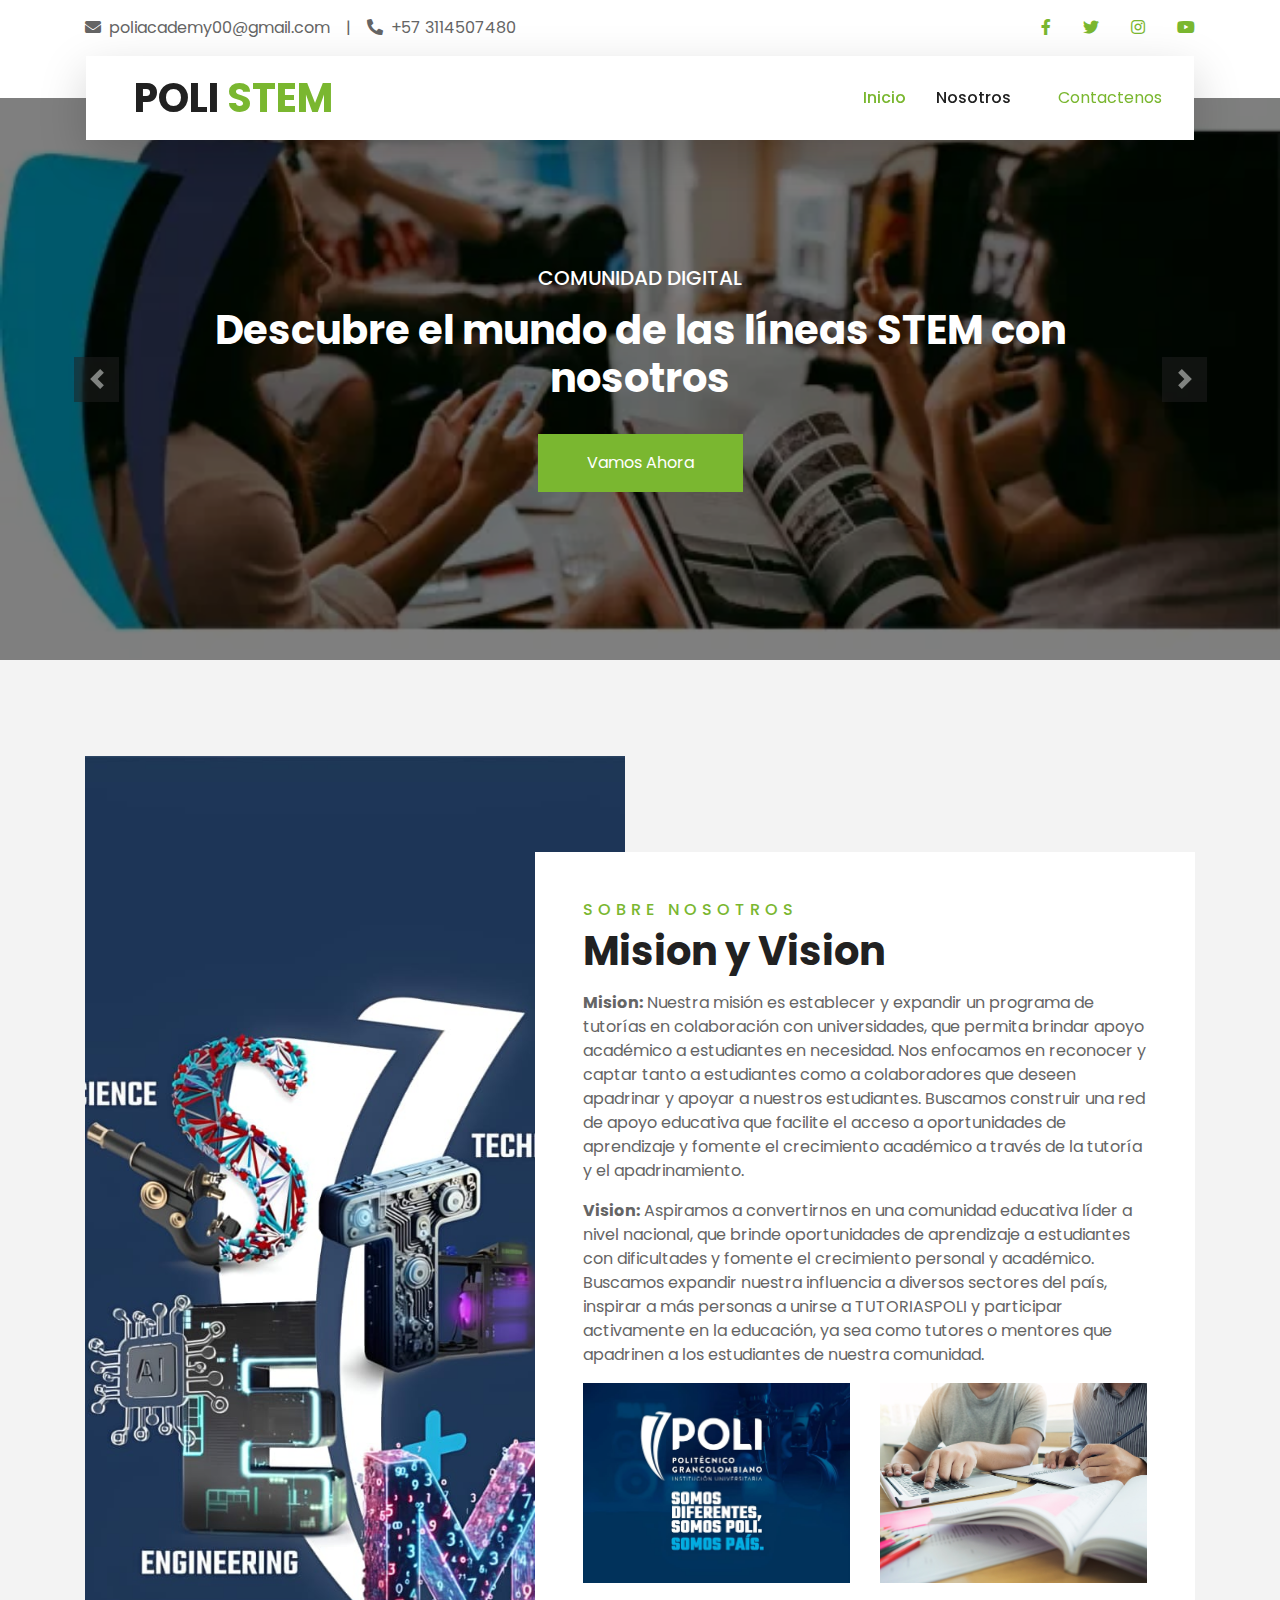
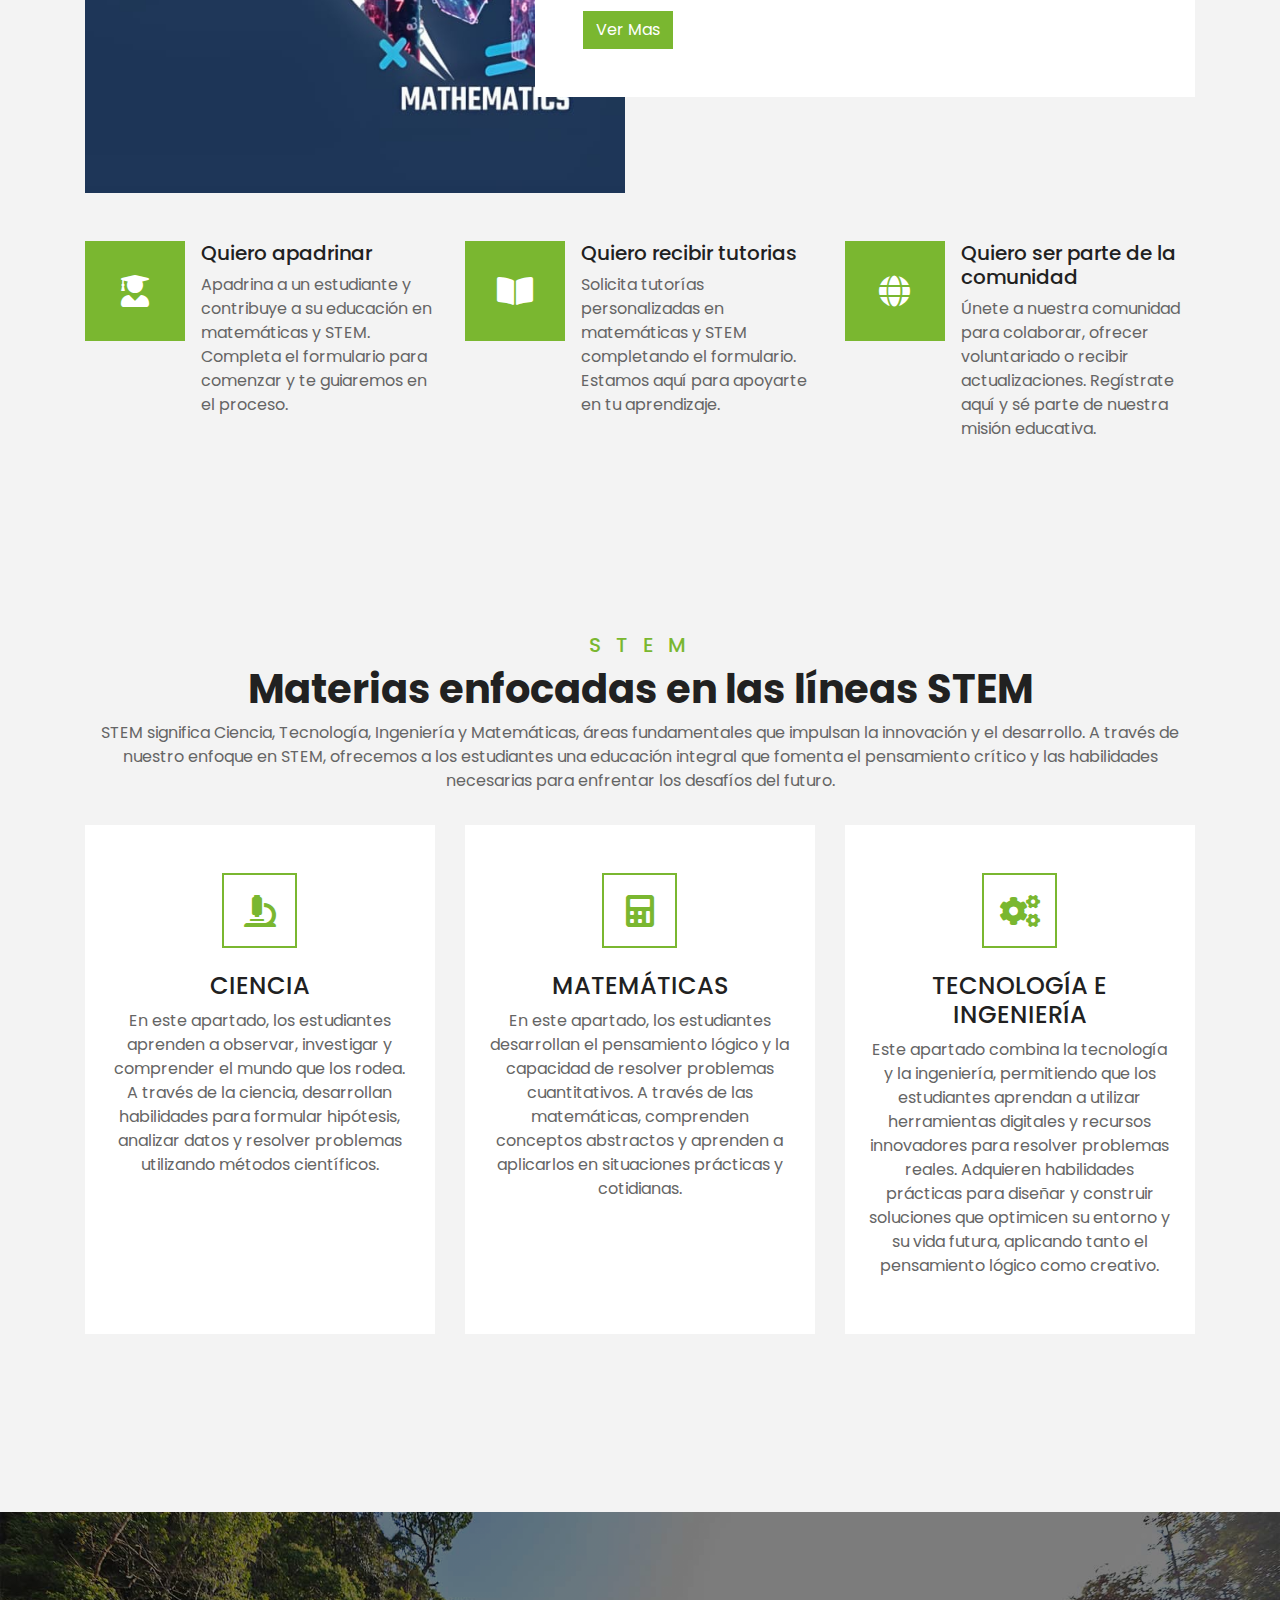
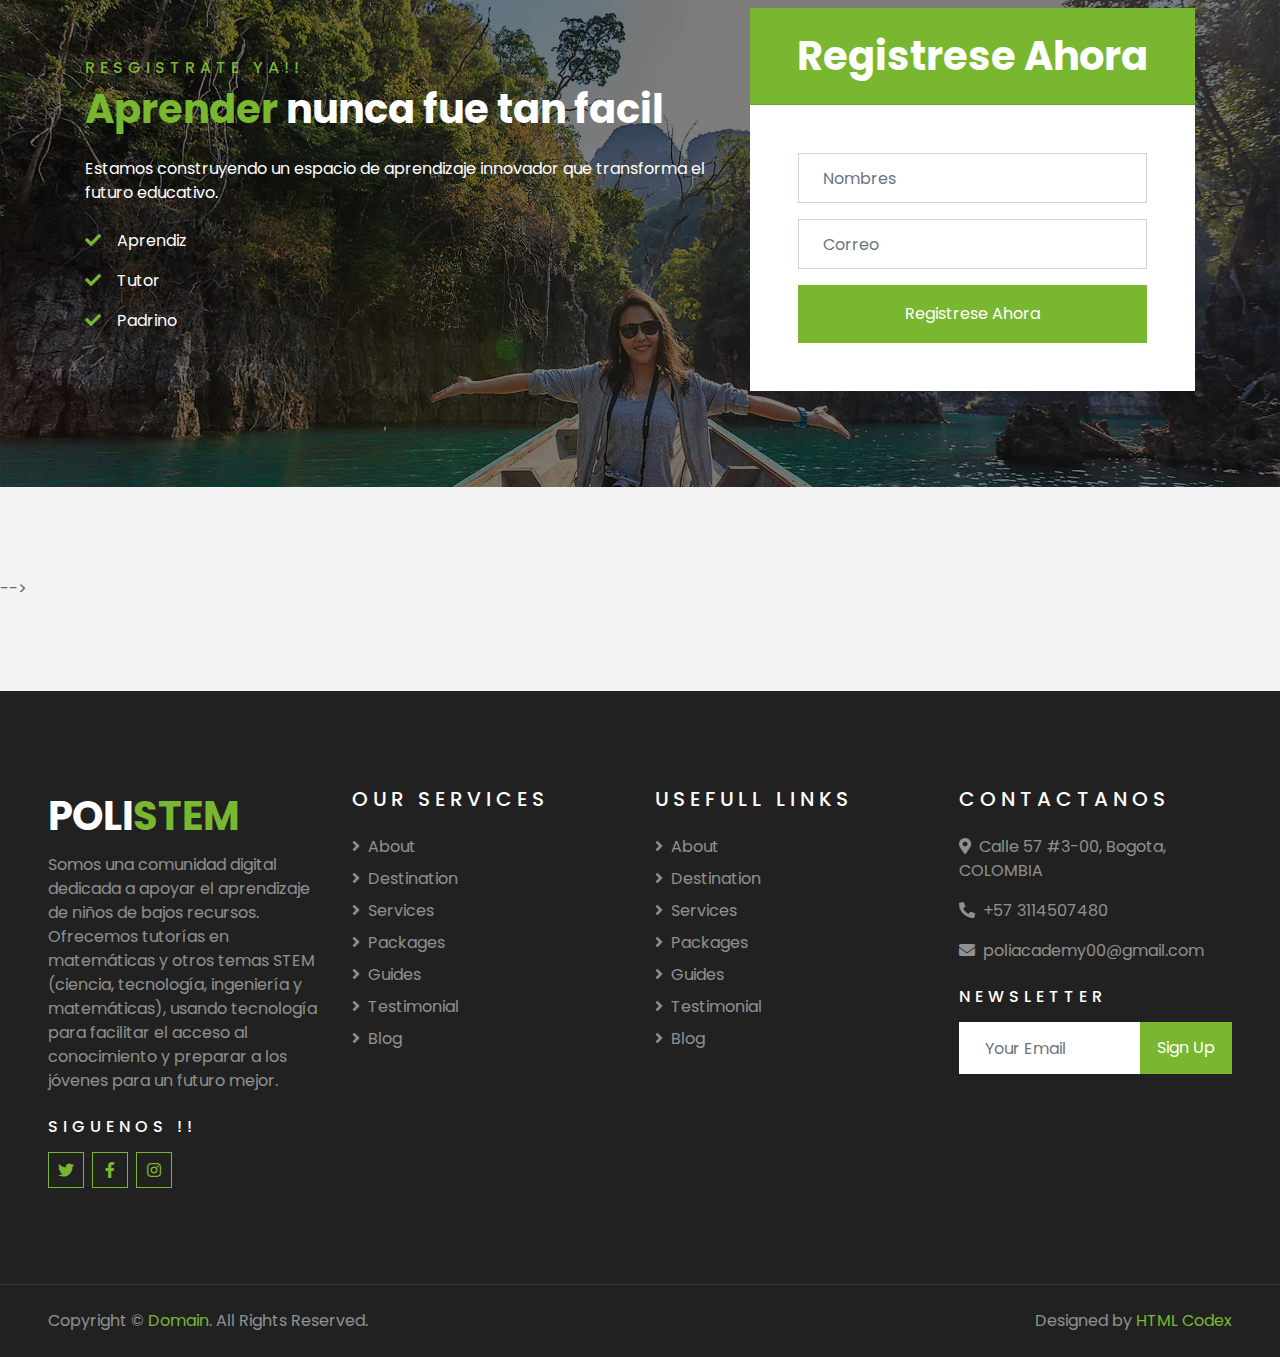
<file: index.html>
<!DOCTYPE html>
<html lang="en">

<head>
    <meta charset="utf-8">
    <title>PoliAcademy</title>
    <meta content="width=device-width, initial-scale=1.0" name="viewport">
    <meta content="Free HTML Templates" name="keywords">
    <meta content="Free HTML Templates" name="description">

    <!-- Favicon -->
    <link href="img/favicon.ico" rel="icon">

    <!-- Google Web Fonts -->
    <link rel="preconnect" href="https://fonts.gstatic.com">
    <link href="https://fonts.googleapis.com/css2?family=Poppins:wght@400;500;600;700&display=swap" rel="stylesheet"> 

    <!-- Font Awesome -->
    <link href="https://cdnjs.cloudflare.com/ajax/libs/font-awesome/5.10.0/css/all.min.css" rel="stylesheet">

    <!-- Libraries Stylesheet -->
    <link href="lib/owlcarousel/assets/owl.carousel.min.css" rel="stylesheet">
    <link href="lib/tempusdominus/css/tempusdominus-bootstrap-4.min.css" rel="stylesheet" />

    <!-- Customized Bootstrap Stylesheet -->
    <link href="css/style.css" rel="stylesheet">
</head>

<body>
    <!-- Topbar Start -->
    <div class="container-fluid bg-light pt-3 d-none d-lg-block">
        <div class="container">
            <div class="row">
                <div class="col-lg-6 text-center text-lg-left mb-2 mb-lg-0">
                    <div class="d-inline-flex align-items-center">
                        <p><i class="fa fa-envelope mr-2"></i>poliacademy00@gmail.com</p>
                        <p class="text-body px-3">|</p>
                        <p><i class="fa fa-phone-alt mr-2"></i>+57 3114507480</p>
                    </div>
                </div>
                <div class="col-lg-6 text-center text-lg-right">
                    <div class="d-inline-flex align-items-center">
                        <a class="text-primary px-3" href="https://www.facebook.com/profile.php?id=61565500289996&mibextid=ZbWKwL">
                            <i class="fab fa-facebook-f"></i>
                        </a>
                        <a class="text-primary px-3" href="https://x.com/PoliAcademyy?t=mWsxfijS2VxIQdJvoJW9Tg&s=09">
                            <i class="fab fa-twitter"></i>
                        </a>
                        <!--<a class="text-primary px-3" href="">
                            <i class="fab fa-linkedin-in"></i>-->
                        </a>
                        <a class="text-primary px-3" href="https://www.instagram.com/poli.academy/">
                            <i class="fab fa-instagram"></i>
                        </a>
                        <a class="text-primary pl-3" href="https://www.youtube.com/channel/UCZsr05iquvbP9ihlYIdxH9g">
                            <i class="fab fa-youtube"></i>
                        </a>
                    </div>
                </div>
            </div>
        </div>
    </div>
    <!-- Topbar End -->


    <!-- Navbar Start -->
    <div class="container-fluid position-relative nav-bar p-0">
        <div class="container-lg position-relative p-0 px-lg-3" style="z-index: 9;">
            <nav class="navbar navbar-expand-lg bg-light navbar-light shadow-lg py-3 py-lg-0 pl-3 pl-lg-5">
                <a href="" class="navbar-brand">
                    <h1 class="m-0 text-primary"><span class="text-dark">POLI </span>STEM</h1>
                </a>
                <button type="button" class="navbar-toggler" data-toggle="collapse" data-target="#navbarCollapse">
                    <span class="navbar-toggler-icon"></span>
                </button>
                <div class="collapse navbar-collapse justify-content-between px-3" id="navbarCollapse">
                    <div class="navbar-nav ml-auto py-0">
                        <a href="index.html" class="nav-item nav-link active">Inicio</a>
                        <a href="about.html" class="nav-item nav-link">Nosotros</a>
                        <!--<a href="service.html" class="nav-item nav-link">Tutorias</a>-->
                        <!--<a href="package.html" class="nav-item nav-link">Somos comunidad</a>-->
                        <!--<a href="package.html" class="nav-item nav-link">Quiero apadrinar</a>-->
						<!--<div class="nav-item dropdown">
                            <a href="#" class="nav-link dropdown-toggle" data-toggle="dropdown">Pages</a>
                            <div class="dropdown-menu border-0 rounded-0 m-0">
                                <a href="blog.html" class="dropdown-item">Blog Grid</a>
                                <a href="single.html" class="dropdown-item">Blog Detail</a>
                                <a href="destination.html" class="dropdown-item">Destination</a>
                                <a href="guide.html" class="dropdown-item">Travel Guides</a>
                                <a href="testimonial.html" class="dropdown-item">Testimonial</a>-->
                            </div>
                        </div>
                        <a href="contact.html" class="nav-item nav-link">Contactenos</a>
                    </div>
                </div>
            </nav>
        </div>
    </div>
    <!-- Navbar End -->


    <!-- Carousel Start -->
    <div class="container-fluid p-0">
        <div id="header-carousel" class="carousel slide" data-ride="carousel">
            <div class="carousel-inner">
                <div class="carousel-item active">
                    <img class="w-100" src="img/inicio1.0.webp" alt="Image">
                    <div class="carousel-caption d-flex flex-column align-items-center justify-content-center">
                        <div class="p-3" style="max-width: 900px;">
                            <h5 class="text-white text-uppercase mb-md-3">COMUNIDAD DIGITAL</h5>
                            <h1 class="display-3 text-white mb-md-4">Descubre el mundo de las líneas STEM con nosotros</h1>
                            <a href="" class="btn btn-primary py-md-3 px-md-5 mt-2">Vamos Ahora</a>
                        </div>
                    </div>
                </div>
                <div class="carousel-item">
                    <img class="w-100" src="img/inicio-1.webp" alt="Image">
                    <div class="carousel-caption d-flex flex-column align-items-center justify-content-center">
                        <div class="p-3" style="max-width: 900px;">
                            <h4 class="text-white text-uppercase mb-md-3">COMUNIDAD DIGITAL</h4>
                            <h1 class="display-3 text-white mb-md-4">Aprende y domina los conceptos matematicos con nuestras tutorias</h1>
                            <a href="" class="btn btn-primary py-md-3 px-md-5 mt-2">Vamos Ahora</a>
                        </div>
                    </div>
                </div>
            </div>
            <a class="carousel-control-prev" href="#header-carousel" data-slide="prev">
                <div class="btn btn-dark" style="width: 45px; height: 45px;">
                    <span class="carousel-control-prev-icon mb-n2"></span>
                </div>
            </a>
            <a class="carousel-control-next" href="#header-carousel" data-slide="next">
                <div class="btn btn-dark" style="width: 45px; height: 45px;">
                    <span class="carousel-control-next-icon mb-n2"></span>
                </div>
            </a>
        </div>
    </div>
    <!-- Carousel End -->


    <!-- Booking Start
    <div class="container-fluid booking mt-5 pb-5">
        <div class="container pb-5">
            <div class="bg-light shadow" style="padding: 30px;">
                <div class="row align-items-center" style="min-height: 60px;">
                    <div class="col-md-10">
                        <div class="row">
                            <div class="col-md-3">
                                <div class="mb-3 mb-md-0">
                                    <select class="custom-select px-4" style="height: 47px;">
                                        <option selected>Destination</option>
                                        <option value="1">Destination 1</option>
                                        <option value="2">Destination 1</option>
                                        <option value="3">Destination 1</option>
                                    </select>
                                </div>
                            </div>
                            <div class="col-md-3">
                                <div class="mb-3 mb-md-0">
                                    <div class="date" id="date1" data-target-input="nearest">
                                        <input type="text" class="form-control p-4 datetimepicker-input" placeholder="Depart Date" data-target="#date1" data-toggle="datetimepicker"/>
                                    </div>
                                </div>
                            </div>
                            <div class="col-md-3">
                                <div class="mb-3 mb-md-0">
                                    <div class="date" id="date2" data-target-input="nearest">
                                        <input type="text" class="form-control p-4 datetimepicker-input" placeholder="Return Date" data-target="#date2" data-toggle="datetimepicker"/>
                                    </div>
                                </div>
                            </div>
                            <div class="col-md-3">
                                <div class="mb-3 mb-md-0">
                                    <select class="custom-select px-4" style="height: 47px;">
                                        <option selected>Duration</option>
                                        <option value="1">Duration 1</option>
                                        <option value="2">Duration 1</option>
                                        <option value="3">Duration 1</option>
                                    </select>
                                </div>
                            </div>
                        </div>
                    </div>
                    <div class="col-md-2">
                        <button class="btn btn-primary btn-block" type="submit" style="height: 47px; margin-top: -2px;">Submit</button>
                    </div>
                </div>
            </div>
        </div>
    </div>
	
	
	
     Booking End -->


    <!-- About Start -->
    <div class="container-fluid py-5">
        <div class="container pt-5">
            <div class="row">
                <div class="col-lg-6" style="min-height: 500px;">
                    <div class="position-relative h-100">
                        <img class="position-absolute w-100 h-100" src="img/img.1.1.jpg" style="object-fit: cover;">
                    </div>
                </div>
                <div class="col-lg-6 pt-5 pb-lg-5">
                    <div class="about-text bg-white p-4 p-lg-5 my-lg-5">
                        <h6 class="text-primary text-uppercase" style="letter-spacing: 5px;">Sobre Nosotros</h6>
                        <h1 class="mb-3">Mision y Vision</h1>
                        <p><strong>Mision:</strong> Nuestra misión es establecer y expandir un programa de tutorías en colaboración con universidades, que permita brindar apoyo académico a estudiantes en necesidad. Nos enfocamos en reconocer y captar tanto a estudiantes como a colaboradores que deseen apadrinar y apoyar a nuestros estudiantes. Buscamos construir una red de apoyo educativa que facilite el acceso a oportunidades de aprendizaje y fomente el crecimiento académico a través de la tutoría y el apadrinamiento.</p>
						<p><strong>Vision:</strong> Aspiramos a convertirnos en una comunidad educativa líder a nivel nacional, que brinde oportunidades de aprendizaje a estudiantes con dificultades y fomente el crecimiento personal y académico. Buscamos expandir nuestra influencia a diversos sectores del país, inspirar a más personas a unirse a TUTORIASPOLI y participar activamente en la educación, ya sea como tutores o mentores que apadrinen a los estudiantes de nuestra comunidad.</p>
                        <!--<div class="row mb-4">
                            <div class="col-6">
                                <img class="img-fluid" src="img/poli.1.jpg" alt="">
                            </div>
                            <div class="col-6">
                                <img class="img-fluid" src="img/teaching-teacher-book.jpg" alt="">
                            </div>
                        </div>-->
						
<html lang="es">
<head>
    <meta charset="UTF-8">
    <meta name="viewport" content="width=device-width, initial-scale=1.0">
    <title>Imágenes del mismo tamaño</title>
    <style>
        .img-same-size {
            width: 100%;
            height: 200px;
            object-fit: cover;
        }
    </style>
</head>
<body>
    <div class="row mb-4">
        <div class="col-6">
            <img class="img-fluid img-same-size" src="img/poli.1.jpg" alt="">
        </div>
        <div class="col-6">
            <img class="img-fluid img-same-size" src="img/teaching-teacher-book.jpg" alt="">
        </div>
    </div>
</body>
</html>

 
                        <a href="" class="btn btn-primary mt-1">Ver Mas</a>
                    </div>
                </div>
            </div>
        </div>
    </div>
    <!-- About End -->


    <!-- Feature Start -->
    <div class="container-fluid pb-5">
        <div class="container pb-5">
            <div class="row">
                <div class="col-md-4">
                    <div class="d-flex mb-4 mb-lg-0">
                        <div class="d-flex flex-shrink-0 align-items-center justify-content-center bg-primary mr-3" style="height: 100px; width: 100px;">
                            <i class="fa fa-2x fa-user-graduate text-white"></i>
                        </div>
                        <div class="d-flex flex-column">
                            <h5 class="">Quiero apadrinar</h5>
                            <p class="m-0">Apadrina a un estudiante y contribuye a su educación en matemáticas y STEM. Completa el formulario para comenzar y te guiaremos en el proceso.</p>
                        </div>
                    </div>
                </div>
                <div class="col-md-4">
                    <div class="d-flex mb-4 mb-lg-0">
                        <div class="d-flex flex-shrink-0 align-items-center justify-content-center bg-primary mr-3" style="height: 100px; width: 100px;">
                            <i class="fa fa-2x fa-book-open text-white"></i>
                        </div>
                        <div class="d-flex flex-column">
                            <h5 class="">Quiero recibir tutorias</h5>
                            <p class="m-0">Solicita tutorías personalizadas en matemáticas y STEM completando el formulario. Estamos aquí para apoyarte en tu aprendizaje.</p>
                        </div>
                    </div>
                </div>
                <div class="col-md-4">
                    <div class="d-flex mb-4 mb-lg-0">
                        <div class="d-flex flex-shrink-0 align-items-center justify-content-center bg-primary mr-3" style="height: 100px; width: 100px;">
                            <i class="fa fa-2x fa-globe text-white"></i>
                        </div>
                        <div class="d-flex flex-column">
                            <h5 class="">Quiero ser parte de la comunidad</h5>
                            <p class="m-0">Únete a nuestra comunidad para colaborar, ofrecer voluntariado o recibir actualizaciones. Regístrate aquí y sé parte de nuestra misión educativa.</p>
                        </div>
                    </div>
                </div>
            </div>
        </div>
    </div>
    <!-- Feature End -->


    <!-- Destination Start -->
    <!-- <div class="container-fluid py-5">
        <div class="container pt-5 pb-3">
            <div class="text-center mb-3 pb-3">
                <h6 class="text-primary text-uppercase" style="letter-spacing: 5px;">Curso de Matematicas</h6>
                <h1>APRENDE Y DOMINA LAS MATEMATICAS</h1>
            </div>
            <div class="row">
                <div class="col-lg-4 col-md-6 mb-4">
                    <div class="destination-item position-relative overflow-hidden mb-2">
                        <img class="img-fluid custom-img" src="img/1606849348703.jpg" alt="">
                        <a class="destination-overlay text-white text-decoration-none" href="">
                            <h5 class="text-white">Álgebra </h5>
                            <span>100 topics</span>
                        </a>
                    </div>
                </div>
                <div class="col-lg-4 col-md-6 mb-4">
                    <div class="destination-item position-relative overflow-hidden mb-2">
                        <img class="img-fluid custom-img" src="img/R (1).jpg" alt="">
                        <a class="destination-overlay text-white text-decoration-none" href="">
                            <h5 class="text-white">Geometría</h5>
                            <span>100 topics</span>
                        </a>
                    </div>
                </div>
                <div class="col-lg-4 col-md-6 mb-4">
                    <div class="destination-item position-relative overflow-hidden mb-2">
                        <img class="img-fluid custom-img" src="img/OIP (1).jpg" alt="">
                        <a class="destination-overlay text-white text-decoration-none" href="">
                            <h5 class="text-white">Cálculo </h5>
                            <span>100 topics</span>
                        </a>
                    </div>
                </div>
                <div class="col-lg-4 col-md-6 mb-4">
                    <div class="destination-item position-relative overflow-hidden mb-2">
                        <img class="img-fluid custom-img" src="img/OIP.jpg" alt="">
                        <a class="destination-overlay text-white text-decoration-none" href="">
                            <h5 class="text-white">Trigonometría</h5>
                            <span>100 topics</span>
                        </a>
                    </div>
                </div>
                <div class="col-lg-4 col-md-6 mb-4">
                    <div class="destination-item position-relative overflow-hidden mb-2">
                        <img class="img-fluid custom-img" src="img/Estadisticas.-Archivo.jpg" alt="">
                        <a class="destination-overlay text-white text-decoration-none" href="">
                            <h5 class="text-white">Estadística</h5>
                            <span>100 topics</span>
                        </a>
                    </div>
                </div>
                <div class="col-lg-4 col-md-6 mb-4">
                    <div class="destination-item position-relative overflow-hidden mb-2">
                        <img class="img-fluid custom-img" src="img/R.jpg" alt="">
                        <a class="destination-overlay text-white text-decoration-none" href="">
                            <h5 class="text-white">Discretas</h5>
                            <span>100 topics</span>
                        </a>
                    </div>
                </div>
            </div>
        </div>
    </div>
    <!-- Destination Start -->


    
<!-- Service Start -->
<!--<div class="container-fluid py-5">
    <div class="container pt-5 pb-3">
        <div class="text-center mb-3 pb-3">
            <h5 class="text-primary text-uppercase" style="letter-spacing: 5px;">S T E M</h5>
            <h1>Materias enfocadas en las líneas STEM</h1>
            <p class="m-0">
                STEM significa Ciencia, Tecnología, Ingeniería y Matemáticas, áreas fundamentales que impulsan la innovación y el desarrollo. A través de nuestro enfoque en STEM, ofrecemos a los estudiantes una educación integral que fomenta el pensamiento crítico y las habilidades necesarias para enfrentar los desafíos del futuro.
            </p>
        </div>
        <div class="row">
            <!-- Cuadro de Ciencia -->
            <!--<div class="col-lg-6 col-md-6 mb-4">
                <div class="service-item bg-white text-center mb-2 py-5 px-4">
                    <a href="destination.html">
					<i class="fa fa-2x fa-microscope mx-auto mb-4"></i> 
					</a>
                    <h5 class="mb-2">CIENCIA</h5>
                    <p class="m-0">
                        En este apartado, los estudiantes aprenden a observar, investigar y comprender el mundo que los rodea. A través de la ciencia, desarrollan habilidades para formular hipótesis, analizar datos y resolver problemas utilizando métodos científicos.
                    </p>
                </div>
            </div>
            <!-- Cuadro de Matemáticas -->
            <!--<div class="col-lg-6 col-md-6 mb-4">
                <div class="service-item bg-white text-center mb-2 py-5 px-4">
                      <a href="destination.html"> 
					<i class="fa fa-2x fa-calculator mx-auto mb-4"></i>
					 </a>
                    <h5 class="mb-2">MATEMÁTICAS</h5>
                    <p class="m-0">
                        En este apartado, los estudiantes desarrollan el pensamiento lógico y la capacidad de resolver problemas cuantitativos. A través de las matemáticas, comprenden conceptos abstractos y aprenden a aplicarlos en situaciones prácticas y cotidianas.
                    </p>
                </div>
            </div>
	
			
            <!-- Cuadro de Tecnología -->
            <!--<div class="col-lg-6 col-md-6 mb-4">
                <div class="service-item bg-white text-center mb-2 py-5 px-4">
                     <a href="destination.html"> 
					<i class="fa fa-2x fa-laptop mx-auto mb-4"></i>
                     </a>
					<h5 class="mb-2">TECNOLOGÍA</h5>
                    <p class="m-0">
                        La tecnología se enfoca en el uso de herramientas digitales y recursos innovadores. Los estudiantes adquieren conocimientos sobre el uso responsable de la tecnología, desarrollando habilidades prácticas para su vida académica y futura.
                    </p>
                </div>
            </div>
            <!-- Cuadro de Ingeniería -->
            <!--<div class="col-lg-6 col-md-6 mb-4">
                <div class="service-item bg-white text-center mb-2 py-5 px-5">
                     <a href="destination.html"> 
					<i class="fa fa-2x fa-cogs mx-auto mb-4"></i>
                     </a>
					<h5 class="mb-2">INGENIERÍA</h5>
                    <p class="m-0">
                        La ingeniería les enseña a los estudiantes a diseñar, construir y optimizar soluciones a problemas reales. Aprenden a aplicar el pensamiento creativo y lógico para crear proyectos que mejoren su entorno y la sociedad.
                    </p>
                </div>
            </div>
        </div>
    </div>
</div>-->
<!-- Service End -->

<!-- Service Start -->
<div class="container-fluid py-5">
    <div class="container pt-5 pb-3">
        <div class="text-center mb-3 pb-3">
            <h5 class="text-primary text-uppercase" style="letter-spacing: 5px;">S T E M</h5>
            <h1>Materias enfocadas en las líneas STEM</h1>
            <p class="m-0">
                STEM significa Ciencia, Tecnología, Ingeniería y Matemáticas, áreas fundamentales que impulsan la innovación y el desarrollo. A través de nuestro enfoque en STEM, ofrecemos a los estudiantes una educación integral que fomenta el pensamiento crítico y las habilidades necesarias para enfrentar los desafíos del futuro.
            </p>
        </div>
        <div class="row">
            <!-- Cuadro de Ciencia -->
            <div class="col-lg-4 col-md-6 mb-4">
                <div class="service-item bg-white text-center mb-2 py-5 px-4">
                    <a href="destination.html">
                        <i class="fa fa-2x fa-microscope mx-auto mb-4"></i> 
                    </a>
                    <h5 class="mb-2">CIENCIA</h5>
                    <p class="m-0">
                        En este apartado, los estudiantes aprenden a observar, investigar y comprender el mundo que los rodea. A través de la ciencia, desarrollan habilidades para formular hipótesis, analizar datos y resolver problemas utilizando métodos científicos.
                    </p>
                </div>
            </div>

            <!-- Cuadro de Matemáticas -->
            <div class="col-lg-4 col-md-6 mb-4">
                <div class="service-item bg-white text-center mb-2 py-5 px-4">
                    <a href="destination.html"> 
                        <i class="fa fa-2x fa-calculator mx-auto mb-4"></i>
                    </a>
                    <h5 class="mb-2">MATEMÁTICAS</h5>
                    <p class="m-0">
                        En este apartado, los estudiantes desarrollan el pensamiento lógico y la capacidad de resolver problemas cuantitativos. A través de las matemáticas, comprenden conceptos abstractos y aprenden a aplicarlos en situaciones prácticas y cotidianas.
                    </p>
                </div>
            </div>

            <!-- Cuadro de Tecnología e Ingeniería -->
            <div class="col-lg-4 col-md-6 mb-4">
                <div class="service-item bg-white text-center mb-2 py-5 px-4">
                    <a href="destination.html">
                        <i class="fa fa-2x fa-cogs mx-auto mb-4"></i>
                    </a>
                    <h5 class="mb-2">TECNOLOGÍA E INGENIERÍA</h5>
                    <p class="m-0">
                        Este apartado combina la tecnología y la ingeniería, permitiendo que los estudiantes aprendan a utilizar herramientas digitales y recursos innovadores para resolver problemas reales. Adquieren habilidades prácticas para diseñar y construir soluciones que optimicen su entorno y su vida futura, aplicando tanto el pensamiento lógico como creativo.
                    </p>
                </div>
            </div>
        </div>
    </div>
</div>
<!-- Service End -->

<style>
    .row {
        display: flex;
        flex-wrap: wrap;
    }
    .service-item {
        display: flex;
        flex-direction: column;
        justify-content: space-between;
        height: 100%;
        min-height: 400px; /* Altura mínima para todos los cuadros */
    }
    .service-item h5 {
        font-size: 1.5rem;
    }
    .service-item p {
        flex-grow: 1;
    }
</style>




    <!-- Packages Start 
    <div class="container-fluid py-5">
        <div class="container pt-5 pb-3">
            <div class="text-center mb-3 pb-3">
                <h6 class="text-primary text-uppercase" style="letter-spacing: 5px;">Packages</h6>
                <h1>Pefect Tour Packages</h1>
            </div>
            <div class="row">
                <div class="col-lg-4 col-md-6 mb-4">
                    <div class="package-item bg-white mb-2">
                        <img class="img-fluid" src="img/package-1.jpg" alt="">
                        <div class="p-4">
                            <div class="d-flex justify-content-between mb-3">
                                <small class="m-0"><i class="fa fa-map-marker-alt text-primary mr-2"></i>Thailand</small>
                                <small class="m-0"><i class="fa fa-calendar-alt text-primary mr-2"></i>3 days</small>
                                <small class="m-0"><i class="fa fa-user text-primary mr-2"></i>2 Person</small>
                            </div>
                            <a class="h5 text-decoration-none" href="">Discover amazing places of the world with us</a>
                            <div class="border-top mt-4 pt-4">
                                <div class="d-flex justify-content-between">
                                    <h6 class="m-0"><i class="fa fa-star text-primary mr-2"></i>4.5 <small>(250)</small></h6>
                                    <h5 class="m-0">$350</h5>
                                </div>
                            </div>
                        </div>
                    </div>
                </div>
                <div class="col-lg-4 col-md-6 mb-4">
                    <div class="package-item bg-white mb-2">
                        <img class="img-fluid" src="img/package-2.jpg" alt="">
                        <div class="p-4">
                            <div class="d-flex justify-content-between mb-3">
                                <small class="m-0"><i class="fa fa-map-marker-alt text-primary mr-2"></i>Thailand</small>
                                <small class="m-0"><i class="fa fa-calendar-alt text-primary mr-2"></i>3 days</small>
                                <small class="m-0"><i class="fa fa-user text-primary mr-2"></i>2 Person</small>
                            </div>
                            <a class="h5 text-decoration-none" href="">Discover amazing places of the world with us</a>
                            <div class="border-top mt-4 pt-4">
                                <div class="d-flex justify-content-between">
                                    <h6 class="m-0"><i class="fa fa-star text-primary mr-2"></i>4.5 <small>(250)</small></h6>
                                    <h5 class="m-0">$350</h5>
                                </div>
                            </div>
                        </div>
                    </div>
                </div>
                <div class="col-lg-4 col-md-6 mb-4">
                    <div class="package-item bg-white mb-2">
                        <img class="img-fluid" src="img/package-3.jpg" alt="">
                        <div class="p-4">
                            <div class="d-flex justify-content-between mb-3">
                                <small class="m-0"><i class="fa fa-map-marker-alt text-primary mr-2"></i>Thailand</small>
                                <small class="m-0"><i class="fa fa-calendar-alt text-primary mr-2"></i>3 days</small>
                                <small class="m-0"><i class="fa fa-user text-primary mr-2"></i>2 Person</small>
                            </div>
                            <a class="h5 text-decoration-none" href="">Discover amazing places of the world with us</a>
                            <div class="border-top mt-4 pt-4">
                                <div class="d-flex justify-content-between">
                                    <h6 class="m-0"><i class="fa fa-star text-primary mr-2"></i>4.5 <small>(250)</small></h6>
                                    <h5 class="m-0">$350</h5>
                                </div>
                            </div>
                        </div>
                    </div>
                </div>
                <div class="col-lg-4 col-md-6 mb-4">
                    <div class="package-item bg-white mb-2">
                        <img class="img-fluid" src="img/package-4.jpg" alt="">
                        <div class="p-4">
                            <div class="d-flex justify-content-between mb-3">
                                <small class="m-0"><i class="fa fa-map-marker-alt text-primary mr-2"></i>Thailand</small>
                                <small class="m-0"><i class="fa fa-calendar-alt text-primary mr-2"></i>3 days</small>
                                <small class="m-0"><i class="fa fa-user text-primary mr-2"></i>2 Person</small>
                            </div>
                            <a class="h5 text-decoration-none" href="">Discover amazing places of the world with us</a>
                            <div class="border-top mt-4 pt-4">
                                <div class="d-flex justify-content-between">
                                    <h6 class="m-0"><i class="fa fa-star text-primary mr-2"></i>4.5 <small>(250)</small></h6>
                                    <h5 class="m-0">$350</h5>
                                </div>
                            </div>
                        </div>
                    </div>
                </div>
                <div class="col-lg-4 col-md-6 mb-4">
                    <div class="package-item bg-white mb-2">
                        <img class="img-fluid" src="img/package-5.jpg" alt="">
                        <div class="p-4">
                            <div class="d-flex justify-content-between mb-3">
                                <small class="m-0"><i class="fa fa-map-marker-alt text-primary mr-2"></i>Thailand</small>
                                <small class="m-0"><i class="fa fa-calendar-alt text-primary mr-2"></i>3 days</small>
                                <small class="m-0"><i class="fa fa-user text-primary mr-2"></i>2 Person</small>
                            </div>
                            <a class="h5 text-decoration-none" href="">Discover amazing places of the world with us</a>
                            <div class="border-top mt-4 pt-4">
                                <div class="d-flex justify-content-between">
                                    <h6 class="m-0"><i class="fa fa-star text-primary mr-2"></i>4.5 <small>(250)</small></h6>
                                    <h5 class="m-0">$350</h5>
                                </div>
                            </div>
                        </div>
                    </div>
                </div>
                <div class="col-lg-4 col-md-6 mb-4">
                    <div class="package-item bg-white mb-2">
                        <img class="img-fluid" src="img/package-6.jpg" alt="">
                        <div class="p-4">
                            <div class="d-flex justify-content-between mb-3">
                                <small class="m-0"><i class="fa fa-map-marker-alt text-primary mr-2"></i>Thailand</small>
                                <small class="m-0"><i class="fa fa-calendar-alt text-primary mr-2"></i>3 days</small>
                                <small class="m-0"><i class="fa fa-user text-primary mr-2"></i>2 Person</small>
                            </div>
                            <a class="h5 text-decoration-none" href="">Discover amazing places of the world with us</a>
                            <div class="border-top mt-4 pt-4">
                                <div class="d-flex justify-content-between">
                                    <h6 class="m-0"><i class="fa fa-star text-primary mr-2"></i>4.5 <small>(250)</small></h6>
                                    <h5 class="m-0">$350</h5>
                                </div>
                            </div>
                        </div>
                    </div>
                </div>
            </div>
        </div>
    </div>
     Packages End -->


    <!-- Registration Start -->
       <div class="container-fluid bg-registration py-5" style="margin: 90px 0;">
        <div class="container py-5">
            <div class="row align-items-center">
                <div class="col-lg-7 mb-5 mb-lg-0">
                    <div class="mb-4">
                        <h6 class="text-primary text-uppercase" style="letter-spacing: 5px;">Resgistrate ya!!</h6>
                        <h1 class="text-white"><span class="text-primary"> Aprender </span> nunca fue tan facil</h1>
                    </div>
                    <p class="text-white">Estamos construyendo un espacio de aprendizaje innovador que transforma el futuro educativo.</p>
                    <ul class="list-inline text-white m-0">
                        <li class="py-2"><i class="fa fa-check text-primary mr-3"></i>Aprendiz</li>
                        <li class="py-2"><i class="fa fa-check text-primary mr-3"></i>Tutor</li>
                        <li class="py-2"><i class="fa fa-check text-primary mr-3"></i>Padrino</li>
                    </ul>
					
					
                </div>
                <div class="col-lg-5">
                    <div class="card border-0">
                        <div class="card-header bg-primary text-center p-4">
                            <h1 class="text-white m-0">Registrese Ahora</h1>
                        </div>
                        <div class="card-body rounded-bottom bg-white p-5">
                            <form>
                                <div class="form-group">
                                    <input type="text" class="form-control p-4" placeholder="Nombres" required="required" />
                                </div>
                                <div class="form-group">
                                    <input type="email" class="form-control p-4" placeholder="Correo" required="required" />
                                </div>
                                <!--<div class="form-group">
                                    <select class="custom-select px-4" style="height: 47px;">
                                        <option selected>Select a destination</option>
                                        <option value="1">destination 1</option>
                                        <option value="2">destination 1</option>
                                        <option value="3">destination 1</option>
                                    </select>
                                </div>
                                   <div>-->
                                    <button class="btn btn-primary btn-block py-3" type="submit">Registrese Ahora</button>
                                </div>
                            </form>
                        </div>
                    </div>
                </div>
            </div>
        </div>
    </div>--> 
    <!-- Registration End -->
	







    <!-- Team Start -->
    <!--<div class="container-fluid py-5">
        <div class="container pt-5 pb-3">
            <div class="text-center mb-3 pb-3">
                <h6 class="text-primary text-uppercase" style="letter-spacing: 5px;">Guides</h6>
                <h1>Our Travel Guides</h1>
            </div>
            <div class="row">
                <div class="col-lg-3 col-md-4 col-sm-6 pb-2">
                    <div class="team-item bg-white mb-4">
                        <div class="team-img position-relative overflow-hidden">
                            <img class="img-fluid w-100" src="img/team-1.jpg" alt="">
                            <div class="team-social">
                                <a class="btn btn-outline-primary btn-square" href=""><i class="fab fa-twitter"></i></a>
                                <a class="btn btn-outline-primary btn-square" href=""><i class="fab fa-facebook-f"></i></a>
                                <a class="btn btn-outline-primary btn-square" href=""><i class="fab fa-instagram"></i></a>
                                <a class="btn btn-outline-primary btn-square" href=""><i class="fab fa-linkedin-in"></i></a>
                            </div>
                        </div>
                        <div class="text-center py-4">
                            <h5 class="text-truncate">Guide Name</h5>
                            <p class="m-0">Designation</p>
                        </div>
                    </div>
                </div>
                <div class="col-lg-3 col-md-4 col-sm-6 pb-2">
                    <div class="team-item bg-white mb-4">
                        <div class="team-img position-relative overflow-hidden">
                            <img class="img-fluid w-100" src="img/team-2.jpg" alt="">
                            <div class="team-social">
                                <a class="btn btn-outline-primary btn-square" href=""><i class="fab fa-twitter"></i></a>
                                <a class="btn btn-outline-primary btn-square" href=""><i class="fab fa-facebook-f"></i></a>
                                <a class="btn btn-outline-primary btn-square" href=""><i class="fab fa-instagram"></i></a>
                                <a class="btn btn-outline-primary btn-square" href=""><i class="fab fa-linkedin-in"></i></a>
                            </div>
                        </div>
                        <div class="text-center py-4">
                            <h5 class="text-truncate">Guide Name</h5>
                            <p class="m-0">Designation</p>
                        </div>
                    </div>
                </div>
                <div class="col-lg-3 col-md-4 col-sm-6 pb-2">
                    <div class="team-item bg-white mb-4">
                        <div class="team-img position-relative overflow-hidden">
                            <img class="img-fluid w-100" src="img/team-3.jpg" alt="">
                            <div class="team-social">
                                <a class="btn btn-outline-primary btn-square" href=""><i class="fab fa-twitter"></i></a>
                                <a class="btn btn-outline-primary btn-square" href=""><i class="fab fa-facebook-f"></i></a>
                                <a class="btn btn-outline-primary btn-square" href=""><i class="fab fa-instagram"></i></a>
                                <a class="btn btn-outline-primary btn-square" href=""><i class="fab fa-linkedin-in"></i></a>
                            </div>
                        </div>
                        <div class="text-center py-4">
                            <h5 class="text-truncate">Guide Name</h5>
                            <p class="m-0">Designation</p>
                        </div>
                    </div>
                </div>
                <div class="col-lg-3 col-md-4 col-sm-6 pb-2">
                    <div class="team-item bg-white mb-4">
                        <div class="team-img position-relative overflow-hidden">
                            <img class="img-fluid w-100" src="img/team-4.jpg" alt="">
                            <div class="team-social">
                                <a class="btn btn-outline-primary btn-square" href=""><i class="fab fa-twitter"></i></a>
                                <a class="btn btn-outline-primary btn-square" href=""><i class="fab fa-facebook-f"></i></a>
                                <a class="btn btn-outline-primary btn-square" href=""><i class="fab fa-instagram"></i></a>
                                <a class="btn btn-outline-primary btn-square" href=""><i class="fab fa-linkedin-in"></i></a>
                            </div>
                        </div>
                        <div class="text-center py-4">
                            <h5 class="text-truncate">Guide Name</h5>
                            <p class="m-0">Designation</p>
                        </div>
                    </div>
                </div>
            </div>
        </div>
    </div>
    <!-- Team End -->


    <!-- Testimonial Start -->
    <!--<div class="container-fluid py-5">
        <div class="container py-5">
            <div class="text-center mb-3 pb-3">
                <h6 class="text-primary text-uppercase" style="letter-spacing: 5px;">Testimonial</h6>
                <h1>What Say Our Clients</h1>
            </div>
            <div class="owl-carousel testimonial-carousel">
                <div class="text-center pb-4">
                    <img class="img-fluid mx-auto" src="img/testimonial-1.jpg" style="width: 100px; height: 100px;" >
                    <div class="testimonial-text bg-white p-4 mt-n5">
                        <p class="mt-5">Dolor et eos labore, stet justo sed est sed. Diam sed sed dolor stet amet eirmod eos labore diam
                        </p>
                        <h5 class="text-truncate">Client Name</h5>
                        <span>Profession</span>
                    </div>
                </div>
                <div class="text-center">
                    <img class="img-fluid mx-auto" src="img/testimonial-2.jpg" style="width: 100px; height: 100px;" >
                    <div class="testimonial-text bg-white p-4 mt-n5">
                        <p class="mt-5">Dolor et eos labore, stet justo sed est sed. Diam sed sed dolor stet amet eirmod eos labore diam
                        </p>
                        <h5 class="text-truncate">Client Name</h5>
                        <span>Profession</span>
                    </div>
                </div>
                <div class="text-center">
                    <img class="img-fluid mx-auto" src="img/testimonial-3.jpg" style="width: 100px; height: 100px;" >
                    <div class="testimonial-text bg-white p-4 mt-n5">
                        <p class="mt-5">Dolor et eos labore, stet justo sed est sed. Diam sed sed dolor stet amet eirmod eos labore diam
                        </p>
                        <h5 class="text-truncate">Client Name</h5>
                        <span>Profession</span>
                    </div>
                </div>
                <div class="text-center">
                    <img class="img-fluid mx-auto" src="img/testimonial-4.jpg" style="width: 100px; height: 100px;" >
                    <div class="testimonial-text bg-white p-4 mt-n5">
                        <p class="mt-5">Dolor et eos labore, stet justo sed est sed. Diam sed sed dolor stet amet eirmod eos labore diam
                        </p>
                        <h5 class="text-truncate">Client Name</h5>
                        <span>Profession</span>
                    </div>
                </div>
            </div>
        </div>
    </div>
    <!-- Testimonial End -->


    <!-- Blog Start -->
    <!--<div class="container-fluid py-5">
        <div class="container pt-5 pb-3">
            <div class="text-center mb-3 pb-3">
                <h6 class="text-primary text-uppercase" style="letter-spacing: 5px;">Our Blog</h6>
                <h1>Latest From Our Blog</h1>
            </div>
            <div class="row pb-3">
                <div class="col-lg-4 col-md-6 mb-4 pb-2">
                    <div class="blog-item">
                        <div class="position-relative">
                            <img class="img-fluid w-100" src="img/blog-1.jpg" alt="">
                            <div class="blog-date">
                                <h6 class="font-weight-bold mb-n1">01</h6>
                                <small class="text-white text-uppercase">Jan</small>
                            </div>
                        </div>
                        <div class="bg-white p-4">
                            <div class="d-flex mb-2">
                                <a class="text-primary text-uppercase text-decoration-none" href="">Admin</a>
                                <span class="text-primary px-2">|</span>
                                <a class="text-primary text-uppercase text-decoration-none" href="">Tours & Travel</a>
                            </div>
                            <a class="h5 m-0 text-decoration-none" href="">Dolor justo sea kasd lorem clita justo diam amet</a>
                        </div>
                    </div>
                </div>
                <div class="col-lg-4 col-md-6 mb-4 pb-2">
                    <div class="blog-item">
                        <div class="position-relative">
                            <img class="img-fluid w-100" src="img/blog-2.jpg" alt="">
                            <div class="blog-date">
                                <h6 class="font-weight-bold mb-n1">01</h6>
                                <small class="text-white text-uppercase">Jan</small>
                            </div>
                        </div>
                        <div class="bg-white p-4">
                            <div class="d-flex mb-2">
                                <a class="text-primary text-uppercase text-decoration-none" href="">Admin</a>
                                <span class="text-primary px-2">|</span>
                                <a class="text-primary text-uppercase text-decoration-none" href="">Tours & Travel</a>
                            </div>
                            <a class="h5 m-0 text-decoration-none" href="">Dolor justo sea kasd lorem clita justo diam amet</a>
                        </div>
                    </div>
                </div>
                <div class="col-lg-4 col-md-6 mb-4 pb-2">
                    <div class="blog-item">
                        <div class="position-relative">
                            <img class="img-fluid w-100" src="img/blog-3.jpg" alt="">
                            <div class="blog-date">
                                <h6 class="font-weight-bold mb-n1">01</h6>
                                <small class="text-white text-uppercase">Jan</small>
                            </div>
                        </div>
                        <div class="bg-white p-4">
                            <div class="d-flex mb-2">
                                <a class="text-primary text-uppercase text-decoration-none" href="">Admin</a>
                                <span class="text-primary px-2">|</span>
                                <a class="text-primary text-uppercase text-decoration-none" href="">Tours & Travel</a>
                            </div>
                            <a class="h5 m-0 text-decoration-none" href="">Dolor justo sea kasd lorem clita justo diam amet</a>
                        </div>
                    </div>
                </div>
            </div>
        </div>
    </div>
    <!-- Blog End -->


    <!-- Footer Start -->
    <div class="container-fluid bg-dark text-white-50 py-5 px-sm-3 px-lg-5" style="margin-top: 90px;">
        <div class="row pt-5">
            <div class="col-lg-3 col-md-6 mb-5">
                <a href="" class="navbar-brand">
                    <h1 class="text-primary"><span class="text-white">POLI</span>STEM</h1>
                </a>
                <p>Somos una comunidad digital dedicada a apoyar el aprendizaje de niños de bajos recursos. Ofrecemos tutorías en matemáticas y otros temas STEM (ciencia, tecnología, ingeniería y matemáticas), usando tecnología para facilitar el acceso al conocimiento y preparar a los jóvenes para un futuro mejor.</p>
                <h6 class="text-white text-uppercase mt-4 mb-3" style="letter-spacing: 5px;">Siguenos !!</h6>
                <div class="d-flex justify-content-start">
                    <a class="btn btn-outline-primary btn-square mr-2" href="#"><i class="fab fa-twitter"></i></a>
                    <a class="btn btn-outline-primary btn-square mr-2" href="#"><i class="fab fa-facebook-f"></i></a>
                    <!--<a class="btn btn-outline-primary btn-square mr-2" href="#"><i class="fab fa-linkedin-in"></i></a>-->
                    <a class="btn btn-outline-primary btn-square" href="#"><i class="fab fa-instagram"></i></a>
                </div>
            </div>
            <div class="col-lg-3 col-md-6 mb-5">
                <h5 class="text-white text-uppercase mb-4" style="letter-spacing: 5px;">Our Services</h5>
                <div class="d-flex flex-column justify-content-start">
                    <a class="text-white-50 mb-2" href="#"><i class="fa fa-angle-right mr-2"></i>About</a>
                    <a class="text-white-50 mb-2" href="#"><i class="fa fa-angle-right mr-2"></i>Destination</a>
                    <a class="text-white-50 mb-2" href="#"><i class="fa fa-angle-right mr-2"></i>Services</a>
                    <a class="text-white-50 mb-2" href="#"><i class="fa fa-angle-right mr-2"></i>Packages</a>
                    <a class="text-white-50 mb-2" href="#"><i class="fa fa-angle-right mr-2"></i>Guides</a>
                    <a class="text-white-50 mb-2" href="#"><i class="fa fa-angle-right mr-2"></i>Testimonial</a>
                    <a class="text-white-50" href="#"><i class="fa fa-angle-right mr-2"></i>Blog</a>
                </div>
            </div>
            <div class="col-lg-3 col-md-6 mb-5">
                <h5 class="text-white text-uppercase mb-4" style="letter-spacing: 5px;">Usefull Links</h5>
                <div class="d-flex flex-column justify-content-start">
                    <a class="text-white-50 mb-2" href="#"><i class="fa fa-angle-right mr-2"></i>About</a>
                    <a class="text-white-50 mb-2" href="#"><i class="fa fa-angle-right mr-2"></i>Destination</a>
                    <a class="text-white-50 mb-2" href="#"><i class="fa fa-angle-right mr-2"></i>Services</a>
                    <a class="text-white-50 mb-2" href="#"><i class="fa fa-angle-right mr-2"></i>Packages</a>
                    <a class="text-white-50 mb-2" href="#"><i class="fa fa-angle-right mr-2"></i>Guides</a>
                    <a class="text-white-50 mb-2" href="#"><i class="fa fa-angle-right mr-2"></i>Testimonial</a>
                    <a class="text-white-50" href="#"><i class="fa fa-angle-right mr-2"></i>Blog</a>
                </div>
            </div>
            <div class="col-lg-3 col-md-6 mb-5">
                <h5 class="text-white text-uppercase mb-4" style="letter-spacing: 5px;">Contactanos</h5>
                <p><i class="fa fa-map-marker-alt mr-2"></i>Calle 57 #3-00, Bogota, COLOMBIA</p>
                <p><i class="fa fa-phone-alt mr-2"></i>+57 3114507480</p>
                <p><i class="fa fa-envelope mr-2"></i>poliacademy00@gmail.com</p>
                <h6 class="text-white text-uppercase mt-4 mb-3" style="letter-spacing: 5px;">Newsletter</h6>
                <div class="w-100">
                    <div class="input-group">
                        <input type="text" class="form-control border-light" style="padding: 25px;" placeholder="Your Email">
                        <div class="input-group-append">
                            <button class="btn btn-primary px-3">Sign Up</button>
                        </div>
                    </div>
                </div>
            </div>
        </div>
    </div>
    <div class="container-fluid bg-dark text-white border-top py-4 px-sm-3 px-md-5" style="border-color: rgba(256, 256, 256, .1) !important;">
        <div class="row">
            <div class="col-lg-6 text-center text-md-left mb-3 mb-md-0">
                <p class="m-0 text-white-50">Copyright &copy; <a href="#">Domain</a>. All Rights Reserved.</a>
                </p>
            </div>
            <div class="col-lg-6 text-center text-md-right">
                <p class="m-0 text-white-50">Designed by <a href="https://htmlcodex.com">HTML Codex</a>
                </p>
            </div>
        </div>
    </div>
    <!-- Footer End -->


    <!-- Back to Top -->
    <a href="#" class="btn btn-lg btn-primary btn-lg-square back-to-top"><i class="fa fa-angle-double-up"></i></a>


    <!-- JavaScript Libraries -->
    <script src="https://code.jquery.com/jquery-3.4.1.min.js"></script>
    <script src="https://stackpath.bootstrapcdn.com/bootstrap/4.4.1/js/bootstrap.bundle.min.js"></script>
    <script src="lib/easing/easing.min.js"></script>
    <script src="lib/owlcarousel/owl.carousel.min.js"></script>
    <script src="lib/tempusdominus/js/moment.min.js"></script>
    <script src="lib/tempusdominus/js/moment-timezone.min.js"></script>
    <script src="lib/tempusdominus/js/tempusdominus-bootstrap-4.min.js"></script>

    <!-- Contact Javascript File -->
    <script src="mail/jqBootstrapValidation.min.js"></script>
    <script src="mail/contact.js"></script>

    <!-- Template Javascript -->
    <script src="js/main.js"></script>
</body>

</html>
</file>
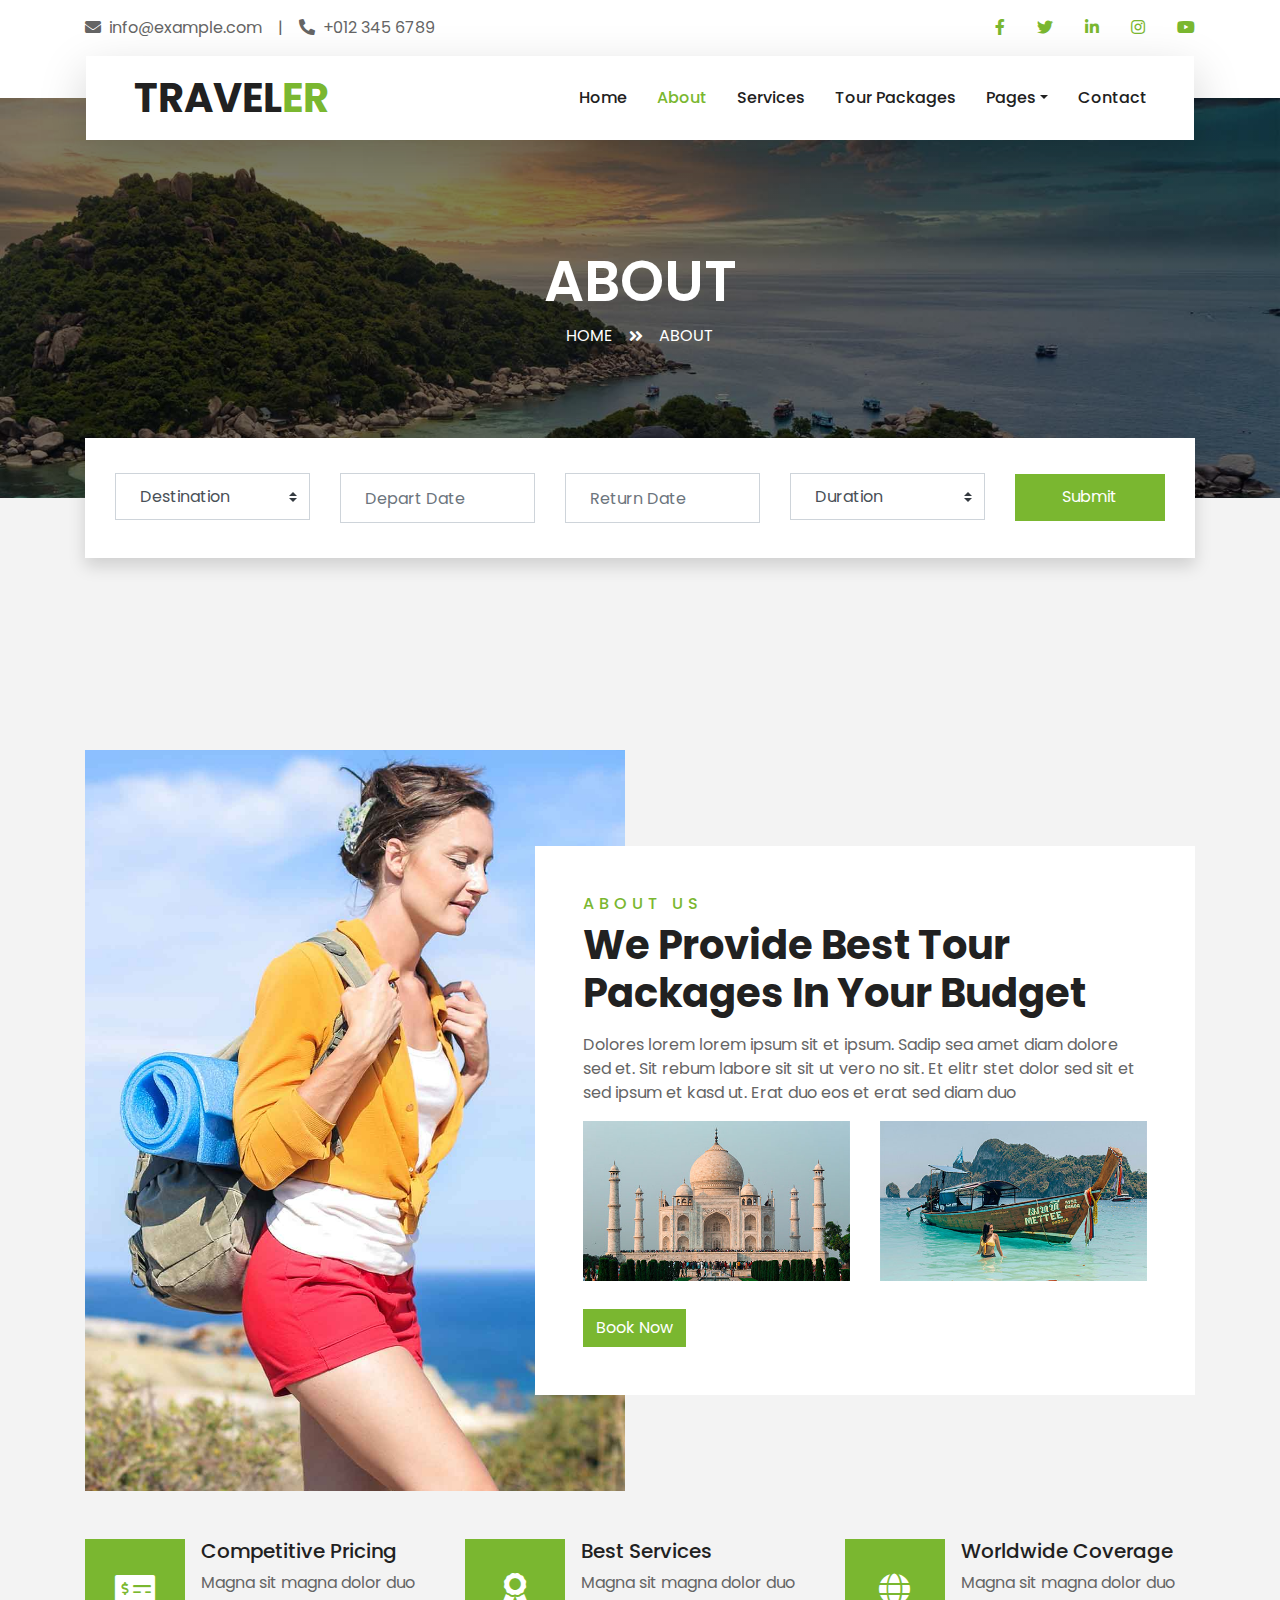
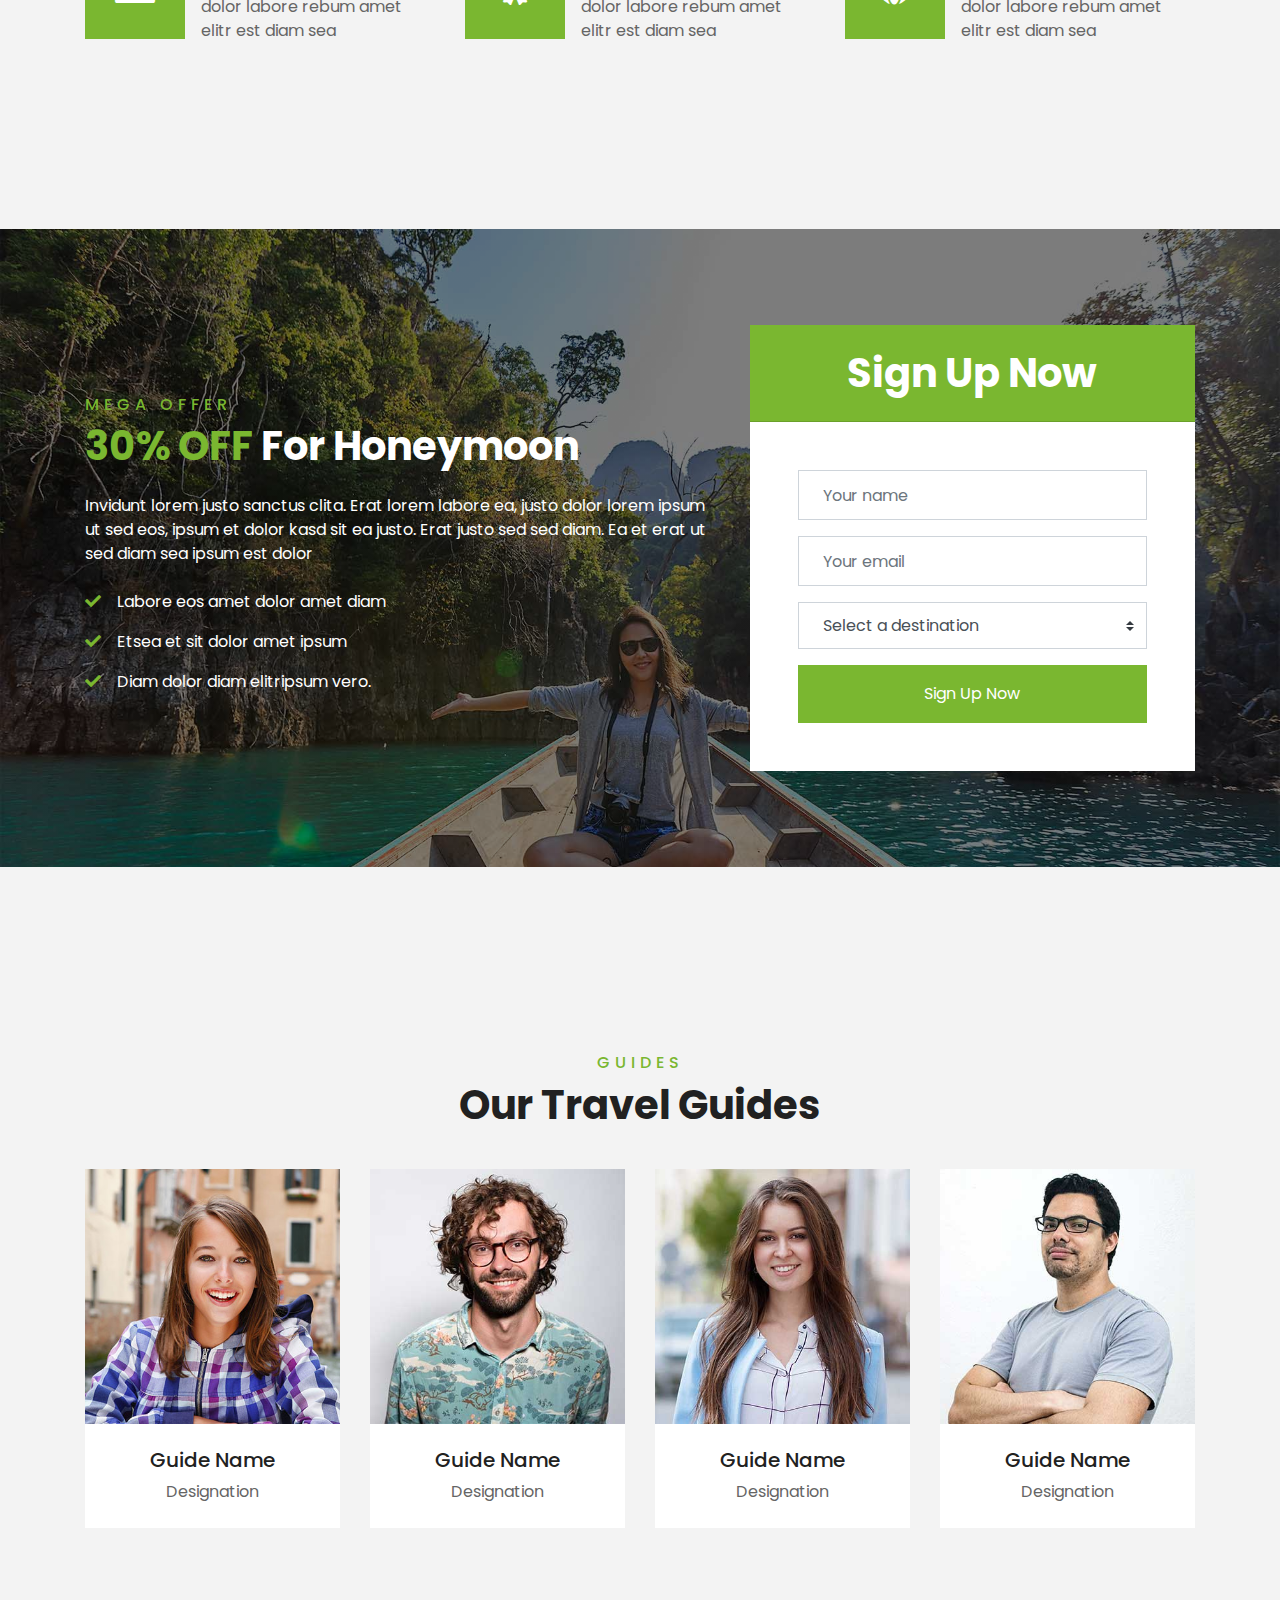
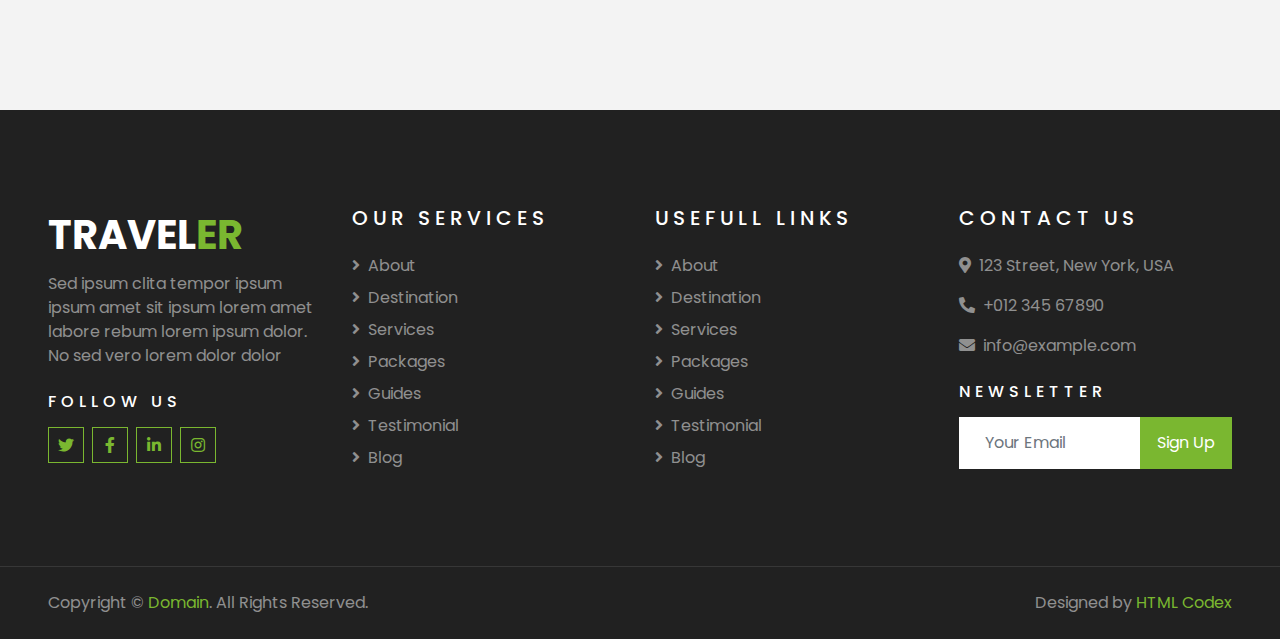
<file: about.html>
<!DOCTYPE html>
<html lang="en">

<head>
    <meta charset="utf-8">
    <title>TRAVELER - Free Travel Website Template</title>
    <meta content="width=device-width, initial-scale=1.0" name="viewport">
    <meta content="Free HTML Templates" name="keywords">
    <meta content="Free HTML Templates" name="description">

    <!-- Favicon -->
    <link href="img/favicon.ico" rel="icon">

    <!-- Google Web Fonts -->
    <link rel="preconnect" href="https://fonts.gstatic.com">
    <link href="https://fonts.googleapis.com/css2?family=Poppins:wght@400;500;600;700&display=swap" rel="stylesheet"> 

    <!-- Font Awesome -->
    <link href="https://cdnjs.cloudflare.com/ajax/libs/font-awesome/5.10.0/css/all.min.css" rel="stylesheet">

    <!-- Libraries Stylesheet -->
    <link href="lib/owlcarousel/assets/owl.carousel.min.css" rel="stylesheet">
    <link href="lib/tempusdominus/css/tempusdominus-bootstrap-4.min.css" rel="stylesheet" />

    <!-- Customized Bootstrap Stylesheet -->
    <link href="css/style.css" rel="stylesheet">
</head>

<body>
    <!-- Topbar Start -->
    <div class="container-fluid bg-light pt-3 d-none d-lg-block">
        <div class="container">
            <div class="row">
                <div class="col-lg-6 text-center text-lg-left mb-2 mb-lg-0">
                    <div class="d-inline-flex align-items-center">
                        <p><i class="fa fa-envelope mr-2"></i>info@example.com</p>
                        <p class="text-body px-3">|</p>
                        <p><i class="fa fa-phone-alt mr-2"></i>+012 345 6789</p>
                    </div>
                </div>
                <div class="col-lg-6 text-center text-lg-right">
                    <div class="d-inline-flex align-items-center">
                        <a class="text-primary px-3" href="">
                            <i class="fab fa-facebook-f"></i>
                        </a>
                        <a class="text-primary px-3" href="">
                            <i class="fab fa-twitter"></i>
                        </a>
                        <a class="text-primary px-3" href="">
                            <i class="fab fa-linkedin-in"></i>
                        </a>
                        <a class="text-primary px-3" href="">
                            <i class="fab fa-instagram"></i>
                        </a>
                        <a class="text-primary pl-3" href="">
                            <i class="fab fa-youtube"></i>
                        </a>
                    </div>
                </div>
            </div>
        </div>
    </div>
    <!-- Topbar End -->


    <!-- Navbar Start -->
    <div class="container-fluid position-relative nav-bar p-0">
        <div class="container-lg position-relative p-0 px-lg-3" style="z-index: 9;">
            <nav class="navbar navbar-expand-lg bg-light navbar-light shadow-lg py-3 py-lg-0 pl-3 pl-lg-5">
                <a href="" class="navbar-brand">
                    <h1 class="m-0 text-primary"><span class="text-dark">TRAVEL</span>ER</h1>
                </a>
                <button type="button" class="navbar-toggler" data-toggle="collapse" data-target="#navbarCollapse">
                    <span class="navbar-toggler-icon"></span>
                </button>
                <div class="collapse navbar-collapse justify-content-between px-3" id="navbarCollapse">
                    <div class="navbar-nav ml-auto py-0">
                        <a href="index.html" class="nav-item nav-link">Home</a>
                        <a href="about.html" class="nav-item nav-link active">About</a>
                        <a href="service.html" class="nav-item nav-link">Services</a>
                        <a href="package.html" class="nav-item nav-link">Tour Packages</a>
                        <div class="nav-item dropdown">
                            <a href="#" class="nav-link dropdown-toggle" data-toggle="dropdown">Pages</a>
                            <div class="dropdown-menu border-0 rounded-0 m-0">
                                <a href="blog.html" class="dropdown-item">Blog Grid</a>
                                <a href="single.html" class="dropdown-item">Blog Detail</a>
                                <a href="destination.html" class="dropdown-item">Destination</a>
                                <a href="guide.html" class="dropdown-item">Travel Guides</a>
                                <a href="testimonial.html" class="dropdown-item">Testimonial</a>
                            </div>
                        </div>
                        <a href="contact.html" class="nav-item nav-link">Contact</a>
                    </div>
                </div>
            </nav>
        </div>
    </div>
    <!-- Navbar End -->


    <!-- Header Start -->
    <div class="container-fluid page-header">
        <div class="container">
            <div class="d-flex flex-column align-items-center justify-content-center" style="min-height: 400px">
                <h3 class="display-4 text-white text-uppercase">About</h3>
                <div class="d-inline-flex text-white">
                    <p class="m-0 text-uppercase"><a class="text-white" href="">Home</a></p>
                    <i class="fa fa-angle-double-right pt-1 px-3"></i>
                    <p class="m-0 text-uppercase">About</p>
                </div>
            </div>
        </div>
    </div>
    <!-- Header End -->


    <!-- Booking Start -->
    <div class="container-fluid booking mt-5 pb-5">
        <div class="container pb-5">
            <div class="bg-light shadow" style="padding: 30px;">
                <div class="row align-items-center" style="min-height: 60px;">
                    <div class="col-md-10">
                        <div class="row">
                            <div class="col-md-3">
                                <div class="mb-3 mb-md-0">
                                    <select class="custom-select px-4" style="height: 47px;">
                                        <option selected>Destination</option>
                                        <option value="1">Destination 1</option>
                                        <option value="2">Destination 1</option>
                                        <option value="3">Destination 1</option>
                                    </select>
                                </div>
                            </div>
                            <div class="col-md-3">
                                <div class="mb-3 mb-md-0">
                                    <div class="date" id="date1" data-target-input="nearest">
                                        <input type="text" class="form-control p-4 datetimepicker-input" placeholder="Depart Date" data-target="#date1" data-toggle="datetimepicker"/>
                                    </div>
                                </div>
                            </div>
                            <div class="col-md-3">
                                <div class="mb-3 mb-md-0">
                                    <div class="date" id="date2" data-target-input="nearest">
                                        <input type="text" class="form-control p-4 datetimepicker-input" placeholder="Return Date" data-target="#date2" data-toggle="datetimepicker"/>
                                    </div>
                                </div>
                            </div>
                            <div class="col-md-3">
                                <div class="mb-3 mb-md-0">
                                    <select class="custom-select px-4" style="height: 47px;">
                                        <option selected>Duration</option>
                                        <option value="1">Duration 1</option>
                                        <option value="2">Duration 1</option>
                                        <option value="3">Duration 1</option>
                                    </select>
                                </div>
                            </div>
                        </div>
                    </div>
                    <div class="col-md-2">
                        <button class="btn btn-primary btn-block" type="submit" style="height: 47px; margin-top: -2px;">Submit</button>
                    </div>
                </div>
            </div>
        </div>
    </div>
    <!-- Booking End -->


    <!-- About Start -->
    <div class="container-fluid py-5">
        <div class="container pt-5">
            <div class="row">
                <div class="col-lg-6" style="min-height: 500px;">
                    <div class="position-relative h-100">
                        <img class="position-absolute w-100 h-100" src="img/about.jpg" style="object-fit: cover;">
                    </div>
                </div>
                <div class="col-lg-6 pt-5 pb-lg-5">
                    <div class="about-text bg-white p-4 p-lg-5 my-lg-5">
                        <h6 class="text-primary text-uppercase" style="letter-spacing: 5px;">About Us</h6>
                        <h1 class="mb-3">We Provide Best Tour Packages In Your Budget</h1>
                        <p>Dolores lorem lorem ipsum sit et ipsum. Sadip sea amet diam dolore sed et. Sit rebum labore sit sit ut vero no sit. Et elitr stet dolor sed sit et sed ipsum et kasd ut. Erat duo eos et erat sed diam duo</p>
                        <div class="row mb-4">
                            <div class="col-6">
                                <img class="img-fluid" src="img/about-1.jpg" alt="">
                            </div>
                            <div class="col-6">
                                <img class="img-fluid" src="img/about-2.jpg" alt="">
                            </div>
                        </div>
                        <a href="" class="btn btn-primary mt-1">Book Now</a>
                    </div>
                </div>
            </div>
        </div>
    </div>
    <!-- About End -->


    <!-- Feature Start -->
    <div class="container-fluid pb-5">
        <div class="container pb-5">
            <div class="row">
                <div class="col-md-4">
                    <div class="d-flex mb-4 mb-lg-0">
                        <div class="d-flex flex-shrink-0 align-items-center justify-content-center bg-primary mr-3" style="height: 100px; width: 100px;">
                            <i class="fa fa-2x fa-money-check-alt text-white"></i>
                        </div>
                        <div class="d-flex flex-column">
                            <h5 class="">Competitive Pricing</h5>
                            <p class="m-0">Magna sit magna dolor duo dolor labore rebum amet elitr est diam sea</p>
                        </div>
                    </div>
                </div>
                <div class="col-md-4">
                    <div class="d-flex mb-4 mb-lg-0">
                        <div class="d-flex flex-shrink-0 align-items-center justify-content-center bg-primary mr-3" style="height: 100px; width: 100px;">
                            <i class="fa fa-2x fa-award text-white"></i>
                        </div>
                        <div class="d-flex flex-column">
                            <h5 class="">Best Services</h5>
                            <p class="m-0">Magna sit magna dolor duo dolor labore rebum amet elitr est diam sea</p>
                        </div>
                    </div>
                </div>
                <div class="col-md-4">
                    <div class="d-flex mb-4 mb-lg-0">
                        <div class="d-flex flex-shrink-0 align-items-center justify-content-center bg-primary mr-3" style="height: 100px; width: 100px;">
                            <i class="fa fa-2x fa-globe text-white"></i>
                        </div>
                        <div class="d-flex flex-column">
                            <h5 class="">Worldwide Coverage</h5>
                            <p class="m-0">Magna sit magna dolor duo dolor labore rebum amet elitr est diam sea</p>
                        </div>
                    </div>
                </div>
            </div>
        </div>
    </div>
    <!-- Feature End -->


    <!-- Registration Start -->
    <div class="container-fluid bg-registration py-5" style="margin: 90px 0;">
        <div class="container py-5">
            <div class="row align-items-center">
                <div class="col-lg-7 mb-5 mb-lg-0">
                    <div class="mb-4">
                        <h6 class="text-primary text-uppercase" style="letter-spacing: 5px;">Mega Offer</h6>
                        <h1 class="text-white"><span class="text-primary">30% OFF</span> For Honeymoon</h1>
                    </div>
                    <p class="text-white">Invidunt lorem justo sanctus clita. Erat lorem labore ea, justo dolor lorem ipsum ut sed eos,
                        ipsum et dolor kasd sit ea justo. Erat justo sed sed diam. Ea et erat ut sed diam sea ipsum est
                        dolor</p>
                    <ul class="list-inline text-white m-0">
                        <li class="py-2"><i class="fa fa-check text-primary mr-3"></i>Labore eos amet dolor amet diam</li>
                        <li class="py-2"><i class="fa fa-check text-primary mr-3"></i>Etsea et sit dolor amet ipsum</li>
                        <li class="py-2"><i class="fa fa-check text-primary mr-3"></i>Diam dolor diam elitripsum vero.</li>
                    </ul>
                </div>
                <div class="col-lg-5">
                    <div class="card border-0">
                        <div class="card-header bg-primary text-center p-4">
                            <h1 class="text-white m-0">Sign Up Now</h1>
                        </div>
                        <div class="card-body rounded-bottom bg-white p-5">
                            <form>
                                <div class="form-group">
                                    <input type="text" class="form-control p-4" placeholder="Your name" required="required" />
                                </div>
                                <div class="form-group">
                                    <input type="email" class="form-control p-4" placeholder="Your email" required="required" />
                                </div>
                                <div class="form-group">
                                    <select class="custom-select px-4" style="height: 47px;">
                                        <option selected>Select a destination</option>
                                        <option value="1">destination 1</option>
                                        <option value="2">destination 1</option>
                                        <option value="3">destination 1</option>
                                    </select>
                                </div>
                                <div>
                                    <button class="btn btn-primary btn-block py-3" type="submit">Sign Up Now</button>
                                </div>
                            </form>
                        </div>
                    </div>
                </div>
            </div>
        </div>
    </div>
    <!-- Registration End -->


    <!-- Team Start -->
    <div class="container-fluid py-5">
        <div class="container pt-5 pb-3">
            <div class="text-center mb-3 pb-3">
                <h6 class="text-primary text-uppercase" style="letter-spacing: 5px;">Guides</h6>
                <h1>Our Travel Guides</h1>
            </div>
            <div class="row">
                <div class="col-lg-3 col-md-4 col-sm-6 pb-1">
                    <div class="team-item bg-white mb-4">
                        <div class="team-img position-relative overflow-hidden">
                            <img class="img-fluid w-100" src="img/team-1.jpg" alt="">
                            <div class="team-social">
                                <a class="btn btn-outline-primary btn-square" href=""><i class="fab fa-twitter"></i></a>
                                <a class="btn btn-outline-primary btn-square" href=""><i class="fab fa-facebook-f"></i></a>
                                <a class="btn btn-outline-primary btn-square" href=""><i class="fab fa-instagram"></i></a>
                                <a class="btn btn-outline-primary btn-square" href=""><i class="fab fa-linkedin-in"></i></a>
                            </div>
                        </div>
                        <div class="text-center py-4">
                            <h5 class="text-truncate">Guide Name</h5>
                            <p class="m-0">Designation</p>
                        </div>
                    </div>
                </div>
                <div class="col-lg-3 col-md-4 col-sm-6 pb-1">
                    <div class="team-item bg-white mb-4">
                        <div class="team-img position-relative overflow-hidden">
                            <img class="img-fluid w-100" src="img/team-2.jpg" alt="">
                            <div class="team-social">
                                <a class="btn btn-outline-primary btn-square" href=""><i class="fab fa-twitter"></i></a>
                                <a class="btn btn-outline-primary btn-square" href=""><i class="fab fa-facebook-f"></i></a>
                                <a class="btn btn-outline-primary btn-square" href=""><i class="fab fa-instagram"></i></a>
                                <a class="btn btn-outline-primary btn-square" href=""><i class="fab fa-linkedin-in"></i></a>
                            </div>
                        </div>
                        <div class="text-center py-4">
                            <h5 class="text-truncate">Guide Name</h5>
                            <p class="m-0">Designation</p>
                        </div>
                    </div>
                </div>
                <div class="col-lg-3 col-md-4 col-sm-6 pb-1">
                    <div class="team-item bg-white mb-4">
                        <div class="team-img position-relative overflow-hidden">
                            <img class="img-fluid w-100" src="img/team-3.jpg" alt="">
                            <div class="team-social">
                                <a class="btn btn-outline-primary btn-square" href=""><i class="fab fa-twitter"></i></a>
                                <a class="btn btn-outline-primary btn-square" href=""><i class="fab fa-facebook-f"></i></a>
                                <a class="btn btn-outline-primary btn-square" href=""><i class="fab fa-instagram"></i></a>
                                <a class="btn btn-outline-primary btn-square" href=""><i class="fab fa-linkedin-in"></i></a>
                            </div>
                        </div>
                        <div class="text-center py-4">
                            <h5 class="text-truncate">Guide Name</h5>
                            <p class="m-0">Designation</p>
                        </div>
                    </div>
                </div>
                <div class="col-lg-3 col-md-4 col-sm-6 pb-1">
                    <div class="team-item bg-white mb-4">
                        <div class="team-img position-relative overflow-hidden">
                            <img class="img-fluid w-100" src="img/team-4.jpg" alt="">
                            <div class="team-social">
                                <a class="btn btn-outline-primary btn-square" href=""><i class="fab fa-twitter"></i></a>
                                <a class="btn btn-outline-primary btn-square" href=""><i class="fab fa-facebook-f"></i></a>
                                <a class="btn btn-outline-primary btn-square" href=""><i class="fab fa-instagram"></i></a>
                                <a class="btn btn-outline-primary btn-square" href=""><i class="fab fa-linkedin-in"></i></a>
                            </div>
                        </div>
                        <div class="text-center py-4">
                            <h5 class="text-truncate">Guide Name</h5>
                            <p class="m-0">Designation</p>
                        </div>
                    </div>
                </div>
            </div>
        </div>
    </div>
    <!-- Team End -->


    <!-- Footer Start -->
    <div class="container-fluid bg-dark text-white-50 py-5 px-sm-3 px-lg-5" style="margin-top: 90px;">
        <div class="row pt-5">
            <div class="col-lg-3 col-md-6 mb-5">
                <a href="" class="navbar-brand">
                    <h1 class="text-primary"><span class="text-white">TRAVEL</span>ER</h1>
                </a>
                <p>Sed ipsum clita tempor ipsum ipsum amet sit ipsum lorem amet labore rebum lorem ipsum dolor. No sed vero lorem dolor dolor</p>
                <h6 class="text-white text-uppercase mt-4 mb-3" style="letter-spacing: 5px;">Follow Us</h6>
                <div class="d-flex justify-content-start">
                    <a class="btn btn-outline-primary btn-square mr-2" href="#"><i class="fab fa-twitter"></i></a>
                    <a class="btn btn-outline-primary btn-square mr-2" href="#"><i class="fab fa-facebook-f"></i></a>
                    <a class="btn btn-outline-primary btn-square mr-2" href="#"><i class="fab fa-linkedin-in"></i></a>
                    <a class="btn btn-outline-primary btn-square" href="#"><i class="fab fa-instagram"></i></a>
                </div>
            </div>
            <div class="col-lg-3 col-md-6 mb-5">
                <h5 class="text-white text-uppercase mb-4" style="letter-spacing: 5px;">Our Services</h5>
                <div class="d-flex flex-column justify-content-start">
                    <a class="text-white-50 mb-2" href="#"><i class="fa fa-angle-right mr-2"></i>About</a>
                    <a class="text-white-50 mb-2" href="#"><i class="fa fa-angle-right mr-2"></i>Destination</a>
                    <a class="text-white-50 mb-2" href="#"><i class="fa fa-angle-right mr-2"></i>Services</a>
                    <a class="text-white-50 mb-2" href="#"><i class="fa fa-angle-right mr-2"></i>Packages</a>
                    <a class="text-white-50 mb-2" href="#"><i class="fa fa-angle-right mr-2"></i>Guides</a>
                    <a class="text-white-50 mb-2" href="#"><i class="fa fa-angle-right mr-2"></i>Testimonial</a>
                    <a class="text-white-50" href="#"><i class="fa fa-angle-right mr-2"></i>Blog</a>
                </div>
            </div>
            <div class="col-lg-3 col-md-6 mb-5">
                <h5 class="text-white text-uppercase mb-4" style="letter-spacing: 5px;">Usefull Links</h5>
                <div class="d-flex flex-column justify-content-start">
                    <a class="text-white-50 mb-2" href="#"><i class="fa fa-angle-right mr-2"></i>About</a>
                    <a class="text-white-50 mb-2" href="#"><i class="fa fa-angle-right mr-2"></i>Destination</a>
                    <a class="text-white-50 mb-2" href="#"><i class="fa fa-angle-right mr-2"></i>Services</a>
                    <a class="text-white-50 mb-2" href="#"><i class="fa fa-angle-right mr-2"></i>Packages</a>
                    <a class="text-white-50 mb-2" href="#"><i class="fa fa-angle-right mr-2"></i>Guides</a>
                    <a class="text-white-50 mb-2" href="#"><i class="fa fa-angle-right mr-2"></i>Testimonial</a>
                    <a class="text-white-50" href="#"><i class="fa fa-angle-right mr-2"></i>Blog</a>
                </div>
            </div>
            <div class="col-lg-3 col-md-6 mb-5">
                <h5 class="text-white text-uppercase mb-4" style="letter-spacing: 5px;">Contact Us</h5>
                <p><i class="fa fa-map-marker-alt mr-2"></i>123 Street, New York, USA</p>
                <p><i class="fa fa-phone-alt mr-2"></i>+012 345 67890</p>
                <p><i class="fa fa-envelope mr-2"></i>info@example.com</p>
                <h6 class="text-white text-uppercase mt-4 mb-3" style="letter-spacing: 5px;">Newsletter</h6>
                <div class="w-100">
                    <div class="input-group">
                        <input type="text" class="form-control border-light" style="padding: 25px;" placeholder="Your Email">
                        <div class="input-group-append">
                            <button class="btn btn-primary px-3">Sign Up</button>
                        </div>
                    </div>
                </div>
            </div>
        </div>
    </div>
    <div class="container-fluid bg-dark text-white border-top py-4 px-sm-3 px-md-5" style="border-color: rgba(256, 256, 256, .1) !important;">
        <div class="row">
            <div class="col-lg-6 text-center text-md-left mb-3 mb-md-0">
                <p class="m-0 text-white-50">Copyright &copy; <a href="#">Domain</a>. All Rights Reserved.</a>
                </p>
            </div>
            <div class="col-lg-6 text-center text-md-right">
                <p class="m-0 text-white-50">Designed by <a href="https://htmlcodex.com">HTML Codex</a>
                </p>
            </div>
        </div>
    </div>
    <!-- Footer End -->


    <!-- Back to Top -->
    <a href="#" class="btn btn-lg btn-primary btn-lg-square back-to-top"><i class="fa fa-angle-double-up"></i></a>


    <!-- JavaScript Libraries -->
    <script src="https://code.jquery.com/jquery-3.4.1.min.js"></script>
    <script src="https://stackpath.bootstrapcdn.com/bootstrap/4.4.1/js/bootstrap.bundle.min.js"></script>
    <script src="lib/easing/easing.min.js"></script>
    <script src="lib/owlcarousel/owl.carousel.min.js"></script>
    <script src="lib/tempusdominus/js/moment.min.js"></script>
    <script src="lib/tempusdominus/js/moment-timezone.min.js"></script>
    <script src="lib/tempusdominus/js/tempusdominus-bootstrap-4.min.js"></script>

    <!-- Contact Javascript File -->
    <script src="mail/jqBootstrapValidation.min.js"></script>
    <script src="mail/contact.js"></script>

    <!-- Template Javascript -->
    <script src="js/main.js"></script>
</body>

</html>
</file>
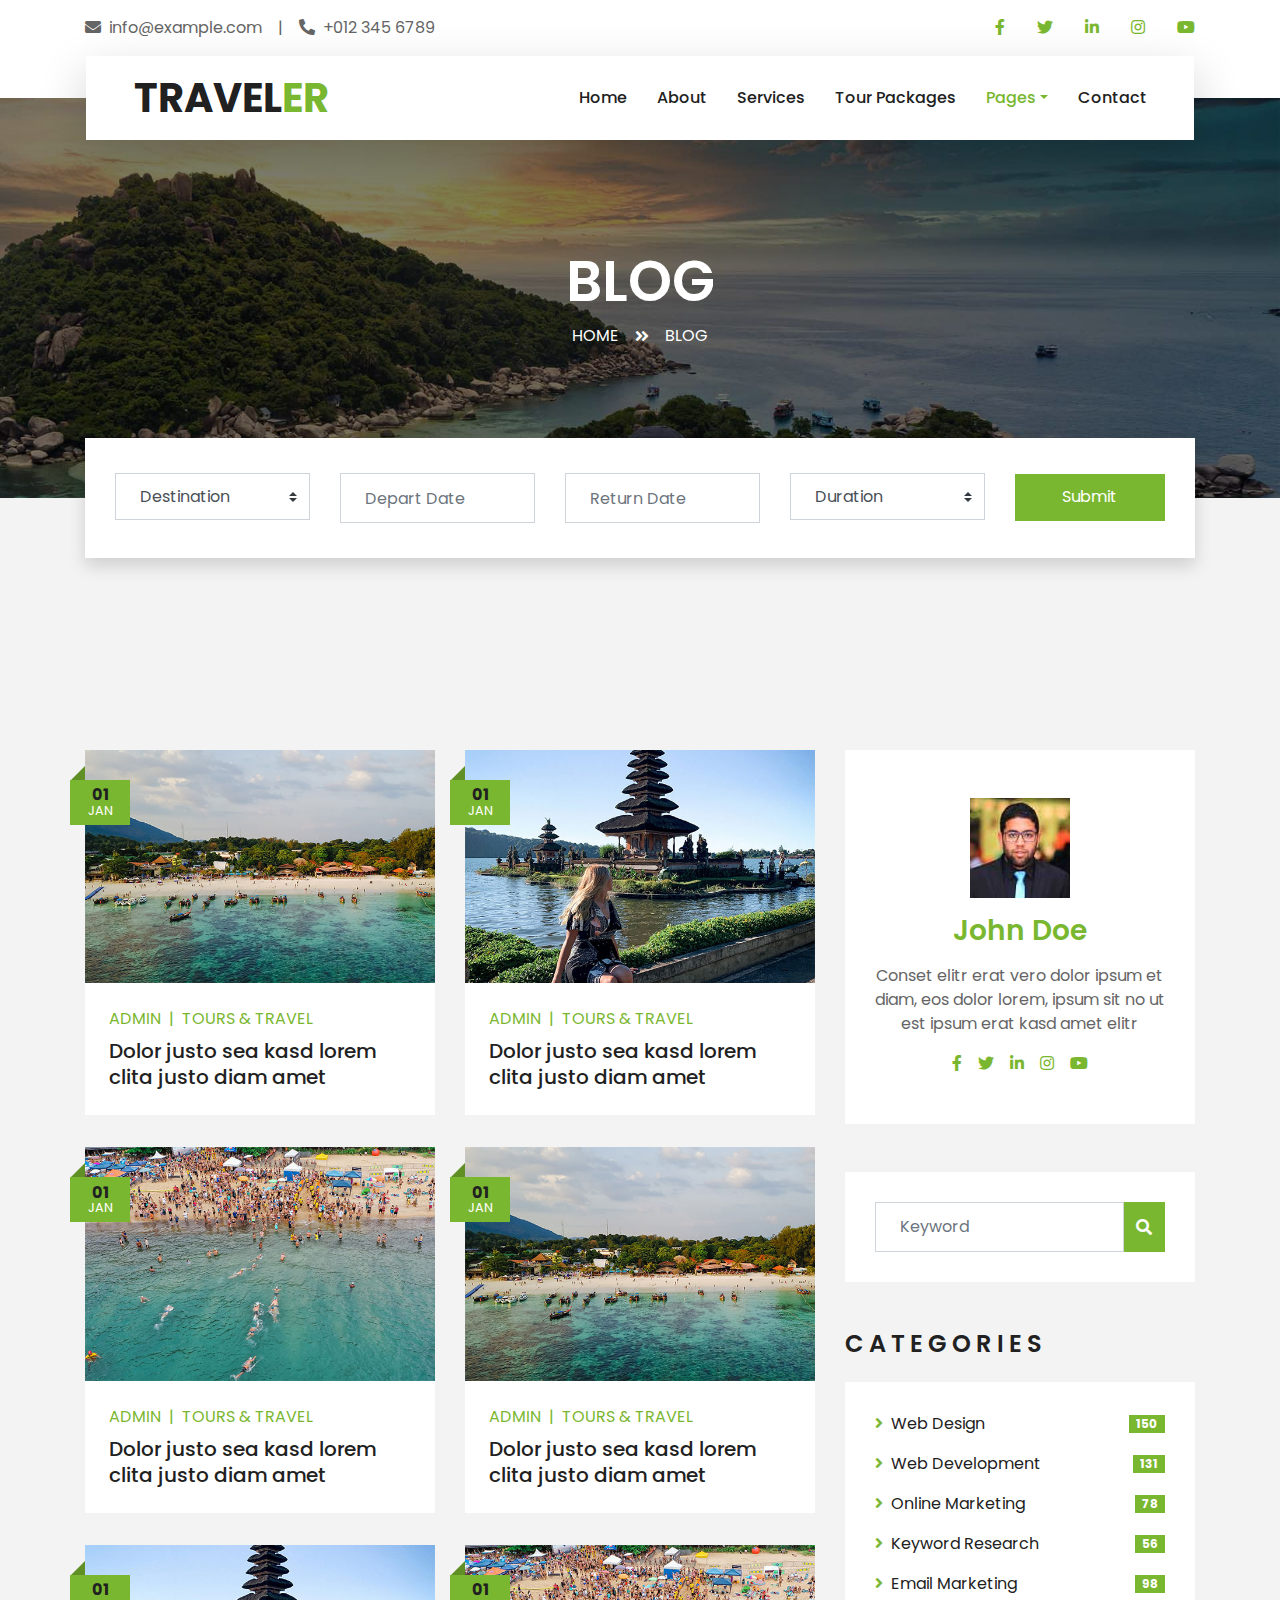
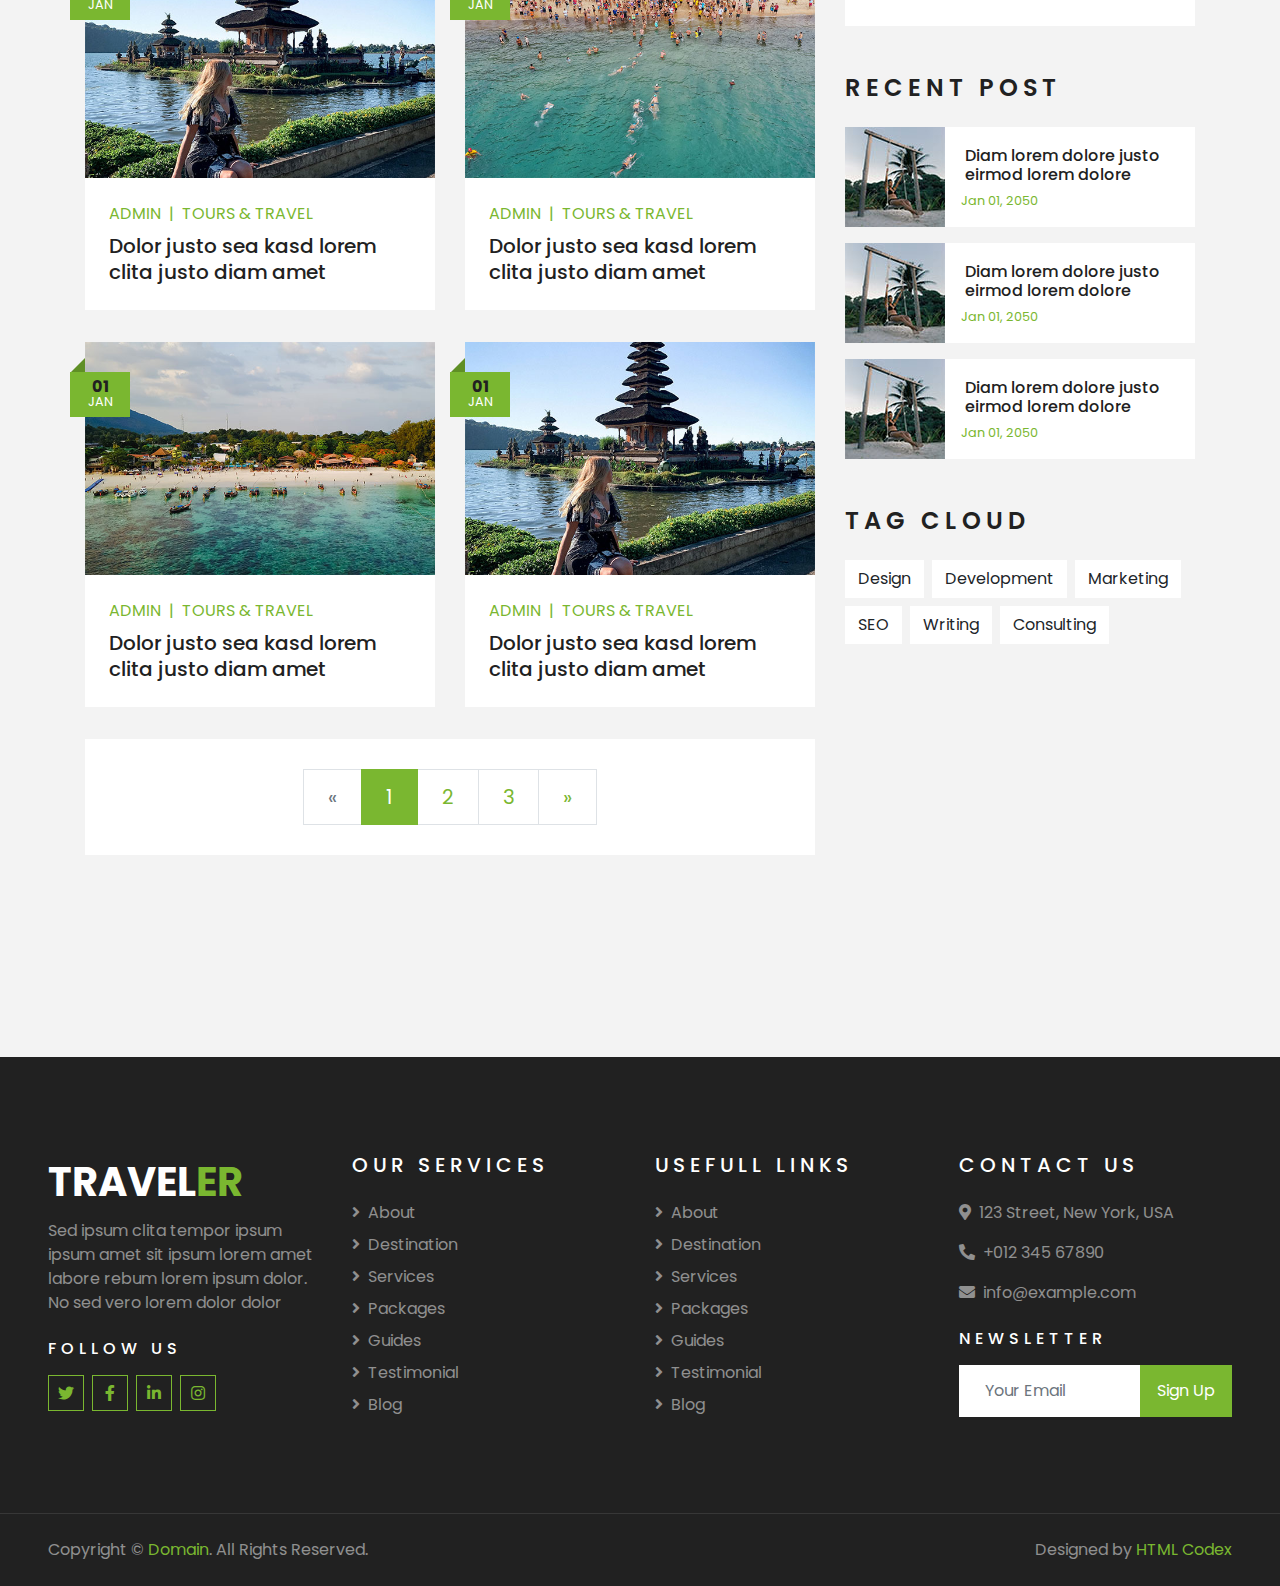
<file: blog.html>
<!DOCTYPE html>
<html lang="en">

<head>
    <meta charset="utf-8">
    <title>TRAVELER - Free Travel Website Template</title>
    <meta content="width=device-width, initial-scale=1.0" name="viewport">
    <meta content="Free HTML Templates" name="keywords">
    <meta content="Free HTML Templates" name="description">

    <!-- Favicon -->
    <link href="img/favicon.ico" rel="icon">

    <!-- Google Web Fonts -->
    <link rel="preconnect" href="https://fonts.gstatic.com">
    <link href="https://fonts.googleapis.com/css2?family=Poppins:wght@400;500;600;700&display=swap" rel="stylesheet"> 

    <!-- Font Awesome -->
    <link href="https://cdnjs.cloudflare.com/ajax/libs/font-awesome/5.10.0/css/all.min.css" rel="stylesheet">

    <!-- Libraries Stylesheet -->
    <link href="lib/owlcarousel/assets/owl.carousel.min.css" rel="stylesheet">
    <link href="lib/tempusdominus/css/tempusdominus-bootstrap-4.min.css" rel="stylesheet" />

    <!-- Customized Bootstrap Stylesheet -->
    <link href="css/style.css" rel="stylesheet">
</head>

<body>
    <!-- Topbar Start -->
    <div class="container-fluid bg-light pt-3 d-none d-lg-block">
        <div class="container">
            <div class="row">
                <div class="col-lg-6 text-center text-lg-left mb-2 mb-lg-0">
                    <div class="d-inline-flex align-items-center">
                        <p><i class="fa fa-envelope mr-2"></i>info@example.com</p>
                        <p class="text-body px-3">|</p>
                        <p><i class="fa fa-phone-alt mr-2"></i>+012 345 6789</p>
                    </div>
                </div>
                <div class="col-lg-6 text-center text-lg-right">
                    <div class="d-inline-flex align-items-center">
                        <a class="text-primary px-3" href="">
                            <i class="fab fa-facebook-f"></i>
                        </a>
                        <a class="text-primary px-3" href="">
                            <i class="fab fa-twitter"></i>
                        </a>
                        <a class="text-primary px-3" href="">
                            <i class="fab fa-linkedin-in"></i>
                        </a>
                        <a class="text-primary px-3" href="">
                            <i class="fab fa-instagram"></i>
                        </a>
                        <a class="text-primary pl-3" href="">
                            <i class="fab fa-youtube"></i>
                        </a>
                    </div>
                </div>
            </div>
        </div>
    </div>
    <!-- Topbar End -->


    <!-- Navbar Start -->
    <div class="container-fluid position-relative nav-bar p-0">
        <div class="container-lg position-relative p-0 px-lg-3" style="z-index: 9;">
            <nav class="navbar navbar-expand-lg bg-light navbar-light shadow-lg py-3 py-lg-0 pl-3 pl-lg-5">
                <a href="" class="navbar-brand">
                    <h1 class="m-0 text-primary"><span class="text-dark">TRAVEL</span>ER</h1>
                </a>
                <button type="button" class="navbar-toggler" data-toggle="collapse" data-target="#navbarCollapse">
                    <span class="navbar-toggler-icon"></span>
                </button>
                <div class="collapse navbar-collapse justify-content-between px-3" id="navbarCollapse">
                    <div class="navbar-nav ml-auto py-0">
                        <a href="index.html" class="nav-item nav-link">Home</a>
                        <a href="about.html" class="nav-item nav-link">About</a>
                        <a href="service.html" class="nav-item nav-link">Services</a>
                        <a href="package.html" class="nav-item nav-link">Tour Packages</a>
                        <div class="nav-item dropdown">
                            <a href="#" class="nav-link dropdown-toggle active" data-toggle="dropdown">Pages</a>
                            <div class="dropdown-menu border-0 rounded-0 m-0">
                                <a href="blog.html" class="dropdown-item active">Blog Grid</a>
                                <a href="single.html" class="dropdown-item">Blog Detail</a>
                                <a href="destination.html" class="dropdown-item">Destination</a>
                                <a href="guide.html" class="dropdown-item">Travel Guides</a>
                                <a href="testimonial.html" class="dropdown-item">Testimonial</a>
                            </div>
                        </div>
                        <a href="contact.html" class="nav-item nav-link">Contact</a>
                    </div>
                </div>
            </nav>
        </div>
    </div>
    <!-- Navbar End -->


    <!-- Header Start -->
    <div class="container-fluid page-header">
        <div class="container">
            <div class="d-flex flex-column align-items-center justify-content-center" style="min-height: 400px">
                <h3 class="display-4 text-white text-uppercase">Blog</h3>
                <div class="d-inline-flex text-white">
                    <p class="m-0 text-uppercase"><a class="text-white" href="">Home</a></p>
                    <i class="fa fa-angle-double-right pt-1 px-3"></i>
                    <p class="m-0 text-uppercase">Blog</p>
                </div>
            </div>
        </div>
    </div>
    <!-- Header End -->


    <!-- Booking Start -->
    <div class="container-fluid booking mt-5 pb-5">
        <div class="container pb-5">
            <div class="bg-light shadow" style="padding: 30px;">
                <div class="row align-items-center" style="min-height: 60px;">
                    <div class="col-md-10">
                        <div class="row">
                            <div class="col-md-3">
                                <div class="mb-3 mb-md-0">
                                    <select class="custom-select px-4" style="height: 47px;">
                                        <option selected>Destination</option>
                                        <option value="1">Destination 1</option>
                                        <option value="2">Destination 1</option>
                                        <option value="3">Destination 1</option>
                                    </select>
                                </div>
                            </div>
                            <div class="col-md-3">
                                <div class="mb-3 mb-md-0">
                                    <div class="date" id="date1" data-target-input="nearest">
                                        <input type="text" class="form-control p-4 datetimepicker-input" placeholder="Depart Date" data-target="#date1" data-toggle="datetimepicker"/>
                                    </div>
                                </div>
                            </div>
                            <div class="col-md-3">
                                <div class="mb-3 mb-md-0">
                                    <div class="date" id="date2" data-target-input="nearest">
                                        <input type="text" class="form-control p-4 datetimepicker-input" placeholder="Return Date" data-target="#date2" data-toggle="datetimepicker"/>
                                    </div>
                                </div>
                            </div>
                            <div class="col-md-3">
                                <div class="mb-3 mb-md-0">
                                    <select class="custom-select px-4" style="height: 47px;">
                                        <option selected>Duration</option>
                                        <option value="1">Duration 1</option>
                                        <option value="2">Duration 1</option>
                                        <option value="3">Duration 1</option>
                                    </select>
                                </div>
                            </div>
                        </div>
                    </div>
                    <div class="col-md-2">
                        <button class="btn btn-primary btn-block" type="submit" style="height: 47px; margin-top: -2px;">Submit</button>
                    </div>
                </div>
            </div>
        </div>
    </div>
    <!-- Booking End -->


    <!-- Blog Start -->
    <div class="container-fluid py-5">
        <div class="container py-5">
            <div class="row">
                <div class="col-lg-8">
                    <div class="row pb-3">
                        <div class="col-md-6 mb-4 pb-2">
                            <div class="blog-item">
                                <div class="position-relative">
                                    <img class="img-fluid w-100" src="img/blog-1.jpg" alt="">
                                    <div class="blog-date">
                                        <h6 class="font-weight-bold mb-n1">01</h6>
                                        <small class="text-white text-uppercase">Jan</small>
                                    </div>
                                </div>
                                <div class="bg-white p-4">
                                    <div class="d-flex mb-2">
                                        <a class="text-primary text-uppercase text-decoration-none" href="">Admin</a>
                                        <span class="text-primary px-2">|</span>
                                        <a class="text-primary text-uppercase text-decoration-none" href="">Tours & Travel</a>
                                    </div>
                                    <a class="h5 m-0 text-decoration-none" href="">Dolor justo sea kasd lorem clita justo diam amet</a>
                                </div>
                            </div>
                        </div>
                        <div class="col-md-6 mb-4 pb-2">
                            <div class="blog-item">
                                <div class="position-relative">
                                    <img class="img-fluid w-100" src="img/blog-2.jpg" alt="">
                                    <div class="blog-date">
                                        <h6 class="font-weight-bold mb-n1">01</h6>
                                        <small class="text-white text-uppercase">Jan</small>
                                    </div>
                                </div>
                                <div class="bg-white p-4">
                                    <div class="d-flex mb-2">
                                        <a class="text-primary text-uppercase text-decoration-none" href="">Admin</a>
                                        <span class="text-primary px-2">|</span>
                                        <a class="text-primary text-uppercase text-decoration-none" href="">Tours & Travel</a>
                                    </div>
                                    <a class="h5 m-0 text-decoration-none" href="">Dolor justo sea kasd lorem clita justo diam amet</a>
                                </div>
                            </div>
                        </div>
                        <div class="col-md-6 mb-4 pb-2">
                            <div class="blog-item">
                                <div class="position-relative">
                                    <img class="img-fluid w-100" src="img/blog-3.jpg" alt="">
                                    <div class="blog-date">
                                        <h6 class="font-weight-bold mb-n1">01</h6>
                                        <small class="text-white text-uppercase">Jan</small>
                                    </div>
                                </div>
                                <div class="bg-white p-4">
                                    <div class="d-flex mb-2">
                                        <a class="text-primary text-uppercase text-decoration-none" href="">Admin</a>
                                        <span class="text-primary px-2">|</span>
                                        <a class="text-primary text-uppercase text-decoration-none" href="">Tours & Travel</a>
                                    </div>
                                    <a class="h5 m-0 text-decoration-none" href="">Dolor justo sea kasd lorem clita justo diam amet</a>
                                </div>
                            </div>
                        </div>
                        <div class="col-md-6 mb-4 pb-2">
                            <div class="blog-item">
                                <div class="position-relative">
                                    <img class="img-fluid w-100" src="img/blog-1.jpg" alt="">
                                    <div class="blog-date">
                                        <h6 class="font-weight-bold mb-n1">01</h6>
                                        <small class="text-white text-uppercase">Jan</small>
                                    </div>
                                </div>
                                <div class="bg-white p-4">
                                    <div class="d-flex mb-2">
                                        <a class="text-primary text-uppercase text-decoration-none" href="">Admin</a>
                                        <span class="text-primary px-2">|</span>
                                        <a class="text-primary text-uppercase text-decoration-none" href="">Tours & Travel</a>
                                    </div>
                                    <a class="h5 m-0 text-decoration-none" href="">Dolor justo sea kasd lorem clita justo diam amet</a>
                                </div>
                            </div>
                        </div>
                        <div class="col-md-6 mb-4 pb-2">
                            <div class="blog-item">
                                <div class="position-relative">
                                    <img class="img-fluid w-100" src="img/blog-2.jpg" alt="">
                                    <div class="blog-date">
                                        <h6 class="font-weight-bold mb-n1">01</h6>
                                        <small class="text-white text-uppercase">Jan</small>
                                    </div>
                                </div>
                                <div class="bg-white p-4">
                                    <div class="d-flex mb-2">
                                        <a class="text-primary text-uppercase text-decoration-none" href="">Admin</a>
                                        <span class="text-primary px-2">|</span>
                                        <a class="text-primary text-uppercase text-decoration-none" href="">Tours & Travel</a>
                                    </div>
                                    <a class="h5 m-0 text-decoration-none" href="">Dolor justo sea kasd lorem clita justo diam amet</a>
                                </div>
                            </div>
                        </div>
                        <div class="col-md-6 mb-4 pb-2">
                            <div class="blog-item">
                                <div class="position-relative">
                                    <img class="img-fluid w-100" src="img/blog-3.jpg" alt="">
                                    <div class="blog-date">
                                        <h6 class="font-weight-bold mb-n1">01</h6>
                                        <small class="text-white text-uppercase">Jan</small>
                                    </div>
                                </div>
                                <div class="bg-white p-4">
                                    <div class="d-flex mb-2">
                                        <a class="text-primary text-uppercase text-decoration-none" href="">Admin</a>
                                        <span class="text-primary px-2">|</span>
                                        <a class="text-primary text-uppercase text-decoration-none" href="">Tours & Travel</a>
                                    </div>
                                    <a class="h5 m-0 text-decoration-none" href="">Dolor justo sea kasd lorem clita justo diam amet</a>
                                </div>
                            </div>
                        </div>
                        <div class="col-md-6 mb-4 pb-2">
                            <div class="blog-item">
                                <div class="position-relative">
                                    <img class="img-fluid w-100" src="img/blog-1.jpg" alt="">
                                    <div class="blog-date">
                                        <h6 class="font-weight-bold mb-n1">01</h6>
                                        <small class="text-white text-uppercase">Jan</small>
                                    </div>
                                </div>
                                <div class="bg-white p-4">
                                    <div class="d-flex mb-2">
                                        <a class="text-primary text-uppercase text-decoration-none" href="">Admin</a>
                                        <span class="text-primary px-2">|</span>
                                        <a class="text-primary text-uppercase text-decoration-none" href="">Tours & Travel</a>
                                    </div>
                                    <a class="h5 m-0 text-decoration-none" href="">Dolor justo sea kasd lorem clita justo diam amet</a>
                                </div>
                            </div>
                        </div>
                        <div class="col-md-6 mb-4 pb-2">
                            <div class="blog-item">
                                <div class="position-relative">
                                    <img class="img-fluid w-100" src="img/blog-2.jpg" alt="">
                                    <div class="blog-date">
                                        <h6 class="font-weight-bold mb-n1">01</h6>
                                        <small class="text-white text-uppercase">Jan</small>
                                    </div>
                                </div>
                                <div class="bg-white p-4">
                                    <div class="d-flex mb-2">
                                        <a class="text-primary text-uppercase text-decoration-none" href="">Admin</a>
                                        <span class="text-primary px-2">|</span>
                                        <a class="text-primary text-uppercase text-decoration-none" href="">Tours & Travel</a>
                                    </div>
                                    <a class="h5 m-0 text-decoration-none" href="">Dolor justo sea kasd lorem clita justo diam amet</a>
                                </div>
                            </div>
                        </div>
                        <div class="col-12">
                            <nav aria-label="Page navigation">
                                <ul class="pagination pagination-lg justify-content-center bg-white mb-0" style="padding: 30px;">
                                  <li class="page-item disabled">
                                    <a class="page-link" href="#" aria-label="Previous">
                                      <span aria-hidden="true">&laquo;</span>
                                      <span class="sr-only">Previous</span>
                                    </a>
                                  </li>
                                  <li class="page-item active"><a class="page-link" href="#">1</a></li>
                                  <li class="page-item"><a class="page-link" href="#">2</a></li>
                                  <li class="page-item"><a class="page-link" href="#">3</a></li>
                                  <li class="page-item">
                                    <a class="page-link" href="#" aria-label="Next">
                                      <span aria-hidden="true">&raquo;</span>
                                      <span class="sr-only">Next</span>
                                    </a>
                                  </li>
                                </ul>
                              </nav>
                        </div>
                    </div>
                </div>
    
                <div class="col-lg-4 mt-5 mt-lg-0">
                    <!-- Author Bio -->
                    <div class="d-flex flex-column text-center bg-white mb-5 py-5 px-4">
                        <img src="img/user.jpg" class="img-fluid mx-auto mb-3" style="width: 100px;">
                        <h3 class="text-primary mb-3">John Doe</h3>
                        <p>Conset elitr erat vero dolor ipsum et diam, eos dolor lorem, ipsum sit no ut est  ipsum erat kasd amet elitr</p>
                        <div class="d-flex justify-content-center">
                            <a class="text-primary px-2" href="">
                                <i class="fab fa-facebook-f"></i>
                            </a>
                            <a class="text-primary px-2" href="">
                                <i class="fab fa-twitter"></i>
                            </a>
                            <a class="text-primary px-2" href="">
                                <i class="fab fa-linkedin-in"></i>
                            </a>
                            <a class="text-primary px-2" href="">
                                <i class="fab fa-instagram"></i>
                            </a>
                            <a class="text-primary px-2" href="">
                                <i class="fab fa-youtube"></i>
                            </a>
                        </div>
                    </div>
    
                    <!-- Search Form -->
                    <div class="mb-5">
                        <div class="bg-white" style="padding: 30px;">
                            <div class="input-group">
                                <input type="text" class="form-control p-4" placeholder="Keyword">
                                <div class="input-group-append">
                                    <span class="input-group-text bg-primary border-primary text-white"><i
                                            class="fa fa-search"></i></span>
                                </div>
                            </div>
                        </div>
                    </div>

                    <!-- Category List -->
                    <div class="mb-5">
                        <h4 class="text-uppercase mb-4" style="letter-spacing: 5px;">Categories</h4>
                        <div class="bg-white" style="padding: 30px;">
                            <ul class="list-inline m-0">
                                <li class="mb-3 d-flex justify-content-between align-items-center">
                                    <a class="text-dark" href="#"><i class="fa fa-angle-right text-primary mr-2"></i>Web
                                        Design</a>
                                    <span class="badge badge-primary badge-pill">150</span>
                                </li>
                                <li class="mb-3 d-flex justify-content-between align-items-center">
                                    <a class="text-dark" href="#"><i class="fa fa-angle-right text-primary mr-2"></i>Web
                                        Development</a>
                                    <span class="badge badge-primary badge-pill">131</span>
                                </li>
                                <li class="mb-3 d-flex justify-content-between align-items-center">
                                    <a class="text-dark" href="#"><i
                                            class="fa fa-angle-right text-primary mr-2"></i>Online Marketing</a>
                                    <span class="badge badge-primary badge-pill">78</span>
                                </li>
                                <li class="mb-3 d-flex justify-content-between align-items-center">
                                    <a class="text-dark" href="#"><i
                                            class="fa fa-angle-right text-primary mr-2"></i>Keyword Research</a>
                                    <span class="badge badge-primary badge-pill">56</span>
                                </li>
                                <li class="d-flex justify-content-between align-items-center">
                                    <a class="text-dark" href="#"><i
                                            class="fa fa-angle-right text-primary mr-2"></i>Email Marketing</a>
                                    <span class="badge badge-primary badge-pill">98</span>
                                </li>
                            </ul>
                        </div>
                    </div>
    
                    <!-- Recent Post -->
                    <div class="mb-5">
                        <h4 class="text-uppercase mb-4" style="letter-spacing: 5px;">Recent Post</h4>
                        <a class="d-flex align-items-center text-decoration-none bg-white mb-3" href="">
                            <img class="img-fluid" src="img/blog-100x100.jpg" alt="">
                            <div class="pl-3">
                                <h6 class="m-1">Diam lorem dolore justo eirmod lorem dolore</h6>
                                <small>Jan 01, 2050</small>
                            </div>
                        </a>
                        <a class="d-flex align-items-center text-decoration-none bg-white mb-3" href="">
                            <img class="img-fluid" src="img/blog-100x100.jpg" alt="">
                            <div class="pl-3">
                                <h6 class="m-1">Diam lorem dolore justo eirmod lorem dolore</h6>
                                <small>Jan 01, 2050</small>
                            </div>
                        </a>
                        <a class="d-flex align-items-center text-decoration-none bg-white mb-3" href="">
                            <img class="img-fluid" src="img/blog-100x100.jpg" alt="">
                            <div class="pl-3">
                                <h6 class="m-1">Diam lorem dolore justo eirmod lorem dolore</h6>
                                <small>Jan 01, 2050</small>
                            </div>
                        </a>
                    </div>
    
                    <!-- Tag Cloud -->
                    <div class="mb-5">
                        <h4 class="text-uppercase mb-4" style="letter-spacing: 5px;">Tag Cloud</h4>
                        <div class="d-flex flex-wrap m-n1">
                            <a href="" class="btn btn-light m-1">Design</a>
                            <a href="" class="btn btn-light m-1">Development</a>
                            <a href="" class="btn btn-light m-1">Marketing</a>
                            <a href="" class="btn btn-light m-1">SEO</a>
                            <a href="" class="btn btn-light m-1">Writing</a>
                            <a href="" class="btn btn-light m-1">Consulting</a>
                        </div>
                    </div>
                </div>
            </div>
        </div>
    </div>
    <!-- Blog End -->


    <!-- Footer Start -->
    <div class="container-fluid bg-dark text-white-50 py-5 px-sm-3 px-lg-5" style="margin-top: 90px;">
        <div class="row pt-5">
            <div class="col-lg-3 col-md-6 mb-5">
                <a href="" class="navbar-brand">
                    <h1 class="text-primary"><span class="text-white">TRAVEL</span>ER</h1>
                </a>
                <p>Sed ipsum clita tempor ipsum ipsum amet sit ipsum lorem amet labore rebum lorem ipsum dolor. No sed vero lorem dolor dolor</p>
                <h6 class="text-white text-uppercase mt-4 mb-3" style="letter-spacing: 5px;">Follow Us</h6>
                <div class="d-flex justify-content-start">
                    <a class="btn btn-outline-primary btn-square mr-2" href="#"><i class="fab fa-twitter"></i></a>
                    <a class="btn btn-outline-primary btn-square mr-2" href="#"><i class="fab fa-facebook-f"></i></a>
                    <a class="btn btn-outline-primary btn-square mr-2" href="#"><i class="fab fa-linkedin-in"></i></a>
                    <a class="btn btn-outline-primary btn-square" href="#"><i class="fab fa-instagram"></i></a>
                </div>
            </div>
            <div class="col-lg-3 col-md-6 mb-5">
                <h5 class="text-white text-uppercase mb-4" style="letter-spacing: 5px;">Our Services</h5>
                <div class="d-flex flex-column justify-content-start">
                    <a class="text-white-50 mb-2" href="#"><i class="fa fa-angle-right mr-2"></i>About</a>
                    <a class="text-white-50 mb-2" href="#"><i class="fa fa-angle-right mr-2"></i>Destination</a>
                    <a class="text-white-50 mb-2" href="#"><i class="fa fa-angle-right mr-2"></i>Services</a>
                    <a class="text-white-50 mb-2" href="#"><i class="fa fa-angle-right mr-2"></i>Packages</a>
                    <a class="text-white-50 mb-2" href="#"><i class="fa fa-angle-right mr-2"></i>Guides</a>
                    <a class="text-white-50 mb-2" href="#"><i class="fa fa-angle-right mr-2"></i>Testimonial</a>
                    <a class="text-white-50" href="#"><i class="fa fa-angle-right mr-2"></i>Blog</a>
                </div>
            </div>
            <div class="col-lg-3 col-md-6 mb-5">
                <h5 class="text-white text-uppercase mb-4" style="letter-spacing: 5px;">Usefull Links</h5>
                <div class="d-flex flex-column justify-content-start">
                    <a class="text-white-50 mb-2" href="#"><i class="fa fa-angle-right mr-2"></i>About</a>
                    <a class="text-white-50 mb-2" href="#"><i class="fa fa-angle-right mr-2"></i>Destination</a>
                    <a class="text-white-50 mb-2" href="#"><i class="fa fa-angle-right mr-2"></i>Services</a>
                    <a class="text-white-50 mb-2" href="#"><i class="fa fa-angle-right mr-2"></i>Packages</a>
                    <a class="text-white-50 mb-2" href="#"><i class="fa fa-angle-right mr-2"></i>Guides</a>
                    <a class="text-white-50 mb-2" href="#"><i class="fa fa-angle-right mr-2"></i>Testimonial</a>
                    <a class="text-white-50" href="#"><i class="fa fa-angle-right mr-2"></i>Blog</a>
                </div>
            </div>
            <div class="col-lg-3 col-md-6 mb-5">
                <h5 class="text-white text-uppercase mb-4" style="letter-spacing: 5px;">Contact Us</h5>
                <p><i class="fa fa-map-marker-alt mr-2"></i>123 Street, New York, USA</p>
                <p><i class="fa fa-phone-alt mr-2"></i>+012 345 67890</p>
                <p><i class="fa fa-envelope mr-2"></i>info@example.com</p>
                <h6 class="text-white text-uppercase mt-4 mb-3" style="letter-spacing: 5px;">Newsletter</h6>
                <div class="w-100">
                    <div class="input-group">
                        <input type="text" class="form-control border-light" style="padding: 25px;" placeholder="Your Email">
                        <div class="input-group-append">
                            <button class="btn btn-primary px-3">Sign Up</button>
                        </div>
                    </div>
                </div>
            </div>
        </div>
    </div>
    <div class="container-fluid bg-dark text-white border-top py-4 px-sm-3 px-md-5" style="border-color: rgba(256, 256, 256, .1) !important;">
        <div class="row">
            <div class="col-lg-6 text-center text-md-left mb-3 mb-md-0">
                <p class="m-0 text-white-50">Copyright &copy; <a href="#">Domain</a>. All Rights Reserved.</a>
                </p>
            </div>
            <div class="col-lg-6 text-center text-md-right">
                <p class="m-0 text-white-50">Designed by <a href="https://htmlcodex.com">HTML Codex</a>
                </p>
            </div>
        </div>
    </div>
    <!-- Footer End -->


    <!-- Back to Top -->
    <a href="#" class="btn btn-lg btn-primary btn-lg-square back-to-top"><i class="fa fa-angle-double-up"></i></a>


    <!-- JavaScript Libraries -->
    <script src="https://code.jquery.com/jquery-3.4.1.min.js"></script>
    <script src="https://stackpath.bootstrapcdn.com/bootstrap/4.4.1/js/bootstrap.bundle.min.js"></script>
    <script src="lib/easing/easing.min.js"></script>
    <script src="lib/owlcarousel/owl.carousel.min.js"></script>
    <script src="lib/tempusdominus/js/moment.min.js"></script>
    <script src="lib/tempusdominus/js/moment-timezone.min.js"></script>
    <script src="lib/tempusdominus/js/tempusdominus-bootstrap-4.min.js"></script>

    <!-- Contact Javascript File -->
    <script src="mail/jqBootstrapValidation.min.js"></script>
    <script src="mail/contact.js"></script>

    <!-- Template Javascript -->
    <script src="js/main.js"></script>
</body>

</html>
</file>
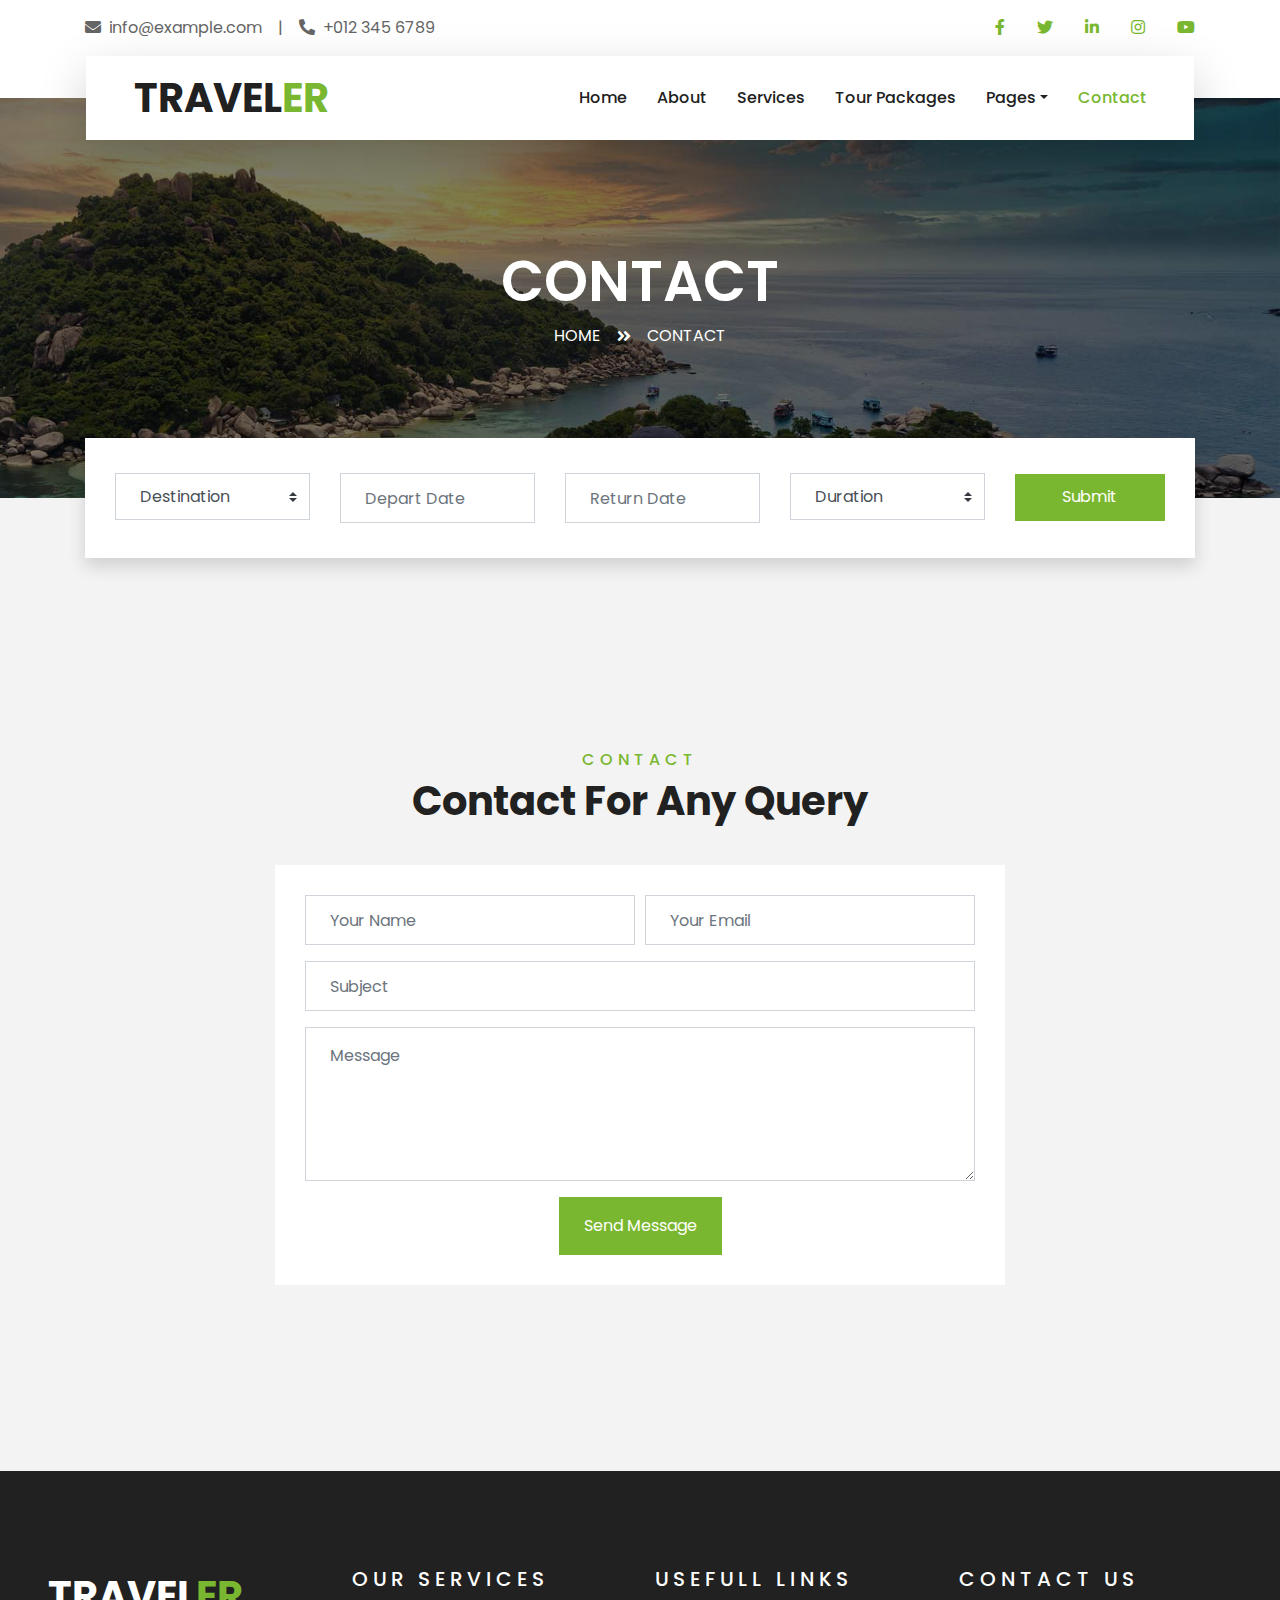
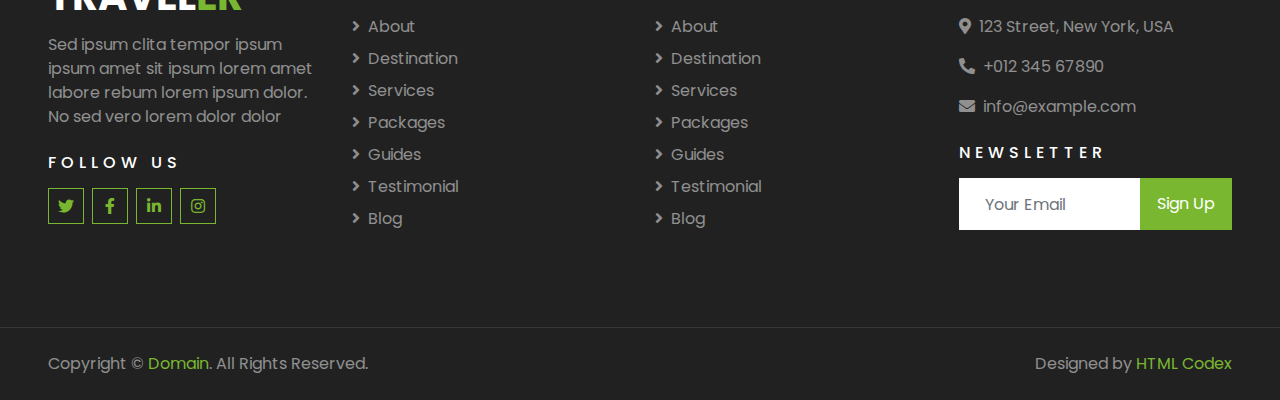
<file: contact.html>
<!DOCTYPE html>
<html lang="en">

<head>
    <meta charset="utf-8">
    <title>TRAVELER - Free Travel Website Template</title>
    <meta content="width=device-width, initial-scale=1.0" name="viewport">
    <meta content="Free HTML Templates" name="keywords">
    <meta content="Free HTML Templates" name="description">

    <!-- Favicon -->
    <link href="img/favicon.ico" rel="icon">

    <!-- Google Web Fonts -->
    <link rel="preconnect" href="https://fonts.gstatic.com">
    <link href="https://fonts.googleapis.com/css2?family=Poppins:wght@400;500;600;700&display=swap" rel="stylesheet"> 

    <!-- Font Awesome -->
    <link href="https://cdnjs.cloudflare.com/ajax/libs/font-awesome/5.10.0/css/all.min.css" rel="stylesheet">

    <!-- Libraries Stylesheet -->
    <link href="lib/owlcarousel/assets/owl.carousel.min.css" rel="stylesheet">
    <link href="lib/tempusdominus/css/tempusdominus-bootstrap-4.min.css" rel="stylesheet" />

    <!-- Customized Bootstrap Stylesheet -->
    <link href="css/style.css" rel="stylesheet">
</head>

<body>
    <!-- Topbar Start -->
    <div class="container-fluid bg-light pt-3 d-none d-lg-block">
        <div class="container">
            <div class="row">
                <div class="col-lg-6 text-center text-lg-left mb-2 mb-lg-0">
                    <div class="d-inline-flex align-items-center">
                        <p><i class="fa fa-envelope mr-2"></i>info@example.com</p>
                        <p class="text-body px-3">|</p>
                        <p><i class="fa fa-phone-alt mr-2"></i>+012 345 6789</p>
                    </div>
                </div>
                <div class="col-lg-6 text-center text-lg-right">
                    <div class="d-inline-flex align-items-center">
                        <a class="text-primary px-3" href="">
                            <i class="fab fa-facebook-f"></i>
                        </a>
                        <a class="text-primary px-3" href="">
                            <i class="fab fa-twitter"></i>
                        </a>
                        <a class="text-primary px-3" href="">
                            <i class="fab fa-linkedin-in"></i>
                        </a>
                        <a class="text-primary px-3" href="">
                            <i class="fab fa-instagram"></i>
                        </a>
                        <a class="text-primary pl-3" href="">
                            <i class="fab fa-youtube"></i>
                        </a>
                    </div>
                </div>
            </div>
        </div>
    </div>
    <!-- Topbar End -->


    <!-- Navbar Start -->
    <div class="container-fluid position-relative nav-bar p-0">
        <div class="container-lg position-relative p-0 px-lg-3" style="z-index: 9;">
            <nav class="navbar navbar-expand-lg bg-light navbar-light shadow-lg py-3 py-lg-0 pl-3 pl-lg-5">
                <a href="" class="navbar-brand">
                    <h1 class="m-0 text-primary"><span class="text-dark">TRAVEL</span>ER</h1>
                </a>
                <button type="button" class="navbar-toggler" data-toggle="collapse" data-target="#navbarCollapse">
                    <span class="navbar-toggler-icon"></span>
                </button>
                <div class="collapse navbar-collapse justify-content-between px-3" id="navbarCollapse">
                    <div class="navbar-nav ml-auto py-0">
                        <a href="index.html" class="nav-item nav-link">Home</a>
                        <a href="about.html" class="nav-item nav-link">About</a>
                        <a href="service.html" class="nav-item nav-link">Services</a>
                        <a href="package.html" class="nav-item nav-link">Tour Packages</a>
                        <div class="nav-item dropdown">
                            <a href="#" class="nav-link dropdown-toggle" data-toggle="dropdown">Pages</a>
                            <div class="dropdown-menu border-0 rounded-0 m-0">
                                <a href="blog.html" class="dropdown-item">Blog Grid</a>
                                <a href="single.html" class="dropdown-item">Blog Detail</a>
                                <a href="destination.html" class="dropdown-item">Destination</a>
                                <a href="guide.html" class="dropdown-item">Travel Guides</a>
                                <a href="testimonial.html" class="dropdown-item">Testimonial</a>
                            </div>
                        </div>
                        <a href="contact.html" class="nav-item nav-link active">Contact</a>
                    </div>
                </div>
            </nav>
        </div>
    </div>
    <!-- Navbar End -->


    <!-- Header Start -->
    <div class="container-fluid page-header">
        <div class="container">
            <div class="d-flex flex-column align-items-center justify-content-center" style="min-height: 400px">
                <h3 class="display-4 text-white text-uppercase">Contact</h3>
                <div class="d-inline-flex text-white">
                    <p class="m-0 text-uppercase"><a class="text-white" href="">Home</a></p>
                    <i class="fa fa-angle-double-right pt-1 px-3"></i>
                    <p class="m-0 text-uppercase">Contact</p>
                </div>
            </div>
        </div>
    </div>
    <!-- Header End -->


    <!-- Booking Start -->
    <div class="container-fluid booking mt-5 pb-5">
        <div class="container pb-5">
            <div class="bg-light shadow" style="padding: 30px;">
                <div class="row align-items-center" style="min-height: 60px;">
                    <div class="col-md-10">
                        <div class="row">
                            <div class="col-md-3">
                                <div class="mb-3 mb-md-0">
                                    <select class="custom-select px-4" style="height: 47px;">
                                        <option selected>Destination</option>
                                        <option value="1">Destination 1</option>
                                        <option value="2">Destination 1</option>
                                        <option value="3">Destination 1</option>
                                    </select>
                                </div>
                            </div>
                            <div class="col-md-3">
                                <div class="mb-3 mb-md-0">
                                    <div class="date" id="date1" data-target-input="nearest">
                                        <input type="text" class="form-control p-4 datetimepicker-input" placeholder="Depart Date" data-target="#date1" data-toggle="datetimepicker"/>
                                    </div>
                                </div>
                            </div>
                            <div class="col-md-3">
                                <div class="mb-3 mb-md-0">
                                    <div class="date" id="date2" data-target-input="nearest">
                                        <input type="text" class="form-control p-4 datetimepicker-input" placeholder="Return Date" data-target="#date2" data-toggle="datetimepicker"/>
                                    </div>
                                </div>
                            </div>
                            <div class="col-md-3">
                                <div class="mb-3 mb-md-0">
                                    <select class="custom-select px-4" style="height: 47px;">
                                        <option selected>Duration</option>
                                        <option value="1">Duration 1</option>
                                        <option value="2">Duration 1</option>
                                        <option value="3">Duration 1</option>
                                    </select>
                                </div>
                            </div>
                        </div>
                    </div>
                    <div class="col-md-2">
                        <button class="btn btn-primary btn-block" type="submit" style="height: 47px; margin-top: -2px;">Submit</button>
                    </div>
                </div>
            </div>
        </div>
    </div>
    <!-- Booking End -->


    <!-- Contact Start -->
    <div class="container-fluid py-5">
        <div class="container py-5">
            <div class="text-center mb-3 pb-3">
                <h6 class="text-primary text-uppercase" style="letter-spacing: 5px;">Contact</h6>
                <h1>Contact For Any Query</h1>
            </div>
            <div class="row justify-content-center">
                <div class="col-lg-8">
                    <div class="contact-form bg-white" style="padding: 30px;">
                        <div id="success"></div>
                        <form name="sentMessage" id="contactForm" novalidate="novalidate">
                            <div class="form-row">
                                <div class="control-group col-sm-6">
                                    <input type="text" class="form-control p-4" id="name" placeholder="Your Name"
                                        required="required" data-validation-required-message="Please enter your name" />
                                    <p class="help-block text-danger"></p>
                                </div>
                                <div class="control-group col-sm-6">
                                    <input type="email" class="form-control p-4" id="email" placeholder="Your Email"
                                        required="required" data-validation-required-message="Please enter your email" />
                                    <p class="help-block text-danger"></p>
                                </div>
                            </div>
                            <div class="control-group">
                                <input type="text" class="form-control p-4" id="subject" placeholder="Subject"
                                    required="required" data-validation-required-message="Please enter a subject" />
                                <p class="help-block text-danger"></p>
                            </div>
                            <div class="control-group">
                                <textarea class="form-control py-3 px-4" rows="5" id="message" placeholder="Message"
                                    required="required"
                                    data-validation-required-message="Please enter your message"></textarea>
                                <p class="help-block text-danger"></p>
                            </div>
                            <div class="text-center">
                                <button class="btn btn-primary py-3 px-4" type="submit" id="sendMessageButton">Send Message</button>
                            </div>
                        </form>
                    </div>
                </div>
            </div>
        </div>
    </div>
    <!-- Contact End -->


    <!-- Footer Start -->
    <div class="container-fluid bg-dark text-white-50 py-5 px-sm-3 px-lg-5" style="margin-top: 90px;">
        <div class="row pt-5">
            <div class="col-lg-3 col-md-6 mb-5">
                <a href="" class="navbar-brand">
                    <h1 class="text-primary"><span class="text-white">TRAVEL</span>ER</h1>
                </a>
                <p>Sed ipsum clita tempor ipsum ipsum amet sit ipsum lorem amet labore rebum lorem ipsum dolor. No sed vero lorem dolor dolor</p>
                <h6 class="text-white text-uppercase mt-4 mb-3" style="letter-spacing: 5px;">Follow Us</h6>
                <div class="d-flex justify-content-start">
                    <a class="btn btn-outline-primary btn-square mr-2" href="#"><i class="fab fa-twitter"></i></a>
                    <a class="btn btn-outline-primary btn-square mr-2" href="#"><i class="fab fa-facebook-f"></i></a>
                    <a class="btn btn-outline-primary btn-square mr-2" href="#"><i class="fab fa-linkedin-in"></i></a>
                    <a class="btn btn-outline-primary btn-square" href="#"><i class="fab fa-instagram"></i></a>
                </div>
            </div>
            <div class="col-lg-3 col-md-6 mb-5">
                <h5 class="text-white text-uppercase mb-4" style="letter-spacing: 5px;">Our Services</h5>
                <div class="d-flex flex-column justify-content-start">
                    <a class="text-white-50 mb-2" href="#"><i class="fa fa-angle-right mr-2"></i>About</a>
                    <a class="text-white-50 mb-2" href="#"><i class="fa fa-angle-right mr-2"></i>Destination</a>
                    <a class="text-white-50 mb-2" href="#"><i class="fa fa-angle-right mr-2"></i>Services</a>
                    <a class="text-white-50 mb-2" href="#"><i class="fa fa-angle-right mr-2"></i>Packages</a>
                    <a class="text-white-50 mb-2" href="#"><i class="fa fa-angle-right mr-2"></i>Guides</a>
                    <a class="text-white-50 mb-2" href="#"><i class="fa fa-angle-right mr-2"></i>Testimonial</a>
                    <a class="text-white-50" href="#"><i class="fa fa-angle-right mr-2"></i>Blog</a>
                </div>
            </div>
            <div class="col-lg-3 col-md-6 mb-5">
                <h5 class="text-white text-uppercase mb-4" style="letter-spacing: 5px;">Usefull Links</h5>
                <div class="d-flex flex-column justify-content-start">
                    <a class="text-white-50 mb-2" href="#"><i class="fa fa-angle-right mr-2"></i>About</a>
                    <a class="text-white-50 mb-2" href="#"><i class="fa fa-angle-right mr-2"></i>Destination</a>
                    <a class="text-white-50 mb-2" href="#"><i class="fa fa-angle-right mr-2"></i>Services</a>
                    <a class="text-white-50 mb-2" href="#"><i class="fa fa-angle-right mr-2"></i>Packages</a>
                    <a class="text-white-50 mb-2" href="#"><i class="fa fa-angle-right mr-2"></i>Guides</a>
                    <a class="text-white-50 mb-2" href="#"><i class="fa fa-angle-right mr-2"></i>Testimonial</a>
                    <a class="text-white-50" href="#"><i class="fa fa-angle-right mr-2"></i>Blog</a>
                </div>
            </div>
            <div class="col-lg-3 col-md-6 mb-5">
                <h5 class="text-white text-uppercase mb-4" style="letter-spacing: 5px;">Contact Us</h5>
                <p><i class="fa fa-map-marker-alt mr-2"></i>123 Street, New York, USA</p>
                <p><i class="fa fa-phone-alt mr-2"></i>+012 345 67890</p>
                <p><i class="fa fa-envelope mr-2"></i>info@example.com</p>
                <h6 class="text-white text-uppercase mt-4 mb-3" style="letter-spacing: 5px;">Newsletter</h6>
                <div class="w-100">
                    <div class="input-group">
                        <input type="text" class="form-control border-light" style="padding: 25px;" placeholder="Your Email">
                        <div class="input-group-append">
                            <button class="btn btn-primary px-3">Sign Up</button>
                        </div>
                    </div>
                </div>
            </div>
        </div>
    </div>
    <div class="container-fluid bg-dark text-white border-top py-4 px-sm-3 px-md-5" style="border-color: rgba(256, 256, 256, .1) !important;">
        <div class="row">
            <div class="col-lg-6 text-center text-md-left mb-3 mb-md-0">
                <p class="m-0 text-white-50">Copyright &copy; <a href="#">Domain</a>. All Rights Reserved.</a>
                </p>
            </div>
            <div class="col-lg-6 text-center text-md-right">
                <p class="m-0 text-white-50">Designed by <a href="https://htmlcodex.com">HTML Codex</a>
                </p>
            </div>
        </div>
    </div>
    <!-- Footer End -->


    <!-- Back to Top -->
    <a href="#" class="btn btn-lg btn-primary btn-lg-square back-to-top"><i class="fa fa-angle-double-up"></i></a>


    <!-- JavaScript Libraries -->
    <script src="https://code.jquery.com/jquery-3.4.1.min.js"></script>
    <script src="https://stackpath.bootstrapcdn.com/bootstrap/4.4.1/js/bootstrap.bundle.min.js"></script>
    <script src="lib/easing/easing.min.js"></script>
    <script src="lib/owlcarousel/owl.carousel.min.js"></script>
    <script src="lib/tempusdominus/js/moment.min.js"></script>
    <script src="lib/tempusdominus/js/moment-timezone.min.js"></script>
    <script src="lib/tempusdominus/js/tempusdominus-bootstrap-4.min.js"></script>

    <!-- Contact Javascript File -->
    <script src="mail/jqBootstrapValidation.min.js"></script>
    <script src="mail/contact.js"></script>

    <!-- Template Javascript -->
    <script src="js/main.js"></script>
</body>

</html>
</file>
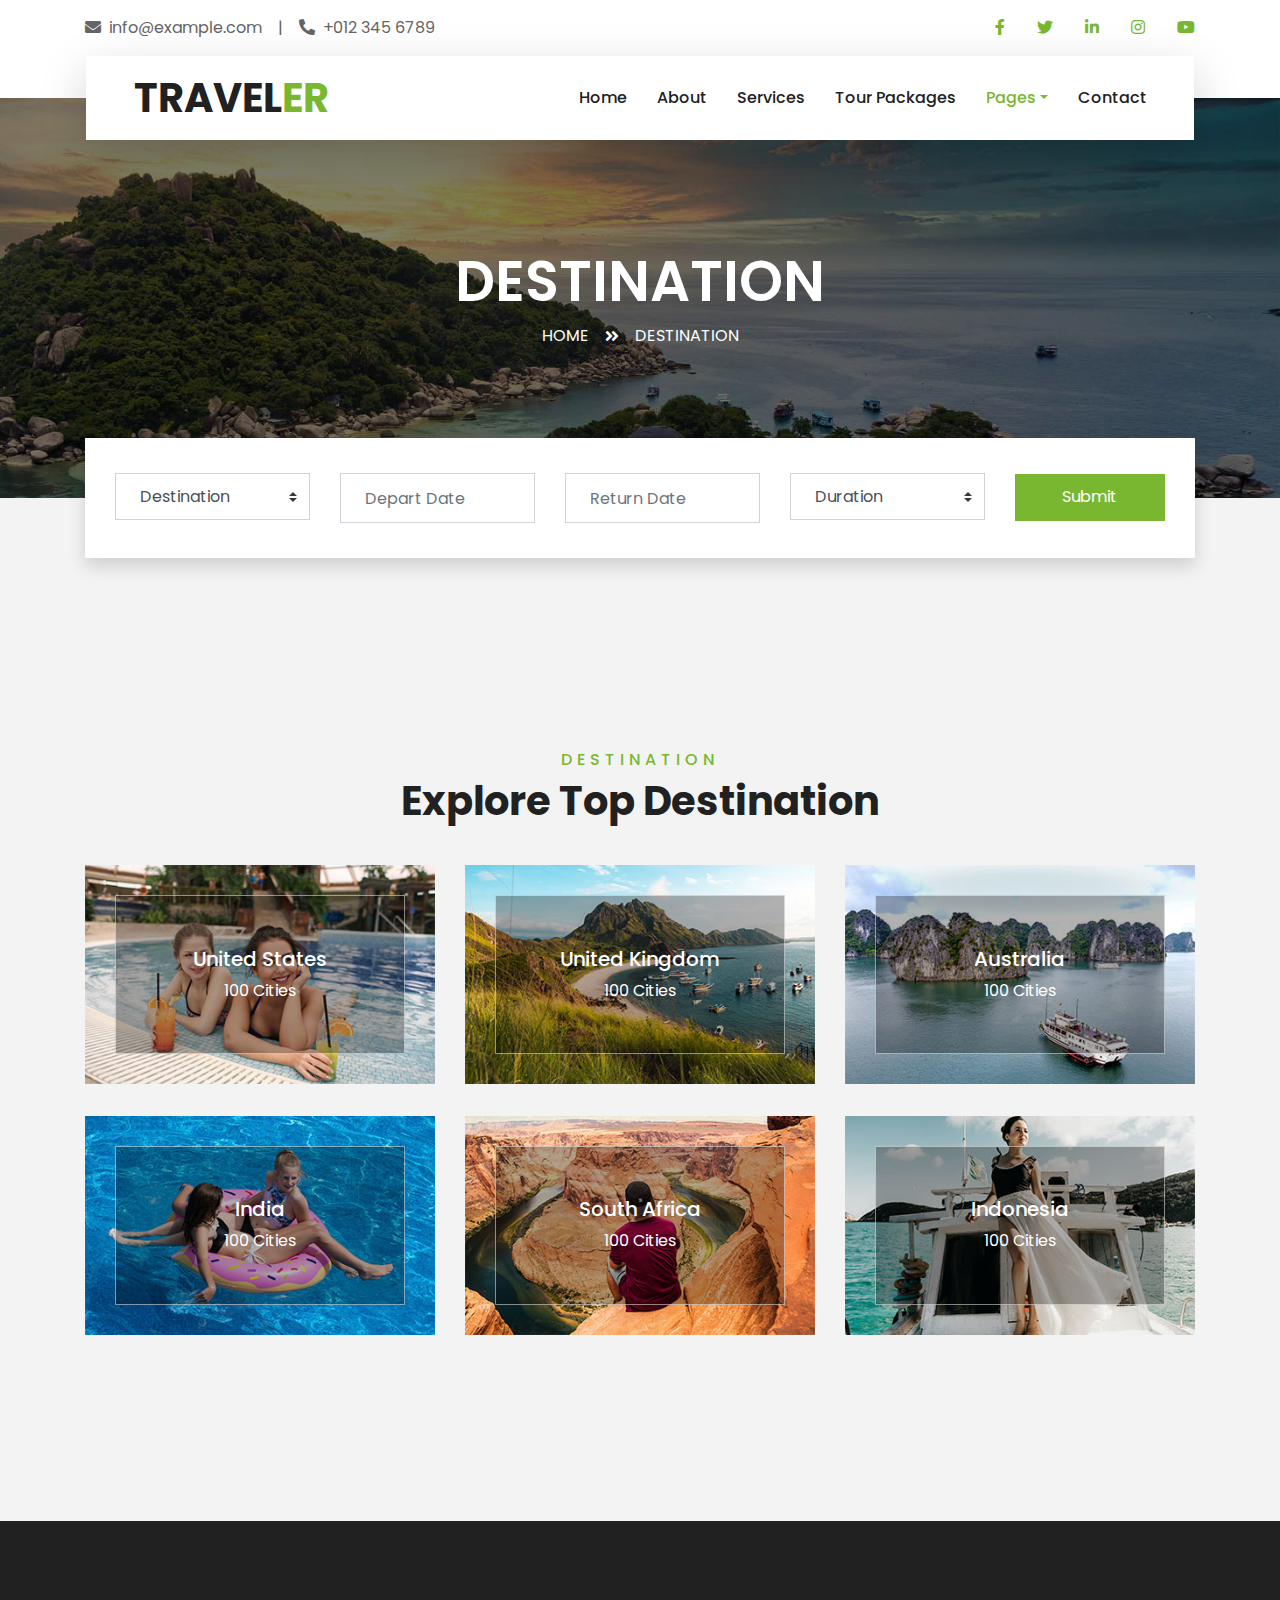
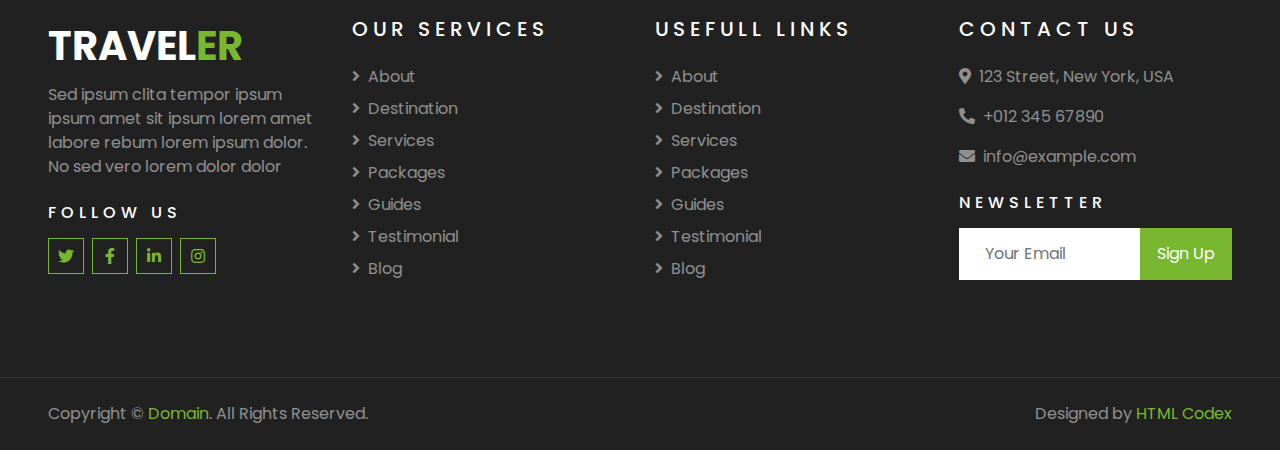
<file: destination.html>
<!DOCTYPE html>
<html lang="en">

<head>
    <meta charset="utf-8">
    <title>TRAVELER - Free Travel Website Template</title>
    <meta content="width=device-width, initial-scale=1.0" name="viewport">
    <meta content="Free HTML Templates" name="keywords">
    <meta content="Free HTML Templates" name="description">

    <!-- Favicon -->
    <link href="img/favicon.ico" rel="icon">

    <!-- Google Web Fonts -->
    <link rel="preconnect" href="https://fonts.gstatic.com">
    <link href="https://fonts.googleapis.com/css2?family=Poppins:wght@400;500;600;700&display=swap" rel="stylesheet"> 

    <!-- Font Awesome -->
    <link href="https://cdnjs.cloudflare.com/ajax/libs/font-awesome/5.10.0/css/all.min.css" rel="stylesheet">

    <!-- Libraries Stylesheet -->
    <link href="lib/owlcarousel/assets/owl.carousel.min.css" rel="stylesheet">
    <link href="lib/tempusdominus/css/tempusdominus-bootstrap-4.min.css" rel="stylesheet" />

    <!-- Customized Bootstrap Stylesheet -->
    <link href="css/style.css" rel="stylesheet">
</head>

<body>
    <!-- Topbar Start -->
    <div class="container-fluid bg-light pt-3 d-none d-lg-block">
        <div class="container">
            <div class="row">
                <div class="col-lg-6 text-center text-lg-left mb-2 mb-lg-0">
                    <div class="d-inline-flex align-items-center">
                        <p><i class="fa fa-envelope mr-2"></i>info@example.com</p>
                        <p class="text-body px-3">|</p>
                        <p><i class="fa fa-phone-alt mr-2"></i>+012 345 6789</p>
                    </div>
                </div>
                <div class="col-lg-6 text-center text-lg-right">
                    <div class="d-inline-flex align-items-center">
                        <a class="text-primary px-3" href="">
                            <i class="fab fa-facebook-f"></i>
                        </a>
                        <a class="text-primary px-3" href="">
                            <i class="fab fa-twitter"></i>
                        </a>
                        <a class="text-primary px-3" href="">
                            <i class="fab fa-linkedin-in"></i>
                        </a>
                        <a class="text-primary px-3" href="">
                            <i class="fab fa-instagram"></i>
                        </a>
                        <a class="text-primary pl-3" href="">
                            <i class="fab fa-youtube"></i>
                        </a>
                    </div>
                </div>
            </div>
        </div>
    </div>
    <!-- Topbar End -->


    <!-- Navbar Start -->
    <div class="container-fluid position-relative nav-bar p-0">
        <div class="container-lg position-relative p-0 px-lg-3" style="z-index: 9;">
            <nav class="navbar navbar-expand-lg bg-light navbar-light shadow-lg py-3 py-lg-0 pl-3 pl-lg-5">
                <a href="" class="navbar-brand">
                    <h1 class="m-0 text-primary"><span class="text-dark">TRAVEL</span>ER</h1>
                </a>
                <button type="button" class="navbar-toggler" data-toggle="collapse" data-target="#navbarCollapse">
                    <span class="navbar-toggler-icon"></span>
                </button>
                <div class="collapse navbar-collapse justify-content-between px-3" id="navbarCollapse">
                    <div class="navbar-nav ml-auto py-0">
                        <a href="index.html" class="nav-item nav-link">Home</a>
                        <a href="about.html" class="nav-item nav-link">About</a>
                        <a href="service.html" class="nav-item nav-link">Services</a>
                        <a href="package.html" class="nav-item nav-link">Tour Packages</a>
                        <div class="nav-item dropdown">
                            <a href="#" class="nav-link dropdown-toggle active" data-toggle="dropdown">Pages</a>
                            <div class="dropdown-menu border-0 rounded-0 m-0">
                                <a href="blog.html" class="dropdown-item">Blog Grid</a>
                                <a href="single.html" class="dropdown-item">Blog Detail</a>
                                <a href="destination.html" class="dropdown-item active">Destination</a>
                                <a href="guide.html" class="dropdown-item">Travel Guides</a>
                                <a href="testimonial.html" class="dropdown-item">Testimonial</a>
                            </div>
                        </div>
                        <a href="contact.html" class="nav-item nav-link">Contact</a>
                    </div>
                </div>
            </nav>
        </div>
    </div>
    <!-- Navbar End -->


    <!-- Header Start -->
    <div class="container-fluid page-header">
        <div class="container">
            <div class="d-flex flex-column align-items-center justify-content-center" style="min-height: 400px">
                <h3 class="display-4 text-white text-uppercase">Destination</h3>
                <div class="d-inline-flex text-white">
                    <p class="m-0 text-uppercase"><a class="text-white" href="">Home</a></p>
                    <i class="fa fa-angle-double-right pt-1 px-3"></i>
                    <p class="m-0 text-uppercase">Destination</p>
                </div>
            </div>
        </div>
    </div>
    <!-- Header End -->


    <!-- Booking Start -->
    <div class="container-fluid booking mt-5 pb-5">
        <div class="container pb-5">
            <div class="bg-light shadow" style="padding: 30px;">
                <div class="row align-items-center" style="min-height: 60px;">
                    <div class="col-md-10">
                        <div class="row">
                            <div class="col-md-3">
                                <div class="mb-3 mb-md-0">
                                    <select class="custom-select px-4" style="height: 47px;">
                                        <option selected>Destination</option>
                                        <option value="1">Destination 1</option>
                                        <option value="2">Destination 1</option>
                                        <option value="3">Destination 1</option>
                                    </select>
                                </div>
                            </div>
                            <div class="col-md-3">
                                <div class="mb-3 mb-md-0">
                                    <div class="date" id="date1" data-target-input="nearest">
                                        <input type="text" class="form-control p-4 datetimepicker-input" placeholder="Depart Date" data-target="#date1" data-toggle="datetimepicker"/>
                                    </div>
                                </div>
                            </div>
                            <div class="col-md-3">
                                <div class="mb-3 mb-md-0">
                                    <div class="date" id="date2" data-target-input="nearest">
                                        <input type="text" class="form-control p-4 datetimepicker-input" placeholder="Return Date" data-target="#date2" data-toggle="datetimepicker"/>
                                    </div>
                                </div>
                            </div>
                            <div class="col-md-3">
                                <div class="mb-3 mb-md-0">
                                    <select class="custom-select px-4" style="height: 47px;">
                                        <option selected>Duration</option>
                                        <option value="1">Duration 1</option>
                                        <option value="2">Duration 1</option>
                                        <option value="3">Duration 1</option>
                                    </select>
                                </div>
                            </div>
                        </div>
                    </div>
                    <div class="col-md-2">
                        <button class="btn btn-primary btn-block" type="submit" style="height: 47px; margin-top: -2px;">Submit</button>
                    </div>
                </div>
            </div>
        </div>
    </div>
    <!-- Booking End -->
    

    <!-- Destination Start -->
    <div class="container-fluid py-5">
        <div class="container pt-5 pb-3">
            <div class="text-center mb-3 pb-3">
                <h6 class="text-primary text-uppercase" style="letter-spacing: 5px;">Destination</h6>
                <h1>Explore Top Destination</h1>
            </div>
            <div class="row">
                <div class="col-lg-4 col-md-6 mb-4">
                    <div class="destination-item position-relative overflow-hidden mb-2">
                        <img class="img-fluid" src="img/destination-1.jpg" alt="">
                        <a class="destination-overlay text-white text-decoration-none" href="">
                            <h5 class="text-white">United States</h5>
                            <span>100 Cities</span>
                        </a>
                    </div>
                </div>
                <div class="col-lg-4 col-md-6 mb-4">
                    <div class="destination-item position-relative overflow-hidden mb-2">
                        <img class="img-fluid" src="img/destination-2.jpg" alt="">
                        <a class="destination-overlay text-white text-decoration-none" href="">
                            <h5 class="text-white">United Kingdom</h5>
                            <span>100 Cities</span>
                        </a>
                    </div>
                </div>
                <div class="col-lg-4 col-md-6 mb-4">
                    <div class="destination-item position-relative overflow-hidden mb-2">
                        <img class="img-fluid" src="img/destination-3.jpg" alt="">
                        <a class="destination-overlay text-white text-decoration-none" href="">
                            <h5 class="text-white">Australia</h5>
                            <span>100 Cities</span>
                        </a>
                    </div>
                </div>
                <div class="col-lg-4 col-md-6 mb-4">
                    <div class="destination-item position-relative overflow-hidden mb-2">
                        <img class="img-fluid" src="img/destination-4.jpg" alt="">
                        <a class="destination-overlay text-white text-decoration-none" href="">
                            <h5 class="text-white">India</h5>
                            <span>100 Cities</span>
                        </a>
                    </div>
                </div>
                <div class="col-lg-4 col-md-6 mb-4">
                    <div class="destination-item position-relative overflow-hidden mb-2">
                        <img class="img-fluid" src="img/destination-5.jpg" alt="">
                        <a class="destination-overlay text-white text-decoration-none" href="">
                            <h5 class="text-white">South Africa</h5>
                            <span>100 Cities</span>
                        </a>
                    </div>
                </div>
                <div class="col-lg-4 col-md-6 mb-4">
                    <div class="destination-item position-relative overflow-hidden mb-2">
                        <img class="img-fluid" src="img/destination-6.jpg" alt="">
                        <a class="destination-overlay text-white text-decoration-none" href="">
                            <h5 class="text-white">Indonesia</h5>
                            <span>100 Cities</span>
                        </a>
                    </div>
                </div>
            </div>
        </div>
    </div>
    <!-- Destination Start -->


    <!-- Footer Start -->
    <div class="container-fluid bg-dark text-white-50 py-5 px-sm-3 px-lg-5" style="margin-top: 90px;">
        <div class="row pt-5">
            <div class="col-lg-3 col-md-6 mb-5">
                <a href="" class="navbar-brand">
                    <h1 class="text-primary"><span class="text-white">TRAVEL</span>ER</h1>
                </a>
                <p>Sed ipsum clita tempor ipsum ipsum amet sit ipsum lorem amet labore rebum lorem ipsum dolor. No sed vero lorem dolor dolor</p>
                <h6 class="text-white text-uppercase mt-4 mb-3" style="letter-spacing: 5px;">Follow Us</h6>
                <div class="d-flex justify-content-start">
                    <a class="btn btn-outline-primary btn-square mr-2" href="#"><i class="fab fa-twitter"></i></a>
                    <a class="btn btn-outline-primary btn-square mr-2" href="#"><i class="fab fa-facebook-f"></i></a>
                    <a class="btn btn-outline-primary btn-square mr-2" href="#"><i class="fab fa-linkedin-in"></i></a>
                    <a class="btn btn-outline-primary btn-square" href="#"><i class="fab fa-instagram"></i></a>
                </div>
            </div>
            <div class="col-lg-3 col-md-6 mb-5">
                <h5 class="text-white text-uppercase mb-4" style="letter-spacing: 5px;">Our Services</h5>
                <div class="d-flex flex-column justify-content-start">
                    <a class="text-white-50 mb-2" href="#"><i class="fa fa-angle-right mr-2"></i>About</a>
                    <a class="text-white-50 mb-2" href="#"><i class="fa fa-angle-right mr-2"></i>Destination</a>
                    <a class="text-white-50 mb-2" href="#"><i class="fa fa-angle-right mr-2"></i>Services</a>
                    <a class="text-white-50 mb-2" href="#"><i class="fa fa-angle-right mr-2"></i>Packages</a>
                    <a class="text-white-50 mb-2" href="#"><i class="fa fa-angle-right mr-2"></i>Guides</a>
                    <a class="text-white-50 mb-2" href="#"><i class="fa fa-angle-right mr-2"></i>Testimonial</a>
                    <a class="text-white-50" href="#"><i class="fa fa-angle-right mr-2"></i>Blog</a>
                </div>
            </div>
            <div class="col-lg-3 col-md-6 mb-5">
                <h5 class="text-white text-uppercase mb-4" style="letter-spacing: 5px;">Usefull Links</h5>
                <div class="d-flex flex-column justify-content-start">
                    <a class="text-white-50 mb-2" href="#"><i class="fa fa-angle-right mr-2"></i>About</a>
                    <a class="text-white-50 mb-2" href="#"><i class="fa fa-angle-right mr-2"></i>Destination</a>
                    <a class="text-white-50 mb-2" href="#"><i class="fa fa-angle-right mr-2"></i>Services</a>
                    <a class="text-white-50 mb-2" href="#"><i class="fa fa-angle-right mr-2"></i>Packages</a>
                    <a class="text-white-50 mb-2" href="#"><i class="fa fa-angle-right mr-2"></i>Guides</a>
                    <a class="text-white-50 mb-2" href="#"><i class="fa fa-angle-right mr-2"></i>Testimonial</a>
                    <a class="text-white-50" href="#"><i class="fa fa-angle-right mr-2"></i>Blog</a>
                </div>
            </div>
            <div class="col-lg-3 col-md-6 mb-5">
                <h5 class="text-white text-uppercase mb-4" style="letter-spacing: 5px;">Contact Us</h5>
                <p><i class="fa fa-map-marker-alt mr-2"></i>123 Street, New York, USA</p>
                <p><i class="fa fa-phone-alt mr-2"></i>+012 345 67890</p>
                <p><i class="fa fa-envelope mr-2"></i>info@example.com</p>
                <h6 class="text-white text-uppercase mt-4 mb-3" style="letter-spacing: 5px;">Newsletter</h6>
                <div class="w-100">
                    <div class="input-group">
                        <input type="text" class="form-control border-light" style="padding: 25px;" placeholder="Your Email">
                        <div class="input-group-append">
                            <button class="btn btn-primary px-3">Sign Up</button>
                        </div>
                    </div>
                </div>
            </div>
        </div>
    </div>
    <div class="container-fluid bg-dark text-white border-top py-4 px-sm-3 px-md-5" style="border-color: rgba(256, 256, 256, .1) !important;">
        <div class="row">
            <div class="col-lg-6 text-center text-md-left mb-3 mb-md-0">
                <p class="m-0 text-white-50">Copyright &copy; <a href="#">Domain</a>. All Rights Reserved.</a>
                </p>
            </div>
            <div class="col-lg-6 text-center text-md-right">
                <p class="m-0 text-white-50">Designed by <a href="https://htmlcodex.com">HTML Codex</a>
                </p>
            </div>
        </div>
    </div>
    <!-- Footer End -->


    <!-- Back to Top -->
    <a href="#" class="btn btn-lg btn-primary btn-lg-square back-to-top"><i class="fa fa-angle-double-up"></i></a>


    <!-- JavaScript Libraries -->
    <script src="https://code.jquery.com/jquery-3.4.1.min.js"></script>
    <script src="https://stackpath.bootstrapcdn.com/bootstrap/4.4.1/js/bootstrap.bundle.min.js"></script>
    <script src="lib/easing/easing.min.js"></script>
    <script src="lib/owlcarousel/owl.carousel.min.js"></script>
    <script src="lib/tempusdominus/js/moment.min.js"></script>
    <script src="lib/tempusdominus/js/moment-timezone.min.js"></script>
    <script src="lib/tempusdominus/js/tempusdominus-bootstrap-4.min.js"></script>

    <!-- Contact Javascript File -->
    <script src="mail/jqBootstrapValidation.min.js"></script>
    <script src="mail/contact.js"></script>

    <!-- Template Javascript -->
    <script src="js/main.js"></script>
</body>

</html>
</file>
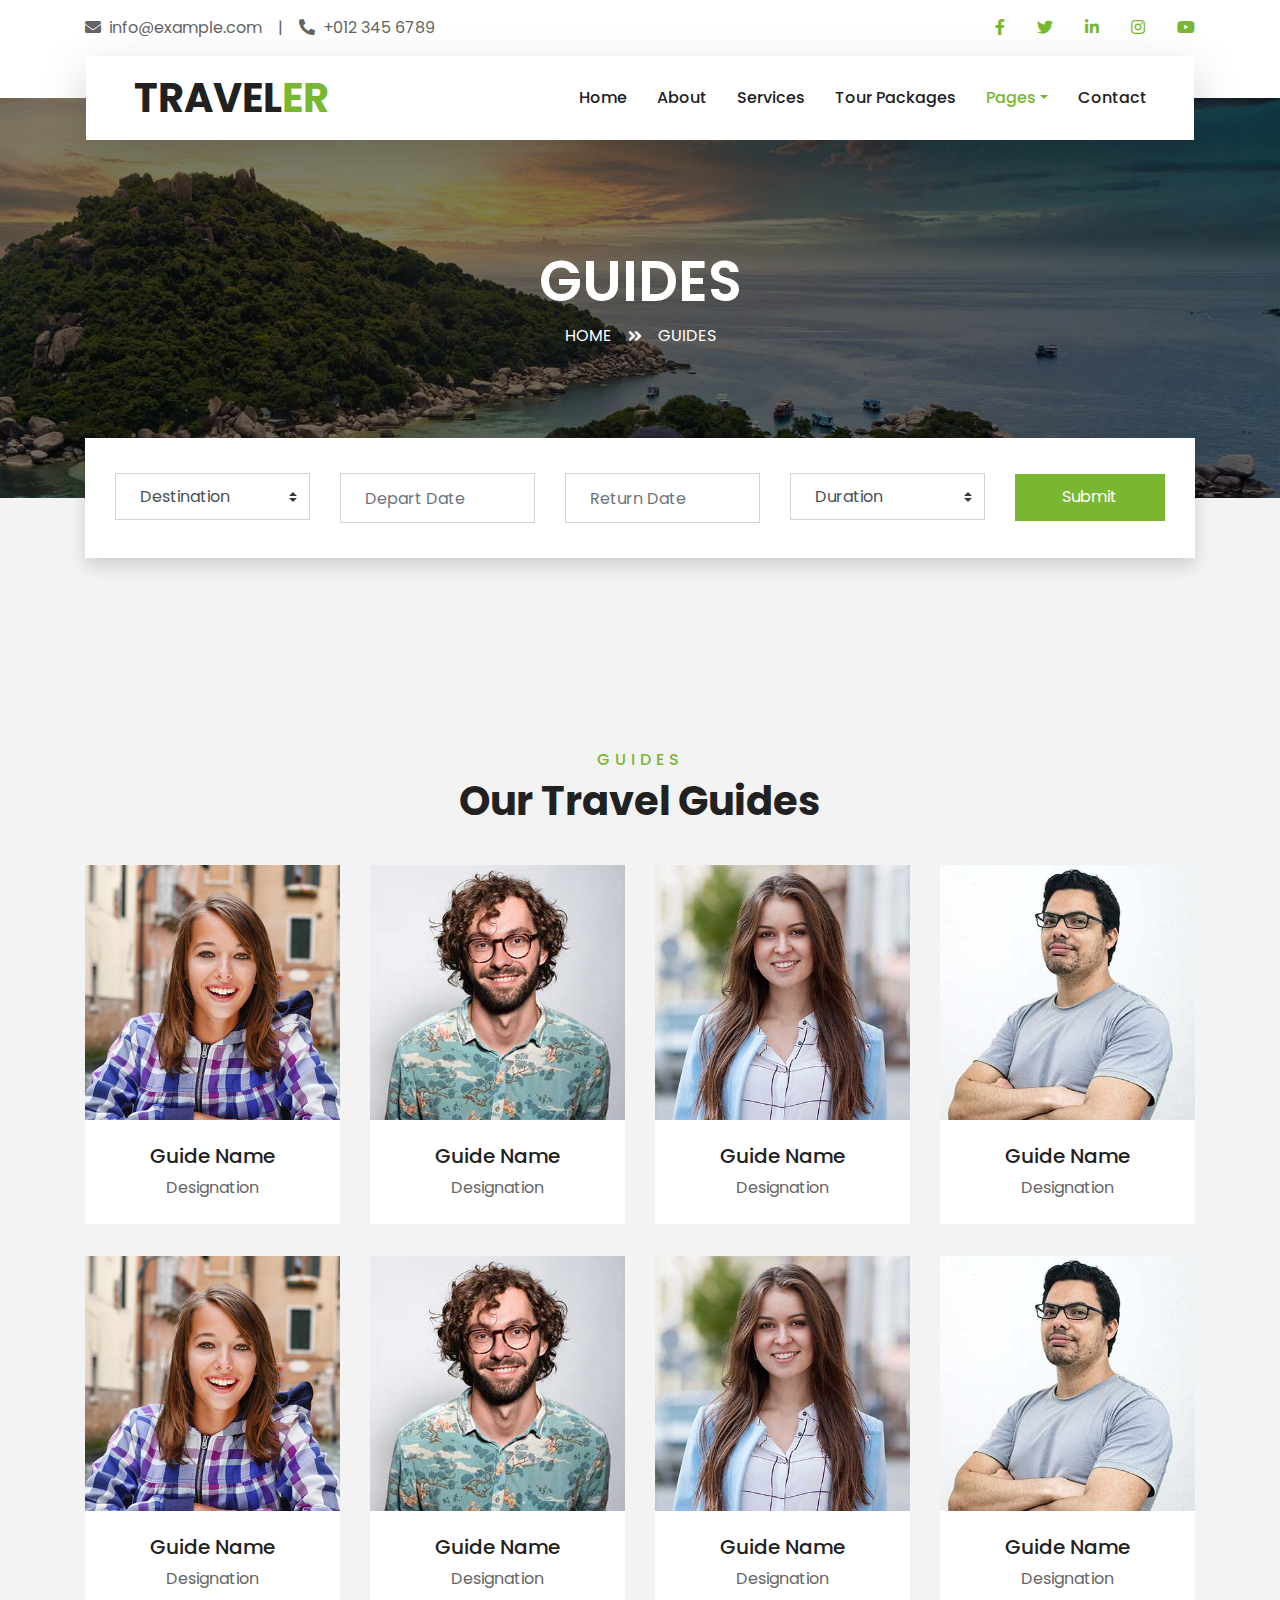
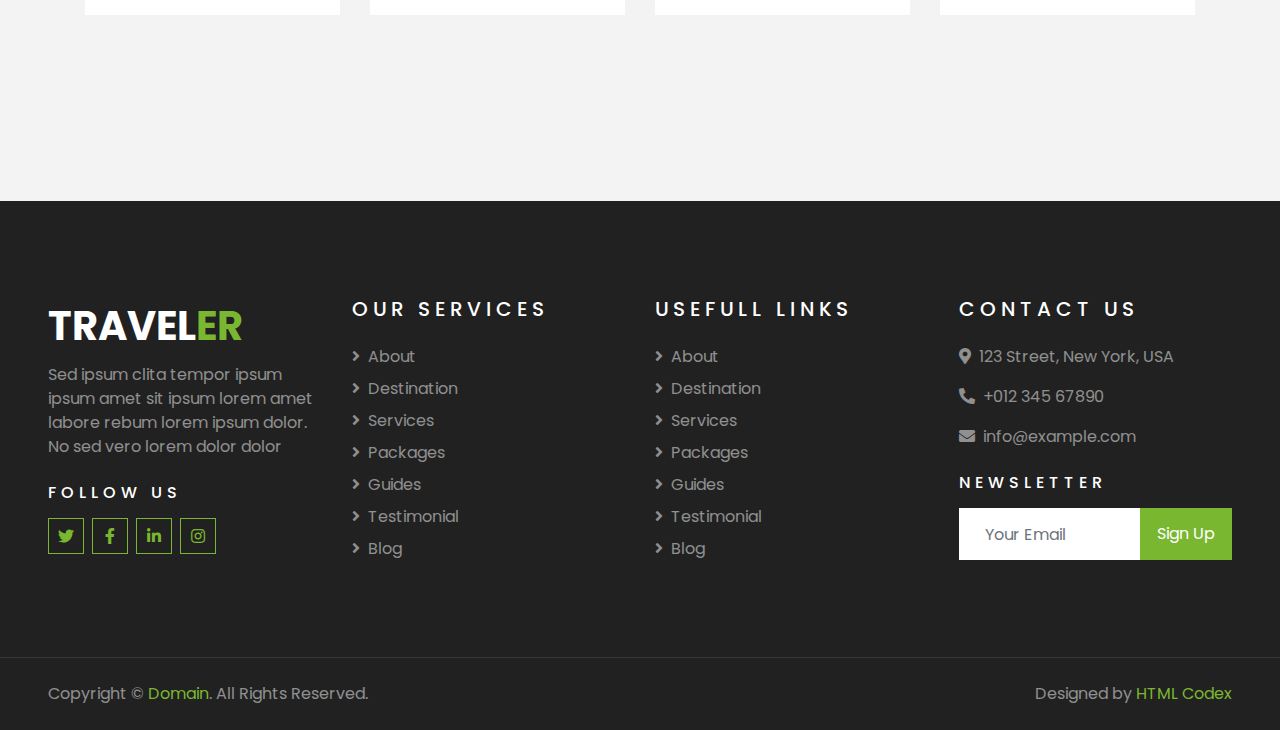
<file: guide.html>
<!DOCTYPE html>
<html lang="en">

<head>
    <meta charset="utf-8">
    <title>TRAVELER - Free Travel Website Template</title>
    <meta content="width=device-width, initial-scale=1.0" name="viewport">
    <meta content="Free HTML Templates" name="keywords">
    <meta content="Free HTML Templates" name="description">

    <!-- Favicon -->
    <link href="img/favicon.ico" rel="icon">

    <!-- Google Web Fonts -->
    <link rel="preconnect" href="https://fonts.gstatic.com">
    <link href="https://fonts.googleapis.com/css2?family=Poppins:wght@400;500;600;700&display=swap" rel="stylesheet"> 

    <!-- Font Awesome -->
    <link href="https://cdnjs.cloudflare.com/ajax/libs/font-awesome/5.10.0/css/all.min.css" rel="stylesheet">

    <!-- Libraries Stylesheet -->
    <link href="lib/owlcarousel/assets/owl.carousel.min.css" rel="stylesheet">
    <link href="lib/tempusdominus/css/tempusdominus-bootstrap-4.min.css" rel="stylesheet" />

    <!-- Customized Bootstrap Stylesheet -->
    <link href="css/style.css" rel="stylesheet">
</head>

<body>
    <!-- Topbar Start -->
    <div class="container-fluid bg-light pt-3 d-none d-lg-block">
        <div class="container">
            <div class="row">
                <div class="col-lg-6 text-center text-lg-left mb-2 mb-lg-0">
                    <div class="d-inline-flex align-items-center">
                        <p><i class="fa fa-envelope mr-2"></i>info@example.com</p>
                        <p class="text-body px-3">|</p>
                        <p><i class="fa fa-phone-alt mr-2"></i>+012 345 6789</p>
                    </div>
                </div>
                <div class="col-lg-6 text-center text-lg-right">
                    <div class="d-inline-flex align-items-center">
                        <a class="text-primary px-3" href="">
                            <i class="fab fa-facebook-f"></i>
                        </a>
                        <a class="text-primary px-3" href="">
                            <i class="fab fa-twitter"></i>
                        </a>
                        <a class="text-primary px-3" href="">
                            <i class="fab fa-linkedin-in"></i>
                        </a>
                        <a class="text-primary px-3" href="">
                            <i class="fab fa-instagram"></i>
                        </a>
                        <a class="text-primary pl-3" href="">
                            <i class="fab fa-youtube"></i>
                        </a>
                    </div>
                </div>
            </div>
        </div>
    </div>
    <!-- Topbar End -->


    <!-- Navbar Start -->
    <div class="container-fluid position-relative nav-bar p-0">
        <div class="container-lg position-relative p-0 px-lg-3" style="z-index: 9;">
            <nav class="navbar navbar-expand-lg bg-light navbar-light shadow-lg py-3 py-lg-0 pl-3 pl-lg-5">
                <a href="" class="navbar-brand">
                    <h1 class="m-0 text-primary"><span class="text-dark">TRAVEL</span>ER</h1>
                </a>
                <button type="button" class="navbar-toggler" data-toggle="collapse" data-target="#navbarCollapse">
                    <span class="navbar-toggler-icon"></span>
                </button>
                <div class="collapse navbar-collapse justify-content-between px-3" id="navbarCollapse">
                    <div class="navbar-nav ml-auto py-0">
                        <a href="index.html" class="nav-item nav-link">Home</a>
                        <a href="about.html" class="nav-item nav-link">About</a>
                        <a href="service.html" class="nav-item nav-link">Services</a>
                        <a href="package.html" class="nav-item nav-link">Tour Packages</a>
                        <div class="nav-item dropdown">
                            <a href="#" class="nav-link dropdown-toggle active" data-toggle="dropdown">Pages</a>
                            <div class="dropdown-menu border-0 rounded-0 m-0">
                                <a href="blog.html" class="dropdown-item">Blog Grid</a>
                                <a href="single.html" class="dropdown-item">Blog Detail</a>
                                <a href="destination.html" class="dropdown-item">Destination</a>
                                <a href="guide.html" class="dropdown-item active">Travel Guides</a>
                                <a href="testimonial.html" class="dropdown-item">Testimonial</a>
                            </div>
                        </div>
                        <a href="contact.html" class="nav-item nav-link">Contact</a>
                    </div>
                </div>
            </nav>
        </div>
    </div>
    <!-- Navbar End -->


    <!-- Header Start -->
    <div class="container-fluid page-header">
        <div class="container">
            <div class="d-flex flex-column align-items-center justify-content-center" style="min-height: 400px">
                <h3 class="display-4 text-white text-uppercase">Guides</h3>
                <div class="d-inline-flex text-white">
                    <p class="m-0 text-uppercase"><a class="text-white" href="">Home</a></p>
                    <i class="fa fa-angle-double-right pt-1 px-3"></i>
                    <p class="m-0 text-uppercase">Guides</p>
                </div>
            </div>
        </div>
    </div>
    <!-- Header End -->


    <!-- Booking Start -->
    <div class="container-fluid booking mt-5 pb-5">
        <div class="container pb-5">
            <div class="bg-light shadow" style="padding: 30px;">
                <div class="row align-items-center" style="min-height: 60px;">
                    <div class="col-md-10">
                        <div class="row">
                            <div class="col-md-3">
                                <div class="mb-3 mb-md-0">
                                    <select class="custom-select px-4" style="height: 47px;">
                                        <option selected>Destination</option>
                                        <option value="1">Destination 1</option>
                                        <option value="2">Destination 1</option>
                                        <option value="3">Destination 1</option>
                                    </select>
                                </div>
                            </div>
                            <div class="col-md-3">
                                <div class="mb-3 mb-md-0">
                                    <div class="date" id="date1" data-target-input="nearest">
                                        <input type="text" class="form-control p-4 datetimepicker-input" placeholder="Depart Date" data-target="#date1" data-toggle="datetimepicker"/>
                                    </div>
                                </div>
                            </div>
                            <div class="col-md-3">
                                <div class="mb-3 mb-md-0">
                                    <div class="date" id="date2" data-target-input="nearest">
                                        <input type="text" class="form-control p-4 datetimepicker-input" placeholder="Return Date" data-target="#date2" data-toggle="datetimepicker"/>
                                    </div>
                                </div>
                            </div>
                            <div class="col-md-3">
                                <div class="mb-3 mb-md-0">
                                    <select class="custom-select px-4" style="height: 47px;">
                                        <option selected>Duration</option>
                                        <option value="1">Duration 1</option>
                                        <option value="2">Duration 1</option>
                                        <option value="3">Duration 1</option>
                                    </select>
                                </div>
                            </div>
                        </div>
                    </div>
                    <div class="col-md-2">
                        <button class="btn btn-primary btn-block" type="submit" style="height: 47px; margin-top: -2px;">Submit</button>
                    </div>
                </div>
            </div>
        </div>
    </div>
    <!-- Booking End -->


    <!-- Team Start -->
    <div class="container-fluid py-5">
        <div class="container pt-5 pb-3">
            <div class="text-center mb-3 pb-3">
                <h6 class="text-primary text-uppercase" style="letter-spacing: 5px;">Guides</h6>
                <h1>Our Travel Guides</h1>
            </div>
            <div class="row">
                <div class="col-lg-3 col-md-4 col-sm-6 pb-2">
                    <div class="team-item bg-white mb-4">
                        <div class="team-img position-relative overflow-hidden">
                            <img class="img-fluid w-100" src="img/team-1.jpg" alt="">
                            <div class="team-social">
                                <a class="btn btn-outline-primary btn-square" href=""><i class="fab fa-twitter"></i></a>
                                <a class="btn btn-outline-primary btn-square" href=""><i class="fab fa-facebook-f"></i></a>
                                <a class="btn btn-outline-primary btn-square" href=""><i class="fab fa-instagram"></i></a>
                                <a class="btn btn-outline-primary btn-square" href=""><i class="fab fa-linkedin-in"></i></a>
                            </div>
                        </div>
                        <div class="text-center py-4">
                            <h5 class="text-truncate">Guide Name</h5>
                            <p class="m-0">Designation</p>
                        </div>
                    </div>
                </div>
                <div class="col-lg-3 col-md-4 col-sm-6 pb-2">
                    <div class="team-item bg-white mb-4">
                        <div class="team-img position-relative overflow-hidden">
                            <img class="img-fluid w-100" src="img/team-2.jpg" alt="">
                            <div class="team-social">
                                <a class="btn btn-outline-primary btn-square" href=""><i class="fab fa-twitter"></i></a>
                                <a class="btn btn-outline-primary btn-square" href=""><i class="fab fa-facebook-f"></i></a>
                                <a class="btn btn-outline-primary btn-square" href=""><i class="fab fa-instagram"></i></a>
                                <a class="btn btn-outline-primary btn-square" href=""><i class="fab fa-linkedin-in"></i></a>
                            </div>
                        </div>
                        <div class="text-center py-4">
                            <h5 class="text-truncate">Guide Name</h5>
                            <p class="m-0">Designation</p>
                        </div>
                    </div>
                </div>
                <div class="col-lg-3 col-md-4 col-sm-6 pb-2">
                    <div class="team-item bg-white mb-4">
                        <div class="team-img position-relative overflow-hidden">
                            <img class="img-fluid w-100" src="img/team-3.jpg" alt="">
                            <div class="team-social">
                                <a class="btn btn-outline-primary btn-square" href=""><i class="fab fa-twitter"></i></a>
                                <a class="btn btn-outline-primary btn-square" href=""><i class="fab fa-facebook-f"></i></a>
                                <a class="btn btn-outline-primary btn-square" href=""><i class="fab fa-instagram"></i></a>
                                <a class="btn btn-outline-primary btn-square" href=""><i class="fab fa-linkedin-in"></i></a>
                            </div>
                        </div>
                        <div class="text-center py-4">
                            <h5 class="text-truncate">Guide Name</h5>
                            <p class="m-0">Designation</p>
                        </div>
                    </div>
                </div>
                <div class="col-lg-3 col-md-4 col-sm-6 pb-2">
                    <div class="team-item bg-white mb-4">
                        <div class="team-img position-relative overflow-hidden">
                            <img class="img-fluid w-100" src="img/team-4.jpg" alt="">
                            <div class="team-social">
                                <a class="btn btn-outline-primary btn-square" href=""><i class="fab fa-twitter"></i></a>
                                <a class="btn btn-outline-primary btn-square" href=""><i class="fab fa-facebook-f"></i></a>
                                <a class="btn btn-outline-primary btn-square" href=""><i class="fab fa-instagram"></i></a>
                                <a class="btn btn-outline-primary btn-square" href=""><i class="fab fa-linkedin-in"></i></a>
                            </div>
                        </div>
                        <div class="text-center py-4">
                            <h5 class="text-truncate">Guide Name</h5>
                            <p class="m-0">Designation</p>
                        </div>
                    </div>
                </div>
                <div class="col-lg-3 col-md-4 col-sm-6 pb-2">
                    <div class="team-item bg-white mb-4">
                        <div class="team-img position-relative overflow-hidden">
                            <img class="img-fluid w-100" src="img/team-1.jpg" alt="">
                            <div class="team-social">
                                <a class="btn btn-outline-primary btn-square" href=""><i class="fab fa-twitter"></i></a>
                                <a class="btn btn-outline-primary btn-square" href=""><i class="fab fa-facebook-f"></i></a>
                                <a class="btn btn-outline-primary btn-square" href=""><i class="fab fa-instagram"></i></a>
                                <a class="btn btn-outline-primary btn-square" href=""><i class="fab fa-linkedin-in"></i></a>
                            </div>
                        </div>
                        <div class="text-center py-4">
                            <h5 class="text-truncate">Guide Name</h5>
                            <p class="m-0">Designation</p>
                        </div>
                    </div>
                </div>
                <div class="col-lg-3 col-md-4 col-sm-6 pb-2">
                    <div class="team-item bg-white mb-4">
                        <div class="team-img position-relative overflow-hidden">
                            <img class="img-fluid w-100" src="img/team-2.jpg" alt="">
                            <div class="team-social">
                                <a class="btn btn-outline-primary btn-square" href=""><i class="fab fa-twitter"></i></a>
                                <a class="btn btn-outline-primary btn-square" href=""><i class="fab fa-facebook-f"></i></a>
                                <a class="btn btn-outline-primary btn-square" href=""><i class="fab fa-instagram"></i></a>
                                <a class="btn btn-outline-primary btn-square" href=""><i class="fab fa-linkedin-in"></i></a>
                            </div>
                        </div>
                        <div class="text-center py-4">
                            <h5 class="text-truncate">Guide Name</h5>
                            <p class="m-0">Designation</p>
                        </div>
                    </div>
                </div>
                <div class="col-lg-3 col-md-4 col-sm-6 pb-2">
                    <div class="team-item bg-white mb-4">
                        <div class="team-img position-relative overflow-hidden">
                            <img class="img-fluid w-100" src="img/team-3.jpg" alt="">
                            <div class="team-social">
                                <a class="btn btn-outline-primary btn-square" href=""><i class="fab fa-twitter"></i></a>
                                <a class="btn btn-outline-primary btn-square" href=""><i class="fab fa-facebook-f"></i></a>
                                <a class="btn btn-outline-primary btn-square" href=""><i class="fab fa-instagram"></i></a>
                                <a class="btn btn-outline-primary btn-square" href=""><i class="fab fa-linkedin-in"></i></a>
                            </div>
                        </div>
                        <div class="text-center py-4">
                            <h5 class="text-truncate">Guide Name</h5>
                            <p class="m-0">Designation</p>
                        </div>
                    </div>
                </div>
                <div class="col-lg-3 col-md-4 col-sm-6 pb-2">
                    <div class="team-item bg-white mb-4">
                        <div class="team-img position-relative overflow-hidden">
                            <img class="img-fluid w-100" src="img/team-4.jpg" alt="">
                            <div class="team-social">
                                <a class="btn btn-outline-primary btn-square" href=""><i class="fab fa-twitter"></i></a>
                                <a class="btn btn-outline-primary btn-square" href=""><i class="fab fa-facebook-f"></i></a>
                                <a class="btn btn-outline-primary btn-square" href=""><i class="fab fa-instagram"></i></a>
                                <a class="btn btn-outline-primary btn-square" href=""><i class="fab fa-linkedin-in"></i></a>
                            </div>
                        </div>
                        <div class="text-center py-4">
                            <h5 class="text-truncate">Guide Name</h5>
                            <p class="m-0">Designation</p>
                        </div>
                    </div>
                </div>
            </div>
        </div>
    </div>
    <!-- Team End -->


    <!-- Footer Start -->
    <div class="container-fluid bg-dark text-white-50 py-5 px-sm-3 px-lg-5" style="margin-top: 90px;">
        <div class="row pt-5">
            <div class="col-lg-3 col-md-6 mb-5">
                <a href="" class="navbar-brand">
                    <h1 class="text-primary"><span class="text-white">TRAVEL</span>ER</h1>
                </a>
                <p>Sed ipsum clita tempor ipsum ipsum amet sit ipsum lorem amet labore rebum lorem ipsum dolor. No sed vero lorem dolor dolor</p>
                <h6 class="text-white text-uppercase mt-4 mb-3" style="letter-spacing: 5px;">Follow Us</h6>
                <div class="d-flex justify-content-start">
                    <a class="btn btn-outline-primary btn-square mr-2" href="#"><i class="fab fa-twitter"></i></a>
                    <a class="btn btn-outline-primary btn-square mr-2" href="#"><i class="fab fa-facebook-f"></i></a>
                    <a class="btn btn-outline-primary btn-square mr-2" href="#"><i class="fab fa-linkedin-in"></i></a>
                    <a class="btn btn-outline-primary btn-square" href="#"><i class="fab fa-instagram"></i></a>
                </div>
            </div>
            <div class="col-lg-3 col-md-6 mb-5">
                <h5 class="text-white text-uppercase mb-4" style="letter-spacing: 5px;">Our Services</h5>
                <div class="d-flex flex-column justify-content-start">
                    <a class="text-white-50 mb-2" href="#"><i class="fa fa-angle-right mr-2"></i>About</a>
                    <a class="text-white-50 mb-2" href="#"><i class="fa fa-angle-right mr-2"></i>Destination</a>
                    <a class="text-white-50 mb-2" href="#"><i class="fa fa-angle-right mr-2"></i>Services</a>
                    <a class="text-white-50 mb-2" href="#"><i class="fa fa-angle-right mr-2"></i>Packages</a>
                    <a class="text-white-50 mb-2" href="#"><i class="fa fa-angle-right mr-2"></i>Guides</a>
                    <a class="text-white-50 mb-2" href="#"><i class="fa fa-angle-right mr-2"></i>Testimonial</a>
                    <a class="text-white-50" href="#"><i class="fa fa-angle-right mr-2"></i>Blog</a>
                </div>
            </div>
            <div class="col-lg-3 col-md-6 mb-5">
                <h5 class="text-white text-uppercase mb-4" style="letter-spacing: 5px;">Usefull Links</h5>
                <div class="d-flex flex-column justify-content-start">
                    <a class="text-white-50 mb-2" href="#"><i class="fa fa-angle-right mr-2"></i>About</a>
                    <a class="text-white-50 mb-2" href="#"><i class="fa fa-angle-right mr-2"></i>Destination</a>
                    <a class="text-white-50 mb-2" href="#"><i class="fa fa-angle-right mr-2"></i>Services</a>
                    <a class="text-white-50 mb-2" href="#"><i class="fa fa-angle-right mr-2"></i>Packages</a>
                    <a class="text-white-50 mb-2" href="#"><i class="fa fa-angle-right mr-2"></i>Guides</a>
                    <a class="text-white-50 mb-2" href="#"><i class="fa fa-angle-right mr-2"></i>Testimonial</a>
                    <a class="text-white-50" href="#"><i class="fa fa-angle-right mr-2"></i>Blog</a>
                </div>
            </div>
            <div class="col-lg-3 col-md-6 mb-5">
                <h5 class="text-white text-uppercase mb-4" style="letter-spacing: 5px;">Contact Us</h5>
                <p><i class="fa fa-map-marker-alt mr-2"></i>123 Street, New York, USA</p>
                <p><i class="fa fa-phone-alt mr-2"></i>+012 345 67890</p>
                <p><i class="fa fa-envelope mr-2"></i>info@example.com</p>
                <h6 class="text-white text-uppercase mt-4 mb-3" style="letter-spacing: 5px;">Newsletter</h6>
                <div class="w-100">
                    <div class="input-group">
                        <input type="text" class="form-control border-light" style="padding: 25px;" placeholder="Your Email">
                        <div class="input-group-append">
                            <button class="btn btn-primary px-3">Sign Up</button>
                        </div>
                    </div>
                </div>
            </div>
        </div>
    </div>
    <div class="container-fluid bg-dark text-white border-top py-4 px-sm-3 px-md-5" style="border-color: rgba(256, 256, 256, .1) !important;">
        <div class="row">
            <div class="col-lg-6 text-center text-md-left mb-3 mb-md-0">
                <p class="m-0 text-white-50">Copyright &copy; <a href="#">Domain</a>. All Rights Reserved.</a>
                </p>
            </div>
            <div class="col-lg-6 text-center text-md-right">
                <p class="m-0 text-white-50">Designed by <a href="https://htmlcodex.com">HTML Codex</a>
                </p>
            </div>
        </div>
    </div>
    <!-- Footer End -->


    <!-- Back to Top -->
    <a href="#" class="btn btn-lg btn-primary btn-lg-square back-to-top"><i class="fa fa-angle-double-up"></i></a>


    <!-- JavaScript Libraries -->
    <script src="https://code.jquery.com/jquery-3.4.1.min.js"></script>
    <script src="https://stackpath.bootstrapcdn.com/bootstrap/4.4.1/js/bootstrap.bundle.min.js"></script>
    <script src="lib/easing/easing.min.js"></script>
    <script src="lib/owlcarousel/owl.carousel.min.js"></script>
    <script src="lib/tempusdominus/js/moment.min.js"></script>
    <script src="lib/tempusdominus/js/moment-timezone.min.js"></script>
    <script src="lib/tempusdominus/js/tempusdominus-bootstrap-4.min.js"></script>

    <!-- Contact Javascript File -->
    <script src="mail/jqBootstrapValidation.min.js"></script>
    <script src="mail/contact.js"></script>

    <!-- Template Javascript -->
    <script src="js/main.js"></script>
</body>

</html>
</file>
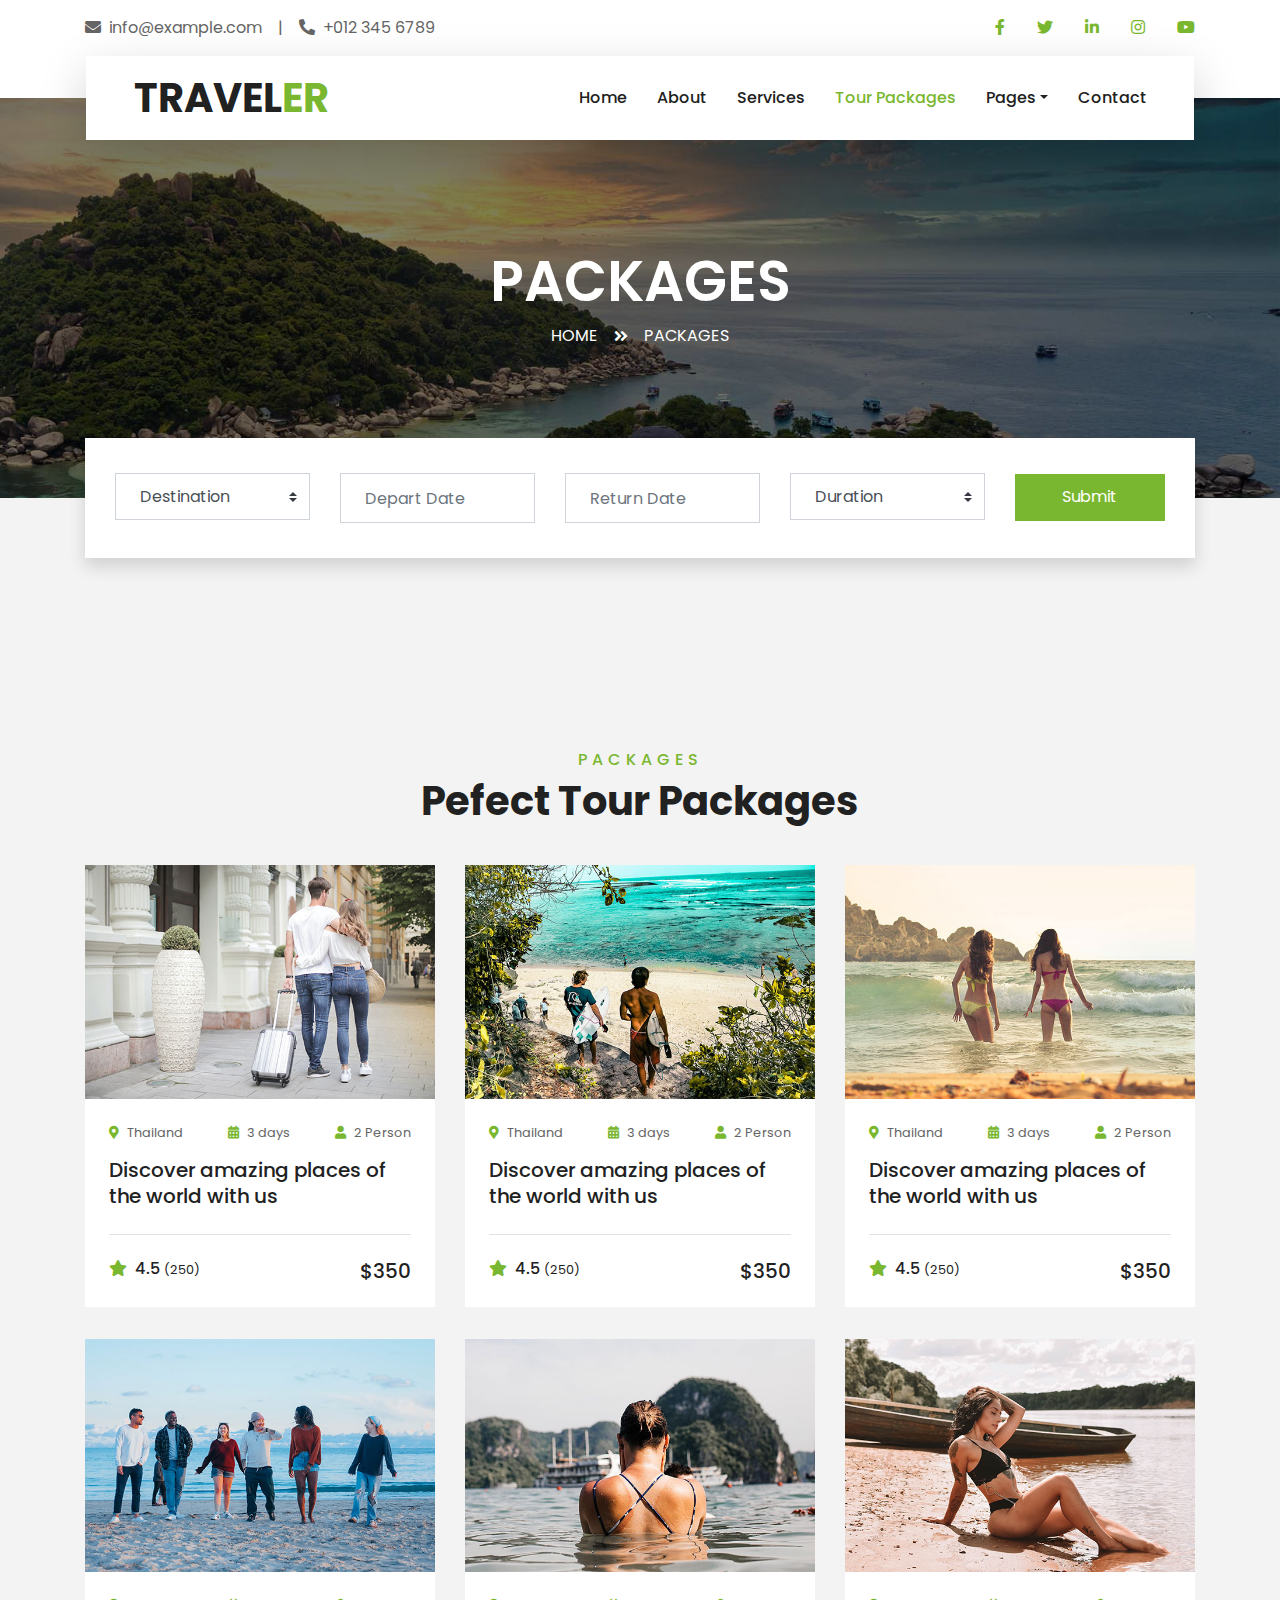
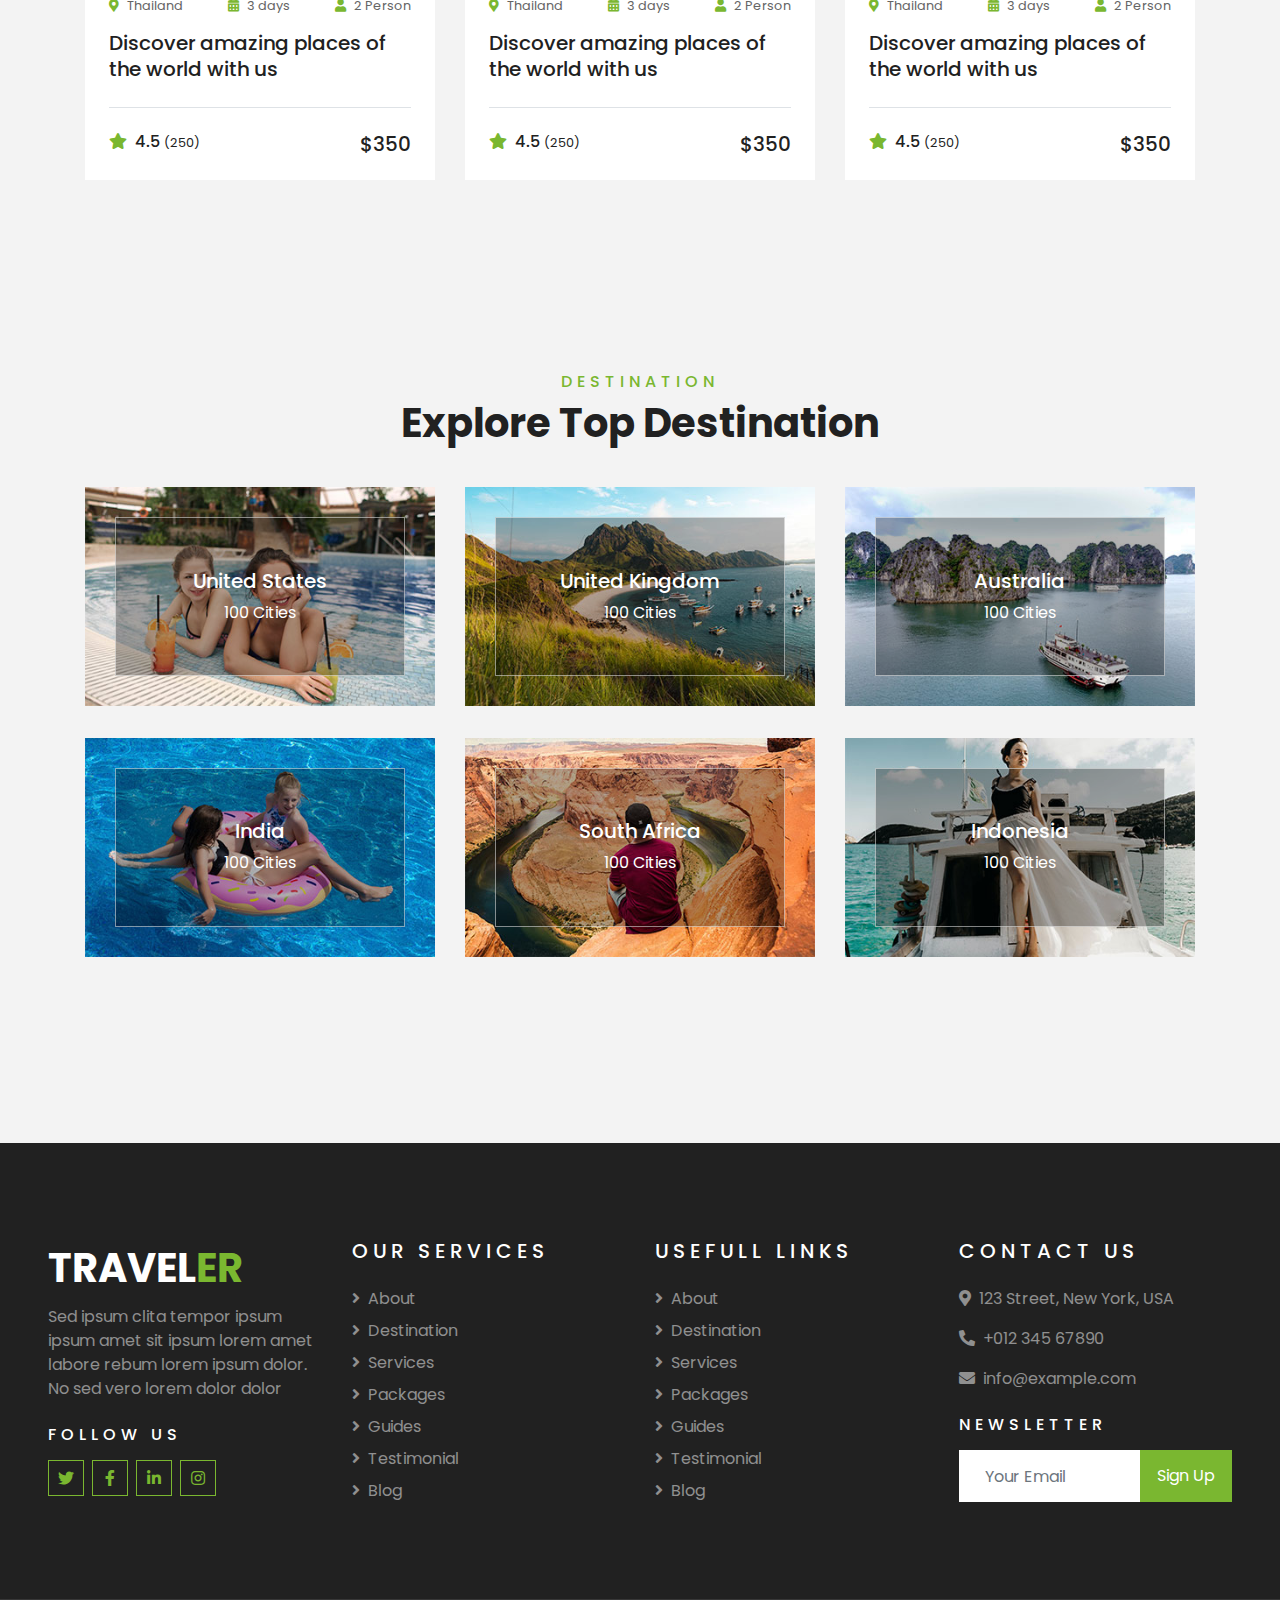
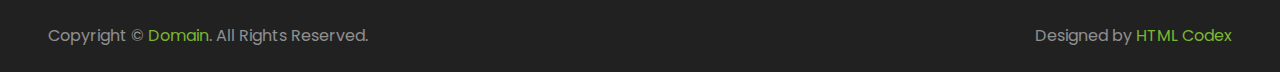
<file: package.html>
<!DOCTYPE html>
<html lang="en">

<head>
    <meta charset="utf-8">
    <title>TRAVELER - Free Travel Website Template</title>
    <meta content="width=device-width, initial-scale=1.0" name="viewport">
    <meta content="Free HTML Templates" name="keywords">
    <meta content="Free HTML Templates" name="description">

    <!-- Favicon -->
    <link href="img/favicon.ico" rel="icon">

    <!-- Google Web Fonts -->
    <link rel="preconnect" href="https://fonts.gstatic.com">
    <link href="https://fonts.googleapis.com/css2?family=Poppins:wght@400;500;600;700&display=swap" rel="stylesheet"> 

    <!-- Font Awesome -->
    <link href="https://cdnjs.cloudflare.com/ajax/libs/font-awesome/5.10.0/css/all.min.css" rel="stylesheet">

    <!-- Libraries Stylesheet -->
    <link href="lib/owlcarousel/assets/owl.carousel.min.css" rel="stylesheet">
    <link href="lib/tempusdominus/css/tempusdominus-bootstrap-4.min.css" rel="stylesheet" />

    <!-- Customized Bootstrap Stylesheet -->
    <link href="css/style.css" rel="stylesheet">
</head>

<body>
    <!-- Topbar Start -->
    <div class="container-fluid bg-light pt-3 d-none d-lg-block">
        <div class="container">
            <div class="row">
                <div class="col-lg-6 text-center text-lg-left mb-2 mb-lg-0">
                    <div class="d-inline-flex align-items-center">
                        <p><i class="fa fa-envelope mr-2"></i>info@example.com</p>
                        <p class="text-body px-3">|</p>
                        <p><i class="fa fa-phone-alt mr-2"></i>+012 345 6789</p>
                    </div>
                </div>
                <div class="col-lg-6 text-center text-lg-right">
                    <div class="d-inline-flex align-items-center">
                        <a class="text-primary px-3" href="">
                            <i class="fab fa-facebook-f"></i>
                        </a>
                        <a class="text-primary px-3" href="">
                            <i class="fab fa-twitter"></i>
                        </a>
                        <a class="text-primary px-3" href="">
                            <i class="fab fa-linkedin-in"></i>
                        </a>
                        <a class="text-primary px-3" href="">
                            <i class="fab fa-instagram"></i>
                        </a>
                        <a class="text-primary pl-3" href="">
                            <i class="fab fa-youtube"></i>
                        </a>
                    </div>
                </div>
            </div>
        </div>
    </div>
    <!-- Topbar End -->


    <!-- Navbar Start -->
    <div class="container-fluid position-relative nav-bar p-0">
        <div class="container-lg position-relative p-0 px-lg-3" style="z-index: 9;">
            <nav class="navbar navbar-expand-lg bg-light navbar-light shadow-lg py-3 py-lg-0 pl-3 pl-lg-5">
                <a href="" class="navbar-brand">
                    <h1 class="m-0 text-primary"><span class="text-dark">TRAVEL</span>ER</h1>
                </a>
                <button type="button" class="navbar-toggler" data-toggle="collapse" data-target="#navbarCollapse">
                    <span class="navbar-toggler-icon"></span>
                </button>
                <div class="collapse navbar-collapse justify-content-between px-3" id="navbarCollapse">
                    <div class="navbar-nav ml-auto py-0">
                        <a href="index.html" class="nav-item nav-link">Home</a>
                        <a href="about.html" class="nav-item nav-link">About</a>
                        <a href="service.html" class="nav-item nav-link">Services</a>
                        <a href="package.html" class="nav-item nav-link active">Tour Packages</a>
                        <div class="nav-item dropdown">
                            <a href="#" class="nav-link dropdown-toggle" data-toggle="dropdown">Pages</a>
                            <div class="dropdown-menu border-0 rounded-0 m-0">
                                <a href="blog.html" class="dropdown-item">Blog Grid</a>
                                <a href="single.html" class="dropdown-item">Blog Detail</a>
                                <a href="destination.html" class="dropdown-item">Destination</a>
                                <a href="guide.html" class="dropdown-item">Travel Guides</a>
                                <a href="testimonial.html" class="dropdown-item">Testimonial</a>
                            </div>
                        </div>
                        <a href="contact.html" class="nav-item nav-link">Contact</a>
                    </div>
                </div>
            </nav>
        </div>
    </div>
    <!-- Navbar End -->


    <!-- Header Start -->
    <div class="container-fluid page-header">
        <div class="container">
            <div class="d-flex flex-column align-items-center justify-content-center" style="min-height: 400px">
                <h3 class="display-4 text-white text-uppercase">Packages</h3>
                <div class="d-inline-flex text-white">
                    <p class="m-0 text-uppercase"><a class="text-white" href="">Home</a></p>
                    <i class="fa fa-angle-double-right pt-1 px-3"></i>
                    <p class="m-0 text-uppercase">Packages</p>
                </div>
            </div>
        </div>
    </div>
    <!-- Header End -->


    <!-- Booking Start -->
    <div class="container-fluid booking mt-5 pb-5">
        <div class="container pb-5">
            <div class="bg-light shadow" style="padding: 30px;">
                <div class="row align-items-center" style="min-height: 60px;">
                    <div class="col-md-10">
                        <div class="row">
                            <div class="col-md-3">
                                <div class="mb-3 mb-md-0">
                                    <select class="custom-select px-4" style="height: 47px;">
                                        <option selected>Destination</option>
                                        <option value="1">Destination 1</option>
                                        <option value="2">Destination 1</option>
                                        <option value="3">Destination 1</option>
                                    </select>
                                </div>
                            </div>
                            <div class="col-md-3">
                                <div class="mb-3 mb-md-0">
                                    <div class="date" id="date1" data-target-input="nearest">
                                        <input type="text" class="form-control p-4 datetimepicker-input" placeholder="Depart Date" data-target="#date1" data-toggle="datetimepicker"/>
                                    </div>
                                </div>
                            </div>
                            <div class="col-md-3">
                                <div class="mb-3 mb-md-0">
                                    <div class="date" id="date2" data-target-input="nearest">
                                        <input type="text" class="form-control p-4 datetimepicker-input" placeholder="Return Date" data-target="#date2" data-toggle="datetimepicker"/>
                                    </div>
                                </div>
                            </div>
                            <div class="col-md-3">
                                <div class="mb-3 mb-md-0">
                                    <select class="custom-select px-4" style="height: 47px;">
                                        <option selected>Duration</option>
                                        <option value="1">Duration 1</option>
                                        <option value="2">Duration 1</option>
                                        <option value="3">Duration 1</option>
                                    </select>
                                </div>
                            </div>
                        </div>
                    </div>
                    <div class="col-md-2">
                        <button class="btn btn-primary btn-block" type="submit" style="height: 47px; margin-top: -2px;">Submit</button>
                    </div>
                </div>
            </div>
        </div>
    </div>
    <!-- Booking End -->


    <!-- Packages Start -->
    <div class="container-fluid py-5">
        <div class="container pt-5 pb-3">
            <div class="text-center mb-3 pb-3">
                <h6 class="text-primary text-uppercase" style="letter-spacing: 5px;">Packages</h6>
                <h1>Pefect Tour Packages</h1>
            </div>
            <div class="row">
                <div class="col-lg-4 col-md-6 mb-4">
                    <div class="package-item bg-white mb-2">
                        <img class="img-fluid" src="img/package-1.jpg" alt="">
                        <div class="p-4">
                            <div class="d-flex justify-content-between mb-3">
                                <small class="m-0"><i class="fa fa-map-marker-alt text-primary mr-2"></i>Thailand</small>
                                <small class="m-0"><i class="fa fa-calendar-alt text-primary mr-2"></i>3 days</small>
                                <small class="m-0"><i class="fa fa-user text-primary mr-2"></i>2 Person</small>
                            </div>
                            <a class="h5 text-decoration-none" href="">Discover amazing places of the world with us</a>
                            <div class="border-top mt-4 pt-4">
                                <div class="d-flex justify-content-between">
                                    <h6 class="m-0"><i class="fa fa-star text-primary mr-2"></i>4.5 <small>(250)</small></h6>
                                    <h5 class="m-0">$350</h5>
                                </div>
                            </div>
                        </div>
                    </div>
                </div>
                <div class="col-lg-4 col-md-6 mb-4">
                    <div class="package-item bg-white mb-2">
                        <img class="img-fluid" src="img/package-2.jpg" alt="">
                        <div class="p-4">
                            <div class="d-flex justify-content-between mb-3">
                                <small class="m-0"><i class="fa fa-map-marker-alt text-primary mr-2"></i>Thailand</small>
                                <small class="m-0"><i class="fa fa-calendar-alt text-primary mr-2"></i>3 days</small>
                                <small class="m-0"><i class="fa fa-user text-primary mr-2"></i>2 Person</small>
                            </div>
                            <a class="h5 text-decoration-none" href="">Discover amazing places of the world with us</a>
                            <div class="border-top mt-4 pt-4">
                                <div class="d-flex justify-content-between">
                                    <h6 class="m-0"><i class="fa fa-star text-primary mr-2"></i>4.5 <small>(250)</small></h6>
                                    <h5 class="m-0">$350</h5>
                                </div>
                            </div>
                        </div>
                    </div>
                </div>
                <div class="col-lg-4 col-md-6 mb-4">
                    <div class="package-item bg-white mb-2">
                        <img class="img-fluid" src="img/package-3.jpg" alt="">
                        <div class="p-4">
                            <div class="d-flex justify-content-between mb-3">
                                <small class="m-0"><i class="fa fa-map-marker-alt text-primary mr-2"></i>Thailand</small>
                                <small class="m-0"><i class="fa fa-calendar-alt text-primary mr-2"></i>3 days</small>
                                <small class="m-0"><i class="fa fa-user text-primary mr-2"></i>2 Person</small>
                            </div>
                            <a class="h5 text-decoration-none" href="">Discover amazing places of the world with us</a>
                            <div class="border-top mt-4 pt-4">
                                <div class="d-flex justify-content-between">
                                    <h6 class="m-0"><i class="fa fa-star text-primary mr-2"></i>4.5 <small>(250)</small></h6>
                                    <h5 class="m-0">$350</h5>
                                </div>
                            </div>
                        </div>
                    </div>
                </div>
                <div class="col-lg-4 col-md-6 mb-4">
                    <div class="package-item bg-white mb-2">
                        <img class="img-fluid" src="img/package-4.jpg" alt="">
                        <div class="p-4">
                            <div class="d-flex justify-content-between mb-3">
                                <small class="m-0"><i class="fa fa-map-marker-alt text-primary mr-2"></i>Thailand</small>
                                <small class="m-0"><i class="fa fa-calendar-alt text-primary mr-2"></i>3 days</small>
                                <small class="m-0"><i class="fa fa-user text-primary mr-2"></i>2 Person</small>
                            </div>
                            <a class="h5 text-decoration-none" href="">Discover amazing places of the world with us</a>
                            <div class="border-top mt-4 pt-4">
                                <div class="d-flex justify-content-between">
                                    <h6 class="m-0"><i class="fa fa-star text-primary mr-2"></i>4.5 <small>(250)</small></h6>
                                    <h5 class="m-0">$350</h5>
                                </div>
                            </div>
                        </div>
                    </div>
                </div>
                <div class="col-lg-4 col-md-6 mb-4">
                    <div class="package-item bg-white mb-2">
                        <img class="img-fluid" src="img/package-5.jpg" alt="">
                        <div class="p-4">
                            <div class="d-flex justify-content-between mb-3">
                                <small class="m-0"><i class="fa fa-map-marker-alt text-primary mr-2"></i>Thailand</small>
                                <small class="m-0"><i class="fa fa-calendar-alt text-primary mr-2"></i>3 days</small>
                                <small class="m-0"><i class="fa fa-user text-primary mr-2"></i>2 Person</small>
                            </div>
                            <a class="h5 text-decoration-none" href="">Discover amazing places of the world with us</a>
                            <div class="border-top mt-4 pt-4">
                                <div class="d-flex justify-content-between">
                                    <h6 class="m-0"><i class="fa fa-star text-primary mr-2"></i>4.5 <small>(250)</small></h6>
                                    <h5 class="m-0">$350</h5>
                                </div>
                            </div>
                        </div>
                    </div>
                </div>
                <div class="col-lg-4 col-md-6 mb-4">
                    <div class="package-item bg-white mb-2">
                        <img class="img-fluid" src="img/package-6.jpg" alt="">
                        <div class="p-4">
                            <div class="d-flex justify-content-between mb-3">
                                <small class="m-0"><i class="fa fa-map-marker-alt text-primary mr-2"></i>Thailand</small>
                                <small class="m-0"><i class="fa fa-calendar-alt text-primary mr-2"></i>3 days</small>
                                <small class="m-0"><i class="fa fa-user text-primary mr-2"></i>2 Person</small>
                            </div>
                            <a class="h5 text-decoration-none" href="">Discover amazing places of the world with us</a>
                            <div class="border-top mt-4 pt-4">
                                <div class="d-flex justify-content-between">
                                    <h6 class="m-0"><i class="fa fa-star text-primary mr-2"></i>4.5 <small>(250)</small></h6>
                                    <h5 class="m-0">$350</h5>
                                </div>
                            </div>
                        </div>
                    </div>
                </div>
            </div>
        </div>
    </div>
    <!-- Packages End -->


    <!-- Destination Start -->
    <div class="container-fluid py-5">
        <div class="container pt-5 pb-3">
            <div class="text-center mb-3 pb-3">
                <h6 class="text-primary text-uppercase" style="letter-spacing: 5px;">Destination</h6>
                <h1>Explore Top Destination</h1>
            </div>
            <div class="row">
                <div class="col-lg-4 col-md-6 mb-4">
                    <div class="destination-item position-relative overflow-hidden mb-2">
                        <img class="img-fluid" src="img/destination-1.jpg" alt="">
                        <a class="destination-overlay text-white text-decoration-none" href="">
                            <h5 class="text-white">United States</h5>
                            <span>100 Cities</span>
                        </a>
                    </div>
                </div>
                <div class="col-lg-4 col-md-6 mb-4">
                    <div class="destination-item position-relative overflow-hidden mb-2">
                        <img class="img-fluid" src="img/destination-2.jpg" alt="">
                        <a class="destination-overlay text-white text-decoration-none" href="">
                            <h5 class="text-white">United Kingdom</h5>
                            <span>100 Cities</span>
                        </a>
                    </div>
                </div>
                <div class="col-lg-4 col-md-6 mb-4">
                    <div class="destination-item position-relative overflow-hidden mb-2">
                        <img class="img-fluid" src="img/destination-3.jpg" alt="">
                        <a class="destination-overlay text-white text-decoration-none" href="">
                            <h5 class="text-white">Australia</h5>
                            <span>100 Cities</span>
                        </a>
                    </div>
                </div>
                <div class="col-lg-4 col-md-6 mb-4">
                    <div class="destination-item position-relative overflow-hidden mb-2">
                        <img class="img-fluid" src="img/destination-4.jpg" alt="">
                        <a class="destination-overlay text-white text-decoration-none" href="">
                            <h5 class="text-white">India</h5>
                            <span>100 Cities</span>
                        </a>
                    </div>
                </div>
                <div class="col-lg-4 col-md-6 mb-4">
                    <div class="destination-item position-relative overflow-hidden mb-2">
                        <img class="img-fluid" src="img/destination-5.jpg" alt="">
                        <a class="destination-overlay text-white text-decoration-none" href="">
                            <h5 class="text-white">South Africa</h5>
                            <span>100 Cities</span>
                        </a>
                    </div>
                </div>
                <div class="col-lg-4 col-md-6 mb-4">
                    <div class="destination-item position-relative overflow-hidden mb-2">
                        <img class="img-fluid" src="img/destination-6.jpg" alt="">
                        <a class="destination-overlay text-white text-decoration-none" href="">
                            <h5 class="text-white">Indonesia</h5>
                            <span>100 Cities</span>
                        </a>
                    </div>
                </div>
            </div>
        </div>
    </div>
    <!-- Destination Start -->


    <!-- Footer Start -->
    <div class="container-fluid bg-dark text-white-50 py-5 px-sm-3 px-lg-5" style="margin-top: 90px;">
        <div class="row pt-5">
            <div class="col-lg-3 col-md-6 mb-5">
                <a href="" class="navbar-brand">
                    <h1 class="text-primary"><span class="text-white">TRAVEL</span>ER</h1>
                </a>
                <p>Sed ipsum clita tempor ipsum ipsum amet sit ipsum lorem amet labore rebum lorem ipsum dolor. No sed vero lorem dolor dolor</p>
                <h6 class="text-white text-uppercase mt-4 mb-3" style="letter-spacing: 5px;">Follow Us</h6>
                <div class="d-flex justify-content-start">
                    <a class="btn btn-outline-primary btn-square mr-2" href="#"><i class="fab fa-twitter"></i></a>
                    <a class="btn btn-outline-primary btn-square mr-2" href="#"><i class="fab fa-facebook-f"></i></a>
                    <a class="btn btn-outline-primary btn-square mr-2" href="#"><i class="fab fa-linkedin-in"></i></a>
                    <a class="btn btn-outline-primary btn-square" href="#"><i class="fab fa-instagram"></i></a>
                </div>
            </div>
            <div class="col-lg-3 col-md-6 mb-5">
                <h5 class="text-white text-uppercase mb-4" style="letter-spacing: 5px;">Our Services</h5>
                <div class="d-flex flex-column justify-content-start">
                    <a class="text-white-50 mb-2" href="#"><i class="fa fa-angle-right mr-2"></i>About</a>
                    <a class="text-white-50 mb-2" href="#"><i class="fa fa-angle-right mr-2"></i>Destination</a>
                    <a class="text-white-50 mb-2" href="#"><i class="fa fa-angle-right mr-2"></i>Services</a>
                    <a class="text-white-50 mb-2" href="#"><i class="fa fa-angle-right mr-2"></i>Packages</a>
                    <a class="text-white-50 mb-2" href="#"><i class="fa fa-angle-right mr-2"></i>Guides</a>
                    <a class="text-white-50 mb-2" href="#"><i class="fa fa-angle-right mr-2"></i>Testimonial</a>
                    <a class="text-white-50" href="#"><i class="fa fa-angle-right mr-2"></i>Blog</a>
                </div>
            </div>
            <div class="col-lg-3 col-md-6 mb-5">
                <h5 class="text-white text-uppercase mb-4" style="letter-spacing: 5px;">Usefull Links</h5>
                <div class="d-flex flex-column justify-content-start">
                    <a class="text-white-50 mb-2" href="#"><i class="fa fa-angle-right mr-2"></i>About</a>
                    <a class="text-white-50 mb-2" href="#"><i class="fa fa-angle-right mr-2"></i>Destination</a>
                    <a class="text-white-50 mb-2" href="#"><i class="fa fa-angle-right mr-2"></i>Services</a>
                    <a class="text-white-50 mb-2" href="#"><i class="fa fa-angle-right mr-2"></i>Packages</a>
                    <a class="text-white-50 mb-2" href="#"><i class="fa fa-angle-right mr-2"></i>Guides</a>
                    <a class="text-white-50 mb-2" href="#"><i class="fa fa-angle-right mr-2"></i>Testimonial</a>
                    <a class="text-white-50" href="#"><i class="fa fa-angle-right mr-2"></i>Blog</a>
                </div>
            </div>
            <div class="col-lg-3 col-md-6 mb-5">
                <h5 class="text-white text-uppercase mb-4" style="letter-spacing: 5px;">Contact Us</h5>
                <p><i class="fa fa-map-marker-alt mr-2"></i>123 Street, New York, USA</p>
                <p><i class="fa fa-phone-alt mr-2"></i>+012 345 67890</p>
                <p><i class="fa fa-envelope mr-2"></i>info@example.com</p>
                <h6 class="text-white text-uppercase mt-4 mb-3" style="letter-spacing: 5px;">Newsletter</h6>
                <div class="w-100">
                    <div class="input-group">
                        <input type="text" class="form-control border-light" style="padding: 25px;" placeholder="Your Email">
                        <div class="input-group-append">
                            <button class="btn btn-primary px-3">Sign Up</button>
                        </div>
                    </div>
                </div>
            </div>
        </div>
    </div>
    <div class="container-fluid bg-dark text-white border-top py-4 px-sm-3 px-md-5" style="border-color: rgba(256, 256, 256, .1) !important;">
        <div class="row">
            <div class="col-lg-6 text-center text-md-left mb-3 mb-md-0">
                <p class="m-0 text-white-50">Copyright &copy; <a href="#">Domain</a>. All Rights Reserved.</a>
                </p>
            </div>
            <div class="col-lg-6 text-center text-md-right">
                <p class="m-0 text-white-50">Designed by <a href="https://htmlcodex.com">HTML Codex</a>
                </p>
            </div>
        </div>
    </div>
    <!-- Footer End -->


    <!-- Back to Top -->
    <a href="#" class="btn btn-lg btn-primary btn-lg-square back-to-top"><i class="fa fa-angle-double-up"></i></a>


    <!-- JavaScript Libraries -->
    <script src="https://code.jquery.com/jquery-3.4.1.min.js"></script>
    <script src="https://stackpath.bootstrapcdn.com/bootstrap/4.4.1/js/bootstrap.bundle.min.js"></script>
    <script src="lib/easing/easing.min.js"></script>
    <script src="lib/owlcarousel/owl.carousel.min.js"></script>
    <script src="lib/tempusdominus/js/moment.min.js"></script>
    <script src="lib/tempusdominus/js/moment-timezone.min.js"></script>
    <script src="lib/tempusdominus/js/tempusdominus-bootstrap-4.min.js"></script>

    <!-- Contact Javascript File -->
    <script src="mail/jqBootstrapValidation.min.js"></script>
    <script src="mail/contact.js"></script>

    <!-- Template Javascript -->
    <script src="js/main.js"></script>
</body>

</html>
</file>
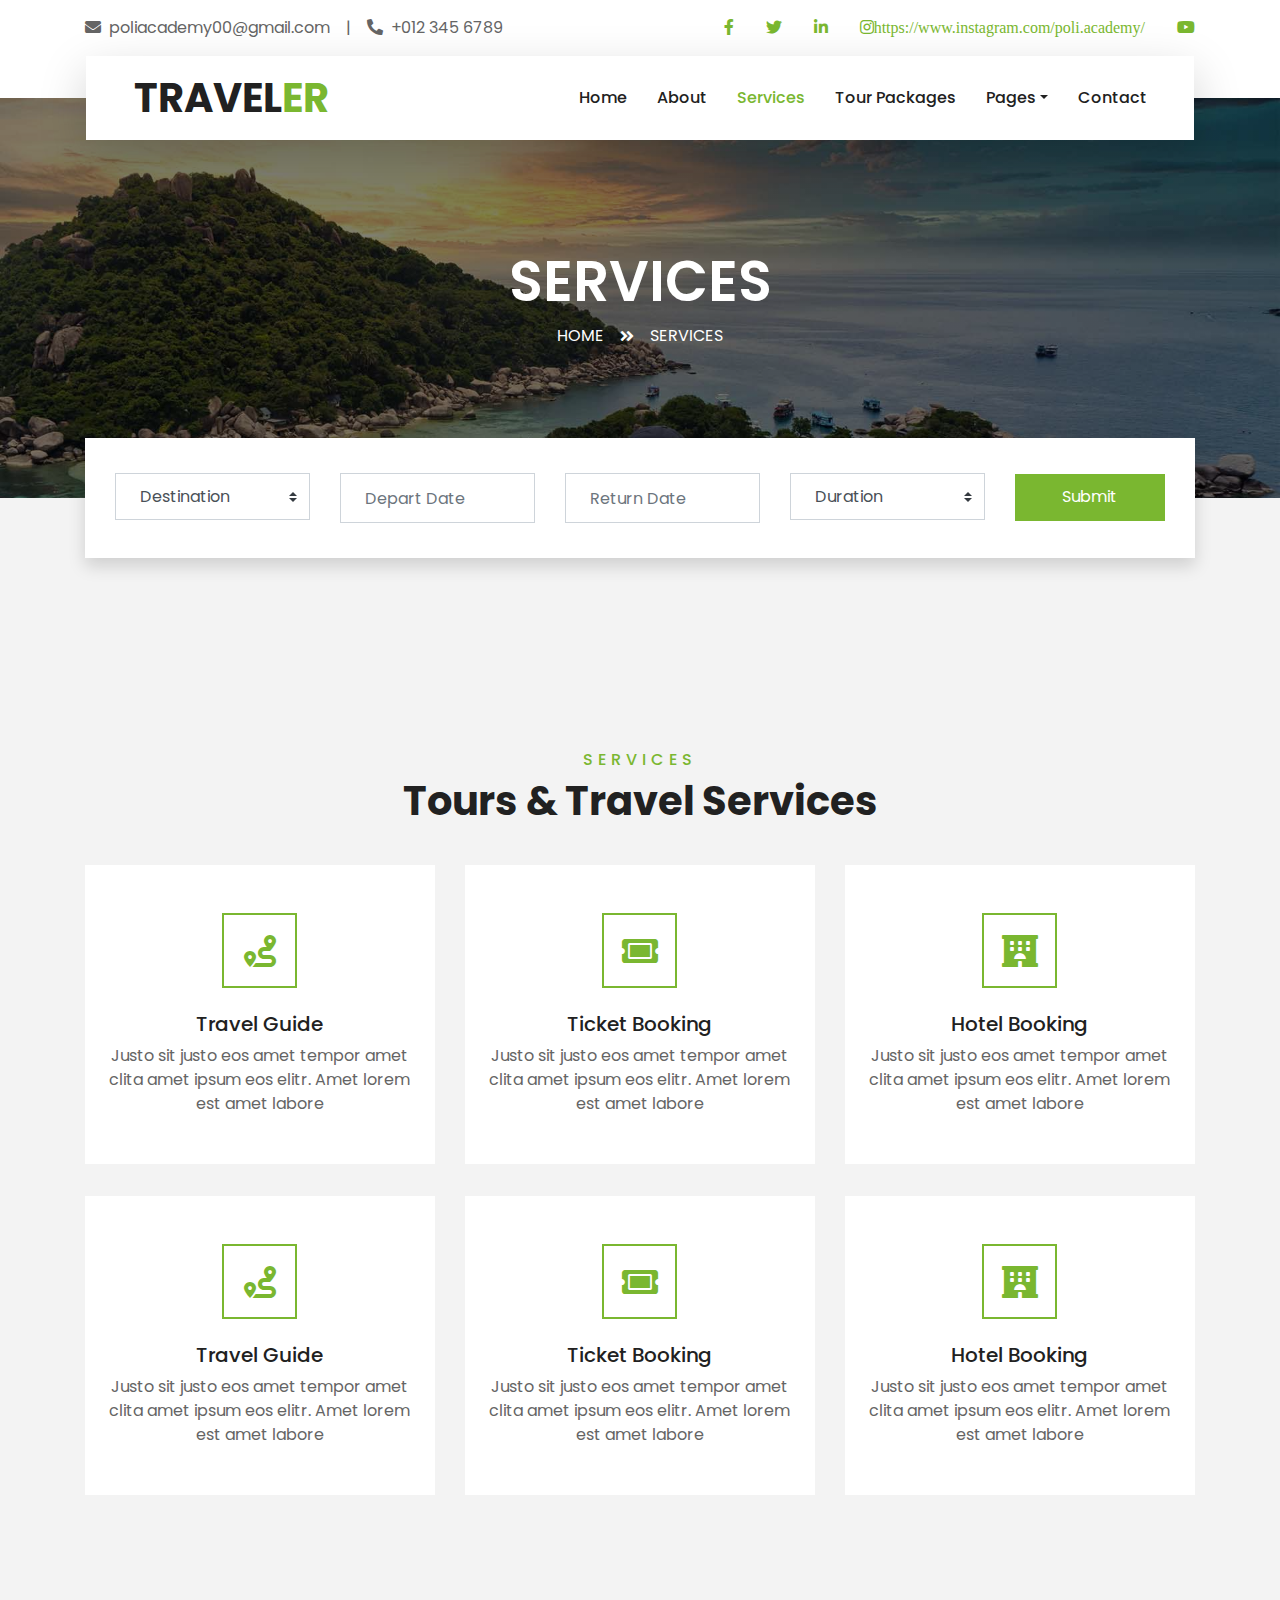
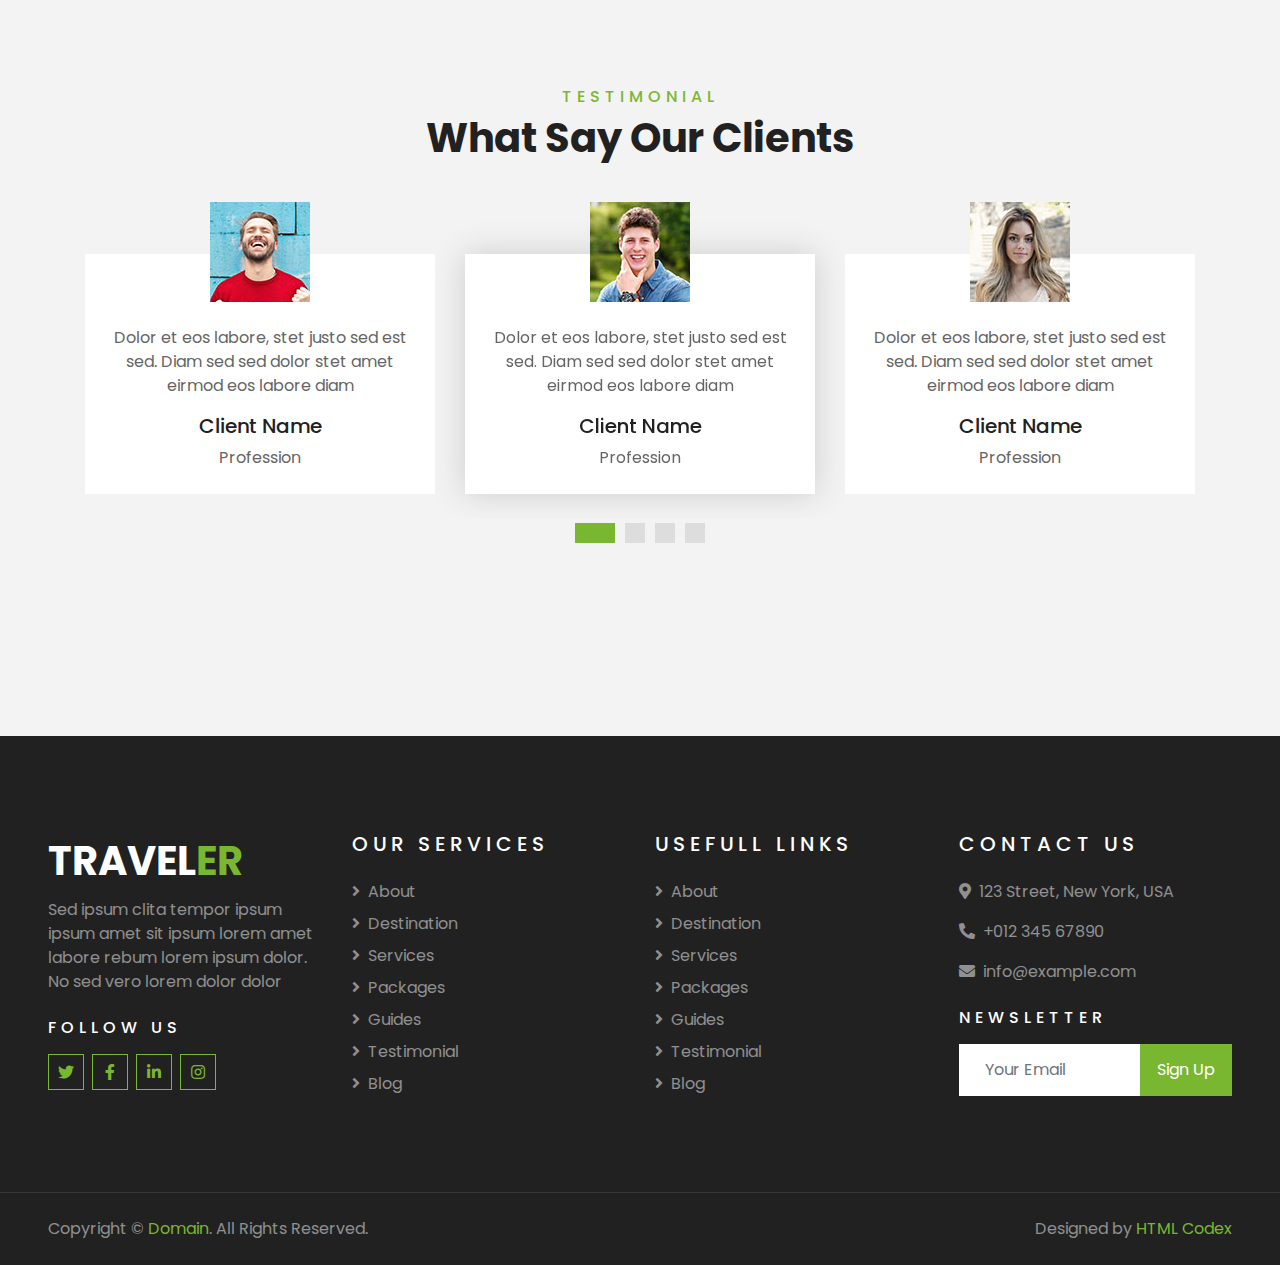
<file: service.html>
<!DOCTYPE html>
<html lang="en">

<head>
    <meta charset="utf-8">
    <title>TRAVELER - Free Travel Website Template</title>
    <meta content="width=device-width, initial-scale=1.0" name="viewport">
    <meta content="Free HTML Templates" name="keywords">
    <meta content="Free HTML Templates" name="description">

    <!-- Favicon -->
    <link href="img/favicon.ico" rel="icon">

    <!-- Google Web Fonts -->
    <link rel="preconnect" href="https://fonts.gstatic.com">
    <link href="https://fonts.googleapis.com/css2?family=Poppins:wght@400;500;600;700&display=swap" rel="stylesheet"> 

    <!-- Font Awesome -->
    <link href="https://cdnjs.cloudflare.com/ajax/libs/font-awesome/5.10.0/css/all.min.css" rel="stylesheet">

    <!-- Libraries Stylesheet -->
    <link href="lib/owlcarousel/assets/owl.carousel.min.css" rel="stylesheet">
    <link href="lib/tempusdominus/css/tempusdominus-bootstrap-4.min.css" rel="stylesheet" />

    <!-- Customized Bootstrap Stylesheet -->
    <link href="css/style.css" rel="stylesheet">
</head>

<body>
    <!-- Topbar Start -->
    <div class="container-fluid bg-light pt-3 d-none d-lg-block">
        <div class="container">
            <div class="row">
                <div class="col-lg-6 text-center text-lg-left mb-2 mb-lg-0">
                    <div class="d-inline-flex align-items-center">
                        <p><i class="fa fa-envelope mr-2"></i>poliacademy00@gmail.com</p>
                        <p class="text-body px-3">|</p>
                        <p><i class="fa fa-phone-alt mr-2"></i>+012 345 6789</p>
                    </div>
                </div>
                <div class="col-lg-6 text-center text-lg-right">
                    <div class="d-inline-flex align-items-center">
                        <a class="text-primary px-3" href="">
                            <i class="fab fa-facebook-f"></i>
                        </a>
                        <a class="text-primary px-3" href="">
                            <i class="fab fa-twitter"></i>
                        </a>
                        <a class="text-primary px-3" href="">
                            <i class="fab fa-linkedin-in"></i>
                        </a>
                        <a class="text-primary px-3" href="">
                            <i class="fab fa-instagram">https://www.instagram.com/poli.academy/</i>
                        </a>
                        <a class="text-primary pl-3" href="">
                            <i class="fab fa-youtube"></i>
                        </a>
                    </div>
                </div>
            </div>
        </div>
    </div>
    <!-- Topbar End -->


    <!-- Navbar Start -->
    <div class="container-fluid position-relative nav-bar p-0">
        <div class="container-lg position-relative p-0 px-lg-3" style="z-index: 9;">
            <nav class="navbar navbar-expand-lg bg-light navbar-light shadow-lg py-3 py-lg-0 pl-3 pl-lg-5">
                <a href="" class="navbar-brand">
                    <h1 class="m-0 text-primary"><span class="text-dark">TRAVEL</span>ER</h1>
                </a>
                <button type="button" class="navbar-toggler" data-toggle="collapse" data-target="#navbarCollapse">
                    <span class="navbar-toggler-icon"></span>
                </button>
                <div class="collapse navbar-collapse justify-content-between px-3" id="navbarCollapse">
                    <div class="navbar-nav ml-auto py-0">
                        <a href="index.html" class="nav-item nav-link">Home</a>
                        <a href="about.html" class="nav-item nav-link">About</a>
                        <a href="service.html" class="nav-item nav-link active">Services</a>
                        <a href="package.html" class="nav-item nav-link">Tour Packages</a>
                        <div class="nav-item dropdown">
                            <a href="#" class="nav-link dropdown-toggle" data-toggle="dropdown">Pages</a>
                            <div class="dropdown-menu border-0 rounded-0 m-0">
                                <a href="blog.html" class="dropdown-item">Blog Grid</a>
                                <a href="single.html" class="dropdown-item">Blog Detail</a>
                                <a href="destination.html" class="dropdown-item">Destination</a>
                                <a href="guide.html" class="dropdown-item">Travel Guides</a>
                                <a href="testimonial.html" class="dropdown-item">Testimonial</a>
                            </div>
                        </div>
                        <a href="contact.html" class="nav-item nav-link">Contact</a>
                    </div>
                </div>
            </nav>
        </div>
    </div>
    <!-- Navbar End -->


    <!-- Header Start -->
    <div class="container-fluid page-header">
        <div class="container">
            <div class="d-flex flex-column align-items-center justify-content-center" style="min-height: 400px">
                <h3 class="display-4 text-white text-uppercase">Services</h3>
                <div class="d-inline-flex text-white">
                    <p class="m-0 text-uppercase"><a class="text-white" href="">Home</a></p>
                    <i class="fa fa-angle-double-right pt-1 px-3"></i>
                    <p class="m-0 text-uppercase">Services</p>
                </div>
            </div>
        </div>
    </div>
    <!-- Header End -->


    <!-- Booking Start -->
    <div class="container-fluid booking mt-5 pb-5">
        <div class="container pb-5">
            <div class="bg-light shadow" style="padding: 30px;">
                <div class="row align-items-center" style="min-height: 60px;">
                    <div class="col-md-10">
                        <div class="row">
                            <div class="col-md-3">
                                <div class="mb-3 mb-md-0">
                                    <select class="custom-select px-4" style="height: 47px;">
                                        <option selected>Destination</option>
                                        <option value="1">Destination 1</option>
                                        <option value="2">Destination 1</option>
                                        <option value="3">Destination 1</option>
                                    </select>
                                </div>
                            </div>
                            <div class="col-md-3">
                                <div class="mb-3 mb-md-0">
                                    <div class="date" id="date1" data-target-input="nearest">
                                        <input type="text" class="form-control p-4 datetimepicker-input" placeholder="Depart Date" data-target="#date1" data-toggle="datetimepicker"/>
                                    </div>
                                </div>
                            </div>
                            <div class="col-md-3">
                                <div class="mb-3 mb-md-0">
                                    <div class="date" id="date2" data-target-input="nearest">
                                        <input type="text" class="form-control p-4 datetimepicker-input" placeholder="Return Date" data-target="#date2" data-toggle="datetimepicker"/>
                                    </div>
                                </div>
                            </div>
                            <div class="col-md-3">
                                <div class="mb-3 mb-md-0">
                                    <select class="custom-select px-4" style="height: 47px;">
                                        <option selected>Duration</option>
                                        <option value="1">Duration 1</option>
                                        <option value="2">Duration 1</option>
                                        <option value="3">Duration 1</option>
                                    </select>
                                </div>
                            </div>
                        </div>
                    </div>
                    <div class="col-md-2">
                        <button class="btn btn-primary btn-block" type="submit" style="height: 47px; margin-top: -2px;">Submit</button>
                    </div>
                </div>
            </div>
        </div>
    </div>
    <!-- Booking End -->


    <!-- Service Start -->
    <div class="container-fluid py-5">
        <div class="container pt-5 pb-3">
            <div class="text-center mb-3 pb-3">
                <h6 class="text-primary text-uppercase" style="letter-spacing: 5px;">Services</h6>
                <h1>Tours & Travel Services</h1>
            </div>
            <div class="row">
                <div class="col-lg-4 col-md-6 mb-4">
                    <div class="service-item bg-white text-center mb-2 py-5 px-4">
                        <i class="fa fa-2x fa-route mx-auto mb-4"></i>
                        <h5 class="mb-2">Travel Guide</h5>
                        <p class="m-0">Justo sit justo eos amet tempor amet clita amet ipsum eos elitr. Amet lorem est amet labore</p>
                    </div>
                </div>
                <div class="col-lg-4 col-md-6 mb-4">
                    <div class="service-item bg-white text-center mb-2 py-5 px-4">
                        <i class="fa fa-2x fa-ticket-alt mx-auto mb-4"></i>
                        <h5 class="mb-2">Ticket Booking</h5>
                        <p class="m-0">Justo sit justo eos amet tempor amet clita amet ipsum eos elitr. Amet lorem est amet labore</p>
                    </div>
                </div>
                <div class="col-lg-4 col-md-6 mb-4">
                    <div class="service-item bg-white text-center mb-2 py-5 px-4">
                        <i class="fa fa-2x fa-hotel mx-auto mb-4"></i>
                        <h5 class="mb-2">Hotel Booking</h5>
                        <p class="m-0">Justo sit justo eos amet tempor amet clita amet ipsum eos elitr. Amet lorem est amet labore</p>
                    </div>
                </div>
                <div class="col-lg-4 col-md-6 mb-4">
                    <div class="service-item bg-white text-center mb-2 py-5 px-4">
                        <i class="fa fa-2x fa-route mx-auto mb-4"></i>
                        <h5 class="mb-2">Travel Guide</h5>
                        <p class="m-0">Justo sit justo eos amet tempor amet clita amet ipsum eos elitr. Amet lorem est amet labore</p>
                    </div>
                </div>
                <div class="col-lg-4 col-md-6 mb-4">
                    <div class="service-item bg-white text-center mb-2 py-5 px-4">
                        <i class="fa fa-2x fa-ticket-alt mx-auto mb-4"></i>
                        <h5 class="mb-2">Ticket Booking</h5>
                        <p class="m-0">Justo sit justo eos amet tempor amet clita amet ipsum eos elitr. Amet lorem est amet labore</p>
                    </div>
                </div>
                <div class="col-lg-4 col-md-6 mb-4">
                    <div class="service-item bg-white text-center mb-2 py-5 px-4">
                        <i class="fa fa-2x fa-hotel mx-auto mb-4"></i>
                        <h5 class="mb-2">Hotel Booking</h5>
                        <p class="m-0">Justo sit justo eos amet tempor amet clita amet ipsum eos elitr. Amet lorem est amet labore</p>
                    </div>
                </div>
            </div>
        </div>
    </div>
    <!-- Service End -->


    <!-- Testimonial Start -->
    <div class="container-fluid py-5">
        <div class="container py-5">
            <div class="text-center mb-3 pb-3">
                <h6 class="text-primary text-uppercase" style="letter-spacing: 5px;">Testimonial</h6>
                <h1>What Say Our Clients</h1>
            </div>
            <div class="owl-carousel testimonial-carousel">
                <div class="text-center pb-4">
                    <img class="img-fluid mx-auto" src="img/testimonial-1.jpg" style="width: 100px; height: 100px;" >
                    <div class="testimonial-text bg-white p-4 mt-n5">
                        <p class="mt-5">Dolor et eos labore, stet justo sed est sed. Diam sed sed dolor stet amet eirmod eos labore diam
                        </p>
                        <h5 class="text-truncate">Client Name</h5>
                        <span>Profession</span>
                    </div>
                </div>
                <div class="text-center">
                    <img class="img-fluid mx-auto" src="img/testimonial-2.jpg" style="width: 100px; height: 100px;" >
                    <div class="testimonial-text bg-white p-4 mt-n5">
                        <p class="mt-5">Dolor et eos labore, stet justo sed est sed. Diam sed sed dolor stet amet eirmod eos labore diam
                        </p>
                        <h5 class="text-truncate">Client Name</h5>
                        <span>Profession</span>
                    </div>
                </div>
                <div class="text-center">
                    <img class="img-fluid mx-auto" src="img/testimonial-3.jpg" style="width: 100px; height: 100px;" >
                    <div class="testimonial-text bg-white p-4 mt-n5">
                        <p class="mt-5">Dolor et eos labore, stet justo sed est sed. Diam sed sed dolor stet amet eirmod eos labore diam
                        </p>
                        <h5 class="text-truncate">Client Name</h5>
                        <span>Profession</span>
                    </div>
                </div>
                <div class="text-center">
                    <img class="img-fluid mx-auto" src="img/testimonial-4.jpg" style="width: 100px; height: 100px;" >
                    <div class="testimonial-text bg-white p-4 mt-n5">
                        <p class="mt-5">Dolor et eos labore, stet justo sed est sed. Diam sed sed dolor stet amet eirmod eos labore diam
                        </p>
                        <h5 class="text-truncate">Client Name</h5>
                        <span>Profession</span>
                    </div>
                </div>
            </div>
        </div>
    </div>
    <!-- Testimonial End -->


    <!-- Footer Start -->
    <div class="container-fluid bg-dark text-white-50 py-5 px-sm-3 px-lg-5" style="margin-top: 90px;">
        <div class="row pt-5">
            <div class="col-lg-3 col-md-6 mb-5">
                <a href="" class="navbar-brand">
                    <h1 class="text-primary"><span class="text-white">TRAVEL</span>ER</h1>
                </a>
                <p>Sed ipsum clita tempor ipsum ipsum amet sit ipsum lorem amet labore rebum lorem ipsum dolor. No sed vero lorem dolor dolor</p>
                <h6 class="text-white text-uppercase mt-4 mb-3" style="letter-spacing: 5px;">Follow Us</h6>
                <div class="d-flex justify-content-start">
                    <a class="btn btn-outline-primary btn-square mr-2" href="#"><i class="fab fa-twitter"></i></a>
                    <a class="btn btn-outline-primary btn-square mr-2" href="#"><i class="fab fa-facebook-f"></i></a>
                    <a class="btn btn-outline-primary btn-square mr-2" href="#"><i class="fab fa-linkedin-in"></i></a>
                    <a class="btn btn-outline-primary btn-square" href="#"><i class="fab fa-instagram"></i></a>
                </div>
            </div>
            <div class="col-lg-3 col-md-6 mb-5">
                <h5 class="text-white text-uppercase mb-4" style="letter-spacing: 5px;">Our Services</h5>
                <div class="d-flex flex-column justify-content-start">
                    <a class="text-white-50 mb-2" href="#"><i class="fa fa-angle-right mr-2"></i>About</a>
                    <a class="text-white-50 mb-2" href="#"><i class="fa fa-angle-right mr-2"></i>Destination</a>
                    <a class="text-white-50 mb-2" href="#"><i class="fa fa-angle-right mr-2"></i>Services</a>
                    <a class="text-white-50 mb-2" href="#"><i class="fa fa-angle-right mr-2"></i>Packages</a>
                    <a class="text-white-50 mb-2" href="#"><i class="fa fa-angle-right mr-2"></i>Guides</a>
                    <a class="text-white-50 mb-2" href="#"><i class="fa fa-angle-right mr-2"></i>Testimonial</a>
                    <a class="text-white-50" href="#"><i class="fa fa-angle-right mr-2"></i>Blog</a>
                </div>
            </div>
            <div class="col-lg-3 col-md-6 mb-5">
                <h5 class="text-white text-uppercase mb-4" style="letter-spacing: 5px;">Usefull Links</h5>
                <div class="d-flex flex-column justify-content-start">
                    <a class="text-white-50 mb-2" href="#"><i class="fa fa-angle-right mr-2"></i>About</a>
                    <a class="text-white-50 mb-2" href="#"><i class="fa fa-angle-right mr-2"></i>Destination</a>
                    <a class="text-white-50 mb-2" href="#"><i class="fa fa-angle-right mr-2"></i>Services</a>
                    <a class="text-white-50 mb-2" href="#"><i class="fa fa-angle-right mr-2"></i>Packages</a>
                    <a class="text-white-50 mb-2" href="#"><i class="fa fa-angle-right mr-2"></i>Guides</a>
                    <a class="text-white-50 mb-2" href="#"><i class="fa fa-angle-right mr-2"></i>Testimonial</a>
                    <a class="text-white-50" href="#"><i class="fa fa-angle-right mr-2"></i>Blog</a>
                </div>
            </div>
            <div class="col-lg-3 col-md-6 mb-5">
                <h5 class="text-white text-uppercase mb-4" style="letter-spacing: 5px;">Contact Us</h5>
                <p><i class="fa fa-map-marker-alt mr-2"></i>123 Street, New York, USA</p>
                <p><i class="fa fa-phone-alt mr-2"></i>+012 345 67890</p>
                <p><i class="fa fa-envelope mr-2"></i>info@example.com</p>
                <h6 class="text-white text-uppercase mt-4 mb-3" style="letter-spacing: 5px;">Newsletter</h6>
                <div class="w-100">
                    <div class="input-group">
                        <input type="text" class="form-control border-light" style="padding: 25px;" placeholder="Your Email">
                        <div class="input-group-append">
                            <button class="btn btn-primary px-3">Sign Up</button>
                        </div>
                    </div>
                </div>
            </div>
        </div>
    </div>
    <div class="container-fluid bg-dark text-white border-top py-4 px-sm-3 px-md-5" style="border-color: rgba(256, 256, 256, .1) !important;">
        <div class="row">
            <div class="col-lg-6 text-center text-md-left mb-3 mb-md-0">
                <p class="m-0 text-white-50">Copyright &copy; <a href="#">Domain</a>. All Rights Reserved.</a>
                </p>
            </div>
            <div class="col-lg-6 text-center text-md-right">
                <p class="m-0 text-white-50">Designed by <a href="https://htmlcodex.com">HTML Codex</a>
                </p>
            </div>
        </div>
    </div>
    <!-- Footer End -->


    <!-- Back to Top -->
    <a href="#" class="btn btn-lg btn-primary btn-lg-square back-to-top"><i class="fa fa-angle-double-up"></i></a>


    <!-- JavaScript Libraries -->
    <script src="https://code.jquery.com/jquery-3.4.1.min.js"></script>
    <script src="https://stackpath.bootstrapcdn.com/bootstrap/4.4.1/js/bootstrap.bundle.min.js"></script>
    <script src="lib/easing/easing.min.js"></script>
    <script src="lib/owlcarousel/owl.carousel.min.js"></script>
    <script src="lib/tempusdominus/js/moment.min.js"></script>
    <script src="lib/tempusdominus/js/moment-timezone.min.js"></script>
    <script src="lib/tempusdominus/js/tempusdominus-bootstrap-4.min.js"></script>

    <!-- Contact Javascript File -->
    <script src="mail/jqBootstrapValidation.min.js"></script>
    <script src="mail/contact.js"></script>

    <!-- Template Javascript -->
    <script src="js/main.js"></script>
</body>

</html>
</file>
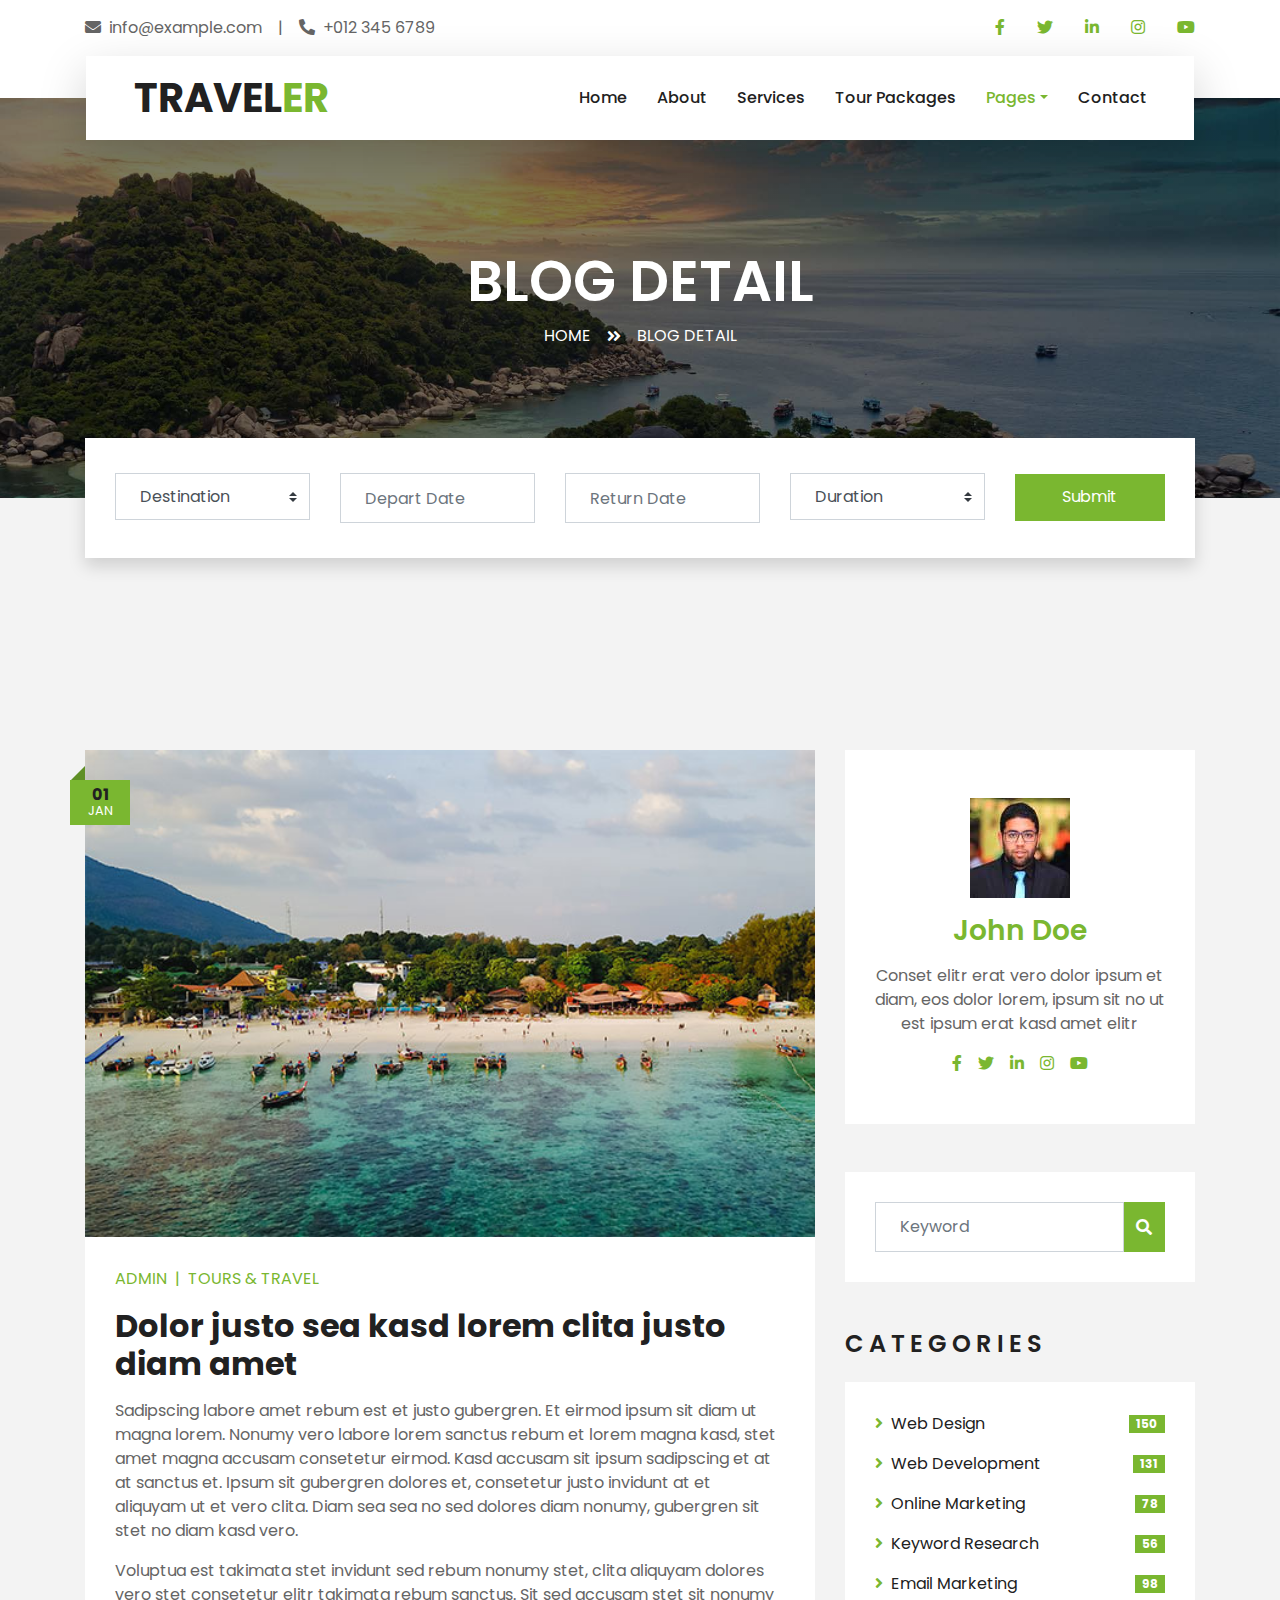
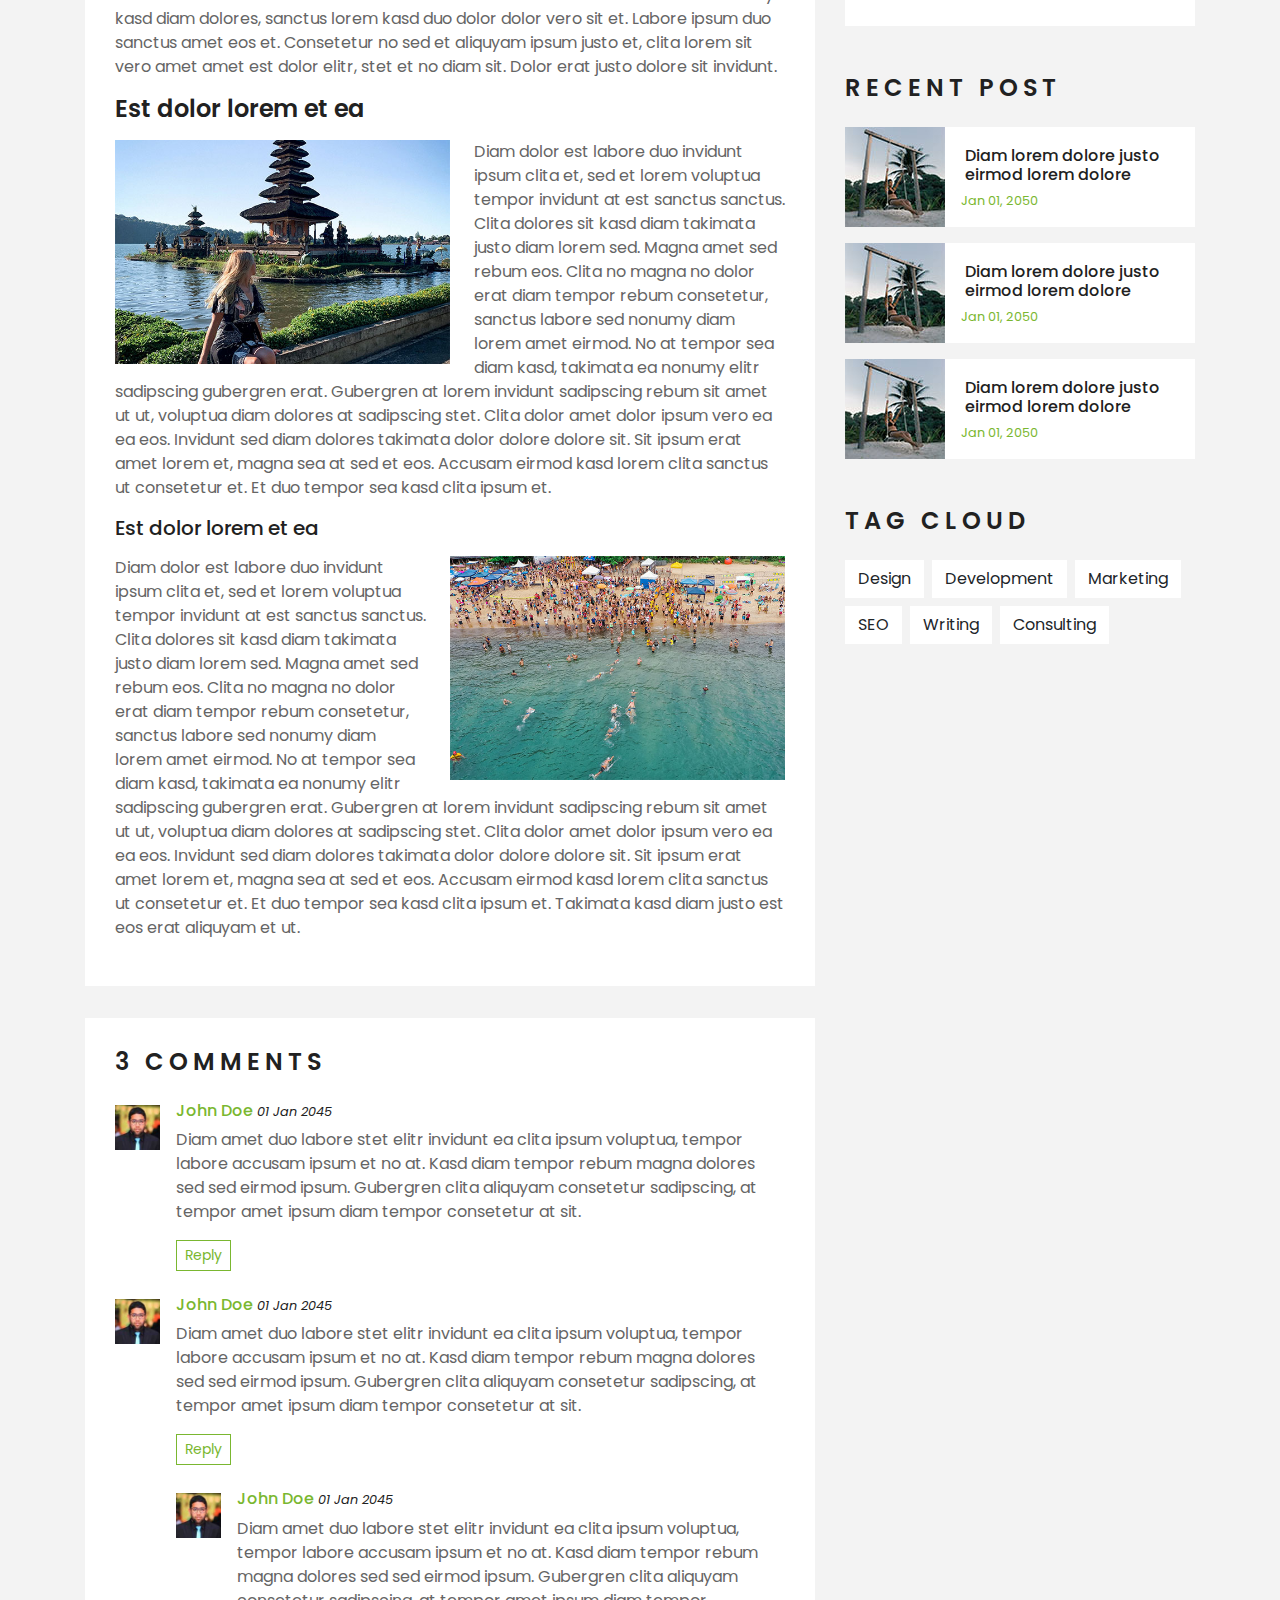
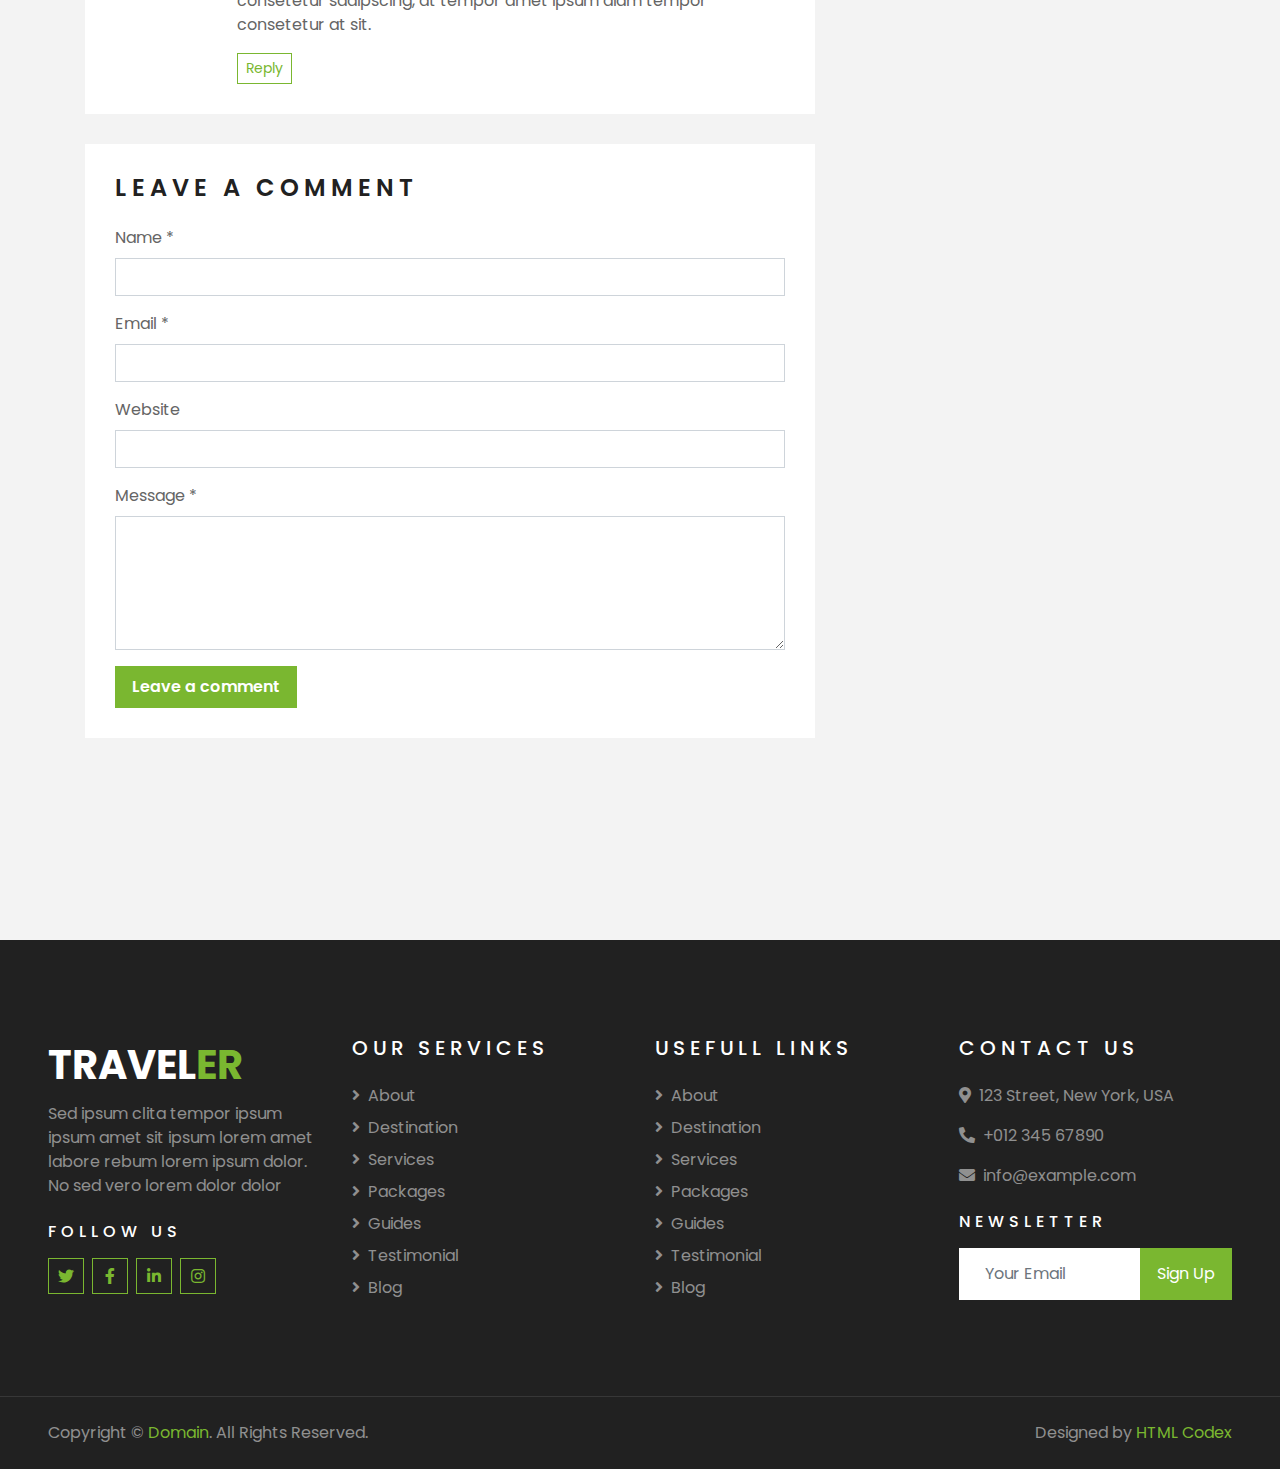
<file: single.html>
<!DOCTYPE html>
<html lang="en">

<head>
    <meta charset="utf-8">
    <title>TRAVELER - Free Travel Website Template</title>
    <meta content="width=device-width, initial-scale=1.0" name="viewport">
    <meta content="Free HTML Templates" name="keywords">
    <meta content="Free HTML Templates" name="description">

    <!-- Favicon -->
    <link href="img/favicon.ico" rel="icon">

    <!-- Google Web Fonts -->
    <link rel="preconnect" href="https://fonts.gstatic.com">
    <link href="https://fonts.googleapis.com/css2?family=Poppins:wght@400;500;600;700&display=swap" rel="stylesheet"> 

    <!-- Font Awesome -->
    <link href="https://cdnjs.cloudflare.com/ajax/libs/font-awesome/5.10.0/css/all.min.css" rel="stylesheet">

    <!-- Libraries Stylesheet -->
    <link href="lib/owlcarousel/assets/owl.carousel.min.css" rel="stylesheet">
    <link href="lib/tempusdominus/css/tempusdominus-bootstrap-4.min.css" rel="stylesheet" />

    <!-- Customized Bootstrap Stylesheet -->
    <link href="css/style.css" rel="stylesheet">
</head>

<body>
    <!-- Topbar Start -->
    <div class="container-fluid bg-light pt-3 d-none d-lg-block">
        <div class="container">
            <div class="row">
                <div class="col-lg-6 text-center text-lg-left mb-2 mb-lg-0">
                    <div class="d-inline-flex align-items-center">
                        <p><i class="fa fa-envelope mr-2"></i>info@example.com</p>
                        <p class="text-body px-3">|</p>
                        <p><i class="fa fa-phone-alt mr-2"></i>+012 345 6789</p>
                    </div>
                </div>
                <div class="col-lg-6 text-center text-lg-right">
                    <div class="d-inline-flex align-items-center">
                        <a class="text-primary px-3" href="">
                            <i class="fab fa-facebook-f"></i>
                        </a>
                        <a class="text-primary px-3" href="">
                            <i class="fab fa-twitter"></i>
                        </a>
                        <a class="text-primary px-3" href="">
                            <i class="fab fa-linkedin-in"></i>
                        </a>
                        <a class="text-primary px-3" href="">
                            <i class="fab fa-instagram"></i>
                        </a>
                        <a class="text-primary pl-3" href="">
                            <i class="fab fa-youtube"></i>
                        </a>
                    </div>
                </div>
            </div>
        </div>
    </div>
    <!-- Topbar End -->


    <!-- Navbar Start -->
    <div class="container-fluid position-relative nav-bar p-0">
        <div class="container-lg position-relative p-0 px-lg-3" style="z-index: 9;">
            <nav class="navbar navbar-expand-lg bg-light navbar-light shadow-lg py-3 py-lg-0 pl-3 pl-lg-5">
                <a href="" class="navbar-brand">
                    <h1 class="m-0 text-primary"><span class="text-dark">TRAVEL</span>ER</h1>
                </a>
                <button type="button" class="navbar-toggler" data-toggle="collapse" data-target="#navbarCollapse">
                    <span class="navbar-toggler-icon"></span>
                </button>
                <div class="collapse navbar-collapse justify-content-between px-3" id="navbarCollapse">
                    <div class="navbar-nav ml-auto py-0">
                        <a href="index.html" class="nav-item nav-link">Home</a>
                        <a href="about.html" class="nav-item nav-link">About</a>
                        <a href="service.html" class="nav-item nav-link">Services</a>
                        <a href="package.html" class="nav-item nav-link">Tour Packages</a>
                        <div class="nav-item dropdown">
                            <a href="#" class="nav-link dropdown-toggle active" data-toggle="dropdown">Pages</a>
                            <div class="dropdown-menu border-0 rounded-0 m-0">
                                <a href="blog.html" class="dropdown-item">Blog Grid</a>
                                <a href="single.html" class="dropdown-item active">Blog Detail</a>
                                <a href="destination.html" class="dropdown-item">Destination</a>
                                <a href="guide.html" class="dropdown-item">Travel Guides</a>
                                <a href="testimonial.html" class="dropdown-item">Testimonial</a>
                            </div>
                        </div>
                        <a href="contact.html" class="nav-item nav-link">Contact</a>
                    </div>
                </div>
            </nav>
        </div>
    </div>
    <!-- Navbar End -->


    <!-- Header Start -->
    <div class="container-fluid page-header">
        <div class="container">
            <div class="d-flex flex-column align-items-center justify-content-center" style="min-height: 400px">
                <h3 class="display-4 text-white text-uppercase">Blog Detail</h3>
                <div class="d-inline-flex text-white">
                    <p class="m-0 text-uppercase"><a class="text-white" href="">Home</a></p>
                    <i class="fa fa-angle-double-right pt-1 px-3"></i>
                    <p class="m-0 text-uppercase">Blog Detail</p>
                </div>
            </div>
        </div>
    </div>
    <!-- Header End -->


    <!-- Booking Start -->
    <div class="container-fluid booking mt-5 pb-5">
        <div class="container pb-5">
            <div class="bg-light shadow" style="padding: 30px;">
                <div class="row align-items-center" style="min-height: 60px;">
                    <div class="col-md-10">
                        <div class="row">
                            <div class="col-md-3">
                                <div class="mb-3 mb-md-0">
                                    <select class="custom-select px-4" style="height: 47px;">
                                        <option selected>Destination</option>
                                        <option value="1">Destination 1</option>
                                        <option value="2">Destination 1</option>
                                        <option value="3">Destination 1</option>
                                    </select>
                                </div>
                            </div>
                            <div class="col-md-3">
                                <div class="mb-3 mb-md-0">
                                    <div class="date" id="date1" data-target-input="nearest">
                                        <input type="text" class="form-control p-4 datetimepicker-input" placeholder="Depart Date" data-target="#date1" data-toggle="datetimepicker"/>
                                    </div>
                                </div>
                            </div>
                            <div class="col-md-3">
                                <div class="mb-3 mb-md-0">
                                    <div class="date" id="date2" data-target-input="nearest">
                                        <input type="text" class="form-control p-4 datetimepicker-input" placeholder="Return Date" data-target="#date2" data-toggle="datetimepicker"/>
                                    </div>
                                </div>
                            </div>
                            <div class="col-md-3">
                                <div class="mb-3 mb-md-0">
                                    <select class="custom-select px-4" style="height: 47px;">
                                        <option selected>Duration</option>
                                        <option value="1">Duration 1</option>
                                        <option value="2">Duration 1</option>
                                        <option value="3">Duration 1</option>
                                    </select>
                                </div>
                            </div>
                        </div>
                    </div>
                    <div class="col-md-2">
                        <button class="btn btn-primary btn-block" type="submit" style="height: 47px; margin-top: -2px;">Submit</button>
                    </div>
                </div>
            </div>
        </div>
    </div>
    <!-- Booking End -->


    <!-- Blog Start -->
    <div class="container-fluid py-5">
        <div class="container py-5">
            <div class="row">
                <div class="col-lg-8">
                    <!-- Blog Detail Start -->
                    <div class="pb-3">
                        <div class="blog-item">
                            <div class="position-relative">
                                <img class="img-fluid w-100" src="img/blog-1.jpg" alt="">
                                <div class="blog-date">
                                    <h6 class="font-weight-bold mb-n1">01</h6>
                                    <small class="text-white text-uppercase">Jan</small>
                                </div>
                            </div>
                        </div>
                        <div class="bg-white mb-3" style="padding: 30px;">
                            <div class="d-flex mb-3">
                                <a class="text-primary text-uppercase text-decoration-none" href="">Admin</a>
                                <span class="text-primary px-2">|</span>
                                <a class="text-primary text-uppercase text-decoration-none" href="">Tours & Travel</a>
                            </div>
                            <h2 class="mb-3">Dolor justo sea kasd lorem clita justo diam amet</h2>
                            <p>Sadipscing labore amet rebum est et justo gubergren. Et eirmod ipsum sit diam ut
                                magna lorem. Nonumy vero labore lorem sanctus rebum et lorem magna kasd, stet
                                amet magna accusam consetetur eirmod. Kasd accusam sit ipsum sadipscing et at at
                                sanctus et. Ipsum sit gubergren dolores et, consetetur justo invidunt at et
                                aliquyam ut et vero clita. Diam sea sea no sed dolores diam nonumy, gubergren
                                sit stet no diam kasd vero.</p>
                            <p>Voluptua est takimata stet invidunt sed rebum nonumy stet, clita aliquyam dolores
                                vero stet consetetur elitr takimata rebum sanctus. Sit sed accusam stet sit
                                nonumy kasd diam dolores, sanctus lorem kasd duo dolor dolor vero sit et. Labore
                                ipsum duo sanctus amet eos et. Consetetur no sed et aliquyam ipsum justo et,
                                clita lorem sit vero amet amet est dolor elitr, stet et no diam sit. Dolor erat
                                justo dolore sit invidunt.</p>
                            <h4 class="mb-3">Est dolor lorem et ea</h4>
                            <img class="img-fluid w-50 float-left mr-4 mb-2" src="img/blog-2.jpg">
                            <p>Diam dolor est labore duo invidunt ipsum clita et, sed et lorem voluptua tempor
                                invidunt at est sanctus sanctus. Clita dolores sit kasd diam takimata justo diam
                                lorem sed. Magna amet sed rebum eos. Clita no magna no dolor erat diam tempor
                                rebum consetetur, sanctus labore sed nonumy diam lorem amet eirmod. No at tempor
                                sea diam kasd, takimata ea nonumy elitr sadipscing gubergren erat. Gubergren at
                                lorem invidunt sadipscing rebum sit amet ut ut, voluptua diam dolores at
                                sadipscing stet. Clita dolor amet dolor ipsum vero ea ea eos. Invidunt sed diam
                                dolores takimata dolor dolore dolore sit. Sit ipsum erat amet lorem et, magna
                                sea at sed et eos. Accusam eirmod kasd lorem clita sanctus ut consetetur et. Et
                                duo tempor sea kasd clita ipsum et.</p>
                            <h5 class="mb-3">Est dolor lorem et ea</h5>
                            <img class="img-fluid w-50 float-right ml-4 mb-2" src="img/blog-3.jpg">
                            <p>Diam dolor est labore duo invidunt ipsum clita et, sed et lorem voluptua tempor
                                invidunt at est sanctus sanctus. Clita dolores sit kasd diam takimata justo diam
                                lorem sed. Magna amet sed rebum eos. Clita no magna no dolor erat diam tempor
                                rebum consetetur, sanctus labore sed nonumy diam lorem amet eirmod. No at tempor
                                sea diam kasd, takimata ea nonumy elitr sadipscing gubergren erat. Gubergren at
                                lorem invidunt sadipscing rebum sit amet ut ut, voluptua diam dolores at
                                sadipscing stet. Clita dolor amet dolor ipsum vero ea ea eos. Invidunt sed diam
                                dolores takimata dolor dolore dolore sit. Sit ipsum erat amet lorem et, magna
                                sea at sed et eos. Accusam eirmod kasd lorem clita sanctus ut consetetur et. Et
                                duo tempor sea kasd clita ipsum et. Takimata kasd diam justo est eos erat
                                aliquyam et ut.</p>
                        </div>
                    </div>
                    <!-- Blog Detail End -->
    
                    <!-- Comment List Start -->
                    <div class="bg-white" style="padding: 30px; margin-bottom: 30px;">
                        <h4 class="text-uppercase mb-4" style="letter-spacing: 5px;">3 Comments</h4>
                        <div class="media mb-4">
                            <img src="img/user.jpg" alt="Image" class="img-fluid mr-3 mt-1" style="width: 45px;">
                            <div class="media-body">
                                <h6><a href="">John Doe</a> <small><i>01 Jan 2045</i></small></h6>
                                <p>Diam amet duo labore stet elitr invidunt ea clita ipsum voluptua, tempor labore
                                    accusam ipsum et no at. Kasd diam tempor rebum magna dolores sed sed eirmod ipsum.
                                    Gubergren clita aliquyam consetetur sadipscing, at tempor amet ipsum diam tempor
                                    consetetur at sit.</p>
                                <button class="btn btn-sm btn-outline-primary">Reply</button>
                            </div>
                        </div>
                        <div class="media">
                            <img src="img/user.jpg" alt="Image" class="img-fluid mr-3 mt-1" style="width: 45px;">
                            <div class="media-body">
                                <h6><a href="">John Doe</a> <small><i>01 Jan 2045</i></small></h6>
                                <p>Diam amet duo labore stet elitr invidunt ea clita ipsum voluptua, tempor labore
                                    accusam ipsum et no at. Kasd diam tempor rebum magna dolores sed sed eirmod ipsum.
                                    Gubergren clita aliquyam consetetur sadipscing, at tempor amet ipsum diam tempor
                                    consetetur at sit.</p>
                                <button class="btn btn-sm btn-outline-primary">Reply</button>
                                <div class="media mt-4">
                                    <img src="img/user.jpg" alt="Image" class="img-fluid mr-3 mt-1"
                                        style="width: 45px;">
                                    <div class="media-body">
                                        <h6><a href="">John Doe</a> <small><i>01 Jan 2045</i></small></h6>
                                        <p>Diam amet duo labore stet elitr invidunt ea clita ipsum voluptua, tempor
                                            labore accusam ipsum et no at. Kasd diam tempor rebum magna dolores sed sed
                                            eirmod ipsum. Gubergren clita aliquyam consetetur sadipscing, at tempor amet
                                            ipsum diam tempor consetetur at sit.</p>
                                        <button class="btn btn-sm btn-outline-primary">Reply</button>
                                    </div>
                                </div>
                            </div>
                        </div>
                    </div>
                    <!-- Comment List End -->
    
                    <!-- Comment Form Start -->
                    <div class="bg-white mb-3" style="padding: 30px;">
                        <h4 class="text-uppercase mb-4" style="letter-spacing: 5px;">Leave a comment</h4>
                        <form>
                            <div class="form-group">
                                <label for="name">Name *</label>
                                <input type="text" class="form-control" id="name">
                            </div>
                            <div class="form-group">
                                <label for="email">Email *</label>
                                <input type="email" class="form-control" id="email">
                            </div>
                            <div class="form-group">
                                <label for="website">Website</label>
                                <input type="url" class="form-control" id="website">
                            </div>
    
                            <div class="form-group">
                                <label for="message">Message *</label>
                                <textarea id="message" cols="30" rows="5" class="form-control"></textarea>
                            </div>
                            <div class="form-group mb-0">
                                <input type="submit" value="Leave a comment"
                                    class="btn btn-primary font-weight-semi-bold py-2 px-3">
                            </div>
                        </form>
                    </div>
                    <!-- Comment Form End -->
                </div>
    
                <div class="col-lg-4 mt-5 mt-lg-0">
                    <!-- Author Bio -->
                    <div class="d-flex flex-column text-center bg-white mb-5 py-5 px-4">
                        <img src="img/user.jpg" class="img-fluid mx-auto mb-3" style="width: 100px;">
                        <h3 class="text-primary mb-3">John Doe</h3>
                        <p>Conset elitr erat vero dolor ipsum et diam, eos dolor lorem, ipsum sit no ut est  ipsum erat kasd amet elitr</p>
                        <div class="d-flex justify-content-center">
                            <a class="text-primary px-2" href="">
                                <i class="fab fa-facebook-f"></i>
                            </a>
                            <a class="text-primary px-2" href="">
                                <i class="fab fa-twitter"></i>
                            </a>
                            <a class="text-primary px-2" href="">
                                <i class="fab fa-linkedin-in"></i>
                            </a>
                            <a class="text-primary px-2" href="">
                                <i class="fab fa-instagram"></i>
                            </a>
                            <a class="text-primary px-2" href="">
                                <i class="fab fa-youtube"></i>
                            </a>
                        </div>
                    </div>
    
                    <!-- Search Form -->
                    <div class="mb-5">
                        <div class="bg-white" style="padding: 30px;">
                            <div class="input-group">
                                <input type="text" class="form-control p-4" placeholder="Keyword">
                                <div class="input-group-append">
                                    <span class="input-group-text bg-primary border-primary text-white"><i
                                            class="fa fa-search"></i></span>
                                </div>
                            </div>
                        </div>
                    </div>

                    <!-- Category List -->
                    <div class="mb-5">
                        <h4 class="text-uppercase mb-4" style="letter-spacing: 5px;">Categories</h4>
                        <div class="bg-white" style="padding: 30px;">
                            <ul class="list-inline m-0">
                                <li class="mb-3 d-flex justify-content-between align-items-center">
                                    <a class="text-dark" href="#"><i class="fa fa-angle-right text-primary mr-2"></i>Web
                                        Design</a>
                                    <span class="badge badge-primary badge-pill">150</span>
                                </li>
                                <li class="mb-3 d-flex justify-content-between align-items-center">
                                    <a class="text-dark" href="#"><i class="fa fa-angle-right text-primary mr-2"></i>Web
                                        Development</a>
                                    <span class="badge badge-primary badge-pill">131</span>
                                </li>
                                <li class="mb-3 d-flex justify-content-between align-items-center">
                                    <a class="text-dark" href="#"><i
                                            class="fa fa-angle-right text-primary mr-2"></i>Online Marketing</a>
                                    <span class="badge badge-primary badge-pill">78</span>
                                </li>
                                <li class="mb-3 d-flex justify-content-between align-items-center">
                                    <a class="text-dark" href="#"><i
                                            class="fa fa-angle-right text-primary mr-2"></i>Keyword Research</a>
                                    <span class="badge badge-primary badge-pill">56</span>
                                </li>
                                <li class="d-flex justify-content-between align-items-center">
                                    <a class="text-dark" href="#"><i
                                            class="fa fa-angle-right text-primary mr-2"></i>Email Marketing</a>
                                    <span class="badge badge-primary badge-pill">98</span>
                                </li>
                            </ul>
                        </div>
                    </div>
    
                    <!-- Recent Post -->
                    <div class="mb-5">
                        <h4 class="text-uppercase mb-4" style="letter-spacing: 5px;">Recent Post</h4>
                        <a class="d-flex align-items-center text-decoration-none bg-white mb-3" href="">
                            <img class="img-fluid" src="img/blog-100x100.jpg" alt="">
                            <div class="pl-3">
                                <h6 class="m-1">Diam lorem dolore justo eirmod lorem dolore</h6>
                                <small>Jan 01, 2050</small>
                            </div>
                        </a>
                        <a class="d-flex align-items-center text-decoration-none bg-white mb-3" href="">
                            <img class="img-fluid" src="img/blog-100x100.jpg" alt="">
                            <div class="pl-3">
                                <h6 class="m-1">Diam lorem dolore justo eirmod lorem dolore</h6>
                                <small>Jan 01, 2050</small>
                            </div>
                        </a>
                        <a class="d-flex align-items-center text-decoration-none bg-white mb-3" href="">
                            <img class="img-fluid" src="img/blog-100x100.jpg" alt="">
                            <div class="pl-3">
                                <h6 class="m-1">Diam lorem dolore justo eirmod lorem dolore</h6>
                                <small>Jan 01, 2050</small>
                            </div>
                        </a>
                    </div>
    
                    <!-- Tag Cloud -->
                    <div class="mb-5">
                        <h4 class="text-uppercase mb-4" style="letter-spacing: 5px;">Tag Cloud</h4>
                        <div class="d-flex flex-wrap m-n1">
                            <a href="" class="btn btn-light m-1">Design</a>
                            <a href="" class="btn btn-light m-1">Development</a>
                            <a href="" class="btn btn-light m-1">Marketing</a>
                            <a href="" class="btn btn-light m-1">SEO</a>
                            <a href="" class="btn btn-light m-1">Writing</a>
                            <a href="" class="btn btn-light m-1">Consulting</a>
                        </div>
                    </div>
                </div>
            </div>
        </div>
    </div>
    <!-- Blog End -->


    <!-- Footer Start -->
    <div class="container-fluid bg-dark text-white-50 py-5 px-sm-3 px-lg-5" style="margin-top: 90px;">
        <div class="row pt-5">
            <div class="col-lg-3 col-md-6 mb-5">
                <a href="" class="navbar-brand">
                    <h1 class="text-primary"><span class="text-white">TRAVEL</span>ER</h1>
                </a>
                <p>Sed ipsum clita tempor ipsum ipsum amet sit ipsum lorem amet labore rebum lorem ipsum dolor. No sed vero lorem dolor dolor</p>
                <h6 class="text-white text-uppercase mt-4 mb-3" style="letter-spacing: 5px;">Follow Us</h6>
                <div class="d-flex justify-content-start">
                    <a class="btn btn-outline-primary btn-square mr-2" href="#"><i class="fab fa-twitter"></i></a>
                    <a class="btn btn-outline-primary btn-square mr-2" href="#"><i class="fab fa-facebook-f"></i></a>
                    <a class="btn btn-outline-primary btn-square mr-2" href="#"><i class="fab fa-linkedin-in"></i></a>
                    <a class="btn btn-outline-primary btn-square" href="#"><i class="fab fa-instagram"></i></a>
                </div>
            </div>
            <div class="col-lg-3 col-md-6 mb-5">
                <h5 class="text-white text-uppercase mb-4" style="letter-spacing: 5px;">Our Services</h5>
                <div class="d-flex flex-column justify-content-start">
                    <a class="text-white-50 mb-2" href="#"><i class="fa fa-angle-right mr-2"></i>About</a>
                    <a class="text-white-50 mb-2" href="#"><i class="fa fa-angle-right mr-2"></i>Destination</a>
                    <a class="text-white-50 mb-2" href="#"><i class="fa fa-angle-right mr-2"></i>Services</a>
                    <a class="text-white-50 mb-2" href="#"><i class="fa fa-angle-right mr-2"></i>Packages</a>
                    <a class="text-white-50 mb-2" href="#"><i class="fa fa-angle-right mr-2"></i>Guides</a>
                    <a class="text-white-50 mb-2" href="#"><i class="fa fa-angle-right mr-2"></i>Testimonial</a>
                    <a class="text-white-50" href="#"><i class="fa fa-angle-right mr-2"></i>Blog</a>
                </div>
            </div>
            <div class="col-lg-3 col-md-6 mb-5">
                <h5 class="text-white text-uppercase mb-4" style="letter-spacing: 5px;">Usefull Links</h5>
                <div class="d-flex flex-column justify-content-start">
                    <a class="text-white-50 mb-2" href="#"><i class="fa fa-angle-right mr-2"></i>About</a>
                    <a class="text-white-50 mb-2" href="#"><i class="fa fa-angle-right mr-2"></i>Destination</a>
                    <a class="text-white-50 mb-2" href="#"><i class="fa fa-angle-right mr-2"></i>Services</a>
                    <a class="text-white-50 mb-2" href="#"><i class="fa fa-angle-right mr-2"></i>Packages</a>
                    <a class="text-white-50 mb-2" href="#"><i class="fa fa-angle-right mr-2"></i>Guides</a>
                    <a class="text-white-50 mb-2" href="#"><i class="fa fa-angle-right mr-2"></i>Testimonial</a>
                    <a class="text-white-50" href="#"><i class="fa fa-angle-right mr-2"></i>Blog</a>
                </div>
            </div>
            <div class="col-lg-3 col-md-6 mb-5">
                <h5 class="text-white text-uppercase mb-4" style="letter-spacing: 5px;">Contact Us</h5>
                <p><i class="fa fa-map-marker-alt mr-2"></i>123 Street, New York, USA</p>
                <p><i class="fa fa-phone-alt mr-2"></i>+012 345 67890</p>
                <p><i class="fa fa-envelope mr-2"></i>info@example.com</p>
                <h6 class="text-white text-uppercase mt-4 mb-3" style="letter-spacing: 5px;">Newsletter</h6>
                <div class="w-100">
                    <div class="input-group">
                        <input type="text" class="form-control border-light" style="padding: 25px;" placeholder="Your Email">
                        <div class="input-group-append">
                            <button class="btn btn-primary px-3">Sign Up</button>
                        </div>
                    </div>
                </div>
            </div>
        </div>
    </div>
    <div class="container-fluid bg-dark text-white border-top py-4 px-sm-3 px-md-5" style="border-color: rgba(256, 256, 256, .1) !important;">
        <div class="row">
            <div class="col-lg-6 text-center text-md-left mb-3 mb-md-0">
                <p class="m-0 text-white-50">Copyright &copy; <a href="#">Domain</a>. All Rights Reserved.</a>
                </p>
            </div>
            <div class="col-lg-6 text-center text-md-right">
                <p class="m-0 text-white-50">Designed by <a href="https://htmlcodex.com">HTML Codex</a>
                </p>
            </div>
        </div>
    </div>
    <!-- Footer End -->


    <!-- Back to Top -->
    <a href="#" class="btn btn-lg btn-primary btn-lg-square back-to-top"><i class="fa fa-angle-double-up"></i></a>


    <!-- JavaScript Libraries -->
    <script src="https://code.jquery.com/jquery-3.4.1.min.js"></script>
    <script src="https://stackpath.bootstrapcdn.com/bootstrap/4.4.1/js/bootstrap.bundle.min.js"></script>
    <script src="lib/easing/easing.min.js"></script>
    <script src="lib/owlcarousel/owl.carousel.min.js"></script>
    <script src="lib/tempusdominus/js/moment.min.js"></script>
    <script src="lib/tempusdominus/js/moment-timezone.min.js"></script>
    <script src="lib/tempusdominus/js/tempusdominus-bootstrap-4.min.js"></script>

    <!-- Contact Javascript File -->
    <script src="mail/jqBootstrapValidation.min.js"></script>
    <script src="mail/contact.js"></script>

    <!-- Template Javascript -->
    <script src="js/main.js"></script>
</body>

</html>
</file>
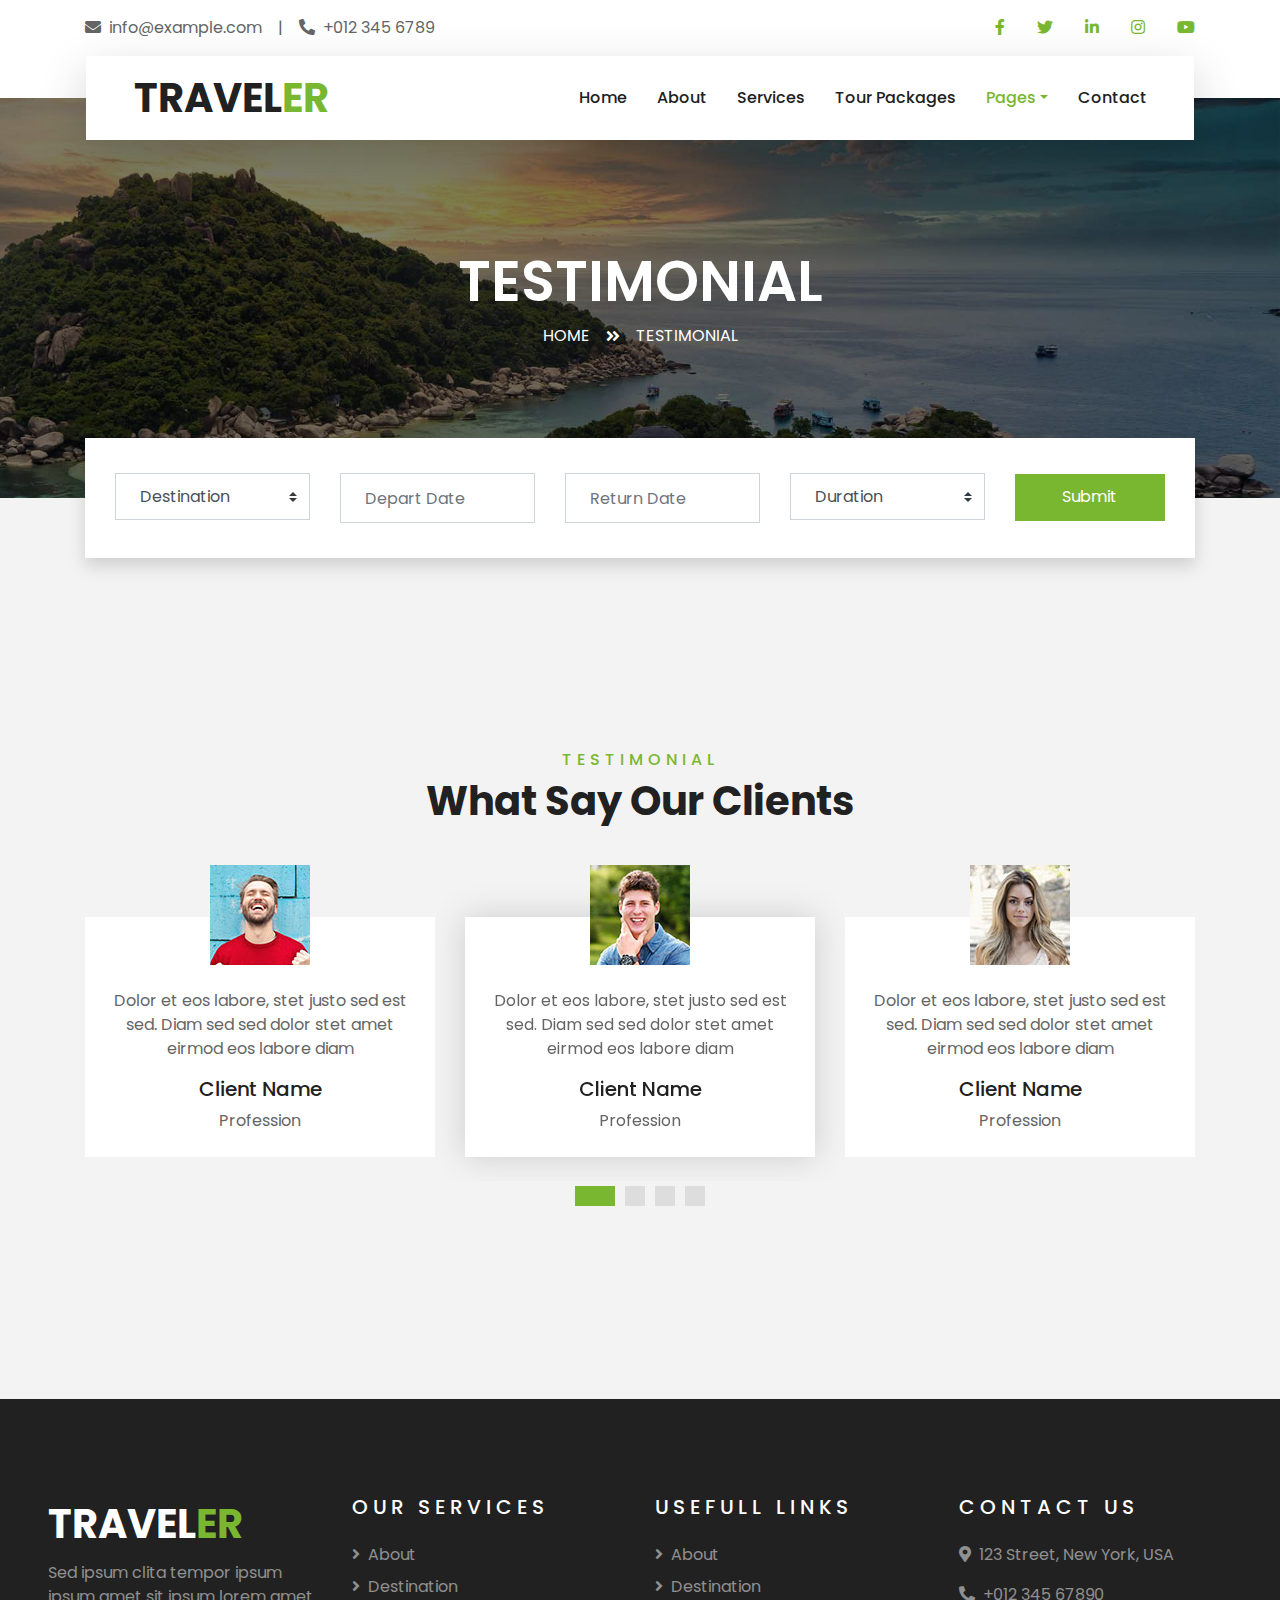
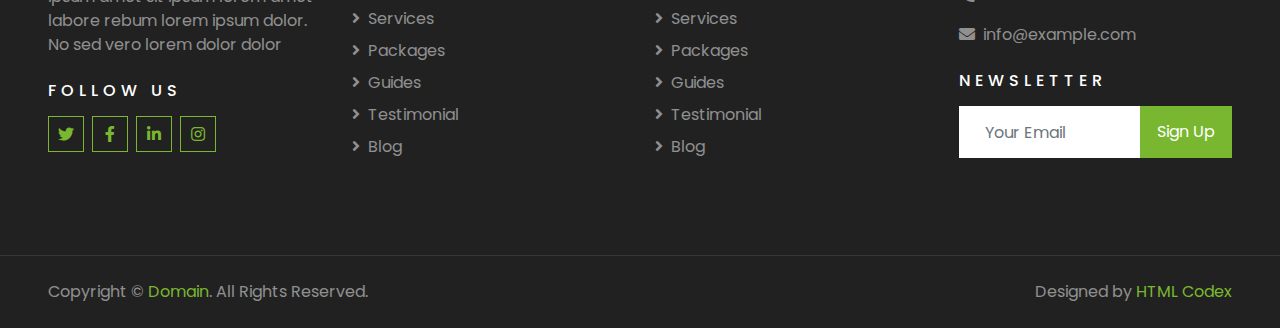
<file: testimonial.html>
<!DOCTYPE html>
<html lang="en">

<head>
    <meta charset="utf-8">
    <title>TRAVELER - Free Travel Website Template</title>
    <meta content="width=device-width, initial-scale=1.0" name="viewport">
    <meta content="Free HTML Templates" name="keywords">
    <meta content="Free HTML Templates" name="description">

    <!-- Favicon -->
    <link href="img/favicon.ico" rel="icon">

    <!-- Google Web Fonts -->
    <link rel="preconnect" href="https://fonts.gstatic.com">
    <link href="https://fonts.googleapis.com/css2?family=Poppins:wght@400;500;600;700&display=swap" rel="stylesheet"> 

    <!-- Font Awesome -->
    <link href="https://cdnjs.cloudflare.com/ajax/libs/font-awesome/5.10.0/css/all.min.css" rel="stylesheet">

    <!-- Libraries Stylesheet -->
    <link href="lib/owlcarousel/assets/owl.carousel.min.css" rel="stylesheet">
    <link href="lib/tempusdominus/css/tempusdominus-bootstrap-4.min.css" rel="stylesheet" />

    <!-- Customized Bootstrap Stylesheet -->
    <link href="css/style.css" rel="stylesheet">
</head>

<body>
    <!-- Topbar Start -->
    <div class="container-fluid bg-light pt-3 d-none d-lg-block">
        <div class="container">
            <div class="row">
                <div class="col-lg-6 text-center text-lg-left mb-2 mb-lg-0">
                    <div class="d-inline-flex align-items-center">
                        <p><i class="fa fa-envelope mr-2"></i>info@example.com</p>
                        <p class="text-body px-3">|</p>
                        <p><i class="fa fa-phone-alt mr-2"></i>+012 345 6789</p>
                    </div>
                </div>
                <div class="col-lg-6 text-center text-lg-right">
                    <div class="d-inline-flex align-items-center">
                        <a class="text-primary px-3" href="">
                            <i class="fab fa-facebook-f"></i>
                        </a>
                        <a class="text-primary px-3" href="">
                            <i class="fab fa-twitter"></i>
                        </a>
                        <a class="text-primary px-3" href="">
                            <i class="fab fa-linkedin-in"></i>
                        </a>
                        <a class="text-primary px-3" href="">
                            <i class="fab fa-instagram"></i>
                        </a>
                        <a class="text-primary pl-3" href="">
                            <i class="fab fa-youtube"></i>
                        </a>
                    </div>
                </div>
            </div>
        </div>
    </div>
    <!-- Topbar End -->


    <!-- Navbar Start -->
    <div class="container-fluid position-relative nav-bar p-0">
        <div class="container-lg position-relative p-0 px-lg-3" style="z-index: 9;">
            <nav class="navbar navbar-expand-lg bg-light navbar-light shadow-lg py-3 py-lg-0 pl-3 pl-lg-5">
                <a href="" class="navbar-brand">
                    <h1 class="m-0 text-primary"><span class="text-dark">TRAVEL</span>ER</h1>
                </a>
                <button type="button" class="navbar-toggler" data-toggle="collapse" data-target="#navbarCollapse">
                    <span class="navbar-toggler-icon"></span>
                </button>
                <div class="collapse navbar-collapse justify-content-between px-3" id="navbarCollapse">
                    <div class="navbar-nav ml-auto py-0">
                        <a href="index.html" class="nav-item nav-link">Home</a>
                        <a href="about.html" class="nav-item nav-link">About</a>
                        <a href="service.html" class="nav-item nav-link">Services</a>
                        <a href="package.html" class="nav-item nav-link">Tour Packages</a>
                        <div class="nav-item dropdown">
                            <a href="#" class="nav-link dropdown-toggle active" data-toggle="dropdown">Pages</a>
                            <div class="dropdown-menu border-0 rounded-0 m-0">
                                <a href="blog.html" class="dropdown-item">Blog Grid</a>
                                <a href="single.html" class="dropdown-item">Blog Detail</a>
                                <a href="destination.html" class="dropdown-item">Destination</a>
                                <a href="guide.html" class="dropdown-item">Travel Guides</a>
                                <a href="testimonial.html" class="dropdown-item active">Testimonial</a>
                            </div>
                        </div>
                        <a href="contact.html" class="nav-item nav-link">Contact</a>
                    </div>
                </div>
            </nav>
        </div>
    </div>
    <!-- Navbar End -->


    <!-- Header Start -->
    <div class="container-fluid page-header">
        <div class="container">
            <div class="d-flex flex-column align-items-center justify-content-center" style="min-height: 400px">
                <h3 class="display-4 text-white text-uppercase">Testimonial</h3>
                <div class="d-inline-flex text-white">
                    <p class="m-0 text-uppercase"><a class="text-white" href="">Home</a></p>
                    <i class="fa fa-angle-double-right pt-1 px-3"></i>
                    <p class="m-0 text-uppercase">Testimonial</p>
                </div>
            </div>
        </div>
    </div>
    <!-- Header End -->


    <!-- Booking Start -->
    <div class="container-fluid booking mt-5 pb-5">
        <div class="container pb-5">
            <div class="bg-light shadow" style="padding: 30px;">
                <div class="row align-items-center" style="min-height: 60px;">
                    <div class="col-md-10">
                        <div class="row">
                            <div class="col-md-3">
                                <div class="mb-3 mb-md-0">
                                    <select class="custom-select px-4" style="height: 47px;">
                                        <option selected>Destination</option>
                                        <option value="1">Destination 1</option>
                                        <option value="2">Destination 1</option>
                                        <option value="3">Destination 1</option>
                                    </select>
                                </div>
                            </div>
                            <div class="col-md-3">
                                <div class="mb-3 mb-md-0">
                                    <div class="date" id="date1" data-target-input="nearest">
                                        <input type="text" class="form-control p-4 datetimepicker-input" placeholder="Depart Date" data-target="#date1" data-toggle="datetimepicker"/>
                                    </div>
                                </div>
                            </div>
                            <div class="col-md-3">
                                <div class="mb-3 mb-md-0">
                                    <div class="date" id="date2" data-target-input="nearest">
                                        <input type="text" class="form-control p-4 datetimepicker-input" placeholder="Return Date" data-target="#date2" data-toggle="datetimepicker"/>
                                    </div>
                                </div>
                            </div>
                            <div class="col-md-3">
                                <div class="mb-3 mb-md-0">
                                    <select class="custom-select px-4" style="height: 47px;">
                                        <option selected>Duration</option>
                                        <option value="1">Duration 1</option>
                                        <option value="2">Duration 1</option>
                                        <option value="3">Duration 1</option>
                                    </select>
                                </div>
                            </div>
                        </div>
                    </div>
                    <div class="col-md-2">
                        <button class="btn btn-primary btn-block" type="submit" style="height: 47px; margin-top: -2px;">Submit</button>
                    </div>
                </div>
            </div>
        </div>
    </div>
    <!-- Booking End -->


    <!-- Testimonial Start -->
    <div class="container-fluid py-5">
        <div class="container py-5">
            <div class="text-center mb-3 pb-3">
                <h6 class="text-primary text-uppercase" style="letter-spacing: 5px;">Testimonial</h6>
                <h1>What Say Our Clients</h1>
            </div>
            <div class="owl-carousel testimonial-carousel">
                <div class="text-center pb-4">
                    <img class="img-fluid mx-auto" src="img/testimonial-1.jpg" style="width: 100px; height: 100px;" >
                    <div class="testimonial-text bg-white p-4 mt-n5">
                        <p class="mt-5">Dolor et eos labore, stet justo sed est sed. Diam sed sed dolor stet amet eirmod eos labore diam
                        </p>
                        <h5 class="text-truncate">Client Name</h5>
                        <span>Profession</span>
                    </div>
                </div>
                <div class="text-center">
                    <img class="img-fluid mx-auto" src="img/testimonial-2.jpg" style="width: 100px; height: 100px;" >
                    <div class="testimonial-text bg-white p-4 mt-n5">
                        <p class="mt-5">Dolor et eos labore, stet justo sed est sed. Diam sed sed dolor stet amet eirmod eos labore diam
                        </p>
                        <h5 class="text-truncate">Client Name</h5>
                        <span>Profession</span>
                    </div>
                </div>
                <div class="text-center">
                    <img class="img-fluid mx-auto" src="img/testimonial-3.jpg" style="width: 100px; height: 100px;" >
                    <div class="testimonial-text bg-white p-4 mt-n5">
                        <p class="mt-5">Dolor et eos labore, stet justo sed est sed. Diam sed sed dolor stet amet eirmod eos labore diam
                        </p>
                        <h5 class="text-truncate">Client Name</h5>
                        <span>Profession</span>
                    </div>
                </div>
                <div class="text-center">
                    <img class="img-fluid mx-auto" src="img/testimonial-4.jpg" style="width: 100px; height: 100px;" >
                    <div class="testimonial-text bg-white p-4 mt-n5">
                        <p class="mt-5">Dolor et eos labore, stet justo sed est sed. Diam sed sed dolor stet amet eirmod eos labore diam
                        </p>
                        <h5 class="text-truncate">Client Name</h5>
                        <span>Profession</span>
                    </div>
                </div>
            </div>
        </div>
    </div>
    <!-- Testimonial End -->


    <!-- Footer Start -->
    <div class="container-fluid bg-dark text-white-50 py-5 px-sm-3 px-lg-5" style="margin-top: 90px;">
        <div class="row pt-5">
            <div class="col-lg-3 col-md-6 mb-5">
                <a href="" class="navbar-brand">
                    <h1 class="text-primary"><span class="text-white">TRAVEL</span>ER</h1>
                </a>
                <p>Sed ipsum clita tempor ipsum ipsum amet sit ipsum lorem amet labore rebum lorem ipsum dolor. No sed vero lorem dolor dolor</p>
                <h6 class="text-white text-uppercase mt-4 mb-3" style="letter-spacing: 5px;">Follow Us</h6>
                <div class="d-flex justify-content-start">
                    <a class="btn btn-outline-primary btn-square mr-2" href="#"><i class="fab fa-twitter"></i></a>
                    <a class="btn btn-outline-primary btn-square mr-2" href="#"><i class="fab fa-facebook-f"></i></a>
                    <a class="btn btn-outline-primary btn-square mr-2" href="#"><i class="fab fa-linkedin-in"></i></a>
                    <a class="btn btn-outline-primary btn-square" href="#"><i class="fab fa-instagram"></i></a>
                </div>
            </div>
            <div class="col-lg-3 col-md-6 mb-5">
                <h5 class="text-white text-uppercase mb-4" style="letter-spacing: 5px;">Our Services</h5>
                <div class="d-flex flex-column justify-content-start">
                    <a class="text-white-50 mb-2" href="#"><i class="fa fa-angle-right mr-2"></i>About</a>
                    <a class="text-white-50 mb-2" href="#"><i class="fa fa-angle-right mr-2"></i>Destination</a>
                    <a class="text-white-50 mb-2" href="#"><i class="fa fa-angle-right mr-2"></i>Services</a>
                    <a class="text-white-50 mb-2" href="#"><i class="fa fa-angle-right mr-2"></i>Packages</a>
                    <a class="text-white-50 mb-2" href="#"><i class="fa fa-angle-right mr-2"></i>Guides</a>
                    <a class="text-white-50 mb-2" href="#"><i class="fa fa-angle-right mr-2"></i>Testimonial</a>
                    <a class="text-white-50" href="#"><i class="fa fa-angle-right mr-2"></i>Blog</a>
                </div>
            </div>
            <div class="col-lg-3 col-md-6 mb-5">
                <h5 class="text-white text-uppercase mb-4" style="letter-spacing: 5px;">Usefull Links</h5>
                <div class="d-flex flex-column justify-content-start">
                    <a class="text-white-50 mb-2" href="#"><i class="fa fa-angle-right mr-2"></i>About</a>
                    <a class="text-white-50 mb-2" href="#"><i class="fa fa-angle-right mr-2"></i>Destination</a>
                    <a class="text-white-50 mb-2" href="#"><i class="fa fa-angle-right mr-2"></i>Services</a>
                    <a class="text-white-50 mb-2" href="#"><i class="fa fa-angle-right mr-2"></i>Packages</a>
                    <a class="text-white-50 mb-2" href="#"><i class="fa fa-angle-right mr-2"></i>Guides</a>
                    <a class="text-white-50 mb-2" href="#"><i class="fa fa-angle-right mr-2"></i>Testimonial</a>
                    <a class="text-white-50" href="#"><i class="fa fa-angle-right mr-2"></i>Blog</a>
                </div>
            </div>
            <div class="col-lg-3 col-md-6 mb-5">
                <h5 class="text-white text-uppercase mb-4" style="letter-spacing: 5px;">Contact Us</h5>
                <p><i class="fa fa-map-marker-alt mr-2"></i>123 Street, New York, USA</p>
                <p><i class="fa fa-phone-alt mr-2"></i>+012 345 67890</p>
                <p><i class="fa fa-envelope mr-2"></i>info@example.com</p>
                <h6 class="text-white text-uppercase mt-4 mb-3" style="letter-spacing: 5px;">Newsletter</h6>
                <div class="w-100">
                    <div class="input-group">
                        <input type="text" class="form-control border-light" style="padding: 25px;" placeholder="Your Email">
                        <div class="input-group-append">
                            <button class="btn btn-primary px-3">Sign Up</button>
                        </div>
                    </div>
                </div>
            </div>
        </div>
    </div>
    <div class="container-fluid bg-dark text-white border-top py-4 px-sm-3 px-md-5" style="border-color: rgba(256, 256, 256, .1) !important;">
        <div class="row">
            <div class="col-lg-6 text-center text-md-left mb-3 mb-md-0">
                <p class="m-0 text-white-50">Copyright &copy; <a href="#">Domain</a>. All Rights Reserved.</a>
                </p>
            </div>
            <div class="col-lg-6 text-center text-md-right">
                <p class="m-0 text-white-50">Designed by <a href="https://htmlcodex.com">HTML Codex</a>
                </p>
            </div>
        </div>
    </div>
    <!-- Footer End -->


    <!-- Back to Top -->
    <a href="#" class="btn btn-lg btn-primary btn-lg-square back-to-top"><i class="fa fa-angle-double-up"></i></a>


    <!-- JavaScript Libraries -->
    <script src="https://code.jquery.com/jquery-3.4.1.min.js"></script>
    <script src="https://stackpath.bootstrapcdn.com/bootstrap/4.4.1/js/bootstrap.bundle.min.js"></script>
    <script src="lib/easing/easing.min.js"></script>
    <script src="lib/owlcarousel/owl.carousel.min.js"></script>
    <script src="lib/tempusdominus/js/moment.min.js"></script>
    <script src="lib/tempusdominus/js/moment-timezone.min.js"></script>
    <script src="lib/tempusdominus/js/tempusdominus-bootstrap-4.min.js"></script>

    <!-- Contact Javascript File -->
    <script src="mail/jqBootstrapValidation.min.js"></script>
    <script src="mail/contact.js"></script>

    <!-- Template Javascript -->
    <script src="js/main.js"></script>
</body>

</html>
</file>
<file: css/style.css>
/******* Bootstrap Theming ********/
/*!
 * Bootstrap v4.5.3 (https://getbootstrap.com/)
 * Copyright 2011-2020 The Bootstrap Authors
 * Copyright 2011-2020 Twitter, Inc.
 * Licensed under MIT (https://github.com/twbs/bootstrap/blob/main/LICENSE)
 */
:root {
  --blue: #007bff;
  --indigo: #6610f2;
  --purple: #6f42c1;
  --pink: #e83e8c;
  --red: #dc3545;
  --orange: #fd7e14;
  --yellow: #ffc107;
  --green: #28a745;
  --teal: #20c997;
  --cyan: #17a2b8;
  --white: #fff;
  --gray: #6c757d;
  --gray-dark: #343a40;
  --primary: #7AB730;
  --secondary: #f4faec;
  --success: #28a745;
  --info: #17a2b8;
  --warning: #ffc107;
  --danger: #dc3545;
  --light: #FFFFFF;
  --dark: #212121;
  --breakpoint-xs: 0;
  --breakpoint-sm: 576px;
  --breakpoint-md: 768px;
  --breakpoint-lg: 992px;
  --breakpoint-xl: 1200px;
  --font-family-sans-serif: "Poppins", sans-serif;
  --font-family-monospace: SFMono-Regular, Menlo, Monaco, Consolas, "Liberation Mono", "Courier New", monospace;
}

*,
*::before,
*::after {
  box-sizing: border-box;
}

html {
  font-family: sans-serif;
  line-height: 1.15;
  -webkit-text-size-adjust: 100%;
  -webkit-tap-highlight-color: rgba(0, 0, 0, 0);
}

article, aside, figcaption, figure, footer, header, hgroup, main, nav, section {
  display: block;
}

body {
  margin: 0;
  font-family: "Poppins", sans-serif;
  font-size: 1rem;
  font-weight: 400;
  line-height: 1.5;
  color: #656565;
  text-align: left;
  background-color: #F3F3F3;
}

[tabindex="-1"]:focus:not(:focus-visible) {
  outline: 0 !important;
}

hr {
  box-sizing: content-box;
  height: 0;
  overflow: visible;
}

h1, h2, h3, h4, h5, h6 {
  margin-top: 0;
  margin-bottom: 0.5rem;
}

p {
  margin-top: 0;
  margin-bottom: 1rem;
}

abbr[title],
abbr[data-original-title] {
  text-decoration: underline;
  text-decoration: underline dotted;
  cursor: help;
  border-bottom: 0;
  text-decoration-skip-ink: none;
}

address {
  margin-bottom: 1rem;
  font-style: normal;
  line-height: inherit;
}

ol,
ul,
dl {
  margin-top: 0;
  margin-bottom: 1rem;
}

ol ol,
ul ul,
ol ul,
ul ol {
  margin-bottom: 0;
}

dt {
  font-weight: 700;
}

dd {
  margin-bottom: .5rem;
  margin-left: 0;
}

blockquote {
  margin: 0 0 1rem;
}

b,
strong {
  font-weight: bolder;
}

small {
  font-size: 80%;
}

sub,
sup {
  position: relative;
  font-size: 75%;
  line-height: 0;
  vertical-align: baseline;
}

sub {
  bottom: -.25em;
}

sup {
  top: -.5em;
}

a {
  color: #7AB730;
  text-decoration: none;
  background-color: transparent;
}

a:hover {
  color: #527a20;
  text-decoration: underline;
}

a:not([href]):not([class]) {
  color: inherit;
  text-decoration: none;
}

a:not([href]):not([class]):hover {
  color: inherit;
  text-decoration: none;
}

pre,
code,
kbd,
samp {
  font-family: SFMono-Regular, Menlo, Monaco, Consolas, "Liberation Mono", "Courier New", monospace;
  font-size: 1em;
}

pre {
  margin-top: 0;
  margin-bottom: 1rem;
  overflow: auto;
  -ms-overflow-style: scrollbar;
}

figure {
  margin: 0 0 1rem;
}

img {
  vertical-align: middle;
  border-style: none;
}

svg {
  overflow: hidden;
  vertical-align: middle;
}

table {
  border-collapse: collapse;
}

caption {
  padding-top: 0.75rem;
  padding-bottom: 0.75rem;
  color: #6c757d;
  text-align: left;
  caption-side: bottom;
}

th {
  text-align: inherit;
  text-align: -webkit-match-parent;
}

label {
  display: inline-block;
  margin-bottom: 0.5rem;
}

button {
  border-radius: 0;
}

button:focus {
  outline: 1px dotted;
  outline: 5px auto -webkit-focus-ring-color;
}

input,
button,
select,
optgroup,
textarea {
  margin: 0;
  font-family: inherit;
  font-size: inherit;
  line-height: inherit;
}

button,
input {
  overflow: visible;
}

button,
select {
  text-transform: none;
}

[role="button"] {
  cursor: pointer;
}

select {
  word-wrap: normal;
}

button,
[type="button"],
[type="reset"],
[type="submit"] {
  -webkit-appearance: button;
}

button:not(:disabled),
[type="button"]:not(:disabled),
[type="reset"]:not(:disabled),
[type="submit"]:not(:disabled) {
  cursor: pointer;
}

button::-moz-focus-inner,
[type="button"]::-moz-focus-inner,
[type="reset"]::-moz-focus-inner,
[type="submit"]::-moz-focus-inner {
  padding: 0;
  border-style: none;
}

input[type="radio"],
input[type="checkbox"] {
  box-sizing: border-box;
  padding: 0;
}

textarea {
  overflow: auto;
  resize: vertical;
}

fieldset {
  min-width: 0;
  padding: 0;
  margin: 0;
  border: 0;
}

legend {
  display: block;
  width: 100%;
  max-width: 100%;
  padding: 0;
  margin-bottom: .5rem;
  font-size: 1.5rem;
  line-height: inherit;
  color: inherit;
  white-space: normal;
}

@media (max-width: 1200px) {
  legend {
    font-size: calc(1.275rem + 0.3vw) ;
  }
}

progress {
  vertical-align: baseline;
}

[type="number"]::-webkit-inner-spin-button,
[type="number"]::-webkit-outer-spin-button {
  height: auto;
}

[type="search"] {
  outline-offset: -2px;
  -webkit-appearance: none;
}

[type="search"]::-webkit-search-decoration {
  -webkit-appearance: none;
}

::-webkit-file-upload-button {
  font: inherit;
  -webkit-appearance: button;
}

output {
  display: inline-block;
}

summary {
  display: list-item;
  cursor: pointer;
}

template {
  display: none;
}

[hidden] {
  display: none !important;
}

h1, h2, h3, h4, h5, h6,
.h1, .h2, .h3, .h4, .h5, .h6 {
  margin-bottom: 0.5rem;
  font-weight: 500;
  line-height: 1.2;
  color: #212121;
}

h1, .h1 {
  font-size: 2.5rem;
}

@media (max-width: 1200px) {
  h1, .h1 {
    font-size: calc(1.375rem + 1.5vw) ;
  }
}

h2, .h2 {
  font-size: 2rem;
}

@media (max-width: 1200px) {
  h2, .h2 {
    font-size: calc(1.325rem + 0.9vw) ;
  }
}

h3, .h3 {
  font-size: 1.75rem;
}

@media (max-width: 1200px) {
  h3, .h3 {
    font-size: calc(1.3rem + 0.6vw) ;
  }
}

h4, .h4 {
  font-size: 1.5rem;
}

@media (max-width: 1200px) {
  h4, .h4 {
    font-size: calc(1.275rem + 0.3vw) ;
  }
}

h5, .h5 {
  font-size: 1.25rem;
}

h6, .h6 {
  font-size: 1rem;
}

.lead {
  font-size: 1.25rem;
  font-weight: 300;
}

.display-1 {
  font-size: 6rem;
  font-weight: 300;
  line-height: 1.2;
}

@media (max-width: 1200px) {
  .display-1 {
    font-size: calc(1.725rem + 5.7vw) ;
  }
}

.display-2 {
  font-size: 5.5rem;
  font-weight: 300;
  line-height: 1.2;
}

@media (max-width: 1200px) {
  .display-2 {
    font-size: calc(1.675rem + 5.1vw) ;
  }
}

.display-3 {
  font-size: 2.5rem;
  font-weight: 100;
  line-height: 1.2;
}

@media (max-width: 1200px) {
  .display-3 {
    font-size: calc(1.575rem + 3.9vw) ;
  }
}

.display-4 {
  font-size: 3.5rem;
  font-weight: 300;
  line-height: 1.2;
}

@media (max-width: 1200px) {
  .display-4 {
    font-size: calc(1.475rem + 2.7vw) ;
  }
}

hr {
  margin-top: 1rem;
  margin-bottom: 1rem;
  border: 0;
  border-top: 1px solid rgba(0, 0, 0, 0.1);
}

small,
.small {
  font-size: 80%;
  font-weight: 400;
}

mark,
.mark {
  padding: 0.2em;
  background-color: #fcf8e3;
}

.list-unstyled {
  padding-left: 0;
  list-style: none;
}

.list-inline {
  padding-left: 0;
  list-style: none;
}

.list-inline-item {
  display: inline-block;
}

.list-inline-item:not(:last-child) {
  margin-right: 0.5rem;
}

.initialism {
  font-size: 90%;
  text-transform: uppercase;
}

.blockquote {
  margin-bottom: 1rem;
  font-size: 1.25rem;
}

.blockquote-footer {
  display: block;
  font-size: 80%;
  color: #6c757d;
}

.blockquote-footer::before {
  content: "\2014\00A0";
}

.img-fluid {
  max-width: 100%;
  height: auto;
}

.custom-img {
    width: 100%; /* Las imágenes ocuparán el 100% del contenedor */
    height: 250px; /* Todas tendrán una altura fija, ajusta este valor a tu preferencia */
    object-fit: cover; /* Ajusta la imagen para cubrir el contenedor sin distorsión */
}


.img-thumbnail {
  padding: 0.25rem;
  background-color: #F3F3F3;
  border: 1px solid #dee2e6;
  max-width: 100%;
  height: auto;
}

.figure {
  display: inline-block;
}

.figure-img {
  margin-bottom: 0.5rem;
  line-height: 1;
}

.figure-caption {
  font-size: 90%;
  color: #6c757d;
}

code {
  font-size: 87.5%;
  color: #e83e8c;
  word-wrap: break-word;
}

a > code {
  color: inherit;
}

kbd {
  padding: 0.2rem 0.4rem;
  font-size: 87.5%;
  color: #fff;
  background-color: #212529;
}

kbd kbd {
  padding: 0;
  font-size: 100%;
  font-weight: 700;
}

pre {
  display: block;
  font-size: 87.5%;
  color: #212529;
}

pre code {
  font-size: inherit;
  color: inherit;
  word-break: normal;
}

.pre-scrollable {
  max-height: 340px;
  overflow-y: scroll;
}

.container,
.container-fluid,
.container-sm,
.container-md,
.container-lg,
.container-xl {
  width: 100%;
  padding-right: 15px;
  padding-left: 15px;
  margin-right: auto;
  margin-left: auto;
}

@media (min-width: 576px) {
  .container, .container-sm {
    max-width: 540px;
  }
}

@media (min-width: 768px) {
  .container, .container-sm, .container-md {
    max-width: 720px;
  }
}

@media (min-width: 992px) {
  .container, .container-sm, .container-md, .container-lg {
    max-width: 960px;
  }
}

@media (min-width: 1200px) {
  .container, .container-sm, .container-md, .container-lg, .container-xl {
    max-width: 1140px;
  }
}

.row {
  display: flex;
  flex-wrap: wrap;
  margin-right: -15px;
  margin-left: -15px;
}

.no-gutters {
  margin-right: 0;
  margin-left: 0;
}

.no-gutters > .col,
.no-gutters > [class*="col-"] {
  padding-right: 0;
  padding-left: 0;
}

.col-1, .col-2, .col-3, .col-4, .col-5, .col-6, .col-7, .col-8, .col-9, .col-10, .col-11, .col-12, .col,
.col-auto, .col-sm-1, .col-sm-2, .col-sm-3, .col-sm-4, .col-sm-5, .col-sm-6, .col-sm-7, .col-sm-8, .col-sm-9, .col-sm-10, .col-sm-11, .col-sm-12, .col-sm,
.col-sm-auto, .col-md-1, .col-md-2, .col-md-3, .col-md-4, .col-md-5, .col-md-6, .col-md-7, .col-md-8, .col-md-9, .col-md-10, .col-md-11, .col-md-12, .col-md,
.col-md-auto, .col-lg-1, .col-lg-2, .col-lg-3, .col-lg-4, .col-lg-5, .col-lg-6, .col-lg-7, .col-lg-8, .col-lg-9, .col-lg-10, .col-lg-11, .col-lg-12, .col-lg,
.col-lg-auto, .col-xl-1, .col-xl-2, .col-xl-3, .col-xl-4, .col-xl-5, .col-xl-6, .col-xl-7, .col-xl-8, .col-xl-9, .col-xl-10, .col-xl-11, .col-xl-12, .col-xl,
.col-xl-auto {
  position: relative;
  width: 100%;
  padding-right: 15px;
  padding-left: 15px;
}

.col {
  flex-basis: 0;
  flex-grow: 1;
  max-width: 100%;
}

.row-cols-1 > * {
  flex: 0 0 100%;
  max-width: 100%;
}

.row-cols-2 > * {
  flex: 0 0 50%;
  max-width: 50%;
}

.row-cols-3 > * {
  flex: 0 0 33.33333%;
  max-width: 33.33333%;
}

.row-cols-4 > * {
  flex: 0 0 25%;
  max-width: 25%;
}

.row-cols-5 > * {
  flex: 0 0 20%;
  max-width: 20%;
}

.row-cols-6 > * {
  flex: 0 0 16.66667%;
  max-width: 16.66667%;
}

.col-auto {
  flex: 0 0 auto;
  width: auto;
  max-width: 100%;
}

.col-1 {
  flex: 0 0 8.33333%;
  max-width: 8.33333%;
}

.col-2 {
  flex: 0 0 16.66667%;
  max-width: 16.66667%;
}

.col-3 {
  flex: 0 0 25%;
  max-width: 25%;
}

.col-4 {
  flex: 0 0 33.33333%;
  max-width: 33.33333%;
}

.col-5 {
  flex: 0 0 41.66667%;
  max-width: 41.66667%;
}

.col-6 {
  flex: 0 0 50%;
  max-width: 50%;
}

.col-7 {
  flex: 0 0 58.33333%;
  max-width: 58.33333%;
}

.col-8 {
  flex: 0 0 66.66667%;
  max-width: 66.66667%;
}

.col-9 {
  flex: 0 0 75%;
  max-width: 75%;
}

.col-10 {
  flex: 0 0 83.33333%;
  max-width: 83.33333%;
}

.col-11 {
  flex: 0 0 91.66667%;
  max-width: 91.66667%;
}

.col-12 {
  flex: 0 0 100%;
  max-width: 100%;
}

.order-first {
  order: -1;
}

.order-last {
  order: 13;
}

.order-0 {
  order: 0;
}

.order-1 {
  order: 1;
}

.order-2 {
  order: 2;
}

.order-3 {
  order: 3;
}

.order-4 {
  order: 4;
}

.order-5 {
  order: 5;
}

.order-6 {
  order: 6;
}

.order-7 {
  order: 7;
}

.order-8 {
  order: 8;
}

.order-9 {
  order: 9;
}

.order-10 {
  order: 10;
}

.order-11 {
  order: 11;
}

.order-12 {
  order: 12;
}

.offset-1 {
  margin-left: 8.33333%;
}

.offset-2 {
  margin-left: 16.66667%;
}

.offset-3 {
  margin-left: 25%;
}

.offset-4 {
  margin-left: 33.33333%;
}

.offset-5 {
  margin-left: 41.66667%;
}

.offset-6 {
  margin-left: 50%;
}

.offset-7 {
  margin-left: 58.33333%;
}

.offset-8 {
  margin-left: 66.66667%;
}

.offset-9 {
  margin-left: 75%;
}

.offset-10 {
  margin-left: 83.33333%;
}

.offset-11 {
  margin-left: 91.66667%;
}

@media (min-width: 576px) {
  .col-sm {
    flex-basis: 0;
    flex-grow: 1;
    max-width: 100%;
  }
  .row-cols-sm-1 > * {
    flex: 0 0 100%;
    max-width: 100%;
  }
  .row-cols-sm-2 > * {
    flex: 0 0 50%;
    max-width: 50%;
  }
  .row-cols-sm-3 > * {
    flex: 0 0 33.33333%;
    max-width: 33.33333%;
  }
  .row-cols-sm-4 > * {
    flex: 0 0 25%;
    max-width: 25%;
  }
  .row-cols-sm-5 > * {
    flex: 0 0 20%;
    max-width: 20%;
  }
  .row-cols-sm-6 > * {
    flex: 0 0 16.66667%;
    max-width: 16.66667%;
  }
  .col-sm-auto {
    flex: 0 0 auto;
    width: auto;
    max-width: 100%;
  }
  .col-sm-1 {
    flex: 0 0 8.33333%;
    max-width: 8.33333%;
  }
  .col-sm-2 {
    flex: 0 0 16.66667%;
    max-width: 16.66667%;
  }
  .col-sm-3 {
    flex: 0 0 25%;
    max-width: 25%;
  }
  .col-sm-4 {
    flex: 0 0 33.33333%;
    max-width: 33.33333%;
  }
  .col-sm-5 {
    flex: 0 0 41.66667%;
    max-width: 41.66667%;
  }
  .col-sm-6 {
    flex: 0 0 50%;
    max-width: 50%;
  }
  .col-sm-7 {
    flex: 0 0 58.33333%;
    max-width: 58.33333%;
  }
  .col-sm-8 {
    flex: 0 0 66.66667%;
    max-width: 66.66667%;
  }
  .col-sm-9 {
    flex: 0 0 75%;
    max-width: 75%;
  }
  .col-sm-10 {
    flex: 0 0 83.33333%;
    max-width: 83.33333%;
  }
  .col-sm-11 {
    flex: 0 0 91.66667%;
    max-width: 91.66667%;
  }
  .col-sm-12 {
    flex: 0 0 100%;
    max-width: 100%;
  }
  .order-sm-first {
    order: -1;
  }
  .order-sm-last {
    order: 13;
  }
  .order-sm-0 {
    order: 0;
  }
  .order-sm-1 {
    order: 1;
  }
  .order-sm-2 {
    order: 2;
  }
  .order-sm-3 {
    order: 3;
  }
  .order-sm-4 {
    order: 4;
  }
  .order-sm-5 {
    order: 5;
  }
  .order-sm-6 {
    order: 6;
  }
  .order-sm-7 {
    order: 7;
  }
  .order-sm-8 {
    order: 8;
  }
  .order-sm-9 {
    order: 9;
  }
  .order-sm-10 {
    order: 10;
  }
  .order-sm-11 {
    order: 11;
  }
  .order-sm-12 {
    order: 12;
  }
  .offset-sm-0 {
    margin-left: 0;
  }
  .offset-sm-1 {
    margin-left: 8.33333%;
  }
  .offset-sm-2 {
    margin-left: 16.66667%;
  }
  .offset-sm-3 {
    margin-left: 25%;
  }
  .offset-sm-4 {
    margin-left: 33.33333%;
  }
  .offset-sm-5 {
    margin-left: 41.66667%;
  }
  .offset-sm-6 {
    margin-left: 50%;
  }
  .offset-sm-7 {
    margin-left: 58.33333%;
  }
  .offset-sm-8 {
    margin-left: 66.66667%;
  }
  .offset-sm-9 {
    margin-left: 75%;
  }
  .offset-sm-10 {
    margin-left: 83.33333%;
  }
  .offset-sm-11 {
    margin-left: 91.66667%;
  }
}

@media (min-width: 768px) {
  .col-md {
    flex-basis: 0;
    flex-grow: 1;
    max-width: 100%;
  }
  .row-cols-md-1 > * {
    flex: 0 0 100%;
    max-width: 100%;
  }
  .row-cols-md-2 > * {
    flex: 0 0 50%;
    max-width: 50%;
  }
  .row-cols-md-3 > * {
    flex: 0 0 33.33333%;
    max-width: 33.33333%;
  }
  .row-cols-md-4 > * {
    flex: 0 0 25%;
    max-width: 25%;
  }
  .row-cols-md-5 > * {
    flex: 0 0 20%;
    max-width: 20%;
  }
  .row-cols-md-6 > * {
    flex: 0 0 16.66667%;
    max-width: 16.66667%;
  }
  .col-md-auto {
    flex: 0 0 auto;
    width: auto;
    max-width: 100%;
  }
  .col-md-1 {
    flex: 0 0 8.33333%;
    max-width: 8.33333%;
  }
  .col-md-2 {
    flex: 0 0 16.66667%;
    max-width: 16.66667%;
  }
  .col-md-3 {
    flex: 0 0 25%;
    max-width: 25%;
  }
  .col-md-4 {
    flex: 0 0 33.33333%;
    max-width: 33.33333%;
  }
  .col-md-5 {
    flex: 0 0 41.66667%;
    max-width: 41.66667%;
  }
  .col-md-6 {
    flex: 0 0 50%;
    max-width: 50%;
  }
  .col-md-7 {
    flex: 0 0 58.33333%;
    max-width: 58.33333%;
  }
  .col-md-8 {
    flex: 0 0 66.66667%;
    max-width: 66.66667%;
  }
  .col-md-9 {
    flex: 0 0 75%;
    max-width: 75%;
  }
  .col-md-10 {
    flex: 0 0 83.33333%;
    max-width: 83.33333%;
  }
  .col-md-11 {
    flex: 0 0 91.66667%;
    max-width: 91.66667%;
  }
  .col-md-12 {
    flex: 0 0 100%;
    max-width: 100%;
  }
  .order-md-first {
    order: -1;
  }
  .order-md-last {
    order: 13;
  }
  .order-md-0 {
    order: 0;
  }
  .order-md-1 {
    order: 1;
  }
  .order-md-2 {
    order: 2;
  }
  .order-md-3 {
    order: 3;
  }
  .order-md-4 {
    order: 4;
  }
  .order-md-5 {
    order: 5;
  }
  .order-md-6 {
    order: 6;
  }
  .order-md-7 {
    order: 7;
  }
  .order-md-8 {
    order: 8;
  }
  .order-md-9 {
    order: 9;
  }
  .order-md-10 {
    order: 10;
  }
  .order-md-11 {
    order: 11;
  }
  .order-md-12 {
    order: 12;
  }
  .offset-md-0 {
    margin-left: 0;
  }
  .offset-md-1 {
    margin-left: 8.33333%;
  }
  .offset-md-2 {
    margin-left: 16.66667%;
  }
  .offset-md-3 {
    margin-left: 25%;
  }
  .offset-md-4 {
    margin-left: 33.33333%;
  }
  .offset-md-5 {
    margin-left: 41.66667%;
  }
  .offset-md-6 {
    margin-left: 50%;
  }
  .offset-md-7 {
    margin-left: 58.33333%;
  }
  .offset-md-8 {
    margin-left: 66.66667%;
  }
  .offset-md-9 {
    margin-left: 75%;
  }
  .offset-md-10 {
    margin-left: 83.33333%;
  }
  .offset-md-11 {
    margin-left: 91.66667%;
  }
}

@media (min-width: 992px) {
  .col-lg {
    flex-basis: 0;
    flex-grow: 1;
    max-width: 100%;
  }
  .row-cols-lg-1 > * {
    flex: 0 0 100%;
    max-width: 100%;
  }
  .row-cols-lg-2 > * {
    flex: 0 0 50%;
    max-width: 50%;
  }
  .row-cols-lg-3 > * {
    flex: 0 0 33.33333%;
    max-width: 33.33333%;
  }
  .row-cols-lg-4 > * {
    flex: 0 0 25%;
    max-width: 25%;
  }
  .row-cols-lg-5 > * {
    flex: 0 0 20%;
    max-width: 20%;
  }
  .row-cols-lg-6 > * {
    flex: 0 0 16.66667%;
    max-width: 16.66667%;
  }
  .col-lg-auto {
    flex: 0 0 auto;
    width: auto;
    max-width: 100%;
  }
  .col-lg-1 {
    flex: 0 0 8.33333%;
    max-width: 8.33333%;
  }
  .col-lg-2 {
    flex: 0 0 16.66667%;
    max-width: 16.66667%;
  }
  .col-lg-3 {
    flex: 0 0 25%;
    max-width: 25%;
  }
  .col-lg-4 {
    flex: 0 0 33.33333%;
    max-width: 33.33333%;
  }
  .col-lg-5 {
    flex: 0 0 41.66667%;
    max-width: 41.66667%;
  }
  .col-lg-6 {
    flex: 0 0 50%;
    max-width: 50%;
  }
  .col-lg-7 {
    flex: 0 0 58.33333%;
    max-width: 58.33333%;
  }
  .col-lg-8 {
    flex: 0 0 66.66667%;
    max-width: 66.66667%;
  }
  .col-lg-9 {
    flex: 0 0 75%;
    max-width: 75%;
  }
  .col-lg-10 {
    flex: 0 0 83.33333%;
    max-width: 83.33333%;
  }
  .col-lg-11 {
    flex: 0 0 91.66667%;
    max-width: 91.66667%;
  }
  .col-lg-12 {
    flex: 0 0 100%;
    max-width: 100%;
  }
  .order-lg-first {
    order: -1;
  }
  .order-lg-last {
    order: 13;
  }
  .order-lg-0 {
    order: 0;
  }
  .order-lg-1 {
    order: 1;
  }
  .order-lg-2 {
    order: 2;
  }
  .order-lg-3 {
    order: 3;
  }
  .order-lg-4 {
    order: 4;
  }
  .order-lg-5 {
    order: 5;
  }
  .order-lg-6 {
    order: 6;
  }
  .order-lg-7 {
    order: 7;
  }
  .order-lg-8 {
    order: 8;
  }
  .order-lg-9 {
    order: 9;
  }
  .order-lg-10 {
    order: 10;
  }
  .order-lg-11 {
    order: 11;
  }
  .order-lg-12 {
    order: 12;
  }
  .offset-lg-0 {
    margin-left: 0;
  }
  .offset-lg-1 {
    margin-left: 8.33333%;
  }
  .offset-lg-2 {
    margin-left: 16.66667%;
  }
  .offset-lg-3 {
    margin-left: 25%;
  }
  .offset-lg-4 {
    margin-left: 33.33333%;
  }
  .offset-lg-5 {
    margin-left: 41.66667%;
  }
  .offset-lg-6 {
    margin-left: 50%;
  }
  .offset-lg-7 {
    margin-left: 58.33333%;
  }
  .offset-lg-8 {
    margin-left: 66.66667%;
  }
  .offset-lg-9 {
    margin-left: 75%;
  }
  .offset-lg-10 {
    margin-left: 83.33333%;
  }
  .offset-lg-11 {
    margin-left: 91.66667%;
  }
}

@media (min-width: 1200px) {
  .col-xl {
    flex-basis: 0;
    flex-grow: 1;
    max-width: 100%;
  }
  .row-cols-xl-1 > * {
    flex: 0 0 100%;
    max-width: 100%;
  }
  .row-cols-xl-2 > * {
    flex: 0 0 50%;
    max-width: 50%;
  }
  .row-cols-xl-3 > * {
    flex: 0 0 33.33333%;
    max-width: 33.33333%;
  }
  .row-cols-xl-4 > * {
    flex: 0 0 25%;
    max-width: 25%;
  }
  .row-cols-xl-5 > * {
    flex: 0 0 20%;
    max-width: 20%;
  }
  .row-cols-xl-6 > * {
    flex: 0 0 16.66667%;
    max-width: 16.66667%;
  }
  .col-xl-auto {
    flex: 0 0 auto;
    width: auto;
    max-width: 100%;
  }
  .col-xl-1 {
    flex: 0 0 8.33333%;
    max-width: 8.33333%;
  }
  .col-xl-2 {
    flex: 0 0 16.66667%;
    max-width: 16.66667%;
  }
  .col-xl-3 {
    flex: 0 0 25%;
    max-width: 25%;
  }
  .col-xl-4 {
    flex: 0 0 33.33333%;
    max-width: 33.33333%;
  }
  .col-xl-5 {
    flex: 0 0 41.66667%;
    max-width: 41.66667%;
  }
  .col-xl-6 {
    flex: 0 0 50%;
    max-width: 50%;
  }
  .col-xl-7 {
    flex: 0 0 58.33333%;
    max-width: 58.33333%;
  }
  .col-xl-8 {
    flex: 0 0 66.66667%;
    max-width: 66.66667%;
  }
  .col-xl-9 {
    flex: 0 0 75%;
    max-width: 75%;
  }
  .col-xl-10 {
    flex: 0 0 83.33333%;
    max-width: 83.33333%;
  }
  .col-xl-11 {
    flex: 0 0 91.66667%;
    max-width: 91.66667%;
  }
  .col-xl-12 {
    flex: 0 0 100%;
    max-width: 100%;
  }
  .order-xl-first {
    order: -1;
  }
  .order-xl-last {
    order: 13;
  }
  .order-xl-0 {
    order: 0;
  }
  .order-xl-1 {
    order: 1;
  }
  .order-xl-2 {
    order: 2;
  }
  .order-xl-3 {
    order: 3;
  }
  .order-xl-4 {
    order: 4;
  }
  .order-xl-5 {
    order: 5;
  }
  .order-xl-6 {
    order: 6;
  }
  .order-xl-7 {
    order: 7;
  }
  .order-xl-8 {
    order: 8;
  }
  .order-xl-9 {
    order: 9;
  }
  .order-xl-10 {
    order: 10;
  }
  .order-xl-11 {
    order: 11;
  }
  .order-xl-12 {
    order: 12;
  }
  .offset-xl-0 {
    margin-left: 0;
  }
  .offset-xl-1 {
    margin-left: 8.33333%;
  }
  .offset-xl-2 {
    margin-left: 16.66667%;
  }
  .offset-xl-3 {
    margin-left: 25%;
  }
  .offset-xl-4 {
    margin-left: 33.33333%;
  }
  .offset-xl-5 {
    margin-left: 41.66667%;
  }
  .offset-xl-6 {
    margin-left: 50%;
  }
  .offset-xl-7 {
    margin-left: 58.33333%;
  }
  .offset-xl-8 {
    margin-left: 66.66667%;
  }
  .offset-xl-9 {
    margin-left: 75%;
  }
  .offset-xl-10 {
    margin-left: 83.33333%;
  }
  .offset-xl-11 {
    margin-left: 91.66667%;
  }
}

.table {
  width: 100%;
  margin-bottom: 1rem;
  color: #656565;
}

.table th,
.table td {
  padding: 0.75rem;
  vertical-align: top;
  border-top: 1px solid #dee2e6;
}

.table thead th {
  vertical-align: bottom;
  border-bottom: 2px solid #dee2e6;
}

.table tbody + tbody {
  border-top: 2px solid #dee2e6;
}

.table-sm th,
.table-sm td {
  padding: 0.3rem;
}

.table-bordered {
  border: 1px solid #dee2e6;
}

.table-bordered th,
.table-bordered td {
  border: 1px solid #dee2e6;
}

.table-bordered thead th,
.table-bordered thead td {
  border-bottom-width: 2px;
}

.table-borderless th,
.table-borderless td,
.table-borderless thead th,
.table-borderless tbody + tbody {
  border: 0;
}

.table-striped tbody tr:nth-of-type(odd) {
  background-color: rgba(0, 0, 0, 0.05);
}

.table-hover tbody tr:hover {
  color: #656565;
  background-color: rgba(0, 0, 0, 0.075);
}

.table-primary,
.table-primary > th,
.table-primary > td {
  background-color: #daebc5;
}

.table-primary th,
.table-primary td,
.table-primary thead th,
.table-primary tbody + tbody {
  border-color: #bada93;
}

.table-hover .table-primary:hover {
  background-color: #cee4b2;
}

.table-hover .table-primary:hover > td,
.table-hover .table-primary:hover > th {
  background-color: #cee4b2;
}

.table-secondary,
.table-secondary > th,
.table-secondary > td {
  background-color: #fcfefa;
}

.table-secondary th,
.table-secondary td,
.table-secondary thead th,
.table-secondary tbody + tbody {
  border-color: #f9fcf5;
}

.table-hover .table-secondary:hover {
  background-color: #effae5;
}

.table-hover .table-secondary:hover > td,
.table-hover .table-secondary:hover > th {
  background-color: #effae5;
}

.table-success,
.table-success > th,
.table-success > td {
  background-color: #c3e6cb;
}

.table-success th,
.table-success td,
.table-success thead th,
.table-success tbody + tbody {
  border-color: #8fd19e;
}

.table-hover .table-success:hover {
  background-color: #b1dfbb;
}

.table-hover .table-success:hover > td,
.table-hover .table-success:hover > th {
  background-color: #b1dfbb;
}

.table-info,
.table-info > th,
.table-info > td {
  background-color: #bee5eb;
}

.table-info th,
.table-info td,
.table-info thead th,
.table-info tbody + tbody {
  border-color: #86cfda;
}

.table-hover .table-info:hover {
  background-color: #abdde5;
}

.table-hover .table-info:hover > td,
.table-hover .table-info:hover > th {
  background-color: #abdde5;
}

.table-warning,
.table-warning > th,
.table-warning > td {
  background-color: #ffeeba;
}

.table-warning th,
.table-warning td,
.table-warning thead th,
.table-warning tbody + tbody {
  border-color: #ffdf7e;
}

.table-hover .table-warning:hover {
  background-color: #ffe8a1;
}

.table-hover .table-warning:hover > td,
.table-hover .table-warning:hover > th {
  background-color: #ffe8a1;
}

.table-danger,
.table-danger > th,
.table-danger > td {
  background-color: #f5c6cb;
}

.table-danger th,
.table-danger td,
.table-danger thead th,
.table-danger tbody + tbody {
  border-color: #ed969e;
}

.table-hover .table-danger:hover {
  background-color: #f1b0b7;
}

.table-hover .table-danger:hover > td,
.table-hover .table-danger:hover > th {
  background-color: #f1b0b7;
}

.table-light,
.table-light > th,
.table-light > td {
  background-color: white;
}

.table-light th,
.table-light td,
.table-light thead th,
.table-light tbody + tbody {
  border-color: white;
}

.table-hover .table-light:hover {
  background-color: #f2f2f2;
}

.table-hover .table-light:hover > td,
.table-hover .table-light:hover > th {
  background-color: #f2f2f2;
}

.table-dark,
.table-dark > th,
.table-dark > td {
  background-color: #c1c1c1;
}

.table-dark th,
.table-dark td,
.table-dark thead th,
.table-dark tbody + tbody {
  border-color: #8c8c8c;
}

.table-hover .table-dark:hover {
  background-color: #b4b4b4;
}

.table-hover .table-dark:hover > td,
.table-hover .table-dark:hover > th {
  background-color: #b4b4b4;
}

.table-active,
.table-active > th,
.table-active > td {
  background-color: rgba(0, 0, 0, 0.075);
}

.table-hover .table-active:hover {
  background-color: rgba(0, 0, 0, 0.075);
}

.table-hover .table-active:hover > td,
.table-hover .table-active:hover > th {
  background-color: rgba(0, 0, 0, 0.075);
}

.table .thead-dark th {
  color: #fff;
  background-color: #343a40;
  border-color: #454d55;
}

.table .thead-light th {
  color: #495057;
  background-color: #e9ecef;
  border-color: #dee2e6;
}

.table-dark {
  color: #fff;
  background-color: #343a40;
}

.table-dark th,
.table-dark td,
.table-dark thead th {
  border-color: #454d55;
}

.table-dark.table-bordered {
  border: 0;
}

.table-dark.table-striped tbody tr:nth-of-type(odd) {
  background-color: rgba(255, 255, 255, 0.05);
}

.table-dark.table-hover tbody tr:hover {
  color: #fff;
  background-color: rgba(255, 255, 255, 0.075);
}

@media (max-width: 575.98px) {
  .table-responsive-sm {
    display: block;
    width: 100%;
    overflow-x: auto;
    -webkit-overflow-scrolling: touch;
  }
  .table-responsive-sm > .table-bordered {
    border: 0;
  }
}

@media (max-width: 767.98px) {
  .table-responsive-md {
    display: block;
    width: 100%;
    overflow-x: auto;
    -webkit-overflow-scrolling: touch;
  }
  .table-responsive-md > .table-bordered {
    border: 0;
  }
}

@media (max-width: 991.98px) {
  .table-responsive-lg {
    display: block;
    width: 100%;
    overflow-x: auto;
    -webkit-overflow-scrolling: touch;
  }
  .table-responsive-lg > .table-bordered {
    border: 0;
  }
}

@media (max-width: 1199.98px) {
  .table-responsive-xl {
    display: block;
    width: 100%;
    overflow-x: auto;
    -webkit-overflow-scrolling: touch;
  }
  .table-responsive-xl > .table-bordered {
    border: 0;
  }
}

.table-responsive {
  display: block;
  width: 100%;
  overflow-x: auto;
  -webkit-overflow-scrolling: touch;
}

.table-responsive > .table-bordered {
  border: 0;
}

.form-control {
  display: block;
  width: 100%;
  height: calc(1.5em + 0.75rem + 2px);
  padding: 0.375rem 0.75rem;
  font-size: 1rem;
  font-weight: 400;
  line-height: 1.5;
  color: #495057;
  background-color: #fff;
  background-clip: padding-box;
  border: 1px solid #ced4da;
  border-radius: 0;
  transition: border-color 0.15s ease-in-out, box-shadow 0.15s ease-in-out;
}

@media (prefers-reduced-motion: reduce) {
  .form-control {
    transition: none;
  }
}

.form-control::-ms-expand {
  background-color: transparent;
  border: 0;
}

.form-control:-moz-focusring {
  color: transparent;
  text-shadow: 0 0 0 #495057;
}

.form-control:focus {
  color: #495057;
  background-color: #fff;
  border-color: #b8e087;
  outline: 0;
  box-shadow: 0 0 0 0.2rem rgba(122, 183, 48, 0.25);
}

.form-control::placeholder {
  color: #6c757d;
  opacity: 1;
}

.form-control:disabled, .form-control[readonly] {
  background-color: #e9ecef;
  opacity: 1;
}

input[type="date"].form-control,
input[type="time"].form-control,
input[type="datetime-local"].form-control,
input[type="month"].form-control {
  appearance: none;
}

select.form-control:focus::-ms-value {
  color: #495057;
  background-color: #fff;
}

.form-control-file,
.form-control-range {
  display: block;
  width: 100%;
}

.col-form-label {
  padding-top: calc(0.375rem + 1px);
  padding-bottom: calc(0.375rem + 1px);
  margin-bottom: 0;
  font-size: inherit;
  line-height: 1.5;
}

.col-form-label-lg {
  padding-top: calc(0.5rem + 1px);
  padding-bottom: calc(0.5rem + 1px);
  font-size: 1.25rem;
  line-height: 1.5;
}

.col-form-label-sm {
  padding-top: calc(0.25rem + 1px);
  padding-bottom: calc(0.25rem + 1px);
  font-size: 0.875rem;
  line-height: 1.5;
}

.form-control-plaintext {
  display: block;
  width: 100%;
  padding: 0.375rem 0;
  margin-bottom: 0;
  font-size: 1rem;
  line-height: 1.5;
  color: #656565;
  background-color: transparent;
  border: solid transparent;
  border-width: 1px 0;
}

.form-control-plaintext.form-control-sm, .form-control-plaintext.form-control-lg {
  padding-right: 0;
  padding-left: 0;
}

.form-control-sm {
  height: calc(1.5em + 0.5rem + 2px);
  padding: 0.25rem 0.5rem;
  font-size: 0.875rem;
  line-height: 1.5;
}

.form-control-lg {
  height: calc(1.5em + 1rem + 2px);
  padding: 0.5rem 1rem;
  font-size: 1.25rem;
  line-height: 1.5;
}

select.form-control[size], select.form-control[multiple] {
  height: auto;
}

textarea.form-control {
  height: auto;
}

.form-group {
  margin-bottom: 1rem;
}

.form-text {
  display: block;
  margin-top: 0.25rem;
}

.form-row {
  display: flex;
  flex-wrap: wrap;
  margin-right: -5px;
  margin-left: -5px;
}

.form-row > .col,
.form-row > [class*="col-"] {
  padding-right: 5px;
  padding-left: 5px;
}

.form-check {
  position: relative;
  display: block;
  padding-left: 1.25rem;
}

.form-check-input {
  position: absolute;
  margin-top: 0.3rem;
  margin-left: -1.25rem;
}

.form-check-input[disabled] ~ .form-check-label,
.form-check-input:disabled ~ .form-check-label {
  color: #6c757d;
}

.form-check-label {
  margin-bottom: 0;
}

.form-check-inline {
  display: inline-flex;
  align-items: center;
  padding-left: 0;
  margin-right: 0.75rem;
}

.form-check-inline .form-check-input {
  position: static;
  margin-top: 0;
  margin-right: 0.3125rem;
  margin-left: 0;
}

.valid-feedback {
  display: none;
  width: 100%;
  margin-top: 0.25rem;
  font-size: 80%;
  color: #28a745;
}

.valid-tooltip {
  position: absolute;
  top: 100%;
  left: 0;
  z-index: 5;
  display: none;
  max-width: 100%;
  padding: 0.25rem 0.5rem;
  margin-top: .1rem;
  font-size: 0.875rem;
  line-height: 1.5;
  color: #fff;
  background-color: rgba(40, 167, 69, 0.9);
}

.was-validated :valid ~ .valid-feedback,
.was-validated :valid ~ .valid-tooltip,
.is-valid ~ .valid-feedback,
.is-valid ~ .valid-tooltip {
  display: block;
}

.was-validated .form-control:valid, .form-control.is-valid {
  border-color: #28a745;
  padding-right: calc(1.5em + 0.75rem);
  background-image: url("data:image/svg+xml,%3csvg xmlns='http://www.w3.org/2000/svg' width='8' height='8' viewBox='0 0 8 8'%3e%3cpath fill='%2328a745' d='M2.3 6.73L.6 4.53c-.4-1.04.46-1.4 1.1-.8l1.1 1.4 3.4-3.8c.6-.63 1.6-.27 1.2.7l-4 4.6c-.43.5-.8.4-1.1.1z'/%3e%3c/svg%3e");
  background-repeat: no-repeat;
  background-position: right calc(0.375em + 0.1875rem) center;
  background-size: calc(0.75em + 0.375rem) calc(0.75em + 0.375rem);
}

.was-validated .form-control:valid:focus, .form-control.is-valid:focus {
  border-color: #28a745;
  box-shadow: 0 0 0 0.2rem rgba(40, 167, 69, 0.25);
}

.was-validated textarea.form-control:valid, textarea.form-control.is-valid {
  padding-right: calc(1.5em + 0.75rem);
  background-position: top calc(0.375em + 0.1875rem) right calc(0.375em + 0.1875rem);
}

.was-validated .custom-select:valid, .custom-select.is-valid {
  border-color: #28a745;
  padding-right: calc(0.75em + 2.3125rem);
  background: url("data:image/svg+xml,%3csvg xmlns='http://www.w3.org/2000/svg' width='4' height='5' viewBox='0 0 4 5'%3e%3cpath fill='%23343a40' d='M2 0L0 2h4zm0 5L0 3h4z'/%3e%3c/svg%3e") no-repeat right 0.75rem center/8px 10px, url("data:image/svg+xml,%3csvg xmlns='http://www.w3.org/2000/svg' width='8' height='8' viewBox='0 0 8 8'%3e%3cpath fill='%2328a745' d='M2.3 6.73L.6 4.53c-.4-1.04.46-1.4 1.1-.8l1.1 1.4 3.4-3.8c.6-.63 1.6-.27 1.2.7l-4 4.6c-.43.5-.8.4-1.1.1z'/%3e%3c/svg%3e") #fff no-repeat center right 1.75rem/calc(0.75em + 0.375rem) calc(0.75em + 0.375rem);
}

.was-validated .custom-select:valid:focus, .custom-select.is-valid:focus {
  border-color: #28a745;
  box-shadow: 0 0 0 0.2rem rgba(40, 167, 69, 0.25);
}

.was-validated .form-check-input:valid ~ .form-check-label, .form-check-input.is-valid ~ .form-check-label {
  color: #28a745;
}

.was-validated .form-check-input:valid ~ .valid-feedback,
.was-validated .form-check-input:valid ~ .valid-tooltip, .form-check-input.is-valid ~ .valid-feedback,
.form-check-input.is-valid ~ .valid-tooltip {
  display: block;
}

.was-validated .custom-control-input:valid ~ .custom-control-label, .custom-control-input.is-valid ~ .custom-control-label {
  color: #28a745;
}

.was-validated .custom-control-input:valid ~ .custom-control-label::before, .custom-control-input.is-valid ~ .custom-control-label::before {
  border-color: #28a745;
}

.was-validated .custom-control-input:valid:checked ~ .custom-control-label::before, .custom-control-input.is-valid:checked ~ .custom-control-label::before {
  border-color: #34ce57;
  background-color: #34ce57;
}

.was-validated .custom-control-input:valid:focus ~ .custom-control-label::before, .custom-control-input.is-valid:focus ~ .custom-control-label::before {
  box-shadow: 0 0 0 0.2rem rgba(40, 167, 69, 0.25);
}

.was-validated .custom-control-input:valid:focus:not(:checked) ~ .custom-control-label::before, .custom-control-input.is-valid:focus:not(:checked) ~ .custom-control-label::before {
  border-color: #28a745;
}

.was-validated .custom-file-input:valid ~ .custom-file-label, .custom-file-input.is-valid ~ .custom-file-label {
  border-color: #28a745;
}

.was-validated .custom-file-input:valid:focus ~ .custom-file-label, .custom-file-input.is-valid:focus ~ .custom-file-label {
  border-color: #28a745;
  box-shadow: 0 0 0 0.2rem rgba(40, 167, 69, 0.25);
}

.invalid-feedback {
  display: none;
  width: 100%;
  margin-top: 0.25rem;
  font-size: 80%;
  color: #dc3545;
}

.invalid-tooltip {
  position: absolute;
  top: 100%;
  left: 0;
  z-index: 5;
  display: none;
  max-width: 100%;
  padding: 0.25rem 0.5rem;
  margin-top: .1rem;
  font-size: 0.875rem;
  line-height: 1.5;
  color: #fff;
  background-color: rgba(220, 53, 69, 0.9);
}

.was-validated :invalid ~ .invalid-feedback,
.was-validated :invalid ~ .invalid-tooltip,
.is-invalid ~ .invalid-feedback,
.is-invalid ~ .invalid-tooltip {
  display: block;
}

.was-validated .form-control:invalid, .form-control.is-invalid {
  border-color: #dc3545;
  padding-right: calc(1.5em + 0.75rem);
  background-image: url("data:image/svg+xml,%3csvg xmlns='http://www.w3.org/2000/svg' width='12' height='12' fill='none' stroke='%23dc3545' viewBox='0 0 12 12'%3e%3ccircle cx='6' cy='6' r='4.5'/%3e%3cpath stroke-linejoin='round' d='M5.8 3.6h.4L6 6.5z'/%3e%3ccircle cx='6' cy='8.2' r='.6' fill='%23dc3545' stroke='none'/%3e%3c/svg%3e");
  background-repeat: no-repeat;
  background-position: right calc(0.375em + 0.1875rem) center;
  background-size: calc(0.75em + 0.375rem) calc(0.75em + 0.375rem);
}

.was-validated .form-control:invalid:focus, .form-control.is-invalid:focus {
  border-color: #dc3545;
  box-shadow: 0 0 0 0.2rem rgba(220, 53, 69, 0.25);
}

.was-validated textarea.form-control:invalid, textarea.form-control.is-invalid {
  padding-right: calc(1.5em + 0.75rem);
  background-position: top calc(0.375em + 0.1875rem) right calc(0.375em + 0.1875rem);
}

.was-validated .custom-select:invalid, .custom-select.is-invalid {
  border-color: #dc3545;
  padding-right: calc(0.75em + 2.3125rem);
  background: url("data:image/svg+xml,%3csvg xmlns='http://www.w3.org/2000/svg' width='4' height='5' viewBox='0 0 4 5'%3e%3cpath fill='%23343a40' d='M2 0L0 2h4zm0 5L0 3h4z'/%3e%3c/svg%3e") no-repeat right 0.75rem center/8px 10px, url("data:image/svg+xml,%3csvg xmlns='http://www.w3.org/2000/svg' width='12' height='12' fill='none' stroke='%23dc3545' viewBox='0 0 12 12'%3e%3ccircle cx='6' cy='6' r='4.5'/%3e%3cpath stroke-linejoin='round' d='M5.8 3.6h.4L6 6.5z'/%3e%3ccircle cx='6' cy='8.2' r='.6' fill='%23dc3545' stroke='none'/%3e%3c/svg%3e") #fff no-repeat center right 1.75rem/calc(0.75em + 0.375rem) calc(0.75em + 0.375rem);
}

.was-validated .custom-select:invalid:focus, .custom-select.is-invalid:focus {
  border-color: #dc3545;
  box-shadow: 0 0 0 0.2rem rgba(220, 53, 69, 0.25);
}

.was-validated .form-check-input:invalid ~ .form-check-label, .form-check-input.is-invalid ~ .form-check-label {
  color: #dc3545;
}

.was-validated .form-check-input:invalid ~ .invalid-feedback,
.was-validated .form-check-input:invalid ~ .invalid-tooltip, .form-check-input.is-invalid ~ .invalid-feedback,
.form-check-input.is-invalid ~ .invalid-tooltip {
  display: block;
}

.was-validated .custom-control-input:invalid ~ .custom-control-label, .custom-control-input.is-invalid ~ .custom-control-label {
  color: #dc3545;
}

.was-validated .custom-control-input:invalid ~ .custom-control-label::before, .custom-control-input.is-invalid ~ .custom-control-label::before {
  border-color: #dc3545;
}

.was-validated .custom-control-input:invalid:checked ~ .custom-control-label::before, .custom-control-input.is-invalid:checked ~ .custom-control-label::before {
  border-color: #e4606d;
  background-color: #e4606d;
}

.was-validated .custom-control-input:invalid:focus ~ .custom-control-label::before, .custom-control-input.is-invalid:focus ~ .custom-control-label::before {
  box-shadow: 0 0 0 0.2rem rgba(220, 53, 69, 0.25);
}

.was-validated .custom-control-input:invalid:focus:not(:checked) ~ .custom-control-label::before, .custom-control-input.is-invalid:focus:not(:checked) ~ .custom-control-label::before {
  border-color: #dc3545;
}

.was-validated .custom-file-input:invalid ~ .custom-file-label, .custom-file-input.is-invalid ~ .custom-file-label {
  border-color: #dc3545;
}

.was-validated .custom-file-input:invalid:focus ~ .custom-file-label, .custom-file-input.is-invalid:focus ~ .custom-file-label {
  border-color: #dc3545;
  box-shadow: 0 0 0 0.2rem rgba(220, 53, 69, 0.25);
}

.form-inline {
  display: flex;
  flex-flow: row wrap;
  align-items: center;
}

.form-inline .form-check {
  width: 100%;
}

@media (min-width: 576px) {
  .form-inline label {
    display: flex;
    align-items: center;
    justify-content: center;
    margin-bottom: 0;
  }
  .form-inline .form-group {
    display: flex;
    flex: 0 0 auto;
    flex-flow: row wrap;
    align-items: center;
    margin-bottom: 0;
  }
  .form-inline .form-control {
    display: inline-block;
    width: auto;
    vertical-align: middle;
  }
  .form-inline .form-control-plaintext {
    display: inline-block;
  }
  .form-inline .input-group,
  .form-inline .custom-select {
    width: auto;
  }
  .form-inline .form-check {
    display: flex;
    align-items: center;
    justify-content: center;
    width: auto;
    padding-left: 0;
  }
  .form-inline .form-check-input {
    position: relative;
    flex-shrink: 0;
    margin-top: 0;
    margin-right: 0.25rem;
    margin-left: 0;
  }
  .form-inline .custom-control {
    align-items: center;
    justify-content: center;
  }
  .form-inline .custom-control-label {
    margin-bottom: 0;
  }
}

.btn {
  display: inline-block;
  font-weight: 400;
  color: #656565;
  text-align: center;
  vertical-align: middle;
  user-select: none;
  background-color: transparent;
  border: 1px solid transparent;
  padding: 0.375rem 0.75rem;
  font-size: 1rem;
  line-height: 1.5;
  border-radius: 0;
  transition: color 0.15s ease-in-out, background-color 0.15s ease-in-out, border-color 0.15s ease-in-out, box-shadow 0.15s ease-in-out;
}

@media (prefers-reduced-motion: reduce) {
  .btn {
    transition: none;
  }
}

.btn:hover {
  color: #656565;
  text-decoration: none;
}

.btn:focus, .btn.focus {
  outline: 0;
  box-shadow: 0 0 0 0.2rem rgba(122, 183, 48, 0.25);
}

.btn.disabled, .btn:disabled {
  opacity: 0.65;
}

.btn:not(:disabled):not(.disabled) {
  cursor: pointer;
}

a.btn.disabled,
fieldset:disabled a.btn {
  pointer-events: none;
}

.btn-primary {
  color: #fff;
  background-color: #7AB730;
  border-color: #7AB730;
}

.btn-primary:hover {
  color: #fff;
  background-color: #669928;
  border-color: #5f8f25;
}

.btn-primary:focus, .btn-primary.focus {
  color: #fff;
  background-color: #669928;
  border-color: #5f8f25;
  box-shadow: 0 0 0 0.2rem rgba(142, 194, 79, 0.5);
}

.btn-primary.disabled, .btn-primary:disabled {
  color: #fff;
  background-color: #7AB730;
  border-color: #7AB730;
}

.btn-primary:not(:disabled):not(.disabled):active, .btn-primary:not(:disabled):not(.disabled).active,
.show > .btn-primary.dropdown-toggle {
  color: #fff;
  background-color: #5f8f25;
  border-color: #588423;
}

.btn-primary:not(:disabled):not(.disabled):active:focus, .btn-primary:not(:disabled):not(.disabled).active:focus,
.show > .btn-primary.dropdown-toggle:focus {
  box-shadow: 0 0 0 0.2rem rgba(142, 194, 79, 0.5);
}

.btn-secondary {
  color: #212529;
  background-color: #f4faec;
  border-color: #f4faec;
}

.btn-secondary:hover {
  color: #212529;
  background-color: #e2f2ce;
  border-color: #dcefc4;
}

.btn-secondary:focus, .btn-secondary.focus {
  color: #212529;
  background-color: #e2f2ce;
  border-color: #dcefc4;
  box-shadow: 0 0 0 0.2rem rgba(212, 218, 207, 0.5);
}

.btn-secondary.disabled, .btn-secondary:disabled {
  color: #212529;
  background-color: #f4faec;
  border-color: #f4faec;
}

.btn-secondary:not(:disabled):not(.disabled):active, .btn-secondary:not(:disabled):not(.disabled).active,
.show > .btn-secondary.dropdown-toggle {
  color: #212529;
  background-color: #dcefc4;
  border-color: #d6edb9;
}

.btn-secondary:not(:disabled):not(.disabled):active:focus, .btn-secondary:not(:disabled):not(.disabled).active:focus,
.show > .btn-secondary.dropdown-toggle:focus {
  box-shadow: 0 0 0 0.2rem rgba(212, 218, 207, 0.5);
}

.btn-success {
  color: #fff;
  background-color: #28a745;
  border-color: #28a745;
}

.btn-success:hover {
  color: #fff;
  background-color: #218838;
  border-color: #1e7e34;
}

.btn-success:focus, .btn-success.focus {
  color: #fff;
  background-color: #218838;
  border-color: #1e7e34;
  box-shadow: 0 0 0 0.2rem rgba(72, 180, 97, 0.5);
}

.btn-success.disabled, .btn-success:disabled {
  color: #fff;
  background-color: #28a745;
  border-color: #28a745;
}

.btn-success:not(:disabled):not(.disabled):active, .btn-success:not(:disabled):not(.disabled).active,
.show > .btn-success.dropdown-toggle {
  color: #fff;
  background-color: #1e7e34;
  border-color: #1c7430;
}

.btn-success:not(:disabled):not(.disabled):active:focus, .btn-success:not(:disabled):not(.disabled).active:focus,
.show > .btn-success.dropdown-toggle:focus {
  box-shadow: 0 0 0 0.2rem rgba(72, 180, 97, 0.5);
}

.btn-info {
  color: #fff;
  background-color: #17a2b8;
  border-color: #17a2b8;
}

.btn-info:hover {
  color: #fff;
  background-color: #138496;
  border-color: #117a8b;
}

.btn-info:focus, .btn-info.focus {
  color: #fff;
  background-color: #138496;
  border-color: #117a8b;
  box-shadow: 0 0 0 0.2rem rgba(58, 176, 195, 0.5);
}

.btn-info.disabled, .btn-info:disabled {
  color: #fff;
  background-color: #17a2b8;
  border-color: #17a2b8;
}

.btn-info:not(:disabled):not(.disabled):active, .btn-info:not(:disabled):not(.disabled).active,
.show > .btn-info.dropdown-toggle {
  color: #fff;
  background-color: #117a8b;
  border-color: #10707f;
}

.btn-info:not(:disabled):not(.disabled):active:focus, .btn-info:not(:disabled):not(.disabled).active:focus,
.show > .btn-info.dropdown-toggle:focus {
  box-shadow: 0 0 0 0.2rem rgba(58, 176, 195, 0.5);
}

.btn-warning {
  color: #212529;
  background-color: #ffc107;
  border-color: #ffc107;
}

.btn-warning:hover {
  color: #212529;
  background-color: #e0a800;
  border-color: #d39e00;
}

.btn-warning:focus, .btn-warning.focus {
  color: #212529;
  background-color: #e0a800;
  border-color: #d39e00;
  box-shadow: 0 0 0 0.2rem rgba(222, 170, 12, 0.5);
}

.btn-warning.disabled, .btn-warning:disabled {
  color: #212529;
  background-color: #ffc107;
  border-color: #ffc107;
}

.btn-warning:not(:disabled):not(.disabled):active, .btn-warning:not(:disabled):not(.disabled).active,
.show > .btn-warning.dropdown-toggle {
  color: #212529;
  background-color: #d39e00;
  border-color: #c69500;
}

.btn-warning:not(:disabled):not(.disabled):active:focus, .btn-warning:not(:disabled):not(.disabled).active:focus,
.show > .btn-warning.dropdown-toggle:focus {
  box-shadow: 0 0 0 0.2rem rgba(222, 170, 12, 0.5);
}

.btn-danger {
  color: #fff;
  background-color: #dc3545;
  border-color: #dc3545;
}

.btn-danger:hover {
  color: #fff;
  background-color: #c82333;
  border-color: #bd2130;
}

.btn-danger:focus, .btn-danger.focus {
  color: #fff;
  background-color: #c82333;
  border-color: #bd2130;
  box-shadow: 0 0 0 0.2rem rgba(225, 83, 97, 0.5);
}

.btn-danger.disabled, .btn-danger:disabled {
  color: #fff;
  background-color: #dc3545;
  border-color: #dc3545;
}

.btn-danger:not(:disabled):not(.disabled):active, .btn-danger:not(:disabled):not(.disabled).active,
.show > .btn-danger.dropdown-toggle {
  color: #fff;
  background-color: #bd2130;
  border-color: #b21f2d;
}

.btn-danger:not(:disabled):not(.disabled):active:focus, .btn-danger:not(:disabled):not(.disabled).active:focus,
.show > .btn-danger.dropdown-toggle:focus {
  box-shadow: 0 0 0 0.2rem rgba(225, 83, 97, 0.5);
}

.btn-light {
  color: #212529;
  background-color: #FFFFFF;
  border-color: #FFFFFF;
}

.btn-light:hover {
  color: #212529;
  background-color: #ececec;
  border-color: #e6e6e6;
}

.btn-light:focus, .btn-light.focus {
  color: #212529;
  background-color: #ececec;
  border-color: #e6e6e6;
  box-shadow: 0 0 0 0.2rem rgba(222, 222, 223, 0.5);
}

.btn-light.disabled, .btn-light:disabled {
  color: #212529;
  background-color: #FFFFFF;
  border-color: #FFFFFF;
}

.btn-light:not(:disabled):not(.disabled):active, .btn-light:not(:disabled):not(.disabled).active,
.show > .btn-light.dropdown-toggle {
  color: #212529;
  background-color: #e6e6e6;
  border-color: #dfdfdf;
}

.btn-light:not(:disabled):not(.disabled):active:focus, .btn-light:not(:disabled):not(.disabled).active:focus,
.show > .btn-light.dropdown-toggle:focus {
  box-shadow: 0 0 0 0.2rem rgba(222, 222, 223, 0.5);
}

.btn-dark {
  color: #fff;
  background-color: #212121;
  border-color: #212121;
}

.btn-dark:hover {
  color: #fff;
  background-color: #0e0e0e;
  border-color: #080808;
}

.btn-dark:focus, .btn-dark.focus {
  color: #fff;
  background-color: #0e0e0e;
  border-color: #080808;
  box-shadow: 0 0 0 0.2rem rgba(66, 66, 66, 0.5);
}

.btn-dark.disabled, .btn-dark:disabled {
  color: #fff;
  background-color: #212121;
  border-color: #212121;
}

.btn-dark:not(:disabled):not(.disabled):active, .btn-dark:not(:disabled):not(.disabled).active,
.show > .btn-dark.dropdown-toggle {
  color: #fff;
  background-color: #080808;
  border-color: #010101;
}

.btn-dark:not(:disabled):not(.disabled):active:focus, .btn-dark:not(:disabled):not(.disabled).active:focus,
.show > .btn-dark.dropdown-toggle:focus {
  box-shadow: 0 0 0 0.2rem rgba(66, 66, 66, 0.5);
}

.btn-outline-primary {
  color: #7AB730;
  border-color: #7AB730;
}

.btn-outline-primary:hover {
  color: #fff;
  background-color: #7AB730;
  border-color: #7AB730;
}

.btn-outline-primary:focus, .btn-outline-primary.focus {
  box-shadow: 0 0 0 0.2rem rgba(122, 183, 48, 0.5);
}

.btn-outline-primary.disabled, .btn-outline-primary:disabled {
  color: #7AB730;
  background-color: transparent;
}

.btn-outline-primary:not(:disabled):not(.disabled):active, .btn-outline-primary:not(:disabled):not(.disabled).active,
.show > .btn-outline-primary.dropdown-toggle {
  color: #fff;
  background-color: #7AB730;
  border-color: #7AB730;
}

.btn-outline-primary:not(:disabled):not(.disabled):active:focus, .btn-outline-primary:not(:disabled):not(.disabled).active:focus,
.show > .btn-outline-primary.dropdown-toggle:focus {
  box-shadow: 0 0 0 0.2rem rgba(122, 183, 48, 0.5);
}

.btn-outline-secondary {
  color: #f4faec;
  border-color: #f4faec;
}

.btn-outline-secondary:hover {
  color: #212529;
  background-color: #f4faec;
  border-color: #f4faec;
}

.btn-outline-secondary:focus, .btn-outline-secondary.focus {
  box-shadow: 0 0 0 0.2rem rgba(244, 250, 236, 0.5);
}

.btn-outline-secondary.disabled, .btn-outline-secondary:disabled {
  color: #f4faec;
  background-color: transparent;
}

.btn-outline-secondary:not(:disabled):not(.disabled):active, .btn-outline-secondary:not(:disabled):not(.disabled).active,
.show > .btn-outline-secondary.dropdown-toggle {
  color: #212529;
  background-color: #f4faec;
  border-color: #f4faec;
}

.btn-outline-secondary:not(:disabled):not(.disabled):active:focus, .btn-outline-secondary:not(:disabled):not(.disabled).active:focus,
.show > .btn-outline-secondary.dropdown-toggle:focus {
  box-shadow: 0 0 0 0.2rem rgba(244, 250, 236, 0.5);
}

.btn-outline-success {
  color: #28a745;
  border-color: #28a745;
}

.btn-outline-success:hover {
  color: #fff;
  background-color: #28a745;
  border-color: #28a745;
}

.btn-outline-success:focus, .btn-outline-success.focus {
  box-shadow: 0 0 0 0.2rem rgba(40, 167, 69, 0.5);
}

.btn-outline-success.disabled, .btn-outline-success:disabled {
  color: #28a745;
  background-color: transparent;
}

.btn-outline-success:not(:disabled):not(.disabled):active, .btn-outline-success:not(:disabled):not(.disabled).active,
.show > .btn-outline-success.dropdown-toggle {
  color: #fff;
  background-color: #28a745;
  border-color: #28a745;
}

.btn-outline-success:not(:disabled):not(.disabled):active:focus, .btn-outline-success:not(:disabled):not(.disabled).active:focus,
.show > .btn-outline-success.dropdown-toggle:focus {
  box-shadow: 0 0 0 0.2rem rgba(40, 167, 69, 0.5);
}

.btn-outline-info {
  color: #17a2b8;
  border-color: #17a2b8;
}

.btn-outline-info:hover {
  color: #fff;
  background-color: #17a2b8;
  border-color: #17a2b8;
}

.btn-outline-info:focus, .btn-outline-info.focus {
  box-shadow: 0 0 0 0.2rem rgba(23, 162, 184, 0.5);
}

.btn-outline-info.disabled, .btn-outline-info:disabled {
  color: #17a2b8;
  background-color: transparent;
}

.btn-outline-info:not(:disabled):not(.disabled):active, .btn-outline-info:not(:disabled):not(.disabled).active,
.show > .btn-outline-info.dropdown-toggle {
  color: #fff;
  background-color: #17a2b8;
  border-color: #17a2b8;
}

.btn-outline-info:not(:disabled):not(.disabled):active:focus, .btn-outline-info:not(:disabled):not(.disabled).active:focus,
.show > .btn-outline-info.dropdown-toggle:focus {
  box-shadow: 0 0 0 0.2rem rgba(23, 162, 184, 0.5);
}

.btn-outline-warning {
  color: #ffc107;
  border-color: #ffc107;
}

.btn-outline-warning:hover {
  color: #212529;
  background-color: #ffc107;
  border-color: #ffc107;
}

.btn-outline-warning:focus, .btn-outline-warning.focus {
  box-shadow: 0 0 0 0.2rem rgba(255, 193, 7, 0.5);
}

.btn-outline-warning.disabled, .btn-outline-warning:disabled {
  color: #ffc107;
  background-color: transparent;
}

.btn-outline-warning:not(:disabled):not(.disabled):active, .btn-outline-warning:not(:disabled):not(.disabled).active,
.show > .btn-outline-warning.dropdown-toggle {
  color: #212529;
  background-color: #ffc107;
  border-color: #ffc107;
}

.btn-outline-warning:not(:disabled):not(.disabled):active:focus, .btn-outline-warning:not(:disabled):not(.disabled).active:focus,
.show > .btn-outline-warning.dropdown-toggle:focus {
  box-shadow: 0 0 0 0.2rem rgba(255, 193, 7, 0.5);
}

.btn-outline-danger {
  color: #dc3545;
  border-color: #dc3545;
}

.btn-outline-danger:hover {
  color: #fff;
  background-color: #dc3545;
  border-color: #dc3545;
}

.btn-outline-danger:focus, .btn-outline-danger.focus {
  box-shadow: 0 0 0 0.2rem rgba(220, 53, 69, 0.5);
}

.btn-outline-danger.disabled, .btn-outline-danger:disabled {
  color: #dc3545;
  background-color: transparent;
}

.btn-outline-danger:not(:disabled):not(.disabled):active, .btn-outline-danger:not(:disabled):not(.disabled).active,
.show > .btn-outline-danger.dropdown-toggle {
  color: #fff;
  background-color: #dc3545;
  border-color: #dc3545;
}

.btn-outline-danger:not(:disabled):not(.disabled):active:focus, .btn-outline-danger:not(:disabled):not(.disabled).active:focus,
.show > .btn-outline-danger.dropdown-toggle:focus {
  box-shadow: 0 0 0 0.2rem rgba(220, 53, 69, 0.5);
}

.btn-outline-light {
  color: #FFFFFF;
  border-color: #FFFFFF;
}

.btn-outline-light:hover {
  color: #212529;
  background-color: #FFFFFF;
  border-color: #FFFFFF;
}

.btn-outline-light:focus, .btn-outline-light.focus {
  box-shadow: 0 0 0 0.2rem rgba(255, 255, 255, 0.5);
}

.btn-outline-light.disabled, .btn-outline-light:disabled {
  color: #FFFFFF;
  background-color: transparent;
}

.btn-outline-light:not(:disabled):not(.disabled):active, .btn-outline-light:not(:disabled):not(.disabled).active,
.show > .btn-outline-light.dropdown-toggle {
  color: #212529;
  background-color: #FFFFFF;
  border-color: #FFFFFF;
}

.btn-outline-light:not(:disabled):not(.disabled):active:focus, .btn-outline-light:not(:disabled):not(.disabled).active:focus,
.show > .btn-outline-light.dropdown-toggle:focus {
  box-shadow: 0 0 0 0.2rem rgba(255, 255, 255, 0.5);
}

.btn-outline-dark {
  color: #212121;
  border-color: #212121;
}

.btn-outline-dark:hover {
  color: #fff;
  background-color: #212121;
  border-color: #212121;
}

.btn-outline-dark:focus, .btn-outline-dark.focus {
  box-shadow: 0 0 0 0.2rem rgba(33, 33, 33, 0.5);
}

.btn-outline-dark.disabled, .btn-outline-dark:disabled {
  color: #212121;
  background-color: transparent;
}

.btn-outline-dark:not(:disabled):not(.disabled):active, .btn-outline-dark:not(:disabled):not(.disabled).active,
.show > .btn-outline-dark.dropdown-toggle {
  color: #fff;
  background-color: #212121;
  border-color: #212121;
}

.btn-outline-dark:not(:disabled):not(.disabled):active:focus, .btn-outline-dark:not(:disabled):not(.disabled).active:focus,
.show > .btn-outline-dark.dropdown-toggle:focus {
  box-shadow: 0 0 0 0.2rem rgba(33, 33, 33, 0.5);
}

.btn-link {
  font-weight: 400;
  color: #7AB730;
  text-decoration: none;
}

.btn-link:hover {
  color: #527a20;
  text-decoration: underline;
}

.btn-link:focus, .btn-link.focus {
  text-decoration: underline;
}

.btn-link:disabled, .btn-link.disabled {
  color: #6c757d;
  pointer-events: none;
}

.btn-lg, .btn-group-lg > .btn {
  padding: 0.5rem 1rem;
  font-size: 1.25rem;
  line-height: 1.5;
  border-radius: 0;
}

.btn-sm, .btn-group-sm > .btn {
  padding: 0.25rem 0.5rem;
  font-size: 0.875rem;
  line-height: 1.5;
  border-radius: 0;
}

.btn-block {
  display: block;
  width: 100%;
}

.btn-block + .btn-block {
  margin-top: 0.5rem;
}

input[type="submit"].btn-block,
input[type="reset"].btn-block,
input[type="button"].btn-block {
  width: 100%;
}

.fade {
  transition: opacity 0.15s linear;
}

@media (prefers-reduced-motion: reduce) {
  .fade {
    transition: none;
  }
}

.fade:not(.show) {
  opacity: 0;
}

.collapse:not(.show) {
  display: none;
}

.collapsing {
  position: relative;
  height: 0;
  overflow: hidden;
  transition: height 0.35s ease;
}

@media (prefers-reduced-motion: reduce) {
  .collapsing {
    transition: none;
  }
}

.dropup,
.dropright,
.dropdown,
.dropleft {
  position: relative;
}

.dropdown-toggle {
  white-space: nowrap;
}

.dropdown-toggle::after {
  display: inline-block;
  margin-left: 0.255em;
  vertical-align: 0.255em;
  content: "";
  border-top: 0.3em solid;
  border-right: 0.3em solid transparent;
  border-bottom: 0;
  border-left: 0.3em solid transparent;
}

.dropdown-toggle:empty::after {
  margin-left: 0;
}

.dropdown-menu {
  position: absolute;
  top: 100%;
  left: 0;
  z-index: 1000;
  display: none;
  float: left;
  min-width: 10rem;
  padding: 0.5rem 0;
  margin: 0.125rem 0 0;
  font-size: 1rem;
  color: #656565;
  text-align: left;
  list-style: none;
  background-color: #fff;
  background-clip: padding-box;
  border: 1px solid rgba(0, 0, 0, 0.15);
}

.dropdown-menu-left {
  right: auto;
  left: 0;
}

.dropdown-menu-right {
  right: 0;
  left: auto;
}

@media (min-width: 576px) {
  .dropdown-menu-sm-left {
    right: auto;
    left: 0;
  }
  .dropdown-menu-sm-right {
    right: 0;
    left: auto;
  }
}

@media (min-width: 768px) {
  .dropdown-menu-md-left {
    right: auto;
    left: 0;
  }
  .dropdown-menu-md-right {
    right: 0;
    left: auto;
  }
}

@media (min-width: 992px) {
  .dropdown-menu-lg-left {
    right: auto;
    left: 0;
  }
  .dropdown-menu-lg-right {
    right: 0;
    left: auto;
  }
}

@media (min-width: 1200px) {
  .dropdown-menu-xl-left {
    right: auto;
    left: 0;
  }
  .dropdown-menu-xl-right {
    right: 0;
    left: auto;
  }
}

.dropup .dropdown-menu {
  top: auto;
  bottom: 100%;
  margin-top: 0;
  margin-bottom: 0.125rem;
}

.dropup .dropdown-toggle::after {
  display: inline-block;
  margin-left: 0.255em;
  vertical-align: 0.255em;
  content: "";
  border-top: 0;
  border-right: 0.3em solid transparent;
  border-bottom: 0.3em solid;
  border-left: 0.3em solid transparent;
}

.dropup .dropdown-toggle:empty::after {
  margin-left: 0;
}

.dropright .dropdown-menu {
  top: 0;
  right: auto;
  left: 100%;
  margin-top: 0;
  margin-left: 0.125rem;
}

.dropright .dropdown-toggle::after {
  display: inline-block;
  margin-left: 0.255em;
  vertical-align: 0.255em;
  content: "";
  border-top: 0.3em solid transparent;
  border-right: 0;
  border-bottom: 0.3em solid transparent;
  border-left: 0.3em solid;
}

.dropright .dropdown-toggle:empty::after {
  margin-left: 0;
}

.dropright .dropdown-toggle::after {
  vertical-align: 0;
}

.dropleft .dropdown-menu {
  top: 0;
  right: 100%;
  left: auto;
  margin-top: 0;
  margin-right: 0.125rem;
}

.dropleft .dropdown-toggle::after {
  display: inline-block;
  margin-left: 0.255em;
  vertical-align: 0.255em;
  content: "";
}

.dropleft .dropdown-toggle::after {
  display: none;
}

.dropleft .dropdown-toggle::before {
  display: inline-block;
  margin-right: 0.255em;
  vertical-align: 0.255em;
  content: "";
  border-top: 0.3em solid transparent;
  border-right: 0.3em solid;
  border-bottom: 0.3em solid transparent;
}

.dropleft .dropdown-toggle:empty::after {
  margin-left: 0;
}

.dropleft .dropdown-toggle::before {
  vertical-align: 0;
}

.dropdown-menu[x-placement^="top"], .dropdown-menu[x-placement^="right"], .dropdown-menu[x-placement^="bottom"], .dropdown-menu[x-placement^="left"] {
  right: auto;
  bottom: auto;
}

.dropdown-divider {
  height: 0;
  margin: 0.5rem 0;
  overflow: hidden;
  border-top: 1px solid #e9ecef;
}

.dropdown-item {
  display: block;
  width: 100%;
  padding: 0.25rem 1.5rem;
  clear: both;
  font-weight: 400;
  color: #212529;
  text-align: inherit;
  white-space: nowrap;
  background-color: transparent;
  border: 0;
}

.dropdown-item:hover, .dropdown-item:focus {
  color: #16181b;
  text-decoration: none;
  background-color: #f8f9fa;
}

.dropdown-item.active, .dropdown-item:active {
  color: #fff;
  text-decoration: none;
  background-color: #7AB730;
}

.dropdown-item.disabled, .dropdown-item:disabled {
  color: #6c757d;
  pointer-events: none;
  background-color: transparent;
}

.dropdown-menu.show {
  display: block;
}

.dropdown-header {
  display: block;
  padding: 0.5rem 1.5rem;
  margin-bottom: 0;
  font-size: 0.875rem;
  color: #6c757d;
  white-space: nowrap;
}

.dropdown-item-text {
  display: block;
  padding: 0.25rem 1.5rem;
  color: #212529;
}

.btn-group,
.btn-group-vertical {
  position: relative;
  display: inline-flex;
  vertical-align: middle;
}

.btn-group > .btn,
.btn-group-vertical > .btn {
  position: relative;
  flex: 1 1 auto;
}

.btn-group > .btn:hover,
.btn-group-vertical > .btn:hover {
  z-index: 1;
}

.btn-group > .btn:focus, .btn-group > .btn:active, .btn-group > .btn.active,
.btn-group-vertical > .btn:focus,
.btn-group-vertical > .btn:active,
.btn-group-vertical > .btn.active {
  z-index: 1;
}

.btn-toolbar {
  display: flex;
  flex-wrap: wrap;
  justify-content: flex-start;
}

.btn-toolbar .input-group {
  width: auto;
}

.btn-group > .btn:not(:first-child),
.btn-group > .btn-group:not(:first-child) {
  margin-left: -1px;
}

.dropdown-toggle-split {
  padding-right: 0.5625rem;
  padding-left: 0.5625rem;
}

.dropdown-toggle-split::after,
.dropup .dropdown-toggle-split::after,
.dropright .dropdown-toggle-split::after {
  margin-left: 0;
}

.dropleft .dropdown-toggle-split::before {
  margin-right: 0;
}

.btn-sm + .dropdown-toggle-split, .btn-group-sm > .btn + .dropdown-toggle-split {
  padding-right: 0.375rem;
  padding-left: 0.375rem;
}

.btn-lg + .dropdown-toggle-split, .btn-group-lg > .btn + .dropdown-toggle-split {
  padding-right: 0.75rem;
  padding-left: 0.75rem;
}

.btn-group-vertical {
  flex-direction: column;
  align-items: flex-start;
  justify-content: center;
}

.btn-group-vertical > .btn,
.btn-group-vertical > .btn-group {
  width: 100%;
}

.btn-group-vertical > .btn:not(:first-child),
.btn-group-vertical > .btn-group:not(:first-child) {
  margin-top: -1px;
}

.btn-group-toggle > .btn,
.btn-group-toggle > .btn-group > .btn {
  margin-bottom: 0;
}

.btn-group-toggle > .btn input[type="radio"],
.btn-group-toggle > .btn input[type="checkbox"],
.btn-group-toggle > .btn-group > .btn input[type="radio"],
.btn-group-toggle > .btn-group > .btn input[type="checkbox"] {
  position: absolute;
  clip: rect(0, 0, 0, 0);
  pointer-events: none;
}

.input-group {
  position: relative;
  display: flex;
  flex-wrap: wrap;
  align-items: stretch;
  width: 100%;
}

.input-group > .form-control,
.input-group > .form-control-plaintext,
.input-group > .custom-select,
.input-group > .custom-file {
  position: relative;
  flex: 1 1 auto;
  width: 1%;
  min-width: 0;
  margin-bottom: 0;
}

.input-group > .form-control + .form-control,
.input-group > .form-control + .custom-select,
.input-group > .form-control + .custom-file,
.input-group > .form-control-plaintext + .form-control,
.input-group > .form-control-plaintext + .custom-select,
.input-group > .form-control-plaintext + .custom-file,
.input-group > .custom-select + .form-control,
.input-group > .custom-select + .custom-select,
.input-group > .custom-select + .custom-file,
.input-group > .custom-file + .form-control,
.input-group > .custom-file + .custom-select,
.input-group > .custom-file + .custom-file {
  margin-left: -1px;
}

.input-group > .form-control:focus,
.input-group > .custom-select:focus,
.input-group > .custom-file .custom-file-input:focus ~ .custom-file-label {
  z-index: 3;
}

.input-group > .custom-file .custom-file-input:focus {
  z-index: 4;
}

.input-group > .custom-file {
  display: flex;
  align-items: center;
}

.input-group-prepend,
.input-group-append {
  display: flex;
}

.input-group-prepend .btn,
.input-group-append .btn {
  position: relative;
  z-index: 2;
}

.input-group-prepend .btn:focus,
.input-group-append .btn:focus {
  z-index: 3;
}

.input-group-prepend .btn + .btn,
.input-group-prepend .btn + .input-group-text,
.input-group-prepend .input-group-text + .input-group-text,
.input-group-prepend .input-group-text + .btn,
.input-group-append .btn + .btn,
.input-group-append .btn + .input-group-text,
.input-group-append .input-group-text + .input-group-text,
.input-group-append .input-group-text + .btn {
  margin-left: -1px;
}

.input-group-prepend {
  margin-right: -1px;
}

.input-group-append {
  margin-left: -1px;
}

.input-group-text {
  display: flex;
  align-items: center;
  padding: 0.375rem 0.75rem;
  margin-bottom: 0;
  font-size: 1rem;
  font-weight: 400;
  line-height: 1.5;
  color: #495057;
  text-align: center;
  white-space: nowrap;
  background-color: #e9ecef;
  border: 1px solid #ced4da;
}

.input-group-text input[type="radio"],
.input-group-text input[type="checkbox"] {
  margin-top: 0;
}

.input-group-lg > .form-control:not(textarea),
.input-group-lg > .custom-select {
  height: calc(1.5em + 1rem + 2px);
}

.input-group-lg > .form-control,
.input-group-lg > .custom-select,
.input-group-lg > .input-group-prepend > .input-group-text,
.input-group-lg > .input-group-append > .input-group-text,
.input-group-lg > .input-group-prepend > .btn,
.input-group-lg > .input-group-append > .btn {
  padding: 0.5rem 1rem;
  font-size: 1.25rem;
  line-height: 1.5;
}

.input-group-sm > .form-control:not(textarea),
.input-group-sm > .custom-select {
  height: calc(1.5em + 0.5rem + 2px);
}

.input-group-sm > .form-control,
.input-group-sm > .custom-select,
.input-group-sm > .input-group-prepend > .input-group-text,
.input-group-sm > .input-group-append > .input-group-text,
.input-group-sm > .input-group-prepend > .btn,
.input-group-sm > .input-group-append > .btn {
  padding: 0.25rem 0.5rem;
  font-size: 0.875rem;
  line-height: 1.5;
}

.input-group-lg > .custom-select,
.input-group-sm > .custom-select {
  padding-right: 1.75rem;
}

.custom-control {
  position: relative;
  z-index: 1;
  display: block;
  min-height: 1.5rem;
  padding-left: 1.5rem;
  color-adjust: exact;
}

.custom-control-inline {
  display: inline-flex;
  margin-right: 1rem;
}

.custom-control-input {
  position: absolute;
  left: 0;
  z-index: -1;
  width: 1rem;
  height: 1.25rem;
  opacity: 0;
}

.custom-control-input:checked ~ .custom-control-label::before {
  color: #fff;
  border-color: #7AB730;
  background-color: #7AB730;
}

.custom-control-input:focus ~ .custom-control-label::before {
  box-shadow: 0 0 0 0.2rem rgba(122, 183, 48, 0.25);
}

.custom-control-input:focus:not(:checked) ~ .custom-control-label::before {
  border-color: #b8e087;
}

.custom-control-input:not(:disabled):active ~ .custom-control-label::before {
  color: #fff;
  background-color: #d0eaaf;
  border-color: #d0eaaf;
}

.custom-control-input[disabled] ~ .custom-control-label, .custom-control-input:disabled ~ .custom-control-label {
  color: #6c757d;
}

.custom-control-input[disabled] ~ .custom-control-label::before, .custom-control-input:disabled ~ .custom-control-label::before {
  background-color: #e9ecef;
}

.custom-control-label {
  position: relative;
  margin-bottom: 0;
  vertical-align: top;
}

.custom-control-label::before {
  position: absolute;
  top: 0.25rem;
  left: -1.5rem;
  display: block;
  width: 1rem;
  height: 1rem;
  pointer-events: none;
  content: "";
  background-color: #fff;
  border: #adb5bd solid 1px;
}

.custom-control-label::after {
  position: absolute;
  top: 0.25rem;
  left: -1.5rem;
  display: block;
  width: 1rem;
  height: 1rem;
  content: "";
  background: no-repeat 50% / 50% 50%;
}

.custom-checkbox .custom-control-input:checked ~ .custom-control-label::after {
  background-image: url("data:image/svg+xml,%3csvg xmlns='http://www.w3.org/2000/svg' width='8' height='8' viewBox='0 0 8 8'%3e%3cpath fill='%23fff' d='M6.564.75l-3.59 3.612-1.538-1.55L0 4.26l2.974 2.99L8 2.193z'/%3e%3c/svg%3e");
}

.custom-checkbox .custom-control-input:indeterminate ~ .custom-control-label::before {
  border-color: #7AB730;
  background-color: #7AB730;
}

.custom-checkbox .custom-control-input:indeterminate ~ .custom-control-label::after {
  background-image: url("data:image/svg+xml,%3csvg xmlns='http://www.w3.org/2000/svg' width='4' height='4' viewBox='0 0 4 4'%3e%3cpath stroke='%23fff' d='M0 2h4'/%3e%3c/svg%3e");
}

.custom-checkbox .custom-control-input:disabled:checked ~ .custom-control-label::before {
  background-color: rgba(122, 183, 48, 0.5);
}

.custom-checkbox .custom-control-input:disabled:indeterminate ~ .custom-control-label::before {
  background-color: rgba(122, 183, 48, 0.5);
}

.custom-radio .custom-control-label::before {
  border-radius: 50%;
}

.custom-radio .custom-control-input:checked ~ .custom-control-label::after {
  background-image: url("data:image/svg+xml,%3csvg xmlns='http://www.w3.org/2000/svg' width='12' height='12' viewBox='-4 -4 8 8'%3e%3ccircle r='3' fill='%23fff'/%3e%3c/svg%3e");
}

.custom-radio .custom-control-input:disabled:checked ~ .custom-control-label::before {
  background-color: rgba(122, 183, 48, 0.5);
}

.custom-switch {
  padding-left: 2.25rem;
}

.custom-switch .custom-control-label::before {
  left: -2.25rem;
  width: 1.75rem;
  pointer-events: all;
  border-radius: 0.5rem;
}

.custom-switch .custom-control-label::after {
  top: calc(0.25rem + 2px);
  left: calc(-2.25rem + 2px);
  width: calc(1rem - 4px);
  height: calc(1rem - 4px);
  background-color: #adb5bd;
  border-radius: 0.5rem;
  transition: transform 0.15s ease-in-out, background-color 0.15s ease-in-out, border-color 0.15s ease-in-out, box-shadow 0.15s ease-in-out;
}

@media (prefers-reduced-motion: reduce) {
  .custom-switch .custom-control-label::after {
    transition: none;
  }
}

.custom-switch .custom-control-input:checked ~ .custom-control-label::after {
  background-color: #fff;
  transform: translateX(0.75rem);
}

.custom-switch .custom-control-input:disabled:checked ~ .custom-control-label::before {
  background-color: rgba(122, 183, 48, 0.5);
}

.custom-select {
  display: inline-block;
  width: 100%;
  height: calc(1.5em + 0.75rem + 2px);
  padding: 0.375rem 1.75rem 0.375rem 0.75rem;
  font-size: 1rem;
  font-weight: 400;
  line-height: 1.5;
  color: #495057;
  vertical-align: middle;
  background: #fff url("data:image/svg+xml,%3csvg xmlns='http://www.w3.org/2000/svg' width='4' height='5' viewBox='0 0 4 5'%3e%3cpath fill='%23343a40' d='M2 0L0 2h4zm0 5L0 3h4z'/%3e%3c/svg%3e") no-repeat right 0.75rem center/8px 10px;
  border: 1px solid #ced4da;
  border-radius: 0;
  appearance: none;
}

.custom-select:focus {
  border-color: #b8e087;
  outline: 0;
  box-shadow: 0 0 0 0.2rem rgba(122, 183, 48, 0.25);
}

.custom-select:focus::-ms-value {
  color: #495057;
  background-color: #fff;
}

.custom-select[multiple], .custom-select[size]:not([size="1"]) {
  height: auto;
  padding-right: 0.75rem;
  background-image: none;
}

.custom-select:disabled {
  color: #6c757d;
  background-color: #e9ecef;
}

.custom-select::-ms-expand {
  display: none;
}

.custom-select:-moz-focusring {
  color: transparent;
  text-shadow: 0 0 0 #495057;
}

.custom-select-sm {
  height: calc(1.5em + 0.5rem + 2px);
  padding-top: 0.25rem;
  padding-bottom: 0.25rem;
  padding-left: 0.5rem;
  font-size: 0.875rem;
}

.custom-select-lg {
  height: calc(1.5em + 1rem + 2px);
  padding-top: 0.5rem;
  padding-bottom: 0.5rem;
  padding-left: 1rem;
  font-size: 1.25rem;
}

.custom-file {
  position: relative;
  display: inline-block;
  width: 100%;
  height: calc(1.5em + 0.75rem + 2px);
  margin-bottom: 0;
}

.custom-file-input {
  position: relative;
  z-index: 2;
  width: 100%;
  height: calc(1.5em + 0.75rem + 2px);
  margin: 0;
  opacity: 0;
}

.custom-file-input:focus ~ .custom-file-label {
  border-color: #b8e087;
  box-shadow: 0 0 0 0.2rem rgba(122, 183, 48, 0.25);
}

.custom-file-input[disabled] ~ .custom-file-label,
.custom-file-input:disabled ~ .custom-file-label {
  background-color: #e9ecef;
}

.custom-file-input:lang(en) ~ .custom-file-label::after {
  content: "Browse";
}

.custom-file-input ~ .custom-file-label[data-browse]::after {
  content: attr(data-browse);
}

.custom-file-label {
  position: absolute;
  top: 0;
  right: 0;
  left: 0;
  z-index: 1;
  height: calc(1.5em + 0.75rem + 2px);
  padding: 0.375rem 0.75rem;
  font-weight: 400;
  line-height: 1.5;
  color: #495057;
  background-color: #fff;
  border: 1px solid #ced4da;
}

.custom-file-label::after {
  position: absolute;
  top: 0;
  right: 0;
  bottom: 0;
  z-index: 3;
  display: block;
  height: calc(1.5em + 0.75rem);
  padding: 0.375rem 0.75rem;
  line-height: 1.5;
  color: #495057;
  content: "Browse";
  background-color: #e9ecef;
  border-left: inherit;
}

.custom-range {
  width: 100%;
  height: 1.4rem;
  padding: 0;
  background-color: transparent;
  appearance: none;
}

.custom-range:focus {
  outline: none;
}

.custom-range:focus::-webkit-slider-thumb {
  box-shadow: 0 0 0 1px #F3F3F3, 0 0 0 0.2rem rgba(122, 183, 48, 0.25);
}

.custom-range:focus::-moz-range-thumb {
  box-shadow: 0 0 0 1px #F3F3F3, 0 0 0 0.2rem rgba(122, 183, 48, 0.25);
}

.custom-range:focus::-ms-thumb {
  box-shadow: 0 0 0 1px #F3F3F3, 0 0 0 0.2rem rgba(122, 183, 48, 0.25);
}

.custom-range::-moz-focus-outer {
  border: 0;
}

.custom-range::-webkit-slider-thumb {
  width: 1rem;
  height: 1rem;
  margin-top: -0.25rem;
  background-color: #7AB730;
  border: 0;
  transition: background-color 0.15s ease-in-out, border-color 0.15s ease-in-out, box-shadow 0.15s ease-in-out;
  appearance: none;
}

@media (prefers-reduced-motion: reduce) {
  .custom-range::-webkit-slider-thumb {
    transition: none;
  }
}

.custom-range::-webkit-slider-thumb:active {
  background-color: #d0eaaf;
}

.custom-range::-webkit-slider-runnable-track {
  width: 100%;
  height: 0.5rem;
  color: transparent;
  cursor: pointer;
  background-color: #dee2e6;
  border-color: transparent;
}

.custom-range::-moz-range-thumb {
  width: 1rem;
  height: 1rem;
  background-color: #7AB730;
  border: 0;
  transition: background-color 0.15s ease-in-out, border-color 0.15s ease-in-out, box-shadow 0.15s ease-in-out;
  appearance: none;
}

@media (prefers-reduced-motion: reduce) {
  .custom-range::-moz-range-thumb {
    transition: none;
  }
}

.custom-range::-moz-range-thumb:active {
  background-color: #d0eaaf;
}

.custom-range::-moz-range-track {
  width: 100%;
  height: 0.5rem;
  color: transparent;
  cursor: pointer;
  background-color: #dee2e6;
  border-color: transparent;
}

.custom-range::-ms-thumb {
  width: 1rem;
  height: 1rem;
  margin-top: 0;
  margin-right: 0.2rem;
  margin-left: 0.2rem;
  background-color: #7AB730;
  border: 0;
  transition: background-color 0.15s ease-in-out, border-color 0.15s ease-in-out, box-shadow 0.15s ease-in-out;
  appearance: none;
}

@media (prefers-reduced-motion: reduce) {
  .custom-range::-ms-thumb {
    transition: none;
  }
}

.custom-range::-ms-thumb:active {
  background-color: #d0eaaf;
}

.custom-range::-ms-track {
  width: 100%;
  height: 0.5rem;
  color: transparent;
  cursor: pointer;
  background-color: transparent;
  border-color: transparent;
  border-width: 0.5rem;
}

.custom-range::-ms-fill-lower {
  background-color: #dee2e6;
}

.custom-range::-ms-fill-upper {
  margin-right: 15px;
  background-color: #dee2e6;
}

.custom-range:disabled::-webkit-slider-thumb {
  background-color: #adb5bd;
}

.custom-range:disabled::-webkit-slider-runnable-track {
  cursor: default;
}

.custom-range:disabled::-moz-range-thumb {
  background-color: #adb5bd;
}

.custom-range:disabled::-moz-range-track {
  cursor: default;
}

.custom-range:disabled::-ms-thumb {
  background-color: #adb5bd;
}

.custom-control-label::before,
.custom-file-label,
.custom-select {
  transition: background-color 0.15s ease-in-out, border-color 0.15s ease-in-out, box-shadow 0.15s ease-in-out;
}

@media (prefers-reduced-motion: reduce) {
  .custom-control-label::before,
  .custom-file-label,
  .custom-select {
    transition: none;
  }
}

.nav {
  display: flex;
  flex-wrap: wrap;
  padding-left: 0;
  margin-bottom: 0;
  list-style: none;
}

.nav-link {
  display: block;
  padding: 0.5rem 1rem;
}

.nav-link:hover, .nav-link:focus {
  text-decoration: none;
}

.nav-link.disabled {
  color: #6c757d;
  pointer-events: none;
  cursor: default;
}

.nav-tabs {
  border-bottom: 1px solid #dee2e6;
}

.nav-tabs .nav-item {
  margin-bottom: -1px;
}

.nav-tabs .nav-link {
  border: 1px solid transparent;
}

.nav-tabs .nav-link:hover, .nav-tabs .nav-link:focus {
  border-color: #e9ecef #e9ecef #dee2e6;
}

.nav-tabs .nav-link.disabled {
  color: #6c757d;
  background-color: transparent;
  border-color: transparent;
}

.nav-tabs .nav-link.active,
.nav-tabs .nav-item.show .nav-link {
  color: #495057;
  background-color: #F3F3F3;
  border-color: #dee2e6 #dee2e6 #F3F3F3;
}

.nav-tabs .dropdown-menu {
  margin-top: -1px;
}

.nav-pills .nav-link.active,
.nav-pills .show > .nav-link {
  color: #fff;
  background-color: #7AB730;
}

.nav-fill > .nav-link,
.nav-fill .nav-item {
  flex: 1 1 auto;
  text-align: center;
}

.nav-justified > .nav-link,
.nav-justified .nav-item {
  flex-basis: 0;
  flex-grow: 1;
  text-align: center;
}

.tab-content > .tab-pane {
  display: none;
}

.tab-content > .active {
  display: block;
}

.navbar {
  position: relative;
  display: flex;
  flex-wrap: wrap;
  align-items: center;
  justify-content: space-between;
  padding: 0.5rem 1rem;
}

.navbar .container,
.navbar .container-fluid, .navbar .container-sm, .navbar .container-md, .navbar .container-lg, .navbar .container-xl {
  display: flex;
  flex-wrap: wrap;
  align-items: center;
  justify-content: space-between;
}

.navbar-brand {
  display: inline-block;
  padding-top: 0.3125rem;
  padding-bottom: 0.3125rem;
  margin-right: 1rem;
  font-size: 1.25rem;
  line-height: inherit;
  white-space: nowrap;
}

.navbar-brand:hover, .navbar-brand:focus {
  text-decoration: none;
}

.navbar-nav {
  display: flex;
  flex-direction: column;
  padding-left: 0;
  margin-bottom: 0;
  list-style: none;
}

.navbar-nav .nav-link {
  padding-right: 0;
  padding-left: 0;
}

.navbar-nav .dropdown-menu {
  position: static;
  float: none;
}

.navbar-text {
  display: inline-block;
  padding-top: 0.5rem;
  padding-bottom: 0.5rem;
}

.navbar-collapse {
  flex-basis: 100%;
  flex-grow: 1;
  align-items: center;
}

.navbar-toggler {
  padding: 0.25rem 0.75rem;
  font-size: 1.25rem;
  line-height: 1;
  background-color: transparent;
  border: 1px solid transparent;
}

.navbar-toggler:hover, .navbar-toggler:focus {
  text-decoration: none;
}

.navbar-toggler-icon {
  display: inline-block;
  width: 1.5em;
  height: 1.5em;
  vertical-align: middle;
  content: "";
  background: no-repeat center center;
  background-size: 100% 100%;
}

@media (max-width: 575.98px) {
  .navbar-expand-sm > .container,
  .navbar-expand-sm > .container-fluid, .navbar-expand-sm > .container-sm, .navbar-expand-sm > .container-md, .navbar-expand-sm > .container-lg, .navbar-expand-sm > .container-xl {
    padding-right: 0;
    padding-left: 0;
  }
}

@media (min-width: 576px) {
  .navbar-expand-sm {
    flex-flow: row nowrap;
    justify-content: flex-start;
  }
  .navbar-expand-sm .navbar-nav {
    flex-direction: row;
  }
  .navbar-expand-sm .navbar-nav .dropdown-menu {
    position: absolute;
  }
  .navbar-expand-sm .navbar-nav .nav-link {
    padding-right: 0.5rem;
    padding-left: 0.5rem;
  }
  .navbar-expand-sm > .container,
  .navbar-expand-sm > .container-fluid, .navbar-expand-sm > .container-sm, .navbar-expand-sm > .container-md, .navbar-expand-sm > .container-lg, .navbar-expand-sm > .container-xl {
    flex-wrap: nowrap;
  }
  .navbar-expand-sm .navbar-collapse {
    display: flex !important;
    flex-basis: auto;
  }
  .navbar-expand-sm .navbar-toggler {
    display: none;
  }
}

@media (max-width: 767.98px) {
  .navbar-expand-md > .container,
  .navbar-expand-md > .container-fluid, .navbar-expand-md > .container-sm, .navbar-expand-md > .container-md, .navbar-expand-md > .container-lg, .navbar-expand-md > .container-xl {
    padding-right: 0;
    padding-left: 0;
  }
}

@media (min-width: 768px) {
  .navbar-expand-md {
    flex-flow: row nowrap;
    justify-content: flex-start;
  }
  .navbar-expand-md .navbar-nav {
    flex-direction: row;
  }
  .navbar-expand-md .navbar-nav .dropdown-menu {
    position: absolute;
  }
  .navbar-expand-md .navbar-nav .nav-link {
    padding-right: 0.5rem;
    padding-left: 0.5rem;
  }
  .navbar-expand-md > .container,
  .navbar-expand-md > .container-fluid, .navbar-expand-md > .container-sm, .navbar-expand-md > .container-md, .navbar-expand-md > .container-lg, .navbar-expand-md > .container-xl {
    flex-wrap: nowrap;
  }
  .navbar-expand-md .navbar-collapse {
    display: flex !important;
    flex-basis: auto;
  }
  .navbar-expand-md .navbar-toggler {
    display: none;
  }
}

@media (max-width: 991.98px) {
  .navbar-expand-lg > .container,
  .navbar-expand-lg > .container-fluid, .navbar-expand-lg > .container-sm, .navbar-expand-lg > .container-md, .navbar-expand-lg > .container-lg, .navbar-expand-lg > .container-xl {
    padding-right: 0;
    padding-left: 0;
  }
}

@media (min-width: 992px) {
  .navbar-expand-lg {
    flex-flow: row nowrap;
    justify-content: flex-start;
  }
  .navbar-expand-lg .navbar-nav {
    flex-direction: row;
  }
  .navbar-expand-lg .navbar-nav .dropdown-menu {
    position: absolute;
  }
  .navbar-expand-lg .navbar-nav .nav-link {
    padding-right: 0.5rem;
    padding-left: 0.5rem;
  }
  .navbar-expand-lg > .container,
  .navbar-expand-lg > .container-fluid, .navbar-expand-lg > .container-sm, .navbar-expand-lg > .container-md, .navbar-expand-lg > .container-lg, .navbar-expand-lg > .container-xl {
    flex-wrap: nowrap;
  }
  .navbar-expand-lg .navbar-collapse {
    display: flex !important;
    flex-basis: auto;
  }
  .navbar-expand-lg .navbar-toggler {
    display: none;
  }
}

@media (max-width: 1199.98px) {
  .navbar-expand-xl > .container,
  .navbar-expand-xl > .container-fluid, .navbar-expand-xl > .container-sm, .navbar-expand-xl > .container-md, .navbar-expand-xl > .container-lg, .navbar-expand-xl > .container-xl {
    padding-right: 0;
    padding-left: 0;
  }
}

@media (min-width: 1200px) {
  .navbar-expand-xl {
    flex-flow: row nowrap;
    justify-content: flex-start;
  }
  .navbar-expand-xl .navbar-nav {
    flex-direction: row;
  }
  .navbar-expand-xl .navbar-nav .dropdown-menu {
    position: absolute;
  }
  .navbar-expand-xl .navbar-nav .nav-link {
    padding-right: 0.5rem;
    padding-left: 0.5rem;
  }
  .navbar-expand-xl > .container,
  .navbar-expand-xl > .container-fluid, .navbar-expand-xl > .container-sm, .navbar-expand-xl > .container-md, .navbar-expand-xl > .container-lg, .navbar-expand-xl > .container-xl {
    flex-wrap: nowrap;
  }
  .navbar-expand-xl .navbar-collapse {
    display: flex !important;
    flex-basis: auto;
  }
  .navbar-expand-xl .navbar-toggler {
    display: none;
  }
}

.navbar-expand {
  flex-flow: row nowrap;
  justify-content: flex-start;
}

.navbar-expand > .container,
.navbar-expand > .container-fluid, .navbar-expand > .container-sm, .navbar-expand > .container-md, .navbar-expand > .container-lg, .navbar-expand > .container-xl {
  padding-right: 0;
  padding-left: 0;
}

.navbar-expand .navbar-nav {
  flex-direction: row;
}

.navbar-expand .navbar-nav .dropdown-menu {
  position: absolute;
}

.navbar-expand .navbar-nav .nav-link {
  padding-right: 0.5rem;
  padding-left: 0.5rem;
}

.navbar-expand > .container,
.navbar-expand > .container-fluid, .navbar-expand > .container-sm, .navbar-expand > .container-md, .navbar-expand > .container-lg, .navbar-expand > .container-xl {
  flex-wrap: nowrap;
}

.navbar-expand .navbar-collapse {
  display: flex !important;
  flex-basis: auto;
}

.navbar-expand .navbar-toggler {
  display: none;
}

.navbar-light .navbar-brand {
  color: rgba(0, 0, 0, 0.9);
}

.navbar-light .navbar-brand:hover, .navbar-light .navbar-brand:focus {
  color: rgba(0, 0, 0, 0.9);
}

.navbar-light .navbar-nav .nav-link {
  color: rgba(0, 0, 0, 0.5);
}

.navbar-light .navbar-nav .nav-link:hover, .navbar-light .navbar-nav .nav-link:focus {
  color: rgba(0, 0, 0, 0.7);
}

.navbar-light .navbar-nav .nav-link.disabled {
  color: rgba(0, 0, 0, 0.3);
}

.navbar-light .navbar-nav .show > .nav-link,
.navbar-light .navbar-nav .active > .nav-link,
.navbar-light .navbar-nav .nav-link.show,
.navbar-light .navbar-nav .nav-link.active {
  color: rgba(0, 0, 0, 0.9);
}

.navbar-light .navbar-toggler {
  color: rgba(0, 0, 0, 0.5);
  border-color: rgba(0, 0, 0, 0.1);
}

.navbar-light .navbar-toggler-icon {
  background-image: url("data:image/svg+xml,%3csvg xmlns='http://www.w3.org/2000/svg' width='30' height='30' viewBox='0 0 30 30'%3e%3cpath stroke='rgba%280, 0, 0, 0.5%29' stroke-linecap='round' stroke-miterlimit='10' stroke-width='2' d='M4 7h22M4 15h22M4 23h22'/%3e%3c/svg%3e");
}

.navbar-light .navbar-text {
  color: rgba(0, 0, 0, 0.5);
}

.navbar-light .navbar-text a {
  color: rgba(0, 0, 0, 0.9);
}

.navbar-light .navbar-text a:hover, .navbar-light .navbar-text a:focus {
  color: rgba(0, 0, 0, 0.9);
}

.navbar-dark .navbar-brand {
  color: #fff;
}

.navbar-dark .navbar-brand:hover, .navbar-dark .navbar-brand:focus {
  color: #fff;
}

.navbar-dark .navbar-nav .nav-link {
  color: rgba(255, 255, 255, 0.5);
}

.navbar-dark .navbar-nav .nav-link:hover, .navbar-dark .navbar-nav .nav-link:focus {
  color: rgba(255, 255, 255, 0.75);
}

.navbar-dark .navbar-nav .nav-link.disabled {
  color: rgba(255, 255, 255, 0.25);
}

.navbar-dark .navbar-nav .show > .nav-link,
.navbar-dark .navbar-nav .active > .nav-link,
.navbar-dark .navbar-nav .nav-link.show,
.navbar-dark .navbar-nav .nav-link.active {
  color: #fff;
}

.navbar-dark .navbar-toggler {
  color: rgba(255, 255, 255, 0.5);
  border-color: rgba(255, 255, 255, 0.1);
}

.navbar-dark .navbar-toggler-icon {
  background-image: url("data:image/svg+xml,%3csvg xmlns='http://www.w3.org/2000/svg' width='30' height='30' viewBox='0 0 30 30'%3e%3cpath stroke='rgba%28255, 255, 255, 0.5%29' stroke-linecap='round' stroke-miterlimit='10' stroke-width='2' d='M4 7h22M4 15h22M4 23h22'/%3e%3c/svg%3e");
}

.navbar-dark .navbar-text {
  color: rgba(255, 255, 255, 0.5);
}

.navbar-dark .navbar-text a {
  color: #fff;
}

.navbar-dark .navbar-text a:hover, .navbar-dark .navbar-text a:focus {
  color: #fff;
}

.card {
  position: relative;
  display: flex;
  flex-direction: column;
  min-width: 0;
  word-wrap: break-word;
  background-color: #fff;
  background-clip: border-box;
  border: 1px solid rgba(0, 0, 0, 0.125);
}

.card > hr {
  margin-right: 0;
  margin-left: 0;
}

.card > .list-group {
  border-top: inherit;
  border-bottom: inherit;
}

.card > .list-group:first-child {
  border-top-width: 0;
}

.card > .list-group:last-child {
  border-bottom-width: 0;
}

.card > .card-header + .list-group,
.card > .list-group + .card-footer {
  border-top: 0;
}

.card-body {
  flex: 1 1 auto;
  min-height: 1px;
  padding: 1.25rem;
}

.card-title {
  margin-bottom: 0.75rem;
}

.card-subtitle {
  margin-top: -0.375rem;
  margin-bottom: 0;
}

.card-text:last-child {
  margin-bottom: 0;
}

.card-link:hover {
  text-decoration: none;
}

.card-link + .card-link {
  margin-left: 1.25rem;
}

.card-header {
  padding: 0.75rem 1.25rem;
  margin-bottom: 0;
  background-color: rgba(0, 0, 0, 0.03);
  border-bottom: 1px solid rgba(0, 0, 0, 0.125);
}

.card-footer {
  padding: 0.75rem 1.25rem;
  background-color: rgba(0, 0, 0, 0.03);
  border-top: 1px solid rgba(0, 0, 0, 0.125);
}

.card-header-tabs {
  margin-right: -0.625rem;
  margin-bottom: -0.75rem;
  margin-left: -0.625rem;
  border-bottom: 0;
}

.card-header-pills {
  margin-right: -0.625rem;
  margin-left: -0.625rem;
}

.card-img-overlay {
  position: absolute;
  top: 0;
  right: 0;
  bottom: 0;
  left: 0;
  padding: 1.25rem;
}

.card-img,
.card-img-top,
.card-img-bottom {
  flex-shrink: 0;
  width: 100%;
}

.card-deck .card {
  margin-bottom: 15px;
}

@media (min-width: 576px) {
  .card-deck {
    display: flex;
    flex-flow: row wrap;
    margin-right: -15px;
    margin-left: -15px;
  }
  .card-deck .card {
    flex: 1 0 0%;
    margin-right: 15px;
    margin-bottom: 0;
    margin-left: 15px;
  }
}

.card-group > .card {
  margin-bottom: 15px;
}

@media (min-width: 576px) {
  .card-group {
    display: flex;
    flex-flow: row wrap;
  }
  .card-group > .card {
    flex: 1 0 0%;
    margin-bottom: 0;
  }
  .card-group > .card + .card {
    margin-left: 0;
    border-left: 0;
  }
}

.card-columns .card {
  margin-bottom: 0.75rem;
}

@media (min-width: 576px) {
  .card-columns {
    column-count: 3;
    column-gap: 1.25rem;
    orphans: 1;
    widows: 1;
  }
  .card-columns .card {
    display: inline-block;
    width: 100%;
  }
}

.accordion {
  overflow-anchor: none;
}

.accordion > .card {
  overflow: hidden;
}

.accordion > .card:not(:last-of-type) {
  border-bottom: 0;
}

.accordion > .card > .card-header {
  margin-bottom: -1px;
}

.breadcrumb {
  display: flex;
  flex-wrap: wrap;
  padding: 0.75rem 1rem;
  margin-bottom: 1rem;
  list-style: none;
  background-color: #e9ecef;
}

.breadcrumb-item {
  display: flex;
}

.breadcrumb-item + .breadcrumb-item {
  padding-left: 0.5rem;
}

.breadcrumb-item + .breadcrumb-item::before {
  display: inline-block;
  padding-right: 0.5rem;
  color: #6c757d;
  content: "/";
}

.breadcrumb-item + .breadcrumb-item:hover::before {
  text-decoration: underline;
}

.breadcrumb-item + .breadcrumb-item:hover::before {
  text-decoration: none;
}

.breadcrumb-item.active {
  color: #6c757d;
}

.pagination {
  display: flex;
  padding-left: 0;
  list-style: none;
}

.page-link {
  position: relative;
  display: block;
  padding: 0.5rem 0.75rem;
  margin-left: -1px;
  line-height: 1.25;
  color: #7AB730;
  background-color: #fff;
  border: 1px solid #dee2e6;
}

.page-link:hover {
  z-index: 2;
  color: #527a20;
  text-decoration: none;
  background-color: #e9ecef;
  border-color: #dee2e6;
}

.page-link:focus {
  z-index: 3;
  outline: 0;
  box-shadow: 0 0 0 0.2rem rgba(122, 183, 48, 0.25);
}

.page-item:first-child .page-link {
  margin-left: 0;
}

.page-item.active .page-link {
  z-index: 3;
  color: #fff;
  background-color: #7AB730;
  border-color: #7AB730;
}

.page-item.disabled .page-link {
  color: #6c757d;
  pointer-events: none;
  cursor: auto;
  background-color: #fff;
  border-color: #dee2e6;
}

.pagination-lg .page-link {
  padding: 0.75rem 1.5rem;
  font-size: 1.25rem;
  line-height: 1.5;
}

.pagination-sm .page-link {
  padding: 0.25rem 0.5rem;
  font-size: 0.875rem;
  line-height: 1.5;
}

.badge {
  display: inline-block;
  padding: 0.25em 0.4em;
  font-size: 75%;
  font-weight: 700;
  line-height: 1;
  text-align: center;
  white-space: nowrap;
  vertical-align: baseline;
  transition: color 0.15s ease-in-out, background-color 0.15s ease-in-out, border-color 0.15s ease-in-out, box-shadow 0.15s ease-in-out;
}

@media (prefers-reduced-motion: reduce) {
  .badge {
    transition: none;
  }
}

a.badge:hover, a.badge:focus {
  text-decoration: none;
}

.badge:empty {
  display: none;
}

.btn .badge {
  position: relative;
  top: -1px;
}

.badge-pill {
  padding-right: 0.6em;
  padding-left: 0.6em;
}

.badge-primary {
  color: #fff;
  background-color: #7AB730;
}

a.badge-primary:hover, a.badge-primary:focus {
  color: #fff;
  background-color: #5f8f25;
}

a.badge-primary:focus, a.badge-primary.focus {
  outline: 0;
  box-shadow: 0 0 0 0.2rem rgba(122, 183, 48, 0.5);
}

.badge-secondary {
  color: #212529;
  background-color: #f4faec;
}

a.badge-secondary:hover, a.badge-secondary:focus {
  color: #212529;
  background-color: #dcefc4;
}

a.badge-secondary:focus, a.badge-secondary.focus {
  outline: 0;
  box-shadow: 0 0 0 0.2rem rgba(244, 250, 236, 0.5);
}

.badge-success {
  color: #fff;
  background-color: #28a745;
}

a.badge-success:hover, a.badge-success:focus {
  color: #fff;
  background-color: #1e7e34;
}

a.badge-success:focus, a.badge-success.focus {
  outline: 0;
  box-shadow: 0 0 0 0.2rem rgba(40, 167, 69, 0.5);
}

.badge-info {
  color: #fff;
  background-color: #17a2b8;
}

a.badge-info:hover, a.badge-info:focus {
  color: #fff;
  background-color: #117a8b;
}

a.badge-info:focus, a.badge-info.focus {
  outline: 0;
  box-shadow: 0 0 0 0.2rem rgba(23, 162, 184, 0.5);
}

.badge-warning {
  color: #212529;
  background-color: #ffc107;
}

a.badge-warning:hover, a.badge-warning:focus {
  color: #212529;
  background-color: #d39e00;
}

a.badge-warning:focus, a.badge-warning.focus {
  outline: 0;
  box-shadow: 0 0 0 0.2rem rgba(255, 193, 7, 0.5);
}

.badge-danger {
  color: #fff;
  background-color: #dc3545;
}

a.badge-danger:hover, a.badge-danger:focus {
  color: #fff;
  background-color: #bd2130;
}

a.badge-danger:focus, a.badge-danger.focus {
  outline: 0;
  box-shadow: 0 0 0 0.2rem rgba(220, 53, 69, 0.5);
}

.badge-light {
  color: #212529;
  background-color: #FFFFFF;
}

a.badge-light:hover, a.badge-light:focus {
  color: #212529;
  background-color: #e6e6e6;
}

a.badge-light:focus, a.badge-light.focus {
  outline: 0;
  box-shadow: 0 0 0 0.2rem rgba(255, 255, 255, 0.5);
}

.badge-dark {
  color: #fff;
  background-color: #212121;
}

a.badge-dark:hover, a.badge-dark:focus {
  color: #fff;
  background-color: #080808;
}

a.badge-dark:focus, a.badge-dark.focus {
  outline: 0;
  box-shadow: 0 0 0 0.2rem rgba(33, 33, 33, 0.5);
}

.jumbotron {
  padding: 2rem 1rem;
  margin-bottom: 2rem;
  background-color: #e9ecef;
}

@media (min-width: 576px) {
  .jumbotron {
    padding: 4rem 2rem;
  }
}

.jumbotron-fluid {
  padding-right: 0;
  padding-left: 0;
}

.alert {
  position: relative;
  padding: 0.75rem 1.25rem;
  margin-bottom: 1rem;
  border: 1px solid transparent;
}

.alert-heading {
  color: inherit;
}

.alert-link {
  font-weight: 700;
}

.alert-dismissible {
  padding-right: 4rem;
}

.alert-dismissible .close {
  position: absolute;
  top: 0;
  right: 0;
  z-index: 2;
  padding: 0.75rem 1.25rem;
  color: inherit;
}

.alert-primary {
  color: #3f5f19;
  background-color: #e4f1d6;
  border-color: #daebc5;
}

.alert-primary hr {
  border-top-color: #cee4b2;
}

.alert-primary .alert-link {
  color: #24370e;
}

.alert-secondary {
  color: #7f827b;
  background-color: #fdfefb;
  border-color: #fcfefa;
}

.alert-secondary hr {
  border-top-color: #effae5;
}

.alert-secondary .alert-link {
  color: #656862;
}

.alert-success {
  color: #155724;
  background-color: #d4edda;
  border-color: #c3e6cb;
}

.alert-success hr {
  border-top-color: #b1dfbb;
}

.alert-success .alert-link {
  color: #0b2e13;
}

.alert-info {
  color: #0c5460;
  background-color: #d1ecf1;
  border-color: #bee5eb;
}

.alert-info hr {
  border-top-color: #abdde5;
}

.alert-info .alert-link {
  color: #062c33;
}

.alert-warning {
  color: #856404;
  background-color: #fff3cd;
  border-color: #ffeeba;
}

.alert-warning hr {
  border-top-color: #ffe8a1;
}

.alert-warning .alert-link {
  color: #533f03;
}

.alert-danger {
  color: #721c24;
  background-color: #f8d7da;
  border-color: #f5c6cb;
}

.alert-danger hr {
  border-top-color: #f1b0b7;
}

.alert-danger .alert-link {
  color: #491217;
}

.alert-light {
  color: #858585;
  background-color: white;
  border-color: white;
}

.alert-light hr {
  border-top-color: #f2f2f2;
}

.alert-light .alert-link {
  color: #6c6c6c;
}

.alert-dark {
  color: #111111;
  background-color: lightgray;
  border-color: #c1c1c1;
}

.alert-dark hr {
  border-top-color: #b4b4b4;
}

.alert-dark .alert-link {
  color: black;
}

@keyframes progress-bar-stripes {
  from {
    background-position: 1rem 0;
  }
  to {
    background-position: 0 0;
  }
}

.progress {
  display: flex;
  height: 1rem;
  overflow: hidden;
  line-height: 0;
  font-size: 0.75rem;
  background-color: #e9ecef;
}

.progress-bar {
  display: flex;
  flex-direction: column;
  justify-content: center;
  overflow: hidden;
  color: #fff;
  text-align: center;
  white-space: nowrap;
  background-color: #7AB730;
  transition: width 0.6s ease;
}

@media (prefers-reduced-motion: reduce) {
  .progress-bar {
    transition: none;
  }
}

.progress-bar-striped {
  background-image: linear-gradient(45deg, rgba(255, 255, 255, 0.15) 25%, transparent 25%, transparent 50%, rgba(255, 255, 255, 0.15) 50%, rgba(255, 255, 255, 0.15) 75%, transparent 75%, transparent);
  background-size: 1rem 1rem;
}

.progress-bar-animated {
  animation: progress-bar-stripes 1s linear infinite;
}

@media (prefers-reduced-motion: reduce) {
  .progress-bar-animated {
    animation: none;
  }
}

.media {
  display: flex;
  align-items: flex-start;
}

.media-body {
  flex: 1;
}

.list-group {
  display: flex;
  flex-direction: column;
  padding-left: 0;
  margin-bottom: 0;
}

.list-group-item-action {
  width: 100%;
  color: #495057;
  text-align: inherit;
}

.list-group-item-action:hover, .list-group-item-action:focus {
  z-index: 1;
  color: #495057;
  text-decoration: none;
  background-color: #f8f9fa;
}

.list-group-item-action:active {
  color: #656565;
  background-color: #e9ecef;
}

.list-group-item {
  position: relative;
  display: block;
  padding: 0.75rem 1.25rem;
  background-color: #fff;
  border: 1px solid rgba(0, 0, 0, 0.125);
}

.list-group-item.disabled, .list-group-item:disabled {
  color: #6c757d;
  pointer-events: none;
  background-color: #fff;
}

.list-group-item.active {
  z-index: 2;
  color: #fff;
  background-color: #7AB730;
  border-color: #7AB730;
}

.list-group-item + .list-group-item {
  border-top-width: 0;
}

.list-group-item + .list-group-item.active {
  margin-top: -1px;
  border-top-width: 1px;
}

.list-group-horizontal {
  flex-direction: row;
}

.list-group-horizontal > .list-group-item.active {
  margin-top: 0;
}

.list-group-horizontal > .list-group-item + .list-group-item {
  border-top-width: 1px;
  border-left-width: 0;
}

.list-group-horizontal > .list-group-item + .list-group-item.active {
  margin-left: -1px;
  border-left-width: 1px;
}

@media (min-width: 576px) {
  .list-group-horizontal-sm {
    flex-direction: row;
  }
  .list-group-horizontal-sm > .list-group-item.active {
    margin-top: 0;
  }
  .list-group-horizontal-sm > .list-group-item + .list-group-item {
    border-top-width: 1px;
    border-left-width: 0;
  }
  .list-group-horizontal-sm > .list-group-item + .list-group-item.active {
    margin-left: -1px;
    border-left-width: 1px;
  }
}

@media (min-width: 768px) {
  .list-group-horizontal-md {
    flex-direction: row;
  }
  .list-group-horizontal-md > .list-group-item.active {
    margin-top: 0;
  }
  .list-group-horizontal-md > .list-group-item + .list-group-item {
    border-top-width: 1px;
    border-left-width: 0;
  }
  .list-group-horizontal-md > .list-group-item + .list-group-item.active {
    margin-left: -1px;
    border-left-width: 1px;
  }
}

@media (min-width: 992px) {
  .list-group-horizontal-lg {
    flex-direction: row;
  }
  .list-group-horizontal-lg > .list-group-item.active {
    margin-top: 0;
  }
  .list-group-horizontal-lg > .list-group-item + .list-group-item {
    border-top-width: 1px;
    border-left-width: 0;
  }
  .list-group-horizontal-lg > .list-group-item + .list-group-item.active {
    margin-left: -1px;
    border-left-width: 1px;
  }
}

@media (min-width: 1200px) {
  .list-group-horizontal-xl {
    flex-direction: row;
  }
  .list-group-horizontal-xl > .list-group-item.active {
    margin-top: 0;
  }
  .list-group-horizontal-xl > .list-group-item + .list-group-item {
    border-top-width: 1px;
    border-left-width: 0;
  }
  .list-group-horizontal-xl > .list-group-item + .list-group-item.active {
    margin-left: -1px;
    border-left-width: 1px;
  }
}

.list-group-flush > .list-group-item {
  border-width: 0 0 1px;
}

.list-group-flush > .list-group-item:last-child {
  border-bottom-width: 0;
}

.list-group-item-primary {
  color: #3f5f19;
  background-color: #daebc5;
}

.list-group-item-primary.list-group-item-action:hover, .list-group-item-primary.list-group-item-action:focus {
  color: #3f5f19;
  background-color: #cee4b2;
}

.list-group-item-primary.list-group-item-action.active {
  color: #fff;
  background-color: #3f5f19;
  border-color: #3f5f19;
}

.list-group-item-secondary {
  color: #7f827b;
  background-color: #fcfefa;
}

.list-group-item-secondary.list-group-item-action:hover, .list-group-item-secondary.list-group-item-action:focus {
  color: #7f827b;
  background-color: #effae5;
}

.list-group-item-secondary.list-group-item-action.active {
  color: #fff;
  background-color: #7f827b;
  border-color: #7f827b;
}

.list-group-item-success {
  color: #155724;
  background-color: #c3e6cb;
}

.list-group-item-success.list-group-item-action:hover, .list-group-item-success.list-group-item-action:focus {
  color: #155724;
  background-color: #b1dfbb;
}

.list-group-item-success.list-group-item-action.active {
  color: #fff;
  background-color: #155724;
  border-color: #155724;
}

.list-group-item-info {
  color: #0c5460;
  background-color: #bee5eb;
}

.list-group-item-info.list-group-item-action:hover, .list-group-item-info.list-group-item-action:focus {
  color: #0c5460;
  background-color: #abdde5;
}

.list-group-item-info.list-group-item-action.active {
  color: #fff;
  background-color: #0c5460;
  border-color: #0c5460;
}

.list-group-item-warning {
  color: #856404;
  background-color: #ffeeba;
}

.list-group-item-warning.list-group-item-action:hover, .list-group-item-warning.list-group-item-action:focus {
  color: #856404;
  background-color: #ffe8a1;
}

.list-group-item-warning.list-group-item-action.active {
  color: #fff;
  background-color: #856404;
  border-color: #856404;
}

.list-group-item-danger {
  color: #721c24;
  background-color: #f5c6cb;
}

.list-group-item-danger.list-group-item-action:hover, .list-group-item-danger.list-group-item-action:focus {
  color: #721c24;
  background-color: #f1b0b7;
}

.list-group-item-danger.list-group-item-action.active {
  color: #fff;
  background-color: #721c24;
  border-color: #721c24;
}

.list-group-item-light {
  color: #858585;
  background-color: white;
}

.list-group-item-light.list-group-item-action:hover, .list-group-item-light.list-group-item-action:focus {
  color: #858585;
  background-color: #f2f2f2;
}

.list-group-item-light.list-group-item-action.active {
  color: #fff;
  background-color: #858585;
  border-color: #858585;
}

.list-group-item-dark {
  color: #111111;
  background-color: #c1c1c1;
}

.list-group-item-dark.list-group-item-action:hover, .list-group-item-dark.list-group-item-action:focus {
  color: #111111;
  background-color: #b4b4b4;
}

.list-group-item-dark.list-group-item-action.active {
  color: #fff;
  background-color: #111111;
  border-color: #111111;
}

.close {
  float: right;
  font-size: 1.5rem;
  font-weight: 700;
  line-height: 1;
  color: #000;
  text-shadow: 0 1px 0 #fff;
  opacity: .5;
}

@media (max-width: 1200px) {
  .close {
    font-size: calc(1.275rem + 0.3vw) ;
  }
}

.close:hover {
  color: #000;
  text-decoration: none;
}

.close:not(:disabled):not(.disabled):hover, .close:not(:disabled):not(.disabled):focus {
  opacity: .75;
}

button.close {
  padding: 0;
  background-color: transparent;
  border: 0;
}

a.close.disabled {
  pointer-events: none;
}

.toast {
  flex-basis: 350px;
  max-width: 350px;
  font-size: 0.875rem;
  background-color: rgba(255, 255, 255, 0.85);
  background-clip: padding-box;
  border: 1px solid rgba(0, 0, 0, 0.1);
  box-shadow: 0 0.25rem 0.75rem rgba(0, 0, 0, 0.1);
  opacity: 0;
}

.toast:not(:last-child) {
  margin-bottom: 0.75rem;
}

.toast.showing {
  opacity: 1;
}

.toast.show {
  display: block;
  opacity: 1;
}

.toast.hide {
  display: none;
}

.toast-header {
  display: flex;
  align-items: center;
  padding: 0.25rem 0.75rem;
  color: #6c757d;
  background-color: rgba(255, 255, 255, 0.85);
  background-clip: padding-box;
  border-bottom: 1px solid rgba(0, 0, 0, 0.05);
}

.toast-body {
  padding: 0.75rem;
}

.modal-open {
  overflow: hidden;
}

.modal-open .modal {
  overflow-x: hidden;
  overflow-y: auto;
}

.modal {
  position: fixed;
  top: 0;
  left: 0;
  z-index: 1050;
  display: none;
  width: 100%;
  height: 100%;
  overflow: hidden;
  outline: 0;
}

.modal-dialog {
  position: relative;
  width: auto;
  margin: 0.5rem;
  pointer-events: none;
}

.modal.fade .modal-dialog {
  transition: transform 0.3s ease-out;
  transform: translate(0, -50px);
}

@media (prefers-reduced-motion: reduce) {
  .modal.fade .modal-dialog {
    transition: none;
  }
}

.modal.show .modal-dialog {
  transform: none;
}

.modal.modal-static .modal-dialog {
  transform: scale(1.02);
}

.modal-dialog-scrollable {
  display: flex;
  max-height: calc(100% - 1rem);
}

.modal-dialog-scrollable .modal-content {
  max-height: calc(100vh - 1rem);
  overflow: hidden;
}

.modal-dialog-scrollable .modal-header,
.modal-dialog-scrollable .modal-footer {
  flex-shrink: 0;
}

.modal-dialog-scrollable .modal-body {
  overflow-y: auto;
}

.modal-dialog-centered {
  display: flex;
  align-items: center;
  min-height: calc(100% - 1rem);
}

.modal-dialog-centered::before {
  display: block;
  height: calc(100vh - 1rem);
  height: min-content;
  content: "";
}

.modal-dialog-centered.modal-dialog-scrollable {
  flex-direction: column;
  justify-content: center;
  height: 100%;
}

.modal-dialog-centered.modal-dialog-scrollable .modal-content {
  max-height: none;
}

.modal-dialog-centered.modal-dialog-scrollable::before {
  content: none;
}

.modal-content {
  position: relative;
  display: flex;
  flex-direction: column;
  width: 100%;
  pointer-events: auto;
  background-color: #fff;
  background-clip: padding-box;
  border: 1px solid rgba(0, 0, 0, 0.2);
  outline: 0;
}

.modal-backdrop {
  position: fixed;
  top: 0;
  left: 0;
  z-index: 1040;
  width: 100vw;
  height: 100vh;
  background-color: #000;
}

.modal-backdrop.fade {
  opacity: 0;
}

.modal-backdrop.show {
  opacity: 0.5;
}

.modal-header {
  display: flex;
  align-items: flex-start;
  justify-content: space-between;
  padding: 1rem 1rem;
  border-bottom: 1px solid #dee2e6;
}

.modal-header .close {
  padding: 1rem 1rem;
  margin: -1rem -1rem -1rem auto;
}

.modal-title {
  margin-bottom: 0;
  line-height: 1.5;
}

.modal-body {
  position: relative;
  flex: 1 1 auto;
  padding: 1rem;
}

.modal-footer {
  display: flex;
  flex-wrap: wrap;
  align-items: center;
  justify-content: flex-end;
  padding: 0.75rem;
  border-top: 1px solid #dee2e6;
}

.modal-footer > * {
  margin: 0.25rem;
}

.modal-scrollbar-measure {
  position: absolute;
  top: -9999px;
  width: 50px;
  height: 50px;
  overflow: scroll;
}

@media (min-width: 576px) {
  .modal-dialog {
    max-width: 500px;
    margin: 1.75rem auto;
  }
  .modal-dialog-scrollable {
    max-height: calc(100% - 3.5rem);
  }
  .modal-dialog-scrollable .modal-content {
    max-height: calc(100vh - 3.5rem);
  }
  .modal-dialog-centered {
    min-height: calc(100% - 3.5rem);
  }
  .modal-dialog-centered::before {
    height: calc(100vh - 3.5rem);
    height: min-content;
  }
  .modal-sm {
    max-width: 300px;
  }
}

@media (min-width: 992px) {
  .modal-lg,
  .modal-xl {
    max-width: 800px;
  }
}

@media (min-width: 1200px) {
  .modal-xl {
    max-width: 1140px;
  }
}

.tooltip {
  position: absolute;
  z-index: 1070;
  display: block;
  margin: 0;
  font-family: "Poppins", sans-serif;
  font-style: normal;
  font-weight: 400;
  line-height: 1.5;
  text-align: left;
  text-align: start;
  text-decoration: none;
  text-shadow: none;
  text-transform: none;
  letter-spacing: normal;
  word-break: normal;
  word-spacing: normal;
  white-space: normal;
  line-break: auto;
  font-size: 0.875rem;
  word-wrap: break-word;
  opacity: 0;
}

.tooltip.show {
  opacity: 0.9;
}

.tooltip .arrow {
  position: absolute;
  display: block;
  width: 0.8rem;
  height: 0.4rem;
}

.tooltip .arrow::before {
  position: absolute;
  content: "";
  border-color: transparent;
  border-style: solid;
}

.bs-tooltip-top, .bs-tooltip-auto[x-placement^="top"] {
  padding: 0.4rem 0;
}

.bs-tooltip-top .arrow, .bs-tooltip-auto[x-placement^="top"] .arrow {
  bottom: 0;
}

.bs-tooltip-top .arrow::before, .bs-tooltip-auto[x-placement^="top"] .arrow::before {
  top: 0;
  border-width: 0.4rem 0.4rem 0;
  border-top-color: #000;
}

.bs-tooltip-right, .bs-tooltip-auto[x-placement^="right"] {
  padding: 0 0.4rem;
}

.bs-tooltip-right .arrow, .bs-tooltip-auto[x-placement^="right"] .arrow {
  left: 0;
  width: 0.4rem;
  height: 0.8rem;
}

.bs-tooltip-right .arrow::before, .bs-tooltip-auto[x-placement^="right"] .arrow::before {
  right: 0;
  border-width: 0.4rem 0.4rem 0.4rem 0;
  border-right-color: #000;
}

.bs-tooltip-bottom, .bs-tooltip-auto[x-placement^="bottom"] {
  padding: 0.4rem 0;
}

.bs-tooltip-bottom .arrow, .bs-tooltip-auto[x-placement^="bottom"] .arrow {
  top: 0;
}

.bs-tooltip-bottom .arrow::before, .bs-tooltip-auto[x-placement^="bottom"] .arrow::before {
  bottom: 0;
  border-width: 0 0.4rem 0.4rem;
  border-bottom-color: #000;
}

.bs-tooltip-left, .bs-tooltip-auto[x-placement^="left"] {
  padding: 0 0.4rem;
}

.bs-tooltip-left .arrow, .bs-tooltip-auto[x-placement^="left"] .arrow {
  right: 0;
  width: 0.4rem;
  height: 0.8rem;
}

.bs-tooltip-left .arrow::before, .bs-tooltip-auto[x-placement^="left"] .arrow::before {
  left: 0;
  border-width: 0.4rem 0 0.4rem 0.4rem;
  border-left-color: #000;
}

.tooltip-inner {
  max-width: 200px;
  padding: 0.25rem 0.5rem;
  color: #fff;
  text-align: center;
  background-color: #000;
}

.popover {
  position: absolute;
  top: 0;
  left: 0;
  z-index: 1060;
  display: block;
  max-width: 276px;
  font-family: "Poppins", sans-serif;
  font-style: normal;
  font-weight: 400;
  line-height: 1.5;
  text-align: left;
  text-align: start;
  text-decoration: none;
  text-shadow: none;
  text-transform: none;
  letter-spacing: normal;
  word-break: normal;
  word-spacing: normal;
  white-space: normal;
  line-break: auto;
  font-size: 0.875rem;
  word-wrap: break-word;
  background-color: #fff;
  background-clip: padding-box;
  border: 1px solid rgba(0, 0, 0, 0.2);
}

.popover .arrow {
  position: absolute;
  display: block;
  width: 1rem;
  height: 0.5rem;
  margin: 0 0.3rem;
}

.popover .arrow::before, .popover .arrow::after {
  position: absolute;
  display: block;
  content: "";
  border-color: transparent;
  border-style: solid;
}

.bs-popover-top, .bs-popover-auto[x-placement^="top"] {
  margin-bottom: 0.5rem;
}

.bs-popover-top > .arrow, .bs-popover-auto[x-placement^="top"] > .arrow {
  bottom: calc(-0.5rem - 1px);
}

.bs-popover-top > .arrow::before, .bs-popover-auto[x-placement^="top"] > .arrow::before {
  bottom: 0;
  border-width: 0.5rem 0.5rem 0;
  border-top-color: rgba(0, 0, 0, 0.25);
}

.bs-popover-top > .arrow::after, .bs-popover-auto[x-placement^="top"] > .arrow::after {
  bottom: 1px;
  border-width: 0.5rem 0.5rem 0;
  border-top-color: #fff;
}

.bs-popover-right, .bs-popover-auto[x-placement^="right"] {
  margin-left: 0.5rem;
}

.bs-popover-right > .arrow, .bs-popover-auto[x-placement^="right"] > .arrow {
  left: calc(-0.5rem - 1px);
  width: 0.5rem;
  height: 1rem;
  margin: 0.3rem 0;
}

.bs-popover-right > .arrow::before, .bs-popover-auto[x-placement^="right"] > .arrow::before {
  left: 0;
  border-width: 0.5rem 0.5rem 0.5rem 0;
  border-right-color: rgba(0, 0, 0, 0.25);
}

.bs-popover-right > .arrow::after, .bs-popover-auto[x-placement^="right"] > .arrow::after {
  left: 1px;
  border-width: 0.5rem 0.5rem 0.5rem 0;
  border-right-color: #fff;
}

.bs-popover-bottom, .bs-popover-auto[x-placement^="bottom"] {
  margin-top: 0.5rem;
}

.bs-popover-bottom > .arrow, .bs-popover-auto[x-placement^="bottom"] > .arrow {
  top: calc(-0.5rem - 1px);
}

.bs-popover-bottom > .arrow::before, .bs-popover-auto[x-placement^="bottom"] > .arrow::before {
  top: 0;
  border-width: 0 0.5rem 0.5rem 0.5rem;
  border-bottom-color: rgba(0, 0, 0, 0.25);
}

.bs-popover-bottom > .arrow::after, .bs-popover-auto[x-placement^="bottom"] > .arrow::after {
  top: 1px;
  border-width: 0 0.5rem 0.5rem 0.5rem;
  border-bottom-color: #fff;
}

.bs-popover-bottom .popover-header::before, .bs-popover-auto[x-placement^="bottom"] .popover-header::before {
  position: absolute;
  top: 0;
  left: 50%;
  display: block;
  width: 1rem;
  margin-left: -0.5rem;
  content: "";
  border-bottom: 1px solid #f7f7f7;
}

.bs-popover-left, .bs-popover-auto[x-placement^="left"] {
  margin-right: 0.5rem;
}

.bs-popover-left > .arrow, .bs-popover-auto[x-placement^="left"] > .arrow {
  right: calc(-0.5rem - 1px);
  width: 0.5rem;
  height: 1rem;
  margin: 0.3rem 0;
}

.bs-popover-left > .arrow::before, .bs-popover-auto[x-placement^="left"] > .arrow::before {
  right: 0;
  border-width: 0.5rem 0 0.5rem 0.5rem;
  border-left-color: rgba(0, 0, 0, 0.25);
}

.bs-popover-left > .arrow::after, .bs-popover-auto[x-placement^="left"] > .arrow::after {
  right: 1px;
  border-width: 0.5rem 0 0.5rem 0.5rem;
  border-left-color: #fff;
}

.popover-header {
  padding: 0.5rem 0.75rem;
  margin-bottom: 0;
  font-size: 1rem;
  color: #212121;
  background-color: #f7f7f7;
  border-bottom: 1px solid #ebebeb;
}

.popover-header:empty {
  display: none;
}

.popover-body {
  padding: 0.5rem 0.75rem;
  color: #656565;
}

.carousel {
  position: relative;
}

.carousel.pointer-event {
  touch-action: pan-y;
}

.carousel-inner {
  position: relative;
  width: 100%;
  overflow: hidden;
}

.carousel-inner::after {
  display: block;
  clear: both;
  content: "";
}

.carousel-item {
  position: relative;
  display: none;
  float: left;
  width: 100%;
  margin-right: -100%;
  backface-visibility: hidden;
  transition: transform 0.6s ease-in-out;
}

@media (prefers-reduced-motion: reduce) {
  .carousel-item {
    transition: none;
  }
}

.carousel-item.active,
.carousel-item-next,
.carousel-item-prev {
  display: block;
}

.carousel-item-next:not(.carousel-item-left),
.active.carousel-item-right {
  transform: translateX(100%);
}

.carousel-item-prev:not(.carousel-item-right),
.active.carousel-item-left {
  transform: translateX(-100%);
}

.carousel-fade .carousel-item {
  opacity: 0;
  transition-property: opacity;
  transform: none;
}

.carousel-fade .carousel-item.active,
.carousel-fade .carousel-item-next.carousel-item-left,
.carousel-fade .carousel-item-prev.carousel-item-right {
  z-index: 1;
  opacity: 1;
}

.carousel-fade .active.carousel-item-left,
.carousel-fade .active.carousel-item-right {
  z-index: 0;
  opacity: 0;
  transition: opacity 0s 0.6s;
}

@media (prefers-reduced-motion: reduce) {
  .carousel-fade .active.carousel-item-left,
  .carousel-fade .active.carousel-item-right {
    transition: none;
  }
}

.carousel-control-prev,
.carousel-control-next {
  position: absolute;
  top: 0;
  bottom: 0;
  z-index: 1;
  display: flex;
  align-items: center;
  justify-content: center;
  width: 15%;
  color: #fff;
  text-align: center;
  opacity: 0.5;
  transition: opacity 0.15s ease;
}

@media (prefers-reduced-motion: reduce) {
  .carousel-control-prev,
  .carousel-control-next {
    transition: none;
  }
}

.carousel-control-prev:hover, .carousel-control-prev:focus,
.carousel-control-next:hover,
.carousel-control-next:focus {
  color: #fff;
  text-decoration: none;
  outline: 0;
  opacity: 0.9;
}

.carousel-control-prev {
  left: 0;
}

.carousel-control-next {
  right: 0;
}

.carousel-control-prev-icon,
.carousel-control-next-icon {
  display: inline-block;
  width: 20px;
  height: 20px;
  background: no-repeat 50% / 100% 100%;
}

.carousel-control-prev-icon {
  background-image: url("data:image/svg+xml,%3csvg xmlns='http://www.w3.org/2000/svg' fill='%23fff' width='8' height='8' viewBox='0 0 8 8'%3e%3cpath d='M5.25 0l-4 4 4 4 1.5-1.5L4.25 4l2.5-2.5L5.25 0z'/%3e%3c/svg%3e");
}

.carousel-control-next-icon {
  background-image: url("data:image/svg+xml,%3csvg xmlns='http://www.w3.org/2000/svg' fill='%23fff' width='8' height='8' viewBox='0 0 8 8'%3e%3cpath d='M2.75 0l-1.5 1.5L3.75 4l-2.5 2.5L2.75 8l4-4-4-4z'/%3e%3c/svg%3e");
}

.carousel-indicators {
  position: absolute;
  right: 0;
  bottom: 0;
  left: 0;
  z-index: 15;
  display: flex;
  justify-content: center;
  padding-left: 0;
  margin-right: 15%;
  margin-left: 15%;
  list-style: none;
}

.carousel-indicators li {
  box-sizing: content-box;
  flex: 0 1 auto;
  width: 30px;
  height: 3px;
  margin-right: 3px;
  margin-left: 3px;
  text-indent: -999px;
  cursor: pointer;
  background-color: #fff;
  background-clip: padding-box;
  border-top: 10px solid transparent;
  border-bottom: 10px solid transparent;
  opacity: .5;
  transition: opacity 0.6s ease;
}

@media (prefers-reduced-motion: reduce) {
  .carousel-indicators li {
    transition: none;
  }
}

.carousel-indicators .active {
  opacity: 1;
}

.carousel-caption {
  position: absolute;
  right: 15%;
  bottom: 20px;
  left: 15%;
  z-index: 10;
  padding-top: 20px;
  padding-bottom: 20px;
  color: #fff;
  text-align: center;
}

@keyframes spinner-border {
  to {
    transform: rotate(360deg);
  }
}

.spinner-border {
  display: inline-block;
  width: 2rem;
  height: 2rem;
  vertical-align: text-bottom;
  border: 0.25em solid currentColor;
  border-right-color: transparent;
  border-radius: 50%;
  animation: spinner-border .75s linear infinite;
}

.spinner-border-sm {
  width: 1rem;
  height: 1rem;
  border-width: 0.2em;
}

@keyframes spinner-grow {
  0% {
    transform: scale(0);
  }
  50% {
    opacity: 1;
    transform: none;
  }
}

.spinner-grow {
  display: inline-block;
  width: 2rem;
  height: 2rem;
  vertical-align: text-bottom;
  background-color: currentColor;
  border-radius: 50%;
  opacity: 0;
  animation: spinner-grow .75s linear infinite;
}

.spinner-grow-sm {
  width: 1rem;
  height: 1rem;
}

.align-baseline {
  vertical-align: baseline !important;
}

.align-top {
  vertical-align: top !important;
}

.align-middle {
  vertical-align: middle !important;
}

.align-bottom {
  vertical-align: bottom !important;
}

.align-text-bottom {
  vertical-align: text-bottom !important;
}

.align-text-top {
  vertical-align: text-top !important;
}

.bg-primary {
  background-color: #7AB730 !important;
}

a.bg-primary:hover, a.bg-primary:focus,
button.bg-primary:hover,
button.bg-primary:focus {
  background-color: #5f8f25 !important;
}

.bg-secondary {
  background-color: #f4faec !important;
}

a.bg-secondary:hover, a.bg-secondary:focus,
button.bg-secondary:hover,
button.bg-secondary:focus {
  background-color: #dcefc4 !important;
}

.bg-success {
  background-color: #28a745 !important;
}

a.bg-success:hover, a.bg-success:focus,
button.bg-success:hover,
button.bg-success:focus {
  background-color: #1e7e34 !important;
}

.bg-info {
  background-color: #17a2b8 !important;
}

a.bg-info:hover, a.bg-info:focus,
button.bg-info:hover,
button.bg-info:focus {
  background-color: #117a8b !important;
}

.bg-warning {
  background-color: #ffc107 !important;
}

a.bg-warning:hover, a.bg-warning:focus,
button.bg-warning:hover,
button.bg-warning:focus {
  background-color: #d39e00 !important;
}

.bg-danger {
  background-color: #dc3545 !important;
}

a.bg-danger:hover, a.bg-danger:focus,
button.bg-danger:hover,
button.bg-danger:focus {
  background-color: #bd2130 !important;
}

.bg-light {
  background-color: #FFFFFF !important;
}

a.bg-light:hover, a.bg-light:focus,
button.bg-light:hover,
button.bg-light:focus {
  background-color: #e6e6e6 !important;
}

.bg-dark {
  background-color: #212121 !important;
}

a.bg-dark:hover, a.bg-dark:focus,
button.bg-dark:hover,
button.bg-dark:focus {
  background-color: #080808 !important;
}

.bg-white {
  background-color: #fff !important;
}

.bg-transparent {
  background-color: transparent !important;
}

.border {
  border: 1px solid #dee2e6 !important;
}

.border-top {
  border-top: 1px solid #dee2e6 !important;
}

.border-right {
  border-right: 1px solid #dee2e6 !important;
}

.border-bottom {
  border-bottom: 1px solid #dee2e6 !important;
}

.border-left {
  border-left: 1px solid #dee2e6 !important;
}

.border-0 {
  border: 0 !important;
}

.border-top-0 {
  border-top: 0 !important;
}

.border-right-0 {
  border-right: 0 !important;
}

.border-bottom-0 {
  border-bottom: 0 !important;
}

.border-left-0 {
  border-left: 0 !important;
}

.border-primary {
  border-color: #7AB730 !important;
}

.border-secondary {
  border-color: #f4faec !important;
}

.border-success {
  border-color: #28a745 !important;
}

.border-info {
  border-color: #17a2b8 !important;
}

.border-warning {
  border-color: #ffc107 !important;
}

.border-danger {
  border-color: #dc3545 !important;
}

.border-light {
  border-color: #FFFFFF !important;
}

.border-dark {
  border-color: #212121 !important;
}

.border-white {
  border-color: #fff !important;
}

.rounded-sm {
  border-radius: 0.2rem !important;
}

.rounded {
  border-radius: 0.25rem !important;
}

.rounded-top {
  border-top-left-radius: 0.25rem !important;
  border-top-right-radius: 0.25rem !important;
}

.rounded-right {
  border-top-right-radius: 0.25rem !important;
  border-bottom-right-radius: 0.25rem !important;
}

.rounded-bottom {
  border-bottom-right-radius: 0.25rem !important;
  border-bottom-left-radius: 0.25rem !important;
}

.rounded-left {
  border-top-left-radius: 0.25rem !important;
  border-bottom-left-radius: 0.25rem !important;
}

.rounded-lg {
  border-radius: 0.3rem !important;
}

.rounded-circle {
  border-radius: 50% !important;
}

.rounded-pill {
  border-radius: 50rem !important;
}

.rounded-0 {
  border-radius: 0 !important;
}

.clearfix::after {
  display: block;
  clear: both;
  content: "";
}

.d-none {
  display: none !important;
}

.d-inline {
  display: inline !important;
}

.d-inline-block {
  display: inline-block !important;
}

.d-block {
  display: block !important;
}

.d-table {
  display: table !important;
}

.d-table-row {
  display: table-row !important;
}

.d-table-cell {
  display: table-cell !important;
}

.d-flex {
  display: flex !important;
}

.d-inline-flex {
  display: inline-flex !important;
}

@media (min-width: 576px) {
  .d-sm-none {
    display: none !important;
  }
  .d-sm-inline {
    display: inline !important;
  }
  .d-sm-inline-block {
    display: inline-block !important;
  }
  .d-sm-block {
    display: block !important;
  }
  .d-sm-table {
    display: table !important;
  }
  .d-sm-table-row {
    display: table-row !important;
  }
  .d-sm-table-cell {
    display: table-cell !important;
  }
  .d-sm-flex {
    display: flex !important;
  }
  .d-sm-inline-flex {
    display: inline-flex !important;
  }
}

@media (min-width: 768px) {
  .d-md-none {
    display: none !important;
  }
  .d-md-inline {
    display: inline !important;
  }
  .d-md-inline-block {
    display: inline-block !important;
  }
  .d-md-block {
    display: block !important;
  }
  .d-md-table {
    display: table !important;
  }
  .d-md-table-row {
    display: table-row !important;
  }
  .d-md-table-cell {
    display: table-cell !important;
  }
  .d-md-flex {
    display: flex !important;
  }
  .d-md-inline-flex {
    display: inline-flex !important;
  }
}

@media (min-width: 992px) {
  .d-lg-none {
    display: none !important;
  }
  .d-lg-inline {
    display: inline !important;
  }
  .d-lg-inline-block {
    display: inline-block !important;
  }
  .d-lg-block {
    display: block !important;
  }
  .d-lg-table {
    display: table !important;
  }
  .d-lg-table-row {
    display: table-row !important;
  }
  .d-lg-table-cell {
    display: table-cell !important;
  }
  .d-lg-flex {
    display: flex !important;
  }
  .d-lg-inline-flex {
    display: inline-flex !important;
  }
}

@media (min-width: 1200px) {
  .d-xl-none {
    display: none !important;
  }
  .d-xl-inline {
    display: inline !important;
  }
  .d-xl-inline-block {
    display: inline-block !important;
  }
  .d-xl-block {
    display: block !important;
  }
  .d-xl-table {
    display: table !important;
  }
  .d-xl-table-row {
    display: table-row !important;
  }
  .d-xl-table-cell {
    display: table-cell !important;
  }
  .d-xl-flex {
    display: flex !important;
  }
  .d-xl-inline-flex {
    display: inline-flex !important;
  }
}

@media print {
  .d-print-none {
    display: none !important;
  }
  .d-print-inline {
    display: inline !important;
  }
  .d-print-inline-block {
    display: inline-block !important;
  }
  .d-print-block {
    display: block !important;
  }
  .d-print-table {
    display: table !important;
  }
  .d-print-table-row {
    display: table-row !important;
  }
  .d-print-table-cell {
    display: table-cell !important;
  }
  .d-print-flex {
    display: flex !important;
  }
  .d-print-inline-flex {
    display: inline-flex !important;
  }
}

.embed-responsive {
  position: relative;
  display: block;
  width: 100%;
  padding: 0;
  overflow: hidden;
}

.embed-responsive::before {
  display: block;
  content: "";
}

.embed-responsive .embed-responsive-item,
.embed-responsive iframe,
.embed-responsive embed,
.embed-responsive object,
.embed-responsive video {
  position: absolute;
  top: 0;
  bottom: 0;
  left: 0;
  width: 100%;
  height: 100%;
  border: 0;
}

.embed-responsive-21by9::before {
  padding-top: 42.85714%;
}

.embed-responsive-16by9::before {
  padding-top: 56.25%;
}

.embed-responsive-4by3::before {
  padding-top: 75%;
}

.embed-responsive-1by1::before {
  padding-top: 100%;
}

.flex-row {
  flex-direction: row !important;
}

.flex-column {
  flex-direction: column !important;
}

.flex-row-reverse {
  flex-direction: row-reverse !important;
}

.flex-column-reverse {
  flex-direction: column-reverse !important;
}

.flex-wrap {
  flex-wrap: wrap !important;
}

.flex-nowrap {
  flex-wrap: nowrap !important;
}

.flex-wrap-reverse {
  flex-wrap: wrap-reverse !important;
}

.flex-fill {
  flex: 1 1 auto !important;
}

.flex-grow-0 {
  flex-grow: 0 !important;
}

.flex-grow-1 {
  flex-grow: 1 !important;
}

.flex-shrink-0 {
  flex-shrink: 0 !important;
}

.flex-shrink-1 {
  flex-shrink: 1 !important;
}

.justify-content-start {
  justify-content: flex-start !important;
}

.justify-content-end {
  justify-content: flex-end !important;
}

.justify-content-center {
  justify-content: center !important;
}

.justify-content-between {
  justify-content: space-between !important;
}

.justify-content-around {
  justify-content: space-around !important;
}

.align-items-start {
  align-items: flex-start !important;
}

.align-items-end {
  align-items: flex-end !important;
}

.align-items-center {
  align-items: center !important;
}

.align-items-baseline {
  align-items: baseline !important;
}

.align-items-stretch {
  align-items: stretch !important;
}

.align-content-start {
  align-content: flex-start !important;
}

.align-content-end {
  align-content: flex-end !important;
}

.align-content-center {
  align-content: center !important;
}

.align-content-between {
  align-content: space-between !important;
}

.align-content-around {
  align-content: space-around !important;
}

.align-content-stretch {
  align-content: stretch !important;
}

.align-self-auto {
  align-self: auto !important;
}

.align-self-start {
  align-self: flex-start !important;
}

.align-self-end {
  align-self: flex-end !important;
}

.align-self-center {
  align-self: center !important;
}

.align-self-baseline {
  align-self: baseline !important;
}

.align-self-stretch {
  align-self: stretch !important;
}

@media (min-width: 576px) {
  .flex-sm-row {
    flex-direction: row !important;
  }
  .flex-sm-column {
    flex-direction: column !important;
  }
  .flex-sm-row-reverse {
    flex-direction: row-reverse !important;
  }
  .flex-sm-column-reverse {
    flex-direction: column-reverse !important;
  }
  .flex-sm-wrap {
    flex-wrap: wrap !important;
  }
  .flex-sm-nowrap {
    flex-wrap: nowrap !important;
  }
  .flex-sm-wrap-reverse {
    flex-wrap: wrap-reverse !important;
  }
  .flex-sm-fill {
    flex: 1 1 auto !important;
  }
  .flex-sm-grow-0 {
    flex-grow: 0 !important;
  }
  .flex-sm-grow-1 {
    flex-grow: 1 !important;
  }
  .flex-sm-shrink-0 {
    flex-shrink: 0 !important;
  }
  .flex-sm-shrink-1 {
    flex-shrink: 1 !important;
  }
  .justify-content-sm-start {
    justify-content: flex-start !important;
  }
  .justify-content-sm-end {
    justify-content: flex-end !important;
  }
  .justify-content-sm-center {
    justify-content: center !important;
  }
  .justify-content-sm-between {
    justify-content: space-between !important;
  }
  .justify-content-sm-around {
    justify-content: space-around !important;
  }
  .align-items-sm-start {
    align-items: flex-start !important;
  }
  .align-items-sm-end {
    align-items: flex-end !important;
  }
  .align-items-sm-center {
    align-items: center !important;
  }
  .align-items-sm-baseline {
    align-items: baseline !important;
  }
  .align-items-sm-stretch {
    align-items: stretch !important;
  }
  .align-content-sm-start {
    align-content: flex-start !important;
  }
  .align-content-sm-end {
    align-content: flex-end !important;
  }
  .align-content-sm-center {
    align-content: center !important;
  }
  .align-content-sm-between {
    align-content: space-between !important;
  }
  .align-content-sm-around {
    align-content: space-around !important;
  }
  .align-content-sm-stretch {
    align-content: stretch !important;
  }
  .align-self-sm-auto {
    align-self: auto !important;
  }
  .align-self-sm-start {
    align-self: flex-start !important;
  }
  .align-self-sm-end {
    align-self: flex-end !important;
  }
  .align-self-sm-center {
    align-self: center !important;
  }
  .align-self-sm-baseline {
    align-self: baseline !important;
  }
  .align-self-sm-stretch {
    align-self: stretch !important;
  }
}

@media (min-width: 768px) {
  .flex-md-row {
    flex-direction: row !important;
  }
  .flex-md-column {
    flex-direction: column !important;
  }
  .flex-md-row-reverse {
    flex-direction: row-reverse !important;
  }
  .flex-md-column-reverse {
    flex-direction: column-reverse !important;
  }
  .flex-md-wrap {
    flex-wrap: wrap !important;
  }
  .flex-md-nowrap {
    flex-wrap: nowrap !important;
  }
  .flex-md-wrap-reverse {
    flex-wrap: wrap-reverse !important;
  }
  .flex-md-fill {
    flex: 1 1 auto !important;
  }
  .flex-md-grow-0 {
    flex-grow: 0 !important;
  }
  .flex-md-grow-1 {
    flex-grow: 1 !important;
  }
  .flex-md-shrink-0 {
    flex-shrink: 0 !important;
  }
  .flex-md-shrink-1 {
    flex-shrink: 1 !important;
  }
  .justify-content-md-start {
    justify-content: flex-start !important;
  }
  .justify-content-md-end {
    justify-content: flex-end !important;
  }
  .justify-content-md-center {
    justify-content: center !important;
  }
  .justify-content-md-between {
    justify-content: space-between !important;
  }
  .justify-content-md-around {
    justify-content: space-around !important;
  }
  .align-items-md-start {
    align-items: flex-start !important;
  }
  .align-items-md-end {
    align-items: flex-end !important;
  }
  .align-items-md-center {
    align-items: center !important;
  }
  .align-items-md-baseline {
    align-items: baseline !important;
  }
  .align-items-md-stretch {
    align-items: stretch !important;
  }
  .align-content-md-start {
    align-content: flex-start !important;
  }
  .align-content-md-end {
    align-content: flex-end !important;
  }
  .align-content-md-center {
    align-content: center !important;
  }
  .align-content-md-between {
    align-content: space-between !important;
  }
  .align-content-md-around {
    align-content: space-around !important;
  }
  .align-content-md-stretch {
    align-content: stretch !important;
  }
  .align-self-md-auto {
    align-self: auto !important;
  }
  .align-self-md-start {
    align-self: flex-start !important;
  }
  .align-self-md-end {
    align-self: flex-end !important;
  }
  .align-self-md-center {
    align-self: center !important;
  }
  .align-self-md-baseline {
    align-self: baseline !important;
  }
  .align-self-md-stretch {
    align-self: stretch !important;
  }
}

@media (min-width: 992px) {
  .flex-lg-row {
    flex-direction: row !important;
  }
  .flex-lg-column {
    flex-direction: column !important;
  }
  .flex-lg-row-reverse {
    flex-direction: row-reverse !important;
  }
  .flex-lg-column-reverse {
    flex-direction: column-reverse !important;
  }
  .flex-lg-wrap {
    flex-wrap: wrap !important;
  }
  .flex-lg-nowrap {
    flex-wrap: nowrap !important;
  }
  .flex-lg-wrap-reverse {
    flex-wrap: wrap-reverse !important;
  }
  .flex-lg-fill {
    flex: 1 1 auto !important;
  }
  .flex-lg-grow-0 {
    flex-grow: 0 !important;
  }
  .flex-lg-grow-1 {
    flex-grow: 1 !important;
  }
  .flex-lg-shrink-0 {
    flex-shrink: 0 !important;
  }
  .flex-lg-shrink-1 {
    flex-shrink: 1 !important;
  }
  .justify-content-lg-start {
    justify-content: flex-start !important;
  }
  .justify-content-lg-end {
    justify-content: flex-end !important;
  }
  .justify-content-lg-center {
    justify-content: center !important;
  }
  .justify-content-lg-between {
    justify-content: space-between !important;
  }
  .justify-content-lg-around {
    justify-content: space-around !important;
  }
  .align-items-lg-start {
    align-items: flex-start !important;
  }
  .align-items-lg-end {
    align-items: flex-end !important;
  }
  .align-items-lg-center {
    align-items: center !important;
  }
  .align-items-lg-baseline {
    align-items: baseline !important;
  }
  .align-items-lg-stretch {
    align-items: stretch !important;
  }
  .align-content-lg-start {
    align-content: flex-start !important;
  }
  .align-content-lg-end {
    align-content: flex-end !important;
  }
  .align-content-lg-center {
    align-content: center !important;
  }
  .align-content-lg-between {
    align-content: space-between !important;
  }
  .align-content-lg-around {
    align-content: space-around !important;
  }
  .align-content-lg-stretch {
    align-content: stretch !important;
  }
  .align-self-lg-auto {
    align-self: auto !important;
  }
  .align-self-lg-start {
    align-self: flex-start !important;
  }
  .align-self-lg-end {
    align-self: flex-end !important;
  }
  .align-self-lg-center {
    align-self: center !important;
  }
  .align-self-lg-baseline {
    align-self: baseline !important;
  }
  .align-self-lg-stretch {
    align-self: stretch !important;
  }
}

@media (min-width: 1200px) {
  .flex-xl-row {
    flex-direction: row !important;
  }
  .flex-xl-column {
    flex-direction: column !important;
  }
  .flex-xl-row-reverse {
    flex-direction: row-reverse !important;
  }
  .flex-xl-column-reverse {
    flex-direction: column-reverse !important;
  }
  .flex-xl-wrap {
    flex-wrap: wrap !important;
  }
  .flex-xl-nowrap {
    flex-wrap: nowrap !important;
  }
  .flex-xl-wrap-reverse {
    flex-wrap: wrap-reverse !important;
  }
  .flex-xl-fill {
    flex: 1 1 auto !important;
  }
  .flex-xl-grow-0 {
    flex-grow: 0 !important;
  }
  .flex-xl-grow-1 {
    flex-grow: 1 !important;
  }
  .flex-xl-shrink-0 {
    flex-shrink: 0 !important;
  }
  .flex-xl-shrink-1 {
    flex-shrink: 1 !important;
  }
  .justify-content-xl-start {
    justify-content: flex-start !important;
  }
  .justify-content-xl-end {
    justify-content: flex-end !important;
  }
  .justify-content-xl-center {
    justify-content: center !important;
  }
  .justify-content-xl-between {
    justify-content: space-between !important;
  }
  .justify-content-xl-around {
    justify-content: space-around !important;
  }
  .align-items-xl-start {
    align-items: flex-start !important;
  }
  .align-items-xl-end {
    align-items: flex-end !important;
  }
  .align-items-xl-center {
    align-items: center !important;
  }
  .align-items-xl-baseline {
    align-items: baseline !important;
  }
  .align-items-xl-stretch {
    align-items: stretch !important;
  }
  .align-content-xl-start {
    align-content: flex-start !important;
  }
  .align-content-xl-end {
    align-content: flex-end !important;
  }
  .align-content-xl-center {
    align-content: center !important;
  }
  .align-content-xl-between {
    align-content: space-between !important;
  }
  .align-content-xl-around {
    align-content: space-around !important;
  }
  .align-content-xl-stretch {
    align-content: stretch !important;
  }
  .align-self-xl-auto {
    align-self: auto !important;
  }
  .align-self-xl-start {
    align-self: flex-start !important;
  }
  .align-self-xl-end {
    align-self: flex-end !important;
  }
  .align-self-xl-center {
    align-self: center !important;
  }
  .align-self-xl-baseline {
    align-self: baseline !important;
  }
  .align-self-xl-stretch {
    align-self: stretch !important;
  }
}

.float-left {
  float: left !important;
}

.float-right {
  float: right !important;
}

.float-none {
  float: none !important;
}

@media (min-width: 576px) {
  .float-sm-left {
    float: left !important;
  }
  .float-sm-right {
    float: right !important;
  }
  .float-sm-none {
    float: none !important;
  }
}

@media (min-width: 768px) {
  .float-md-left {
    float: left !important;
  }
  .float-md-right {
    float: right !important;
  }
  .float-md-none {
    float: none !important;
  }
}

@media (min-width: 992px) {
  .float-lg-left {
    float: left !important;
  }
  .float-lg-right {
    float: right !important;
  }
  .float-lg-none {
    float: none !important;
  }
}

@media (min-width: 1200px) {
  .float-xl-left {
    float: left !important;
  }
  .float-xl-right {
    float: right !important;
  }
  .float-xl-none {
    float: none !important;
  }
}

.user-select-all {
  user-select: all !important;
}

.user-select-auto {
  user-select: auto !important;
}

.user-select-none {
  user-select: none !important;
}

.overflow-auto {
  overflow: auto !important;
}

.overflow-hidden {
  overflow: hidden !important;
}

.position-static {
  position: static !important;
}

.position-relative {
  position: relative !important;
}

.position-absolute {
  position: absolute !important;
}

.position-fixed {
  position: fixed !important;
}

.position-sticky {
  position: sticky !important;
}

.fixed-top {
  position: fixed;
  top: 0;
  right: 0;
  left: 0;
  z-index: 1030;
}

.fixed-bottom {
  position: fixed;
  right: 0;
  bottom: 0;
  left: 0;
  z-index: 1030;
}

@supports (position: sticky) {
  .sticky-top {
    position: sticky;
    top: 0;
    z-index: 1020;
  }
}

.sr-only {
  position: absolute;
  width: 1px;
  height: 1px;
  padding: 0;
  margin: -1px;
  overflow: hidden;
  clip: rect(0, 0, 0, 0);
  white-space: nowrap;
  border: 0;
}

.sr-only-focusable:active, .sr-only-focusable:focus {
  position: static;
  width: auto;
  height: auto;
  overflow: visible;
  clip: auto;
  white-space: normal;
}

.shadow-sm {
  box-shadow: 0 0.125rem 0.25rem rgba(0, 0, 0, 0.075) !important;
}

.shadow {
  box-shadow: 0 0.5rem 1rem rgba(0, 0, 0, 0.15) !important;
}

.shadow-lg {
  box-shadow: 0 1rem 3rem rgba(0, 0, 0, 0.175) !important;
}

.shadow-none {
  box-shadow: none !important;
}

.w-25 {
  width: 25% !important;
}

.w-50 {
  width: 50% !important;
}

.w-75 {
  width: 75% !important;
}

.w-100 {
  width: 100% !important;
}

.w-auto {
  width: auto !important;
}

.h-25 {
  height: 25% !important;
}

.h-50 {
  height: 50% !important;
}

.h-75 {
  height: 75% !important;
}

.h-100 {
  height: 100% !important;
}

.h-auto {
  height: auto !important;
}

.mw-100 {
  max-width: 100% !important;
}

.mh-100 {
  max-height: 100% !important;
}

.min-vw-100 {
  min-width: 100vw !important;
}

.min-vh-100 {
  min-height: 100vh !important;
}

.vw-100 {
  width: 100vw !important;
}

.vh-100 {
  height: 100vh !important;
}

.m-0 {
  margin: 0 !important;
}

.mt-0,
.my-0 {
  margin-top: 0 !important;
}

.mr-0,
.mx-0 {
  margin-right: 0 !important;
}

.mb-0,
.my-0 {
  margin-bottom: 0 !important;
}

.ml-0,
.mx-0 {
  margin-left: 0 !important;
}

.m-1 {
  margin: 0.25rem !important;
}

.mt-1,
.my-1 {
  margin-top: 0.25rem !important;
}

.mr-1,
.mx-1 {
  margin-right: 0.25rem !important;
}

.mb-1,
.my-1 {
  margin-bottom: 0.25rem !important;
}

.ml-1,
.mx-1 {
  margin-left: 0.25rem !important;
}

.m-2 {
  margin: 0.5rem !important;
}

.mt-2,
.my-2 {
  margin-top: 0.5rem !important;
}

.mr-2,
.mx-2 {
  margin-right: 0.5rem !important;
}

.mb-2,
.my-2 {
  margin-bottom: 0.5rem !important;
}

.ml-2,
.mx-2 {
  margin-left: 0.5rem !important;
}

.m-3 {
  margin: 1rem !important;
}

.mt-3,
.my-3 {
  margin-top: 1rem !important;
}

.mr-3,
.mx-3 {
  margin-right: 1rem !important;
}

.mb-3,
.my-3 {
  margin-bottom: 1rem !important;
}

.ml-3,
.mx-3 {
  margin-left: 1rem !important;
}

.m-4 {
  margin: 1.5rem !important;
}

.mt-4,
.my-4 {
  margin-top: 1.5rem !important;
}

.mr-4,
.mx-4 {
  margin-right: 1.5rem !important;
}

.mb-4,
.my-4 {
  margin-bottom: 1.5rem !important;
}

.ml-4,
.mx-4 {
  margin-left: 1.5rem !important;
}

.m-5 {
  margin: 3rem !important;
}

.mt-5,
.my-5 {
  margin-top: 3rem !important;
}

.mr-5,
.mx-5 {
  margin-right: 3rem !important;
}

.mb-5,
.my-5 {
  margin-bottom: 3rem !important;
}

.ml-5,
.mx-5 {
  margin-left: 3rem !important;
}

.p-0 {
  padding: 0 !important;
}

.pt-0,
.py-0 {
  padding-top: 0 !important;
}

.pr-0,
.px-0 {
  padding-right: 0 !important;
}

.pb-0,
.py-0 {
  padding-bottom: 0 !important;
}

.pl-0,
.px-0 {
  padding-left: 0 !important;
}

.p-1 {
  padding: 0.25rem !important;
}

.pt-1,
.py-1 {
  padding-top: 0.25rem !important;
}

.pr-1,
.px-1 {
  padding-right: 0.25rem !important;
}

.pb-1,
.py-1 {
  padding-bottom: 0.25rem !important;
}

.pl-1,
.px-1 {
  padding-left: 0.25rem !important;
}

.p-2 {
  padding: 0.5rem !important;
}

.pt-2,
.py-2 {
  padding-top: 0.5rem !important;
}

.pr-2,
.px-2 {
  padding-right: 0.5rem !important;
}

.pb-2,
.py-2 {
  padding-bottom: 0.5rem !important;
}

.pl-2,
.px-2 {
  padding-left: 0.5rem !important;
}

.p-3 {
  padding: 1rem !important;
}

.pt-3,
.py-3 {
  padding-top: 1rem !important;
}

.pr-3,
.px-3 {
  padding-right: 1rem !important;
}

.pb-3,
.py-3 {
  padding-bottom: 1rem !important;
}

.pl-3,
.px-3 {
  padding-left: 1rem !important;
}

.p-4 {
  padding: 1.5rem !important;
}

.pt-4,
.py-4 {
  padding-top: 1.5rem !important;
}

.pr-4,
.px-4 {
  padding-right: 1.5rem !important;
}

.pb-4,
.py-4 {
  padding-bottom: 1.5rem !important;
}

.pl-4,
.px-4 {
  padding-left: 1.5rem !important;
}

.p-5 {
  padding: 3rem !important;
}

.pt-5,
.py-5 {
  padding-top: 3rem !important;
}

.pr-5,
.px-5 {
  padding-right: 3rem !important;
}

.pb-5,
.py-5 {
  padding-bottom: 3rem !important;
}

.pl-5,
.px-5 {
  padding-left: 3rem !important;
}

.m-n1 {
  margin: -0.25rem !important;
}

.mt-n1,
.my-n1 {
  margin-top: -0.25rem !important;
}

.mr-n1,
.mx-n1 {
  margin-right: -0.25rem !important;
}

.mb-n1,
.my-n1 {
  margin-bottom: -0.25rem !important;
}

.ml-n1,
.mx-n1 {
  margin-left: -0.25rem !important;
}

.m-n2 {
  margin: -0.5rem !important;
}

.mt-n2,
.my-n2 {
  margin-top: -0.5rem !important;
}

.mr-n2,
.mx-n2 {
  margin-right: -0.5rem !important;
}

.mb-n2,
.my-n2 {
  margin-bottom: -0.5rem !important;
}

.ml-n2,
.mx-n2 {
  margin-left: -0.5rem !important;
}

.m-n3 {
  margin: -1rem !important;
}

.mt-n3,
.my-n3 {
  margin-top: -1rem !important;
}

.mr-n3,
.mx-n3 {
  margin-right: -1rem !important;
}

.mb-n3,
.my-n3 {
  margin-bottom: -1rem !important;
}

.ml-n3,
.mx-n3 {
  margin-left: -1rem !important;
}

.m-n4 {
  margin: -1.5rem !important;
}

.mt-n4,
.my-n4 {
  margin-top: -1.5rem !important;
}

.mr-n4,
.mx-n4 {
  margin-right: -1.5rem !important;
}

.mb-n4,
.my-n4 {
  margin-bottom: -1.5rem !important;
}

.ml-n4,
.mx-n4 {
  margin-left: -1.5rem !important;
}

.m-n5 {
  margin: -3rem !important;
}

.mt-n5,
.my-n5 {
  margin-top: -3rem !important;
}

.mr-n5,
.mx-n5 {
  margin-right: -3rem !important;
}

.mb-n5,
.my-n5 {
  margin-bottom: -3rem !important;
}

.ml-n5,
.mx-n5 {
  margin-left: -3rem !important;
}

.m-auto {
  margin: auto !important;
}

.mt-auto,
.my-auto {
  margin-top: auto !important;
}

.mr-auto,
.mx-auto {
  margin-right: auto !important;
}

.mb-auto,
.my-auto {
  margin-bottom: auto !important;
}

.ml-auto,
.mx-auto {
  margin-left: auto !important;
}

@media (min-width: 576px) {
  .m-sm-0 {
    margin: 0 !important;
  }
  .mt-sm-0,
  .my-sm-0 {
    margin-top: 0 !important;
  }
  .mr-sm-0,
  .mx-sm-0 {
    margin-right: 0 !important;
  }
  .mb-sm-0,
  .my-sm-0 {
    margin-bottom: 0 !important;
  }
  .ml-sm-0,
  .mx-sm-0 {
    margin-left: 0 !important;
  }
  .m-sm-1 {
    margin: 0.25rem !important;
  }
  .mt-sm-1,
  .my-sm-1 {
    margin-top: 0.25rem !important;
  }
  .mr-sm-1,
  .mx-sm-1 {
    margin-right: 0.25rem !important;
  }
  .mb-sm-1,
  .my-sm-1 {
    margin-bottom: 0.25rem !important;
  }
  .ml-sm-1,
  .mx-sm-1 {
    margin-left: 0.25rem !important;
  }
  .m-sm-2 {
    margin: 0.5rem !important;
  }
  .mt-sm-2,
  .my-sm-2 {
    margin-top: 0.5rem !important;
  }
  .mr-sm-2,
  .mx-sm-2 {
    margin-right: 0.5rem !important;
  }
  .mb-sm-2,
  .my-sm-2 {
    margin-bottom: 0.5rem !important;
  }
  .ml-sm-2,
  .mx-sm-2 {
    margin-left: 0.5rem !important;
  }
  .m-sm-3 {
    margin: 1rem !important;
  }
  .mt-sm-3,
  .my-sm-3 {
    margin-top: 1rem !important;
  }
  .mr-sm-3,
  .mx-sm-3 {
    margin-right: 1rem !important;
  }
  .mb-sm-3,
  .my-sm-3 {
    margin-bottom: 1rem !important;
  }
  .ml-sm-3,
  .mx-sm-3 {
    margin-left: 1rem !important;
  }
  .m-sm-4 {
    margin: 1.5rem !important;
  }
  .mt-sm-4,
  .my-sm-4 {
    margin-top: 1.5rem !important;
  }
  .mr-sm-4,
  .mx-sm-4 {
    margin-right: 1.5rem !important;
  }
  .mb-sm-4,
  .my-sm-4 {
    margin-bottom: 1.5rem !important;
  }
  .ml-sm-4,
  .mx-sm-4 {
    margin-left: 1.5rem !important;
  }
  .m-sm-5 {
    margin: 3rem !important;
  }
  .mt-sm-5,
  .my-sm-5 {
    margin-top: 3rem !important;
  }
  .mr-sm-5,
  .mx-sm-5 {
    margin-right: 3rem !important;
  }
  .mb-sm-5,
  .my-sm-5 {
    margin-bottom: 3rem !important;
  }
  .ml-sm-5,
  .mx-sm-5 {
    margin-left: 3rem !important;
  }
  .p-sm-0 {
    padding: 0 !important;
  }
  .pt-sm-0,
  .py-sm-0 {
    padding-top: 0 !important;
  }
  .pr-sm-0,
  .px-sm-0 {
    padding-right: 0 !important;
  }
  .pb-sm-0,
  .py-sm-0 {
    padding-bottom: 0 !important;
  }
  .pl-sm-0,
  .px-sm-0 {
    padding-left: 0 !important;
  }
  .p-sm-1 {
    padding: 0.25rem !important;
  }
  .pt-sm-1,
  .py-sm-1 {
    padding-top: 0.25rem !important;
  }
  .pr-sm-1,
  .px-sm-1 {
    padding-right: 0.25rem !important;
  }
  .pb-sm-1,
  .py-sm-1 {
    padding-bottom: 0.25rem !important;
  }
  .pl-sm-1,
  .px-sm-1 {
    padding-left: 0.25rem !important;
  }
  .p-sm-2 {
    padding: 0.5rem !important;
  }
  .pt-sm-2,
  .py-sm-2 {
    padding-top: 0.5rem !important;
  }
  .pr-sm-2,
  .px-sm-2 {
    padding-right: 0.5rem !important;
  }
  .pb-sm-2,
  .py-sm-2 {
    padding-bottom: 0.5rem !important;
  }
  .pl-sm-2,
  .px-sm-2 {
    padding-left: 0.5rem !important;
  }
  .p-sm-3 {
    padding: 1rem !important;
  }
  .pt-sm-3,
  .py-sm-3 {
    padding-top: 1rem !important;
  }
  .pr-sm-3,
  .px-sm-3 {
    padding-right: 1rem !important;
  }
  .pb-sm-3,
  .py-sm-3 {
    padding-bottom: 1rem !important;
  }
  .pl-sm-3,
  .px-sm-3 {
    padding-left: 1rem !important;
  }
  .p-sm-4 {
    padding: 1.5rem !important;
  }
  .pt-sm-4,
  .py-sm-4 {
    padding-top: 1.5rem !important;
  }
  .pr-sm-4,
  .px-sm-4 {
    padding-right: 1.5rem !important;
  }
  .pb-sm-4,
  .py-sm-4 {
    padding-bottom: 1.5rem !important;
  }
  .pl-sm-4,
  .px-sm-4 {
    padding-left: 1.5rem !important;
  }
  .p-sm-5 {
    padding: 3rem !important;
  }
  .pt-sm-5,
  .py-sm-5 {
    padding-top: 3rem !important;
  }
  .pr-sm-5,
  .px-sm-5 {
    padding-right: 3rem !important;
  }
  .pb-sm-5,
  .py-sm-5 {
    padding-bottom: 3rem !important;
  }
  .pl-sm-5,
  .px-sm-5 {
    padding-left: 3rem !important;
  }
  .m-sm-n1 {
    margin: -0.25rem !important;
  }
  .mt-sm-n1,
  .my-sm-n1 {
    margin-top: -0.25rem !important;
  }
  .mr-sm-n1,
  .mx-sm-n1 {
    margin-right: -0.25rem !important;
  }
  .mb-sm-n1,
  .my-sm-n1 {
    margin-bottom: -0.25rem !important;
  }
  .ml-sm-n1,
  .mx-sm-n1 {
    margin-left: -0.25rem !important;
  }
  .m-sm-n2 {
    margin: -0.5rem !important;
  }
  .mt-sm-n2,
  .my-sm-n2 {
    margin-top: -0.5rem !important;
  }
  .mr-sm-n2,
  .mx-sm-n2 {
    margin-right: -0.5rem !important;
  }
  .mb-sm-n2,
  .my-sm-n2 {
    margin-bottom: -0.5rem !important;
  }
  .ml-sm-n2,
  .mx-sm-n2 {
    margin-left: -0.5rem !important;
  }
  .m-sm-n3 {
    margin: -1rem !important;
  }
  .mt-sm-n3,
  .my-sm-n3 {
    margin-top: -1rem !important;
  }
  .mr-sm-n3,
  .mx-sm-n3 {
    margin-right: -1rem !important;
  }
  .mb-sm-n3,
  .my-sm-n3 {
    margin-bottom: -1rem !important;
  }
  .ml-sm-n3,
  .mx-sm-n3 {
    margin-left: -1rem !important;
  }
  .m-sm-n4 {
    margin: -1.5rem !important;
  }
  .mt-sm-n4,
  .my-sm-n4 {
    margin-top: -1.5rem !important;
  }
  .mr-sm-n4,
  .mx-sm-n4 {
    margin-right: -1.5rem !important;
  }
  .mb-sm-n4,
  .my-sm-n4 {
    margin-bottom: -1.5rem !important;
  }
  .ml-sm-n4,
  .mx-sm-n4 {
    margin-left: -1.5rem !important;
  }
  .m-sm-n5 {
    margin: -3rem !important;
  }
  .mt-sm-n5,
  .my-sm-n5 {
    margin-top: -3rem !important;
  }
  .mr-sm-n5,
  .mx-sm-n5 {
    margin-right: -3rem !important;
  }
  .mb-sm-n5,
  .my-sm-n5 {
    margin-bottom: -3rem !important;
  }
  .ml-sm-n5,
  .mx-sm-n5 {
    margin-left: -3rem !important;
  }
  .m-sm-auto {
    margin: auto !important;
  }
  .mt-sm-auto,
  .my-sm-auto {
    margin-top: auto !important;
  }
  .mr-sm-auto,
  .mx-sm-auto {
    margin-right: auto !important;
  }
  .mb-sm-auto,
  .my-sm-auto {
    margin-bottom: auto !important;
  }
  .ml-sm-auto,
  .mx-sm-auto {
    margin-left: auto !important;
  }
}

@media (min-width: 768px) {
  .m-md-0 {
    margin: 0 !important;
  }
  .mt-md-0,
  .my-md-0 {
    margin-top: 0 !important;
  }
  .mr-md-0,
  .mx-md-0 {
    margin-right: 0 !important;
  }
  .mb-md-0,
  .my-md-0 {
    margin-bottom: 0 !important;
  }
  .ml-md-0,
  .mx-md-0 {
    margin-left: 0 !important;
  }
  .m-md-1 {
    margin: 0.25rem !important;
  }
  .mt-md-1,
  .my-md-1 {
    margin-top: 0.25rem !important;
  }
  .mr-md-1,
  .mx-md-1 {
    margin-right: 0.25rem !important;
  }
  .mb-md-1,
  .my-md-1 {
    margin-bottom: 0.25rem !important;
  }
  .ml-md-1,
  .mx-md-1 {
    margin-left: 0.25rem !important;
  }
  .m-md-2 {
    margin: 0.5rem !important;
  }
  .mt-md-2,
  .my-md-2 {
    margin-top: 0.5rem !important;
  }
  .mr-md-2,
  .mx-md-2 {
    margin-right: 0.5rem !important;
  }
  .mb-md-2,
  .my-md-2 {
    margin-bottom: 0.5rem !important;
  }
  .ml-md-2,
  .mx-md-2 {
    margin-left: 0.5rem !important;
  }
  .m-md-3 {
    margin: 1rem !important;
  }
  .mt-md-3,
  .my-md-3 {
    margin-top: 1rem !important;
  }
  .mr-md-3,
  .mx-md-3 {
    margin-right: 1rem !important;
  }
  .mb-md-3,
  .my-md-3 {
    margin-bottom: 1rem !important;
  }
  .ml-md-3,
  .mx-md-3 {
    margin-left: 1rem !important;
  }
  .m-md-4 {
    margin: 1.5rem !important;
  }
  .mt-md-4,
  .my-md-4 {
    margin-top: 1.5rem !important;
  }
  .mr-md-4,
  .mx-md-4 {
    margin-right: 1.5rem !important;
  }
  .mb-md-4,
  .my-md-4 {
    margin-bottom: 1.5rem !important;
  }
  .ml-md-4,
  .mx-md-4 {
    margin-left: 1.5rem !important;
  }
  .m-md-5 {
    margin: 3rem !important;
  }
  .mt-md-5,
  .my-md-5 {
    margin-top: 3rem !important;
  }
  .mr-md-5,
  .mx-md-5 {
    margin-right: 3rem !important;
  }
  .mb-md-5,
  .my-md-5 {
    margin-bottom: 3rem !important;
  }
  .ml-md-5,
  .mx-md-5 {
    margin-left: 3rem !important;
  }
  .p-md-0 {
    padding: 0 !important;
  }
  .pt-md-0,
  .py-md-0 {
    padding-top: 0 !important;
  }
  .pr-md-0,
  .px-md-0 {
    padding-right: 0 !important;
  }
  .pb-md-0,
  .py-md-0 {
    padding-bottom: 0 !important;
  }
  .pl-md-0,
  .px-md-0 {
    padding-left: 0 !important;
  }
  .p-md-1 {
    padding: 0.25rem !important;
  }
  .pt-md-1,
  .py-md-1 {
    padding-top: 0.25rem !important;
  }
  .pr-md-1,
  .px-md-1 {
    padding-right: 0.25rem !important;
  }
  .pb-md-1,
  .py-md-1 {
    padding-bottom: 0.25rem !important;
  }
  .pl-md-1,
  .px-md-1 {
    padding-left: 0.25rem !important;
  }
  .p-md-2 {
    padding: 0.5rem !important;
  }
  .pt-md-2,
  .py-md-2 {
    padding-top: 0.5rem !important;
  }
  .pr-md-2,
  .px-md-2 {
    padding-right: 0.5rem !important;
  }
  .pb-md-2,
  .py-md-2 {
    padding-bottom: 0.5rem !important;
  }
  .pl-md-2,
  .px-md-2 {
    padding-left: 0.5rem !important;
  }
  .p-md-3 {
    padding: 1rem !important;
  }
  .pt-md-3,
  .py-md-3 {
    padding-top: 1rem !important;
  }
  .pr-md-3,
  .px-md-3 {
    padding-right: 1rem !important;
  }
  .pb-md-3,
  .py-md-3 {
    padding-bottom: 1rem !important;
  }
  .pl-md-3,
  .px-md-3 {
    padding-left: 1rem !important;
  }
  .p-md-4 {
    padding: 1.5rem !important;
  }
  .pt-md-4,
  .py-md-4 {
    padding-top: 1.5rem !important;
  }
  .pr-md-4,
  .px-md-4 {
    padding-right: 1.5rem !important;
  }
  .pb-md-4,
  .py-md-4 {
    padding-bottom: 1.5rem !important;
  }
  .pl-md-4,
  .px-md-4 {
    padding-left: 1.5rem !important;
  }
  .p-md-5 {
    padding: 3rem !important;
  }
  .pt-md-5,
  .py-md-5 {
    padding-top: 3rem !important;
  }
  .pr-md-5,
  .px-md-5 {
    padding-right: 3rem !important;
  }
  .pb-md-5,
  .py-md-5 {
    padding-bottom: 3rem !important;
  }
  .pl-md-5,
  .px-md-5 {
    padding-left: 3rem !important;
  }
  .m-md-n1 {
    margin: -0.25rem !important;
  }
  .mt-md-n1,
  .my-md-n1 {
    margin-top: -0.25rem !important;
  }
  .mr-md-n1,
  .mx-md-n1 {
    margin-right: -0.25rem !important;
  }
  .mb-md-n1,
  .my-md-n1 {
    margin-bottom: -0.25rem !important;
  }
  .ml-md-n1,
  .mx-md-n1 {
    margin-left: -0.25rem !important;
  }
  .m-md-n2 {
    margin: -0.5rem !important;
  }
  .mt-md-n2,
  .my-md-n2 {
    margin-top: -0.5rem !important;
  }
  .mr-md-n2,
  .mx-md-n2 {
    margin-right: -0.5rem !important;
  }
  .mb-md-n2,
  .my-md-n2 {
    margin-bottom: -0.5rem !important;
  }
  .ml-md-n2,
  .mx-md-n2 {
    margin-left: -0.5rem !important;
  }
  .m-md-n3 {
    margin: -1rem !important;
  }
  .mt-md-n3,
  .my-md-n3 {
    margin-top: -1rem !important;
  }
  .mr-md-n3,
  .mx-md-n3 {
    margin-right: -1rem !important;
  }
  .mb-md-n3,
  .my-md-n3 {
    margin-bottom: -1rem !important;
  }
  .ml-md-n3,
  .mx-md-n3 {
    margin-left: -1rem !important;
  }
  .m-md-n4 {
    margin: -1.5rem !important;
  }
  .mt-md-n4,
  .my-md-n4 {
    margin-top: -1.5rem !important;
  }
  .mr-md-n4,
  .mx-md-n4 {
    margin-right: -1.5rem !important;
  }
  .mb-md-n4,
  .my-md-n4 {
    margin-bottom: -1.5rem !important;
  }
  .ml-md-n4,
  .mx-md-n4 {
    margin-left: -1.5rem !important;
  }
  .m-md-n5 {
    margin: -3rem !important;
  }
  .mt-md-n5,
  .my-md-n5 {
    margin-top: -3rem !important;
  }
  .mr-md-n5,
  .mx-md-n5 {
    margin-right: -3rem !important;
  }
  .mb-md-n5,
  .my-md-n5 {
    margin-bottom: -3rem !important;
  }
  .ml-md-n5,
  .mx-md-n5 {
    margin-left: -3rem !important;
  }
  .m-md-auto {
    margin: auto !important;
  }
  .mt-md-auto,
  .my-md-auto {
    margin-top: auto !important;
  }
  .mr-md-auto,
  .mx-md-auto {
    margin-right: auto !important;
  }
  .mb-md-auto,
  .my-md-auto {
    margin-bottom: auto !important;
  }
  .ml-md-auto,
  .mx-md-auto {
    margin-left: auto !important;
  }
}

@media (min-width: 992px) {
  .m-lg-0 {
    margin: 0 !important;
  }
  .mt-lg-0,
  .my-lg-0 {
    margin-top: 0 !important;
  }
  .mr-lg-0,
  .mx-lg-0 {
    margin-right: 0 !important;
  }
  .mb-lg-0,
  .my-lg-0 {
    margin-bottom: 0 !important;
  }
  .ml-lg-0,
  .mx-lg-0 {
    margin-left: 0 !important;
  }
  .m-lg-1 {
    margin: 0.25rem !important;
  }
  .mt-lg-1,
  .my-lg-1 {
    margin-top: 0.25rem !important;
  }
  .mr-lg-1,
  .mx-lg-1 {
    margin-right: 0.25rem !important;
  }
  .mb-lg-1,
  .my-lg-1 {
    margin-bottom: 0.25rem !important;
  }
  .ml-lg-1,
  .mx-lg-1 {
    margin-left: 0.25rem !important;
  }
  .m-lg-2 {
    margin: 0.5rem !important;
  }
  .mt-lg-2,
  .my-lg-2 {
    margin-top: 0.5rem !important;
  }
  .mr-lg-2,
  .mx-lg-2 {
    margin-right: 0.5rem !important;
  }
  .mb-lg-2,
  .my-lg-2 {
    margin-bottom: 0.5rem !important;
  }
  .ml-lg-2,
  .mx-lg-2 {
    margin-left: 0.5rem !important;
  }
  .m-lg-3 {
    margin: 1rem !important;
  }
  .mt-lg-3,
  .my-lg-3 {
    margin-top: 1rem !important;
  }
  .mr-lg-3,
  .mx-lg-3 {
    margin-right: 1rem !important;
  }
  .mb-lg-3,
  .my-lg-3 {
    margin-bottom: 1rem !important;
  }
  .ml-lg-3,
  .mx-lg-3 {
    margin-left: 1rem !important;
  }
  .m-lg-4 {
    margin: 1.5rem !important;
  }
  .mt-lg-4,
  .my-lg-4 {
    margin-top: 1.5rem !important;
  }
  .mr-lg-4,
  .mx-lg-4 {
    margin-right: 1.5rem !important;
  }
  .mb-lg-4,
  .my-lg-4 {
    margin-bottom: 1.5rem !important;
  }
  .ml-lg-4,
  .mx-lg-4 {
    margin-left: 1.5rem !important;
  }
  .m-lg-5 {
    margin: 3rem !important;
  }
  .mt-lg-5,
  .my-lg-5 {
    margin-top: 3rem !important;
  }
  .mr-lg-5,
  .mx-lg-5 {
    margin-right: 3rem !important;
  }
  .mb-lg-5,
  .my-lg-5 {
    margin-bottom: 3rem !important;
  }
  .ml-lg-5,
  .mx-lg-5 {
    margin-left: 3rem !important;
  }
  .p-lg-0 {
    padding: 0 !important;
  }
  .pt-lg-0,
  .py-lg-0 {
    padding-top: 0 !important;
  }
  .pr-lg-0,
  .px-lg-0 {
    padding-right: 0 !important;
  }
  .pb-lg-0,
  .py-lg-0 {
    padding-bottom: 0 !important;
  }
  .pl-lg-0,
  .px-lg-0 {
    padding-left: 0 !important;
  }
  .p-lg-1 {
    padding: 0.25rem !important;
  }
  .pt-lg-1,
  .py-lg-1 {
    padding-top: 0.25rem !important;
  }
  .pr-lg-1,
  .px-lg-1 {
    padding-right: 0.25rem !important;
  }
  .pb-lg-1,
  .py-lg-1 {
    padding-bottom: 0.25rem !important;
  }
  .pl-lg-1,
  .px-lg-1 {
    padding-left: 0.25rem !important;
  }
  .p-lg-2 {
    padding: 0.5rem !important;
  }
  .pt-lg-2,
  .py-lg-2 {
    padding-top: 0.5rem !important;
  }
  .pr-lg-2,
  .px-lg-2 {
    padding-right: 0.5rem !important;
  }
  .pb-lg-2,
  .py-lg-2 {
    padding-bottom: 0.5rem !important;
  }
  .pl-lg-2,
  .px-lg-2 {
    padding-left: 0.5rem !important;
  }
  .p-lg-3 {
    padding: 1rem !important;
  }
  .pt-lg-3,
  .py-lg-3 {
    padding-top: 1rem !important;
  }
  .pr-lg-3,
  .px-lg-3 {
    padding-right: 1rem !important;
  }
  .pb-lg-3,
  .py-lg-3 {
    padding-bottom: 1rem !important;
  }
  .pl-lg-3,
  .px-lg-3 {
    padding-left: 1rem !important;
  }
  .p-lg-4 {
    padding: 1.5rem !important;
  }
  .pt-lg-4,
  .py-lg-4 {
    padding-top: 1.5rem !important;
  }
  .pr-lg-4,
  .px-lg-4 {
    padding-right: 1.5rem !important;
  }
  .pb-lg-4,
  .py-lg-4 {
    padding-bottom: 1.5rem !important;
  }
  .pl-lg-4,
  .px-lg-4 {
    padding-left: 1.5rem !important;
  }
  .p-lg-5 {
    padding: 3rem !important;
  }
  .pt-lg-5,
  .py-lg-5 {
    padding-top: 3rem !important;
  }
  .pr-lg-5,
  .px-lg-5 {
    padding-right: 3rem !important;
  }
  .pb-lg-5,
  .py-lg-5 {
    padding-bottom: 3rem !important;
  }
  .pl-lg-5,
  .px-lg-5 {
    padding-left: 3rem !important;
  }
  .m-lg-n1 {
    margin: -0.25rem !important;
  }
  .mt-lg-n1,
  .my-lg-n1 {
    margin-top: -0.25rem !important;
  }
  .mr-lg-n1,
  .mx-lg-n1 {
    margin-right: -0.25rem !important;
  }
  .mb-lg-n1,
  .my-lg-n1 {
    margin-bottom: -0.25rem !important;
  }
  .ml-lg-n1,
  .mx-lg-n1 {
    margin-left: -0.25rem !important;
  }
  .m-lg-n2 {
    margin: -0.5rem !important;
  }
  .mt-lg-n2,
  .my-lg-n2 {
    margin-top: -0.5rem !important;
  }
  .mr-lg-n2,
  .mx-lg-n2 {
    margin-right: -0.5rem !important;
  }
  .mb-lg-n2,
  .my-lg-n2 {
    margin-bottom: -0.5rem !important;
  }
  .ml-lg-n2,
  .mx-lg-n2 {
    margin-left: -0.5rem !important;
  }
  .m-lg-n3 {
    margin: -1rem !important;
  }
  .mt-lg-n3,
  .my-lg-n3 {
    margin-top: -1rem !important;
  }
  .mr-lg-n3,
  .mx-lg-n3 {
    margin-right: -1rem !important;
  }
  .mb-lg-n3,
  .my-lg-n3 {
    margin-bottom: -1rem !important;
  }
  .ml-lg-n3,
  .mx-lg-n3 {
    margin-left: -1rem !important;
  }
  .m-lg-n4 {
    margin: -1.5rem !important;
  }
  .mt-lg-n4,
  .my-lg-n4 {
    margin-top: -1.5rem !important;
  }
  .mr-lg-n4,
  .mx-lg-n4 {
    margin-right: -1.5rem !important;
  }
  .mb-lg-n4,
  .my-lg-n4 {
    margin-bottom: -1.5rem !important;
  }
  .ml-lg-n4,
  .mx-lg-n4 {
    margin-left: -1.5rem !important;
  }
  .m-lg-n5 {
    margin: -3rem !important;
  }
  .mt-lg-n5,
  .my-lg-n5 {
    margin-top: -3rem !important;
  }
  .mr-lg-n5,
  .mx-lg-n5 {
    margin-right: -3rem !important;
  }
  .mb-lg-n5,
  .my-lg-n5 {
    margin-bottom: -3rem !important;
  }
  .ml-lg-n5,
  .mx-lg-n5 {
    margin-left: -3rem !important;
  }
  .m-lg-auto {
    margin: auto !important;
  }
  .mt-lg-auto,
  .my-lg-auto {
    margin-top: auto !important;
  }
  .mr-lg-auto,
  .mx-lg-auto {
    margin-right: auto !important;
  }
  .mb-lg-auto,
  .my-lg-auto {
    margin-bottom: auto !important;
  }
  .ml-lg-auto,
  .mx-lg-auto {
    margin-left: auto !important;
  }
}

@media (min-width: 1200px) {
  .m-xl-0 {
    margin: 0 !important;
  }
  .mt-xl-0,
  .my-xl-0 {
    margin-top: 0 !important;
  }
  .mr-xl-0,
  .mx-xl-0 {
    margin-right: 0 !important;
  }
  .mb-xl-0,
  .my-xl-0 {
    margin-bottom: 0 !important;
  }
  .ml-xl-0,
  .mx-xl-0 {
    margin-left: 0 !important;
  }
  .m-xl-1 {
    margin: 0.25rem !important;
  }
  .mt-xl-1,
  .my-xl-1 {
    margin-top: 0.25rem !important;
  }
  .mr-xl-1,
  .mx-xl-1 {
    margin-right: 0.25rem !important;
  }
  .mb-xl-1,
  .my-xl-1 {
    margin-bottom: 0.25rem !important;
  }
  .ml-xl-1,
  .mx-xl-1 {
    margin-left: 0.25rem !important;
  }
  .m-xl-2 {
    margin: 0.5rem !important;
  }
  .mt-xl-2,
  .my-xl-2 {
    margin-top: 0.5rem !important;
  }
  .mr-xl-2,
  .mx-xl-2 {
    margin-right: 0.5rem !important;
  }
  .mb-xl-2,
  .my-xl-2 {
    margin-bottom: 0.5rem !important;
  }
  .ml-xl-2,
  .mx-xl-2 {
    margin-left: 0.5rem !important;
  }
  .m-xl-3 {
    margin: 1rem !important;
  }
  .mt-xl-3,
  .my-xl-3 {
    margin-top: 1rem !important;
  }
  .mr-xl-3,
  .mx-xl-3 {
    margin-right: 1rem !important;
  }
  .mb-xl-3,
  .my-xl-3 {
    margin-bottom: 1rem !important;
  }
  .ml-xl-3,
  .mx-xl-3 {
    margin-left: 1rem !important;
  }
  .m-xl-4 {
    margin: 1.5rem !important;
  }
  .mt-xl-4,
  .my-xl-4 {
    margin-top: 1.5rem !important;
  }
  .mr-xl-4,
  .mx-xl-4 {
    margin-right: 1.5rem !important;
  }
  .mb-xl-4,
  .my-xl-4 {
    margin-bottom: 1.5rem !important;
  }
  .ml-xl-4,
  .mx-xl-4 {
    margin-left: 1.5rem !important;
  }
  .m-xl-5 {
    margin: 3rem !important;
  }
  .mt-xl-5,
  .my-xl-5 {
    margin-top: 3rem !important;
  }
  .mr-xl-5,
  .mx-xl-5 {
    margin-right: 3rem !important;
  }
  .mb-xl-5,
  .my-xl-5 {
    margin-bottom: 3rem !important;
  }
  .ml-xl-5,
  .mx-xl-5 {
    margin-left: 3rem !important;
  }
  .p-xl-0 {
    padding: 0 !important;
  }
  .pt-xl-0,
  .py-xl-0 {
    padding-top: 0 !important;
  }
  .pr-xl-0,
  .px-xl-0 {
    padding-right: 0 !important;
  }
  .pb-xl-0,
  .py-xl-0 {
    padding-bottom: 0 !important;
  }
  .pl-xl-0,
  .px-xl-0 {
    padding-left: 0 !important;
  }
  .p-xl-1 {
    padding: 0.25rem !important;
  }
  .pt-xl-1,
  .py-xl-1 {
    padding-top: 0.25rem !important;
  }
  .pr-xl-1,
  .px-xl-1 {
    padding-right: 0.25rem !important;
  }
  .pb-xl-1,
  .py-xl-1 {
    padding-bottom: 0.25rem !important;
  }
  .pl-xl-1,
  .px-xl-1 {
    padding-left: 0.25rem !important;
  }
  .p-xl-2 {
    padding: 0.5rem !important;
  }
  .pt-xl-2,
  .py-xl-2 {
    padding-top: 0.5rem !important;
  }
  .pr-xl-2,
  .px-xl-2 {
    padding-right: 0.5rem !important;
  }
  .pb-xl-2,
  .py-xl-2 {
    padding-bottom: 0.5rem !important;
  }
  .pl-xl-2,
  .px-xl-2 {
    padding-left: 0.5rem !important;
  }
  .p-xl-3 {
    padding: 1rem !important;
  }
  .pt-xl-3,
  .py-xl-3 {
    padding-top: 1rem !important;
  }
  .pr-xl-3,
  .px-xl-3 {
    padding-right: 1rem !important;
  }
  .pb-xl-3,
  .py-xl-3 {
    padding-bottom: 1rem !important;
  }
  .pl-xl-3,
  .px-xl-3 {
    padding-left: 1rem !important;
  }
  .p-xl-4 {
    padding: 1.5rem !important;
  }
  .pt-xl-4,
  .py-xl-4 {
    padding-top: 1.5rem !important;
  }
  .pr-xl-4,
  .px-xl-4 {
    padding-right: 1.5rem !important;
  }
  .pb-xl-4,
  .py-xl-4 {
    padding-bottom: 1.5rem !important;
  }
  .pl-xl-4,
  .px-xl-4 {
    padding-left: 1.5rem !important;
  }
  .p-xl-5 {
    padding: 3rem !important;
  }
  .pt-xl-5,
  .py-xl-5 {
    padding-top: 3rem !important;
  }
  .pr-xl-5,
  .px-xl-5 {
    padding-right: 3rem !important;
  }
  .pb-xl-5,
  .py-xl-5 {
    padding-bottom: 3rem !important;
  }
  .pl-xl-5,
  .px-xl-5 {
    padding-left: 3rem !important;
  }
  .m-xl-n1 {
    margin: -0.25rem !important;
  }
  .mt-xl-n1,
  .my-xl-n1 {
    margin-top: -0.25rem !important;
  }
  .mr-xl-n1,
  .mx-xl-n1 {
    margin-right: -0.25rem !important;
  }
  .mb-xl-n1,
  .my-xl-n1 {
    margin-bottom: -0.25rem !important;
  }
  .ml-xl-n1,
  .mx-xl-n1 {
    margin-left: -0.25rem !important;
  }
  .m-xl-n2 {
    margin: -0.5rem !important;
  }
  .mt-xl-n2,
  .my-xl-n2 {
    margin-top: -0.5rem !important;
  }
  .mr-xl-n2,
  .mx-xl-n2 {
    margin-right: -0.5rem !important;
  }
  .mb-xl-n2,
  .my-xl-n2 {
    margin-bottom: -0.5rem !important;
  }
  .ml-xl-n2,
  .mx-xl-n2 {
    margin-left: -0.5rem !important;
  }
  .m-xl-n3 {
    margin: -1rem !important;
  }
  .mt-xl-n3,
  .my-xl-n3 {
    margin-top: -1rem !important;
  }
  .mr-xl-n3,
  .mx-xl-n3 {
    margin-right: -1rem !important;
  }
  .mb-xl-n3,
  .my-xl-n3 {
    margin-bottom: -1rem !important;
  }
  .ml-xl-n3,
  .mx-xl-n3 {
    margin-left: -1rem !important;
  }
  .m-xl-n4 {
    margin: -1.5rem !important;
  }
  .mt-xl-n4,
  .my-xl-n4 {
    margin-top: -1.5rem !important;
  }
  .mr-xl-n4,
  .mx-xl-n4 {
    margin-right: -1.5rem !important;
  }
  .mb-xl-n4,
  .my-xl-n4 {
    margin-bottom: -1.5rem !important;
  }
  .ml-xl-n4,
  .mx-xl-n4 {
    margin-left: -1.5rem !important;
  }
  .m-xl-n5 {
    margin: -3rem !important;
  }
  .mt-xl-n5,
  .my-xl-n5 {
    margin-top: -3rem !important;
  }
  .mr-xl-n5,
  .mx-xl-n5 {
    margin-right: -3rem !important;
  }
  .mb-xl-n5,
  .my-xl-n5 {
    margin-bottom: -3rem !important;
  }
  .ml-xl-n5,
  .mx-xl-n5 {
    margin-left: -3rem !important;
  }
  .m-xl-auto {
    margin: auto !important;
  }
  .mt-xl-auto,
  .my-xl-auto {
    margin-top: auto !important;
  }
  .mr-xl-auto,
  .mx-xl-auto {
    margin-right: auto !important;
  }
  .mb-xl-auto,
  .my-xl-auto {
    margin-bottom: auto !important;
  }
  .ml-xl-auto,
  .mx-xl-auto {
    margin-left: auto !important;
  }
}

.stretched-link::after {
  position: absolute;
  top: 0;
  right: 0;
  bottom: 0;
  left: 0;
  z-index: 1;
  pointer-events: auto;
  content: "";
  background-color: rgba(0, 0, 0, 0);
}

.text-monospace {
  font-family: SFMono-Regular, Menlo, Monaco, Consolas, "Liberation Mono", "Courier New", monospace !important;
}

.text-justify {
  text-align: justify !important;
}

.text-wrap {
  white-space: normal !important;
}

.text-nowrap {
  white-space: nowrap !important;
}

.text-truncate {
  overflow: hidden;
  text-overflow: ellipsis;
  white-space: nowrap;
}

.text-left {
  text-align: left !important;
}

.text-right {
  text-align: right !important;
}

.text-center {
  text-align: center !important;
}

@media (min-width: 576px) {
  .text-sm-left {
    text-align: left !important;
  }
  .text-sm-right {
    text-align: right !important;
  }
  .text-sm-center {
    text-align: center !important;
  }
}

@media (min-width: 768px) {
  .text-md-left {
    text-align: left !important;
  }
  .text-md-right {
    text-align: right !important;
  }
  .text-md-center {
    text-align: center !important;
  }
}

@media (min-width: 992px) {
  .text-lg-left {
    text-align: left !important;
  }
  .text-lg-right {
    text-align: right !important;
  }
  .text-lg-center {
    text-align: center !important;
  }
}

@media (min-width: 1200px) {
  .text-xl-left {
    text-align: left !important;
  }
  .text-xl-right {
    text-align: right !important;
  }
  .text-xl-center {
    text-align: center !important;
  }
}

.text-lowercase {
  text-transform: lowercase !important;
}

.text-uppercase {
  text-transform: uppercase !important;
}

.text-capitalize {
  text-transform: capitalize !important;
}

.font-weight-light {
  font-weight: 300 !important;
}

.font-weight-lighter {
  font-weight: lighter !important;
}

.font-weight-normal {
  font-weight: 400 !important;
}

.font-weight-bold {
  font-weight: 700 !important;
}

.font-weight-bolder {
  font-weight: bolder !important;
}

.font-italic {
  font-style: italic !important;
}

.text-white {
  color: #fff !important;
}

.text-primary {
  color: #7AB730 !important;
}

a.text-primary:hover, a.text-primary:focus {
  color: #527a20 !important;
}

.text-secondary {
  color: #f4faec !important;
}

a.text-secondary:hover, a.text-secondary:focus {
  color: #d0eaaf !important;
}

.text-success {
  color: #28a745 !important;
}

a.text-success:hover, a.text-success:focus {
  color: #19692c !important;
}

.text-info {
  color: #17a2b8 !important;
}

a.text-info:hover, a.text-info:focus {
  color: #0f6674 !important;
}

.text-warning {
  color: #ffc107 !important;
}

a.text-warning:hover, a.text-warning:focus {
  color: #ba8b00 !important;
}

.text-danger {
  color: #dc3545 !important;
}

a.text-danger:hover, a.text-danger:focus {
  color: #a71d2a !important;
}

.text-light {
  color: #FFFFFF !important;
}

a.text-light:hover, a.text-light:focus {
  color: #d9d9d9 !important;
}

.text-dark {
  color: #212121 !important;
}

a.text-dark:hover, a.text-dark:focus {
  color: black !important;
}

.text-body {
  color: #656565 !important;
}

.text-muted {
  color: #6c757d !important;
}

.text-black-50 {
  color: rgba(0, 0, 0, 0.5) !important;
}

.text-white-50 {
  color: rgba(255, 255, 255, 0.5) !important;
}

.text-hide {
  font: 0/0 a;
  color: transparent;
  text-shadow: none;
  background-color: transparent;
  border: 0;
}

.text-decoration-none {
  text-decoration: none !important;
}

.text-break {
  word-break: break-word !important;
  word-wrap: break-word !important;
}

.text-reset {
  color: inherit !important;
}

.visible {
  visibility: visible !important;
}

.invisible {
  visibility: hidden !important;
}

@media print {
  *,
  *::before,
  *::after {
    text-shadow: none !important;
    box-shadow: none !important;
  }
  a:not(.btn) {
    text-decoration: underline;
  }
  abbr[title]::after {
    content: " (" attr(title) ")";
  }
  pre {
    white-space: pre-wrap !important;
  }
  pre,
  blockquote {
    border: 1px solid #adb5bd;
    page-break-inside: avoid;
  }
  thead {
    display: table-header-group;
  }
  tr,
  img {
    page-break-inside: avoid;
  }
  p,
  h2,
  h3 {
    orphans: 3;
    widows: 3;
  }
  h2,
  h3 {
    page-break-after: avoid;
  }
  @page {
    size: a3;
  }
  body {
    min-width: 992px !important;
  }
  .container {
    min-width: 992px !important;
  }
  .navbar {
    display: none;
  }
  .badge {
    border: 1px solid #000;
  }
  .table {
    border-collapse: collapse !important;
  }
  .table td,
  .table th {
    background-color: #fff !important;
  }
  .table-bordered th,
  .table-bordered td {
    border: 1px solid #dee2e6 !important;
  }
  .table-dark {
    color: inherit;
  }
  .table-dark th,
  .table-dark td,
  .table-dark thead th,
  .table-dark tbody + tbody {
    border-color: #dee2e6;
  }
  .table .thead-dark th {
    color: inherit;
    border-color: #dee2e6;
  }
}

/********** Custom CSS ************/
h1,
h2,
.font-weight-bold {
  font-weight: 700 !important;
}

h3,
h4,
.font-weight-semi-bold {
  font-weight: 600 !important;
}

h5,
h6,
.font-weight-medium {
  font-weight: 500 !important;
}

.btn-square {
  width: 36px;
  height: 36px;
}

.btn-sm-square {
  width: 28px;
  height: 28px;
}

.btn-lg-square {
  width: 46px;
  height: 46px;
}

.btn-square,
.btn-sm-square,
.btn-lg-square {
  padding-left: 0;
  padding-right: 0;
  text-align: center;
}

.back-to-top {
  position: fixed;
  display: none;
  right: 45px;
  bottom: 45px;
  z-index: 11;
}

.nav-bar::before {
  position: absolute;
  content: "";
  width: 100%;
  height: 50%;
  top: 0;
  left: 0;
  background: #FFFFFF;
}

.navbar-light .navbar-nav .nav-link {
  padding: 30px 15px;
  color: #212121;
  font-weight: 500;
  outline: none;
}

.navbar-light .navbar-nav .nav-link:hover,
.navbar-light .navbar-nav .nav-link.active {
  color: #7AB730;
}

@media (max-width: 991.98px) {
  .navbar-light .navbar-nav .nav-link {
    padding: 10px 15px;
  }
}

@media (min-width: 992px) {
  #header-carousel,
  .page-header {
    margin-top: -42px;
  }
}

.carousel-caption {
  top: 0;
  left: 0;
  right: 0;
  bottom: 0;
  background: rgba(0, 0, 0, 0.5);
  z-index: 1;
}

@media (max-width: 576px) {
  .carousel-caption h4 {
    font-size: 18px;
  }
  .carousel-caption h1 {
    font-size: 30px;
  }
}

@media (min-width: 768px) {
  .booking {
    position: relative;
    margin-top: -60px !important;
    z-index: 1;
  }
}

@media (min-width: 992px) {
  .about-text {
    margin-left: -120px;
  }
}

.page-header {
  background: linear-gradient(rgba(0, 0, 0, 0.5), rgba(0, 0, 0, 0.5)), url(../img/carousel-2.jpg), no-repeat center center;
  background-size: cover;
}

.destination-item img {
  transition: .5s;
}

.destination-item:hover img {
  transform: scale(1.3);
}

.destination-overlay {
  position: absolute;
  top: 30px;
  right: 30px;
  bottom: 30px;
  left: 30px;
  display: flex;
  flex-direction: column;
  align-items: center;
  justify-content: center;
  background: rgba(0, 0, 0, 0.3);
  border: 1px solid rgba(255, 255, 255, 0.5);
  transition: .5s;
  z-index: 1;
}

.destination-item:hover .destination-overlay {
  top: 0px;
  right: 0px;
  bottom: 0px;
  left: 0px;
  border-width: 30px;
}

.service-item {
  transition: .5s;
}

.service-item:hover {
  box-shadow: 0 0 30px #CCCCCC;
}

.service-item i {
  width: 75px;
  height: 75px;
  display: flex;
  align-items: center;
  justify-content: center;
  border: 2px solid #7AB730;
  background: #FFFFFF;
  color: #7AB730;
  transition: .5s;
}

.service-item:hover i {
  background: #7AB730;
  color: #FFFFFF;
}

.package-item {
  transition: .5s;
}

.package-item:hover {
  box-shadow: 0 0 30px #CCCCCC;
}

.bg-registration {
  background: linear-gradient(rgba(0, 0, 0, 0.5), rgba(0, 0, 0, 0.5)), url(../img/carousel-1.jpg), no-repeat center center;
  background-size: cover;
}

.team-item {
  transition: .5s;
}

.team-social {
  position: absolute;
  width: 100%;
  height: 100%;
  top: 0;
  left: 0;
  display: flex;
  align-items: center;
  justify-content: center;
  transition: .5s;
}

.team-social a.btn {
  position: relative;
  margin: 0 3px;
  margin-top: 100px;
  opacity: 0;
}

.team-item:hover {
  box-shadow: 0 0 30px #CCCCCC;
}

.team-item:hover .team-social {
  background: rgba(0, 0, 0, 0.5);
}

.team-item:hover .team-social a.btn:first-child {
  opacity: 1;
  margin-top: 0;
  transition: .3s 0s;
}

.team-item:hover .team-social a.btn:nth-child(2) {
  opacity: 1;
  margin-top: 0;
  transition: .3s .05s;
}

.team-item:hover .team-social a.btn:nth-child(3) {
  opacity: 1;
  margin-top: 0;
  transition: .3s .1s;
}

.team-item:hover .team-social a.btn:nth-child(4) {
  opacity: 1;
  margin-top: 0;
  transition: .3s .15s;
}

.team-item .team-img img {
  transition: .5s;
}

.team-item:hover .team-img img {
  transform: scale(1.2);
}

.testimonial-carousel .owl-dots {
  margin-top: 5px;
  text-align: center;
}

.testimonial-carousel .owl-dot {
  position: relative;
  display: inline-block;
  margin: 0 5px;
  width: 20px;
  height: 20px;
  background: #DDDDDD;
  transition: .5s;
}

.testimonial-carousel .owl-dot.active {
  width: 40px;
  background: #7AB730;
}

.testimonial-carousel .owl-item.center .testimonial-text {
  box-shadow: 0 0 30px #CCCCCC;
}

.blog-item {
  transition: .5s;
}

.blog-item:hover {
  box-shadow: 0 0 30px #CCCCCC;
}

.blog-date {
  position: absolute;
  width: 60px;
  height: 45px;
  top: 30px;
  left: -15px;
  display: flex;
  align-items: center;
  justify-content: center;
  flex-direction: column;
  background: #7AB730;
}

.blog-date::after {
  position: absolute;
  content: "";
  width: 0;
  height: 0;
  top: -15px;
  left: 0;
  border: 8px solid;
  border-color: transparent #5f8f25 #5f8f25 transparent;
  z-index: -1;
}

.contact-form .help-block ul {
  margin: 0;
  padding: 0;
  list-style-type: none;
}
</file>
